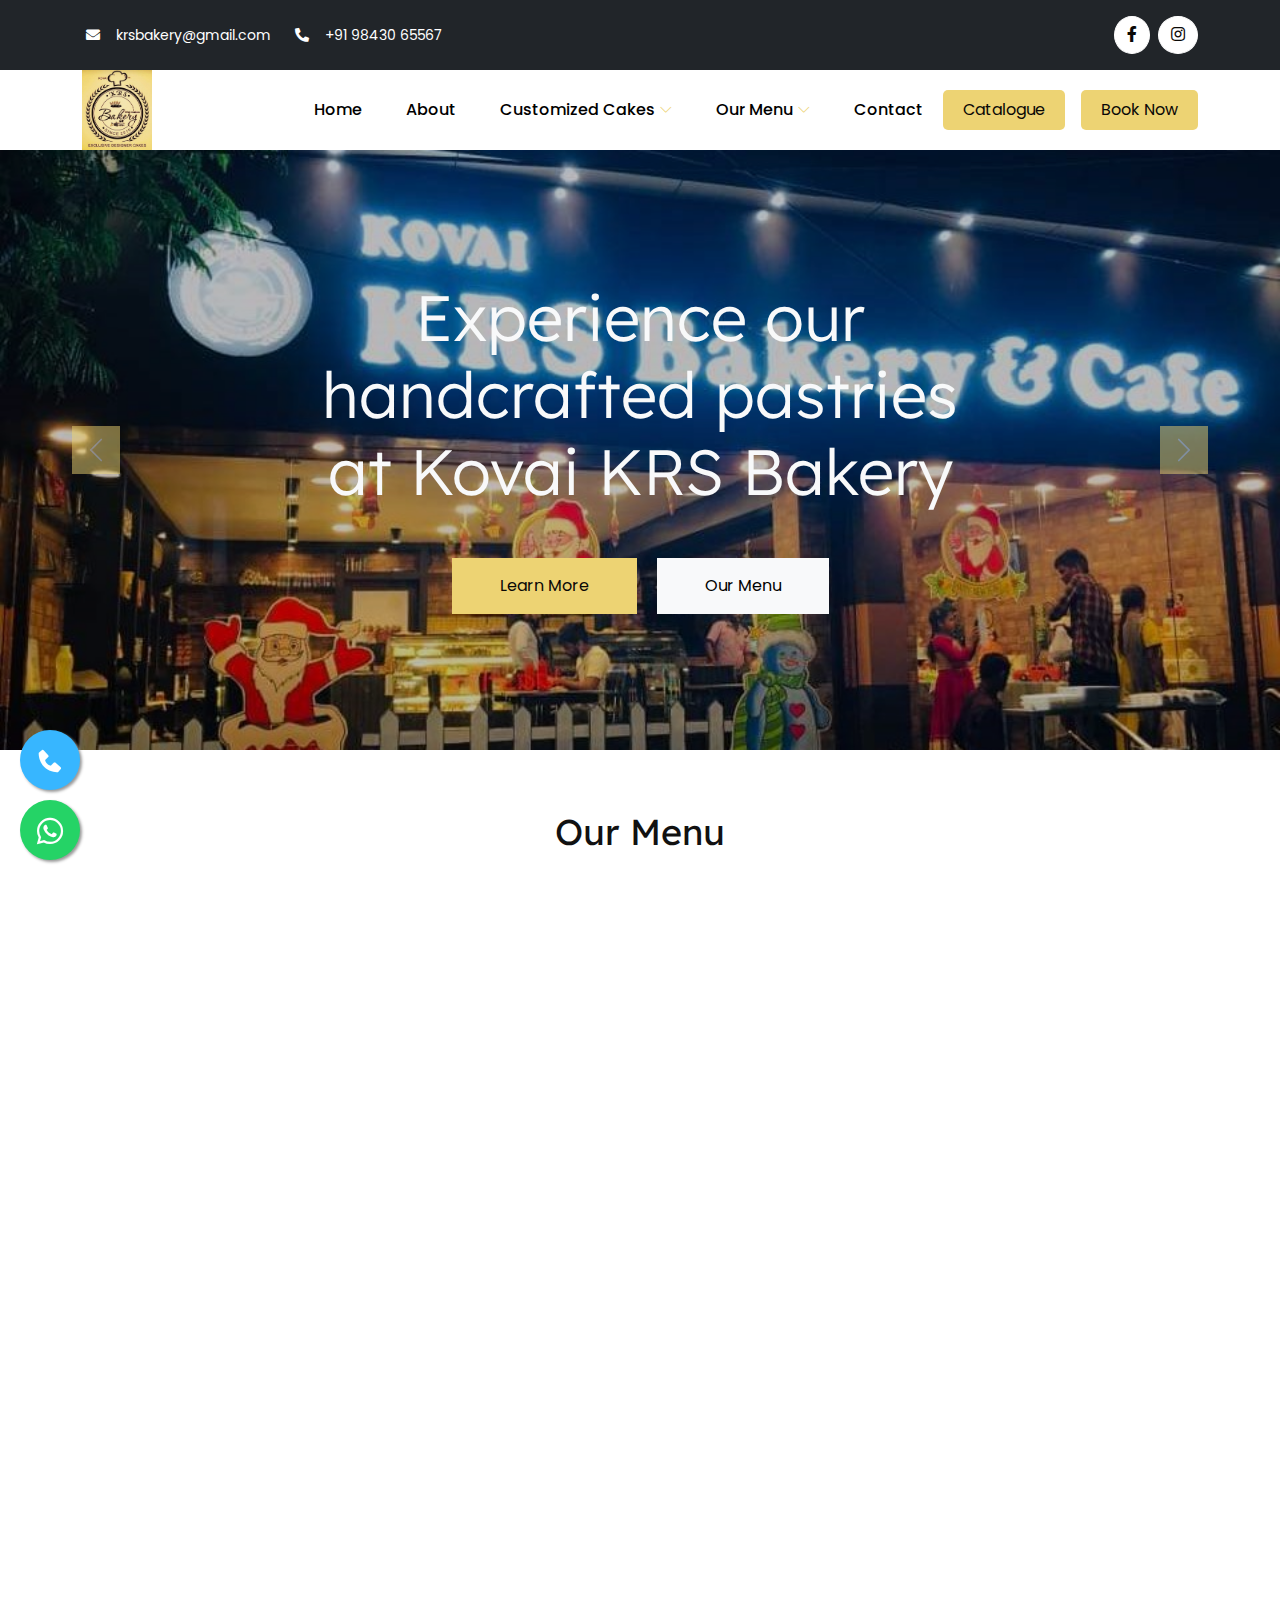
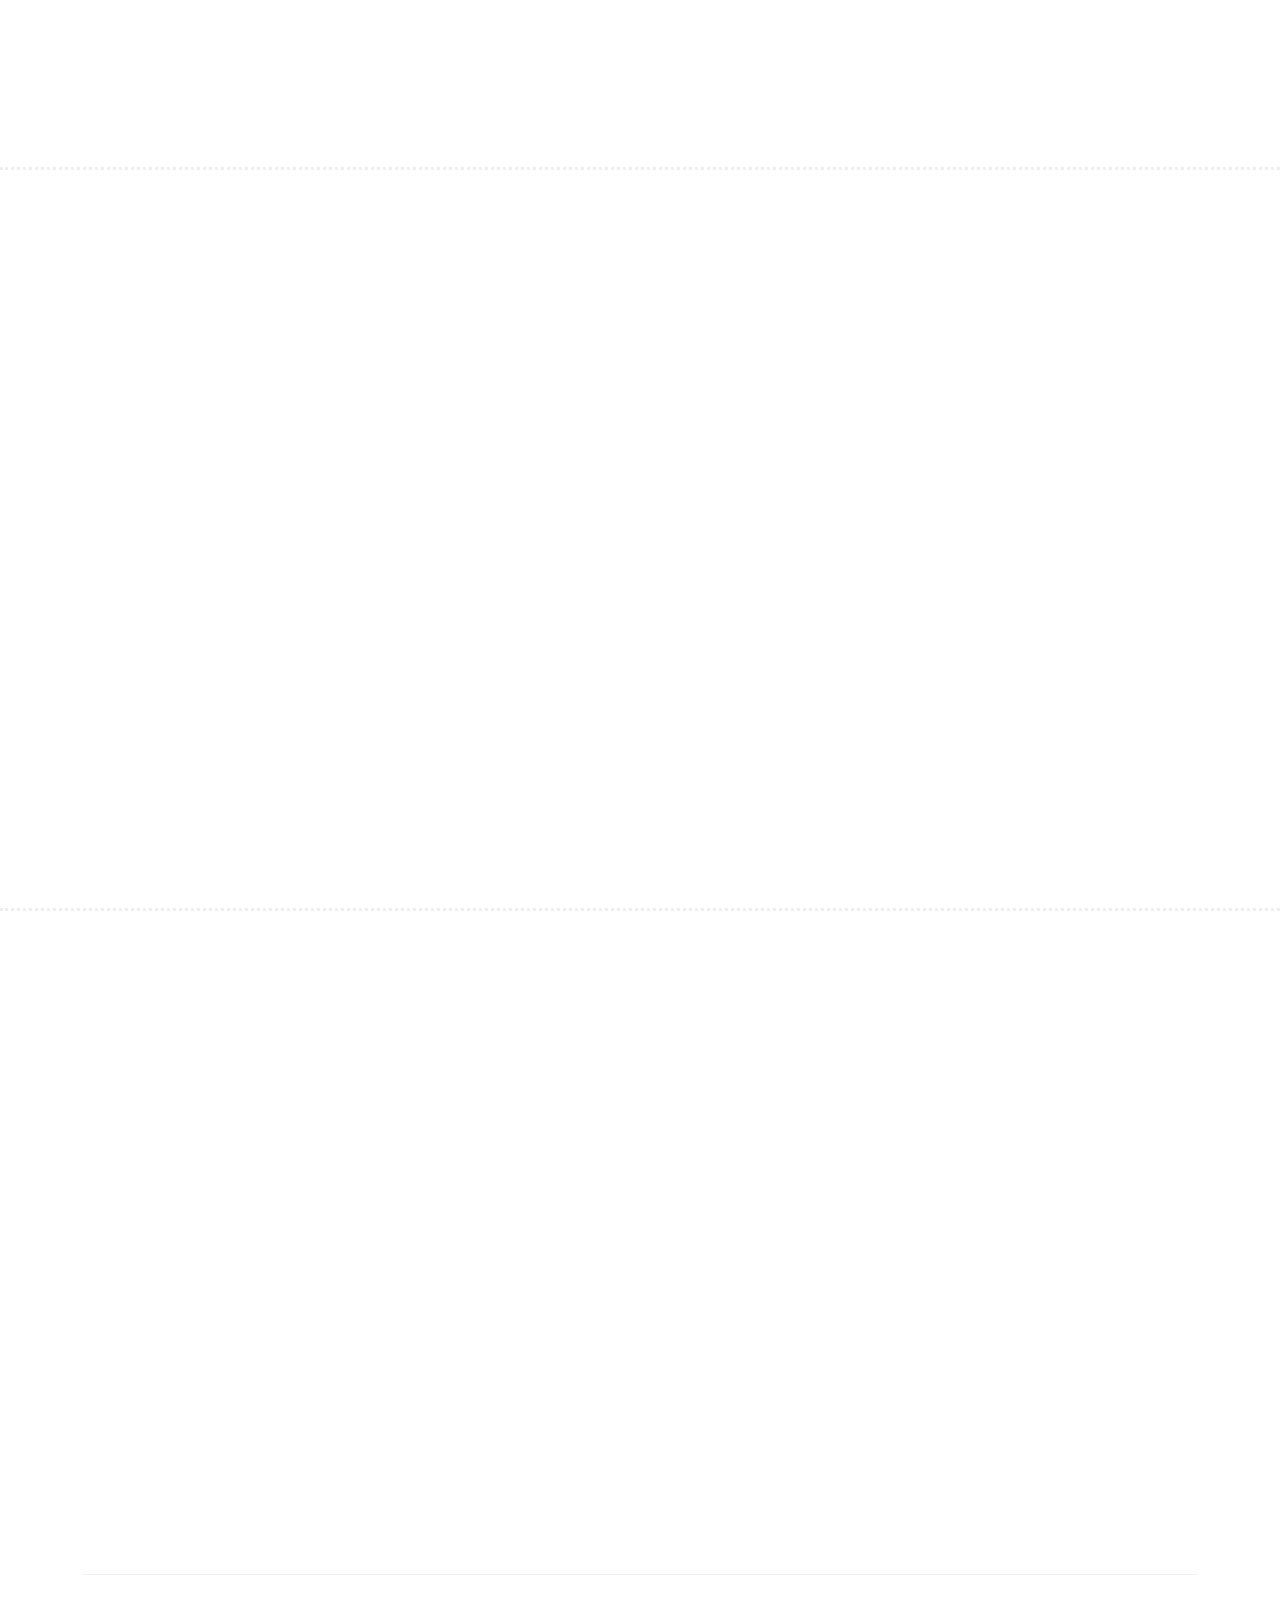
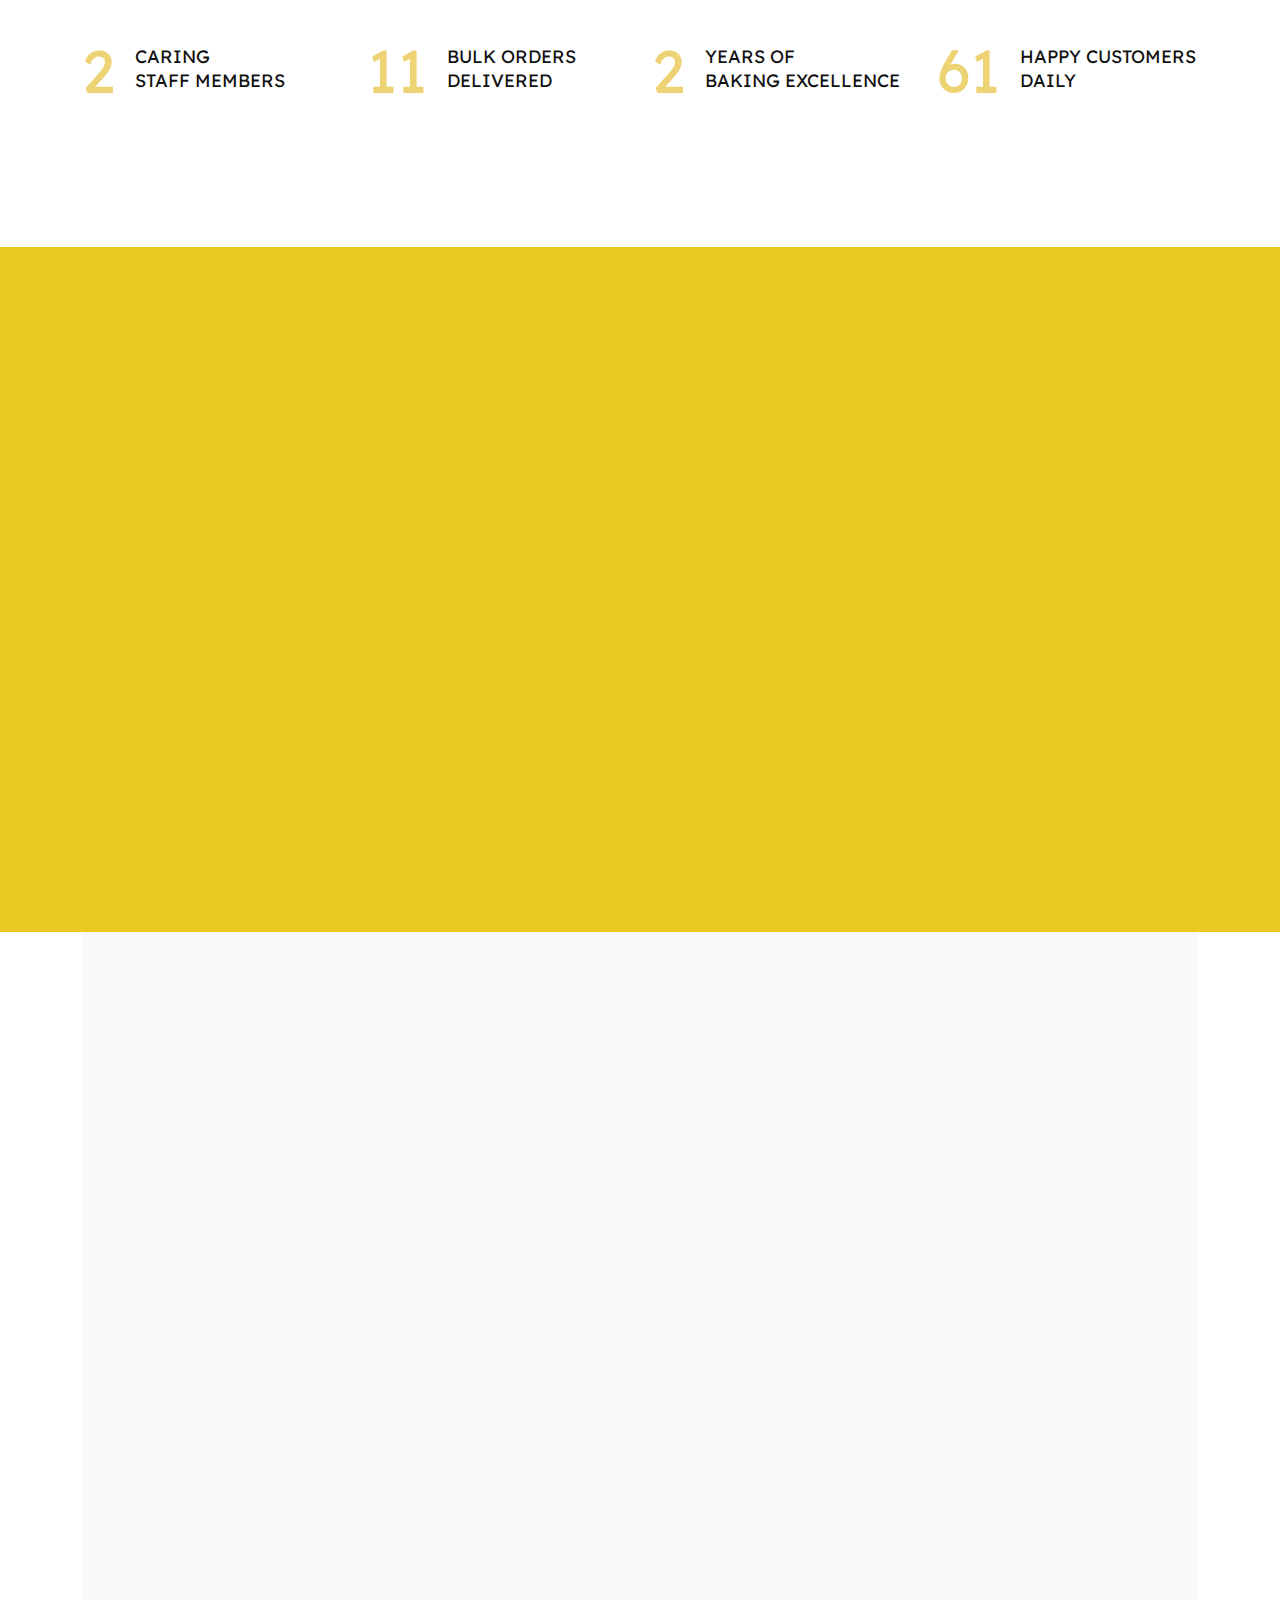
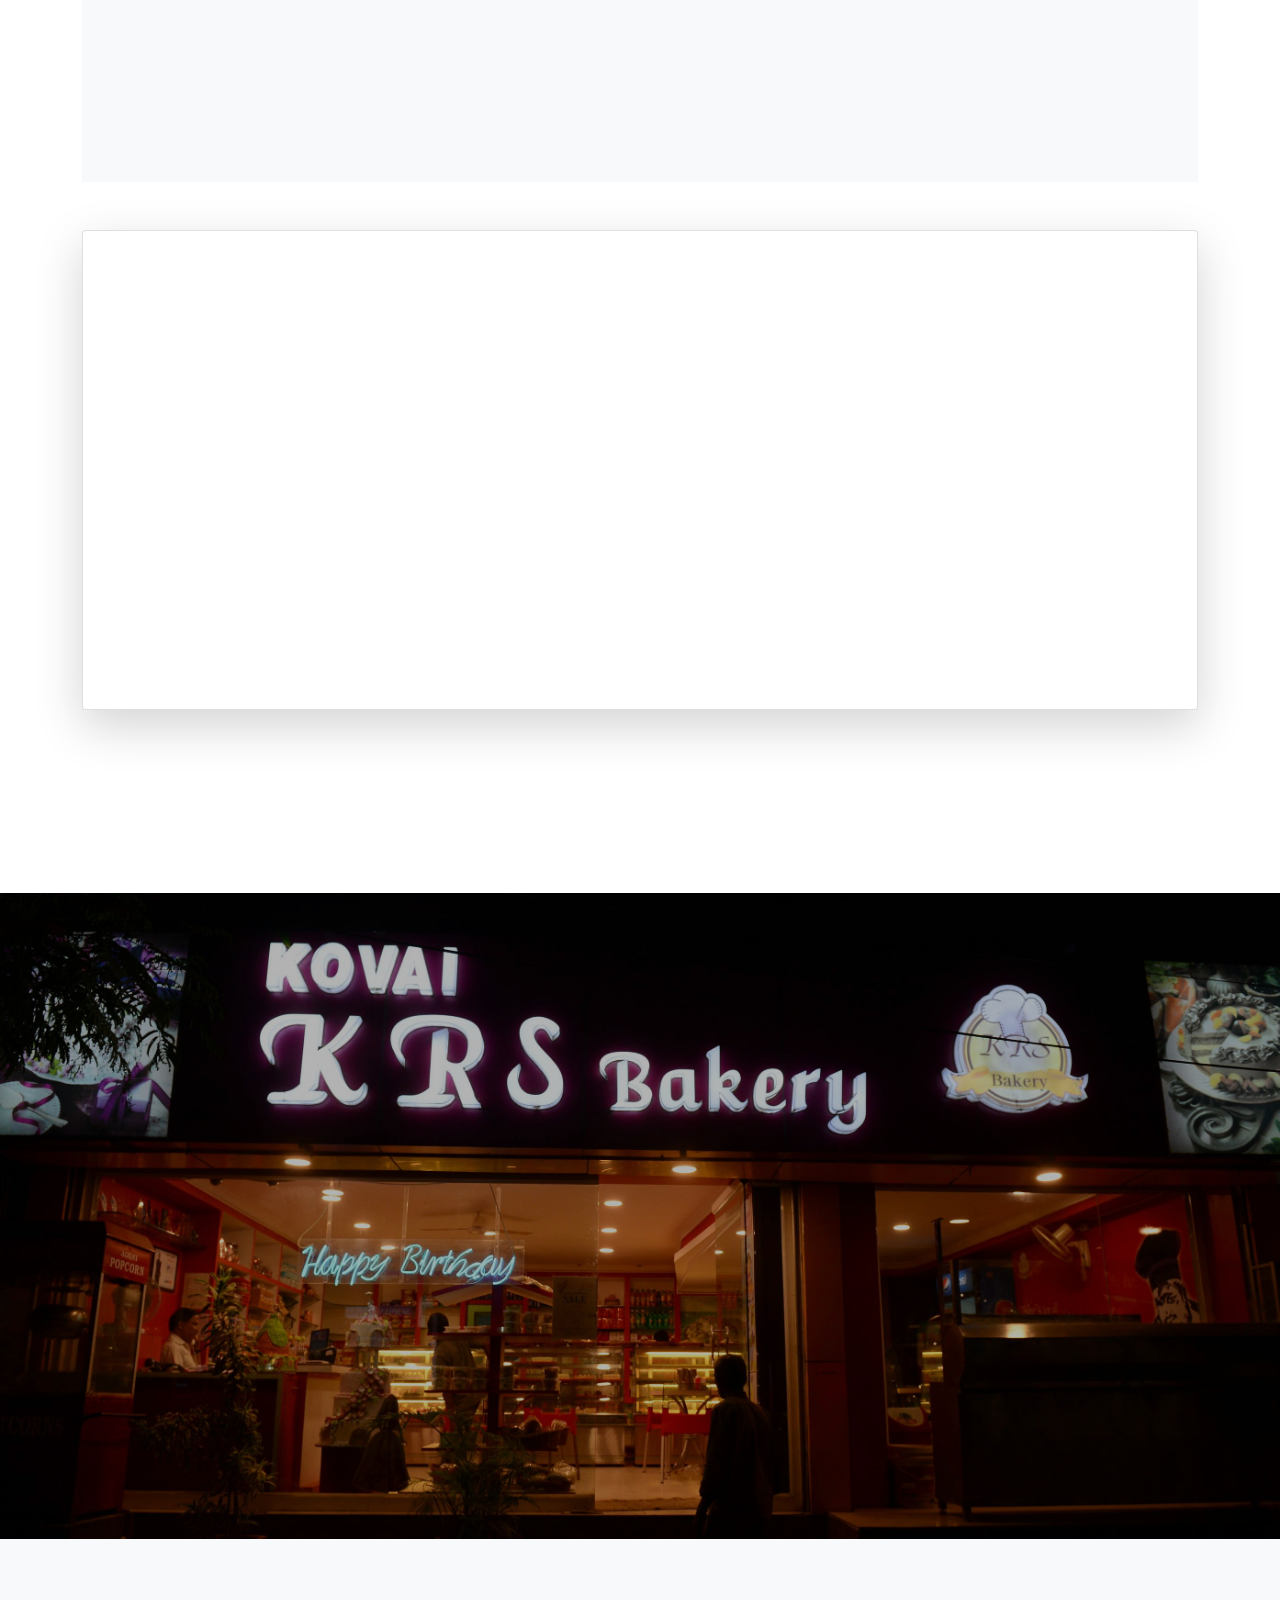
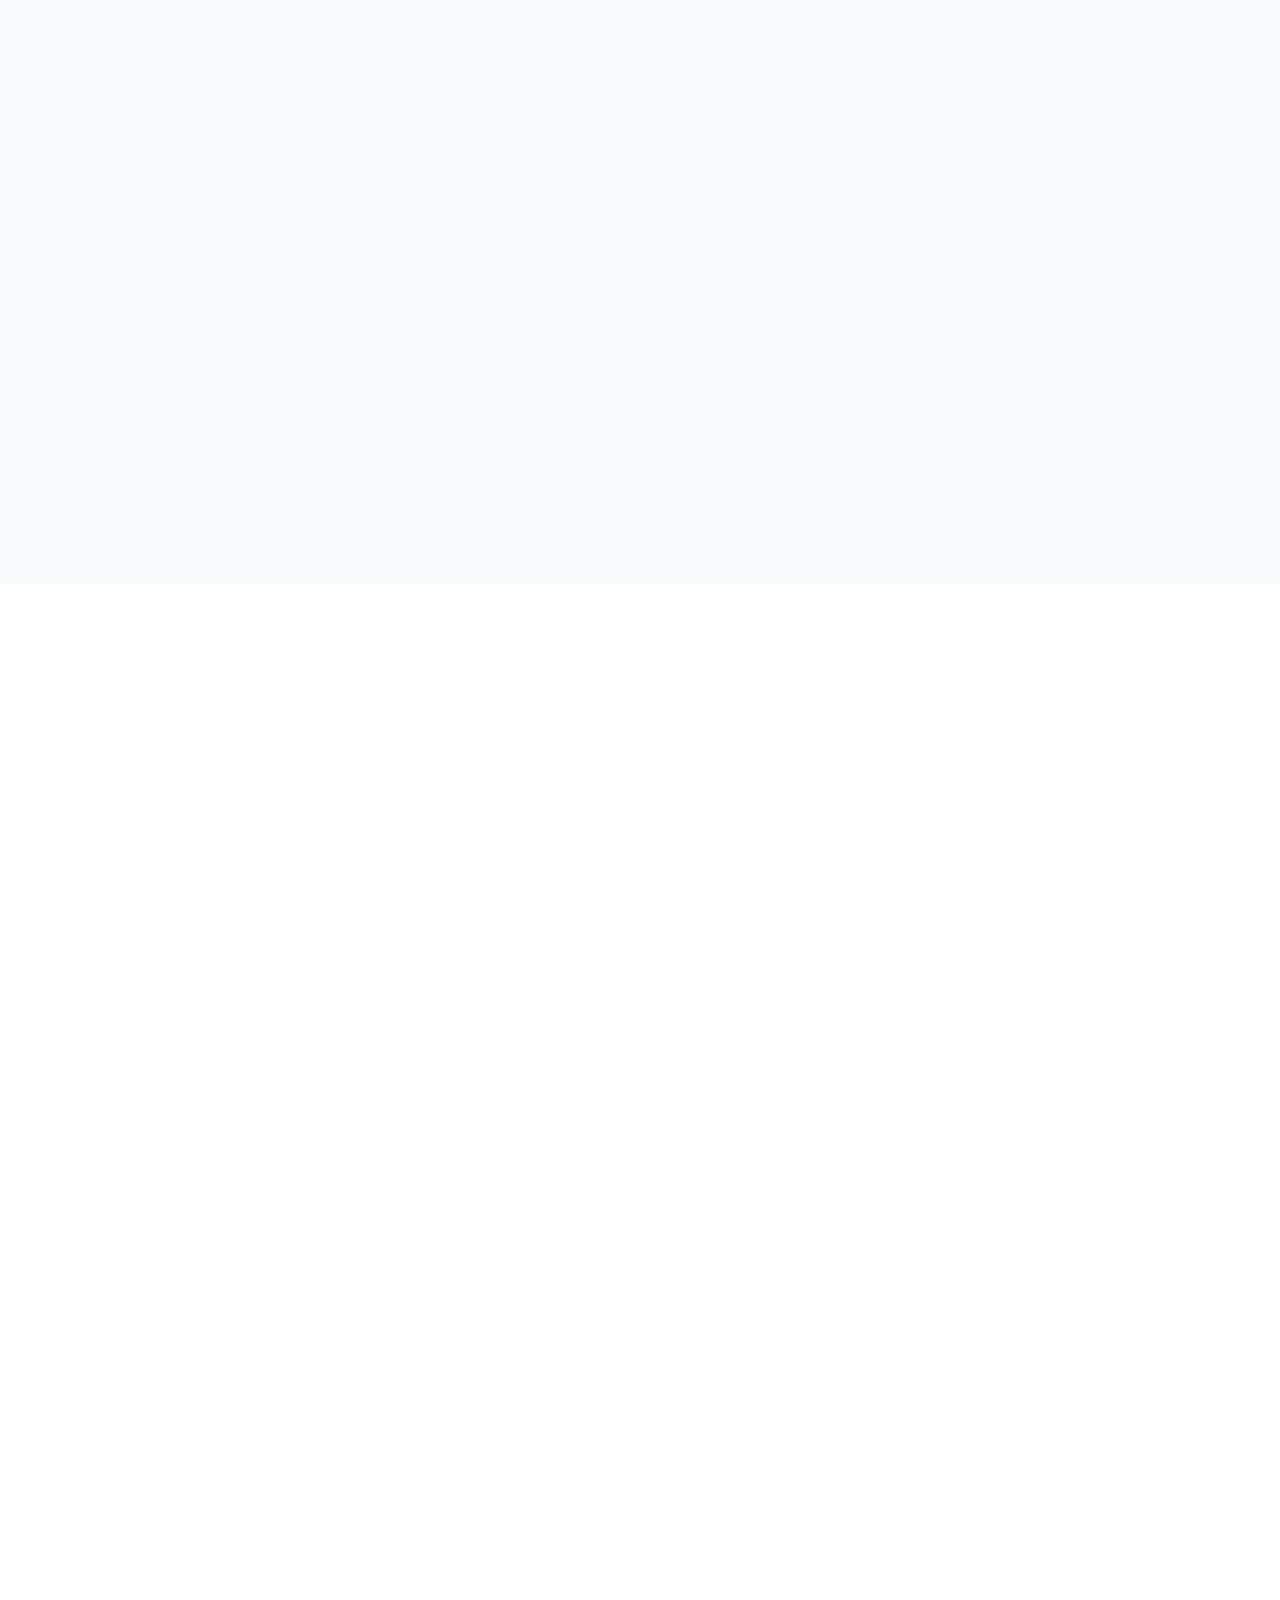
<file: index.html>
<!DOCTYPE html>
<html lang="en" dir="ltr">

<head>
    <!-- Required meta tags -->
    <meta charset="utf-8">
    <meta name="viewport" content="width=device-width, initial-scale=1">

    <meta name="description" content="Welcome to Kovai KRS Bakery! We specialize in freshly baked goods including cakes, pastries, bread, and a variety of confectionery items. Visit us for delightful treats!">
    <meta name="keywords" content="Kovai KRS Bakery, bakery, cakes, pastries, bread, confectionery">
    
    <!-- Twitter Meta Tags -->
    <meta name="twitter:card" content="summary_large_image">
    <meta name="twitter:site" content="@Kovai KRS Bakery">
    <meta name="twitter:title" content="Kovai KRS Bakery">
    <meta name="twitter:description" content="Your destination for delicious baked goods in Kovaikrs.">
    <meta name="twitter:image" content="URL_TO_IMAGE">

    <!-- Open Graph Meta Tags -->
    <meta property="og:title" content="Kovai KRS Bakery">
    <meta property="og:description" content="Your destination for delicious baked goods in Kovaikrs.">
    <meta property="og:image" content="URL_TO_IMAGE">
    <meta property="og:url" content="URL_TO_YOUR_WEBSITE">
    <meta property="og:type" content="website">
    <meta property="og:site_name" content="Kovai KRS Bakery">


    <!-- Favicon -->
    <link rel="icon" type="image/x-icon" href="img/image/favicon.jpg">

    <!-- Google Web Fonts -->
    <link rel="preconnect" href="https://fonts.googleapis.com">
    <link rel="preconnect" href="https://fonts.gstatic.com" crossorigin>
    <link href="https://fonts.googleapis.com/css2?family=Montserrat:wght@400;500&family=Roboto:wght@500;700&display=swap" rel="stylesheet">
    <link rel="stylesheet" href="https://fonts.googleapis.com/css?family=Sofia|Lato|Lexend">

    <!-- Icon Font Stylesheet -->
    <link rel="stylesheet" href="https://cdnjs.cloudflare.com/ajax/libs/font-awesome/5.10.0/css/all.min.css">
    <link rel="stylesheet" href="https://cdn.jsdelivr.net/npm/bootstrap-icons@1.4.1/font/bootstrap-icons.css">
    <link rel='stylesheet' href='https://unpkg.com/boxicons@2.1.1/css/boxicons.min.css'>

    <!-- Assets -->
    <link rel="stylesheet" href="css/bootstrap.min.css">
    <link rel="stylesheet" href="assets/animate/animate.min.css">
    <link rel="stylesheet" href="assets/owlcarousel/assets/owl.carousel.min.css">
    <link rel="stylesheet" href="assets/slick/slick.css">
    <link rel="stylesheet" href="assets/slick/slick-theme.css">
    <link rel="stylesheet" href="assets/fancybox/jquery.fancybox.min.css">
    <link rel="stylesheet" href="assets/aos/aos.css">
    <!-- <link rel="stylesheet" href="fonts/font-awesome.css"> -->

    <!-- Main CSS -->
    <link rel="stylesheet" href="css/main.css">
    <link rel="stylesheet" href="css/style.css">

    <title>Kovai KRS Bakery</title>
</head>

<body data-bs-spy="scroll" data-bs-target=".navbar" data-bs-offset="70">

    <!-- Spinner Start -->
    <div id="spinner" class="show bg-white position-fixed translate-middle w-100 vh-100 top-50 start-50 d-flex align-items-center justify-content-center">
        <div class="spinner-border" role="status" style="width: 3rem; height: 3rem;"></div>
    </div>
    <!-- Spinner End -->


    <!-- Topbar Start -->
    <div class="container-fluid bg-dark text-white d-none d-lg-flex topbar">
        <div class="container py-3">
            <div class="d-flex align-items-center">
                <small class="ms-1"><i class="fa fa-envelope me-3"></i><a href="mailto:krsbakery@gmail.com" style="color: white;">krsbakery@gmail.com</a></small>
                <small class="ms-4"><i class="fa fa-phone-alt me-3"></i><a href="tel:9843065567" style="color: white;">+91 98430 65567</a></small>
                <div class="ms-auto d-flex align-items-center">
                    <div class="ms-3 d-flex icons">
                        <a class="btn btn-sm-square btn-light rounded-circle ms-2" href="https://www.facebook.com/Kovaikrsbakery/" target="_blank"><i class="fab fa-facebook-f"></i></a>
                        <a class="btn btn-sm-square btn-light rounded-circle ms-2" href="https://www.instagram.com/kovaikrsbakery_Cafe/?fbclid=IwAR3kAcokjD2tUyKXKA3lb8CYMRSa4kd89tRUgijAXA7vuMQEYRpwDJ4PLMg" target="_blank"><i class="fab fa-instagram"></i></a>
                        <!-- <a class="btn btn-sm-square btn-light rounded-circle ms-2" href="" target="_blank"><i class="fab fa-twitter"></i></a>
                        <a class="btn btn-sm-square btn-light rounded-circle ms-2" href="" target="_blank"><i class="fab fa-youtube"></i></a> -->
                    </div>
                </div>
            </div>
        </div>
    </div>
    <!-- Topbar End -->


    <!-- Main Header Start -->
    <div class="sticky-top">
        <div class="main-header-area" style="height: 80px;">
            <div class="classy-nav-container breakpoint-off">
                <div class="container">
                    <nav class="classy-navbar justify-content-between" id="robertoNav">

                        <a class="nav-brand" href="index.html"><img src="img/image/logo.jpg" alt=""></a>

                        <div class="classy-navbar-toggler">
                            <span class="navbarToggler"><span></span><span></span><span></span></span>
                        </div>

                        <div class="classy-menu">
                            <div class="classycloseIcon">
                                <div class="cross-wrap"><span class="top"></span><span class="bottom"></span></div>
                            </div>
                            <div class="classynav">
                                <ul id="nav">
                                    <li><a href="index.html">Home</a></li>
                                    <li><a href="#about">About</a></li>
                                    <li><a href="#cakes">Customized Cakes</a>
                                        <ul class="dropdown dropdown-laptop">
                                            <li><a href="birthday-cakes.html">Birthday Cakes</a></li>
                                            <li><a href="wedding-cakes.html">Wedding Cakes</a></li>
                                            <li><a href="anniversary-cakes.html">Anniversary Cakes</a></li>
                                            <li><a href="baby-shower-cakes.html">Baby Shower Cakes</a></li>
                                            <li><a href="special-occasion-cakes.html">Special Occasion Cakes</a></li>
                                        </ul>
                                    </li>
                                    <li><a href="#menu">Our Menu</a>
                                        <ul class="dropdown dropdown-laptop">
                                            <li><a href="cakes.html">Cakes</a></li>
                                            <li><a href="pastries.html">Pastries</a></li>
                                            <li><a href="burgers-and-sandwiches.html">Burgers and Sandwiches</a></li>
                                            <li><a href="snacks.html">Snacks</a></li>
                                            <li><a href="desserts.html">Desserts</a></li>
                                            <li><a href="milkshakes.html">Milkshakes</a></li>
                                            <li><a href="cold-beverages.html">Cold Beverages</a></li>
                                        </ul>
                                    </li>
                                    <li><a href="#contact">Contact</a></li>
                                </ul>

                                <!-- Book Now -->
                                
                                <div class="book-now-btn me-lg-3 ml-3 ml-lg-5">
                                    <a href="https://wa.me/c/917708065567">Catalogue</a>
                                </div>

                                <div class="book-now-btn ml-3 ml-lg-5">
                                    <a href="#" data-bs-toggle="modal" data-bs-target="#exampleModal">Book Now</a>
                                </div>


                            </div>
                            <!-- Nav End -->
                        </div>
                    </nav>
                </div>
            </div>
        </div>
    </div>
    <!-- Header Area End -->


    <!-- Carousel Start -->
    <div class="container-fluid p-0 wow fadeIn" data-wow-delay="0.1s">
        <div id="header-carousel" class="carousel slide" data-bs-ride="carousel">
            <div class="carousel-inner">
                <div class="carousel-item active">
                    <img class="w-100" src="img/image/slide-1.jpg" alt="Image">
                    <div class="carousel-caption">
                        <div class="container">
                            <div class="row justify-content-center">
                                <div class="col-lg-7">
                                    <h1 class="display-3 text-light mb-5 animated slideInDown">Experience our handcrafted pastries at Kovai KRS Bakery</h1>
                                    <a href="#learn-more" class="button_hover btn-brand slide-btn py-sm-3 px-sm-5">Learn More</a>
                                    <a href="#menu" class="button_hover btn-light slide-btn py-sm-3 px-sm-5 ms-3">Our Menu</a>
                                </div>
                            </div>
                        </div>
                    </div>
                </div>
                <div class="carousel-item">
                    <img class="w-100" src="img/image/slide-2.jpg" alt="Image">
                    <div class="carousel-caption">
                        <div class="container">
                            <div class="row justify-content-center">
                                <div class="col-lg-7">
                                    <h1 class="display-3 text-light mb-5 animated slideInDown">Discover our innovative takes on classic recipes at Kovai KRS Bakery</h1>
                                    <a href="#" class="button_hover btn-brand slide-btn py-sm-3 px-sm-5" data-bs-toggle="modal" data-bs-target="#exampleModal">Book Now</a>
                                    <a href="#about" class="button_hover btn-light slide-btn py-sm-3 px-sm-5 ms-3">About Us</a>
                                </div>
                            </div>
                        </div>
                    </div>
                </div>
                <div class="carousel-item">
                    <img class="w-100" src="img/image/slide-3.jpg" alt="Image">
                    <div class="carousel-caption">
                        <div class="container">
                            <div class="row justify-content-center">
                                <div class="col-lg-7">
                                    <h1 class="display-3 text-light mb-5 animated slideInDown">Explore our delectable range of cakes and confections at Kovai KRS Bakery</h1>
                                    <a href="https://www.zomato.com/coimbatore/kovai-k-r-s-bakery-rs-puram" class="button_hover btn-brand slide-btn py-sm-3 px-sm-5" target="_blank">Order in Zomato</a>
                                    <a href="#contact" class="button_hover btn-light slide-btn py-sm-3 px-sm-5 ms-3">Contact Us</a>
                                </div>
                            </div>
                        </div>
                    </div>
                </div>
            </div>
            <button class="carousel-control-prev" type="button" data-bs-target="#header-carousel"
                data-bs-slide="prev">
                <span class="carousel-control-prev-icon" aria-hidden="true"></span>
                <span class="visually-hidden">Previous</span>
            </button>
            <button class="carousel-control-next" type="button" data-bs-target="#header-carousel"
                data-bs-slide="next">
                <span class="carousel-control-next-icon" aria-hidden="true"></span>
                <span class="visually-hidden">Next</span>
            </button>
        </div>
    </div>
    <!-- Carousel End -->


    <div class="main-banner" id="menu">
        <div class="container">
            <h2 class="section-title text-center mb-5 wow bounceInDown" data-wow-duration="1.5s" data-wow-delay="0.1s">Our Menu</h2>
            <div class="row">
                <div class="col-lg-4 right-content wow bounceInDown" data-wow-duration="1.5s" data-wow-delay="0.1s">
                    <div class="right-first-image">
                        <div class="thumb">
                            <div class="inner-content">
                                <h4>Cakes</h4>
                                <div class="main-border-button">
                                    <a href="cakes.html">Discover More</a>
                                </div>
                            </div>
                            <div class="box-img" style="background: linear-gradient(rgba(0, 0, 0, 0.50), rgba(0, 0, 0, 0.50)), url(imgs/img72.webp);background-size: cover;background-position: center;background-repeat: no-repeat;"></div>
                        </div>
                    </div>
                </div>
                <div class="col-lg-4 right-content wow bounceInDown" data-wow-duration="1.5s" data-wow-delay="0.1s">
                    <div class="right-first-image">
                        <div class="thumb">
                            <div class="inner-content">
                                <h4>Pastries</h4>
                                <div class="main-border-button">
                                    <a href="pastries.html">Discover More</a>
                                </div>
                            </div>
                            <div class="box-img" style="background: linear-gradient(rgba(0, 0, 0, 0.50), rgba(0, 0, 0, 0.50)), url(imgs/img42.JPG);background-size: cover;background-position: center;background-repeat: no-repeat;"></div>
                        </div>
                    </div>
                </div>
                <div class="col-lg-4 right-content wow bounceInDown" data-wow-duration="1.5s" data-wow-delay="0.1s">
                    <div class="right-first-image">
                        <div class="thumb">
                            <div class="inner-content">
                                <h4>Burgers And Sandwiches</h4>
                                <div class="main-border-button">
                                    <a href="burgers-and-sandwiches.html">Discover More</a>
                                </div>
                            </div>
                            <div class="box-img" style="background: linear-gradient(rgba(0, 0, 0, 0.50), rgba(0, 0, 0, 0.50)), url(imgs/img172.jpg);background-size: cover;background-position: center;background-repeat: no-repeat;"></div>
                        </div>
                    </div>
                </div>
                <div class="col-lg-4 right-content wow bounceInDown" data-wow-duration="1.5s" data-wow-delay="0.1s">
                    <div class="right-first-image">
                        <div class="thumb">
                            <div class="inner-content">
                                <h4>Snacks</h4>
                                <div class="main-border-button">
                                    <a href="snacks.html">Discover More</a>
                                </div>
                            </div>
                            <div class="box-img" style="background: linear-gradient(rgba(0, 0, 0, 0.50), rgba(0, 0, 0, 0.50)), url(imgs/img178.jpg);background-size: cover;background-position: center;background-repeat: no-repeat;"></div>
                        </div>
                    </div>
                </div>
                <div class="col-lg-4 right-content wow bounceInDown" data-wow-duration="1.5s" data-wow-delay="0.1s">
                    <div class="right-first-image">
                        <div class="thumb">
                            <div class="inner-content">
                                <h4>Desserts</h4>
                                <div class="main-border-button">
                                    <a href="desserts.html">Discover More</a>
                                </div>
                            </div>
                            <div class="box-img" style="background: linear-gradient(rgba(0, 0, 0, 0.50), rgba(0, 0, 0, 0.50)), url(imgs/img19.JPG);background-size: cover;background-position: center;background-repeat: no-repeat;"></div>
                        </div>
                    </div>
                </div>
                <div class="col-lg-4 right-content wow bounceInDown" data-wow-duration="1.5s" data-wow-delay="0.1s">
                    <div class="right-first-image">
                        <div class="thumb">
                            <div class="inner-content">
                                <h4>Milkshakes</h4>
                                <div class="main-border-button">
                                    <a href="milkshakes.html">Discover More</a>
                                </div>
                            </div>
                            <div class="box-img" style="background: linear-gradient(rgba(0, 0, 0, 0.50), rgba(0, 0, 0, 0.50)), url(imgs/img169.jpg);background-size: cover;background-position: center;background-repeat: no-repeat;"></div>
                        </div>
                    </div>
                </div>
                <div class="col-lg-4 right-content wow bounceInDown" data-wow-duration="1.5s" data-wow-delay="0.1s">
                    <div class="right-first-image">
                        <div class="thumb">
                            <div class="inner-content">
                                <h4>Cold Beverages</h4>
                                <div class="main-border-button">
                                    <a href="cold-beverages.html">Discover More</a>
                                </div>
                            </div>
                            <div class="box-img" style="background: linear-gradient(rgba(0, 0, 0, 0.50), rgba(0, 0, 0, 0.50)), url(imgs/img164.jpg);background-size: cover;background-position: center;background-repeat: no-repeat;"></div>
                        </div>
                    </div>
                </div>
            </div>
        </div>
    </div>



    <div class="main-banner" id="cakes">
        <div class="container">
            <h2 class="section-title text-center mb-5 wow bounceInDown" data-wow-duration="1.5s" data-wow-delay="0.1s">Customized Cakes</h2>
            <div class="row">
                <div class="col-lg-4 right-content wow bounceInDown" data-wow-duration="1.5s" data-wow-delay="0.1s">
                    <div class="right-first-image">
                        <div class="thumb">
                            <div class="inner-content">
                                <h4>Birthday Cakes</h4>
                                <div class="main-border-button">
                                    <a href="birthday-cakes.html">Discover More</a>
                                </div>
                            </div>
                            <div class="box-img" style="background: linear-gradient(rgba(0, 0, 0, 0.50), rgba(0, 0, 0, 0.50)), url(imgs/img103.jpg);background-size: cover;background-position: center;background-repeat: no-repeat;"></div>
                        </div>
                    </div>
                </div>
                <div class="col-lg-4 right-content wow bounceInDown" data-wow-duration="1.5s" data-wow-delay="0.1s">
                    <div class="right-first-image">
                        <div class="thumb">
                            <div class="inner-content">
                                <h4>Wedding Cakes</h4>
                                <div class="main-border-button">
                                    <a href="wedding-cakes.html">Discover More</a>
                                </div>
                            </div>
                            <div class="box-img" style="background: linear-gradient(rgba(0, 0, 0, 0.50), rgba(0, 0, 0, 0.50)), url(imgs/img105.jpg);background-size: cover;background-position: center;background-repeat: no-repeat;"></div>
                        </div>
                    </div>
                </div>
                <div class="col-lg-4 right-content wow bounceInDown" data-wow-duration="1.5s" data-wow-delay="0.1s">
                    <div class="right-first-image">
                        <div class="thumb">
                            <div class="inner-content">
                                <h4>Anniversary Cakes</h4>
                                <div class="main-border-button">
                                    <a href="anniversary-cakes.html">Discover More</a>
                                </div>
                            </div>
                            <div class="box-img" style="background: linear-gradient(rgba(0, 0, 0, 0.50), rgba(0, 0, 0, 0.50)), url(imgs/img104.jpg);background-size: cover;background-position: center;background-repeat: no-repeat;"></div>
                        </div>
                    </div>
                </div>
                <div class="col-lg-4 right-content wow bounceInDown" data-wow-duration="1.5s" data-wow-delay="0.1s">
                    <div class="right-first-image">
                        <div class="thumb">
                            <div class="inner-content">
                                <h4>Baby Shower Cakes</h4>
                                <div class="main-border-button">
                                    <a href="baby-shower-cakes.html">Discover More</a>
                                </div>
                            </div>
                            <div class="box-img" style="background: linear-gradient(rgba(0, 0, 0, 0.50), rgba(0, 0, 0, 0.50)), url(imgs/img106.jpg);background-size: cover;background-position: center;background-repeat: no-repeat;"></div>
                        </div>
                    </div>
                </div>
                <div class="col-lg-4 right-content wow bounceInDown" data-wow-duration="1.5s" data-wow-delay="0.1s">
                    <div class="right-first-image">
                        <div class="thumb">
                            <div class="inner-content">
                                <h4>Special Occasion Cakes</h4>
                                <div class="main-border-button">
                                    <a href="special-occasion-cakes.html">Discover More</a>
                                </div>
                            </div>
                            <div class="box-img" style="background: linear-gradient(rgba(0, 0, 0, 0.50), rgba(0, 0, 0, 0.50)), url(imgs/img107.jpg);background-size: cover;background-position: center;background-repeat: no-repeat;"></div>
                        </div>
                    </div>
                </div>
            </div>
        </div>
    </div>


    <!-- <section class="section" id="men">
        <div class="container" id="menu">
            <div class="row">
                <div class="col-lg-6">
                    <div class="section-heading">
                        <h2>Our Menu</h2>
                    </div>
                </div>
            </div>
        </div>
        <div class="container">
            <div class="row mb-5">
                <div class="col-lg-12">
                    <h3 class="mb-3 clr-red">Cakes</h3>
                    <div class="men-item-carousel">
                        <div class="owl-men-item owl-carousel">
                            <div class="item">
                                <div class="thumb">
                                    <div class="hover-content">
                                        <ul>
                                            <li><a href="birthday-cakes.html"><i class="bi bi-hand-index-thumb-fill"></i></a></li>
                                            <li><a href="https://api.whatsapp.com/send?phone=9843065567&text=I'd like to Order." target="_blank"><i class="bi bi-telephone-forward-fill"></i></a></li>
                                        </ul>
                                    </div>
                                    <img src="img/image/cake-1.jpg" alt="">
                                </div>
                                <div class="down-content">
                                    <h4>Birthday Cakes</h4>
                                    <span>100 ₹</span>
                                    <ul class="stars">
                                        <li><i class="fa fa-star"></i></li>
                                        <li><i class="fa fa-star"></i></li>
                                        <li><i class="fa fa-star"></i></li>
                                        <li><i class="fa fa-star"></i></li>
                                        <li><i class="fa fa-star"></i></li>
                                    </ul>
                                </div>
                            </div>
                            <div class="item">
                                <div class="thumb">
                                    <div class="hover-content">
                                        <ul>
                                            <li><a href="wedding-cakes.html"><i class="bi bi-hand-index-thumb-fill"></i></a></li>
                                            <li><a href="https://api.whatsapp.com/send?phone=9843065567&text=I'd like to Order." target="_blank"><i class="bi bi-telephone-forward-fill"></i></a></li>
                                        </ul>
                                    </div>
                                    <img src="img/image/cake-2.jpg" alt="">
                                </div>
                                <div class="down-content">
                                    <h4>Wedding Cakes</h4>
                                    <span>100 ₹</span>
                                    <ul class="stars">
                                        <li><i class="fa fa-star"></i></li>
                                        <li><i class="fa fa-star"></i></li>
                                        <li><i class="fa fa-star"></i></li>
                                        <li><i class="fa fa-star"></i></li>
                                        <li><i class="fa fa-star"></i></li>
                                    </ul>
                                </div>
                            </div>
                            <div class="item">
                                <div class="thumb">
                                    <div class="hover-content">
                                        <ul>
                                            <li><a href="children-cakes.html"><i class="bi bi-hand-index-thumb-fill"></i></a></li>
                                            <li><a href="https://api.whatsapp.com/send?phone=9843065567&text=I'd like to Order." target="_blank"><i class="bi bi-telephone-forward-fill"></i></a></li>
                                        </ul>
                                    </div>
                                    <img src="img/image/cake-3.jpg" alt="">
                                </div>
                                <div class="down-content">
                                    <h4>Children Cakes</h4>
                                    <span>100 ₹</span>
                                    <ul class="stars">
                                        <li><i class="fa fa-star"></i></li>
                                        <li><i class="fa fa-star"></i></li>
                                        <li><i class="fa fa-star"></i></li>
                                        <li><i class="fa fa-star"></i></li>
                                        <li><i class="fa fa-star"></i></li>
                                    </ul>
                                </div>
                            </div>
                            <div class="item">
                                <div class="thumb">
                                    <div class="hover-content">
                                        <ul>
                                            <li><a href="heart-cakes.html"><i class="bi bi-hand-index-thumb-fill"></i></a></li>
                                            <li><a href="https://api.whatsapp.com/send?phone=9843065567&text=I'd like to Order." target="_blank"><i class="bi bi-telephone-forward-fill"></i></a></li>
                                        </ul>
                                    </div>
                                    <img src="img/image/cake-4.jpg" alt="">
                                </div>
                                <div class="down-content">
                                    <h4>Heart Cakes</h4>
                                    <span>100 ₹</span>
                                    <ul class="stars">
                                        <li><i class="fa fa-star"></i></li>
                                        <li><i class="fa fa-star"></i></li>
                                        <li><i class="fa fa-star"></i></li>
                                        <li><i class="fa fa-star"></i></li>
                                        <li><i class="fa fa-star"></i></li>
                                    </ul>
                                </div>
                            </div>
                        </div>
                    </div>
                </div>
            </div>

            <div class="row mb-5">
                <div class="col-lg-12">
                    <h3 class="mb-3 clr-red">Snacks</h3>
                    <div class="men-item-carousel">
                        <div class="owl-men-item owl-carousel">
                            <div class="item">
                                <div class="thumb">
                                    <div class="hover-content">
                                        <ul>
                                            <li><a href="snacks-to-go.html"><i class="bi bi-hand-index-thumb-fill"></i></a></li>
                                            <li><a href="https://api.whatsapp.com/send?phone=9843065567&text=I'd like to Order." target="_blank"><i class="bi bi-telephone-forward-fill"></i></a></li>
                                        </ul>
                                    </div>
                                    <img src="img/image/ITALIAN.jpg" alt="">
                                </div>
                                <div class="down-content">
                                    <h4>Snacks To Go</h4>
                                    <span>100 ₹</span>
                                    <ul class="stars">
                                        <li><i class="fa fa-star"></i></li>
                                        <li><i class="fa fa-star"></i></li>
                                        <li><i class="fa fa-star"></i></li>
                                        <li><i class="fa fa-star"></i></li>
                                        <li><i class="fa fa-star"></i></li>
                                    </ul>
                                </div>
                            </div>
                            <div class="item">
                                <div class="thumb">
                                    <div class="hover-content">
                                        <ul>
                                            <li><a href="sandwich.html"><i class="bi bi-hand-index-thumb-fill"></i></a></li>
                                            <li><a href="https://api.whatsapp.com/send?phone=9843065567&text=I'd like to Order." target="_blank"><i class="bi bi-telephone-forward-fill"></i></a></li>
                                        </ul>
                                    </div>
                                    <img src="img/image/SANDWICH.jpg" alt="">
                                </div>
                                <div class="down-content">
                                    <h4>Sandwich's</h4>
                                    <span>100 ₹</span>
                                    <ul class="stars">
                                        <li><i class="fa fa-star"></i></li>
                                        <li><i class="fa fa-star"></i></li>
                                        <li><i class="fa fa-star"></i></li>
                                        <li><i class="fa fa-star"></i></li>
                                        <li><i class="fa fa-star"></i></li>
                                    </ul>
                                </div>
                            </div>
                            <div class="item">
                                <div class="thumb">
                                    <div class="hover-content">
                                        <ul>
                                            <li><a href="pizza.html"><i class="bi bi-hand-index-thumb-fill"></i></a></li>
                                            <li><a href="https://api.whatsapp.com/send?phone=9843065567&text=I'd like to Order." target="_blank"><i class="bi bi-telephone-forward-fill"></i></a></li>
                                        </ul>
                                    </div>
                                    <img src="img/image/PIZZA.jpg" alt="">
                                </div>
                                <div class="down-content">
                                    <h4>Pizza'S</h4>
                                    <span>100 ₹</span>
                                    <ul class="stars">
                                        <li><i class="fa fa-star"></i></li>
                                        <li><i class="fa fa-star"></i></li>
                                        <li><i class="fa fa-star"></i></li>
                                        <li><i class="fa fa-star"></i></li>
                                        <li><i class="fa fa-star"></i></li>
                                    </ul>
                                </div>
                            </div>
                            <div class="item">
                                <div class="thumb">
                                    <div class="hover-content">
                                        <ul>
                                            <li><a href="burger.html"><i class="bi bi-hand-index-thumb-fill"></i></a></li>
                                            <li><a href="https://api.whatsapp.com/send?phone=9843065567&text=I'd like to Order." target="_blank"><i class="bi bi-telephone-forward-fill"></i></a></li>
                                        </ul>
                                    </div>
                                    <img src="img/image/BURGER.avif" alt="">
                                </div>
                                <div class="down-content">
                                    <h4>Burger's</h4>
                                    <span>100 ₹</span>
                                    <ul class="stars">
                                        <li><i class="fa fa-star"></i></li>
                                        <li><i class="fa fa-star"></i></li>
                                        <li><i class="fa fa-star"></i></li>
                                        <li><i class="fa fa-star"></i></li>
                                        <li><i class="fa fa-star"></i></li>
                                    </ul>
                                </div>
                            </div>
                        </div>
                    </div>
                </div>
            </div>

        </div>
    </section> -->


    <section class="new py-5" id="learn-more">
        <div class="container">
  
          <div class="row gy-4">

            <div class="col-md-4 wow bounceInDown" data-wow-duration="1s" data-wow-delay=".1s">
                <div class="new-item position-relative">
                  <div class="icon">
                    <i class="bi bi-cart4"></i>
                  </div>
                  <h3>Convenient Online Ordering</h3>
                  <p>Experience hassle-free ordering with our intuitive online platform. Browse through our extensive menu of delectable treats, select your favorites, and place your order with just a few clicks. Enjoy the convenience of scheduling your pickup or delivery time at your convenience, ensuring your cravings are satisfied without any delay.</p>
                </div>
            </div>

            <div class="col-md-4 wow bounceInDown" data-wow-duration="1s" data-wow-delay=".3s">
                <div class="new-item position-relative">
                  <div class="icon">
                    <i class="bi bi-house"></i>
                  </div>
                  <h3>Efficient Home Delivery</h3>
                  <p>Sit back and relax as we bring the bakery to your doorstep with our efficient home delivery service. Simply place your order through WhatsApp or by calling us at 9843065567, and our dedicated team will ensure your order is prepared with care and delivered to you fresh and on time. With our commitment to safe transport, you can trust us to handle your treats with the utmost care from our oven to your home.</p>
                </div>
            </div>

            <div class="col-md-4 wow bounceInDown" data-wow-duration="1s" data-wow-delay=".5s">
                <div class="new-item position-relative">
                  <div class="icon">
                    <i class="bi bi-truck"></i>
                  </div>
                  <h3>Safe Transport Guaranteed</h3>
                  <p>At Kovai KRS Bakery, we prioritize the safety and quality of our products during transport. Rest assured that your orders are handled with the highest standards of hygiene and care to ensure they reach you in perfect condition. Whether you choose pickup or home delivery, you can count on us to take every precaution necessary to maintain the freshness and integrity of your baked goods.</p>
                </div>
            </div>

          </div>
  
        </div>
    </section>


    <div class="container mb-5">
        <div class="counter__content">
            <div class="row">
                <div class="col-lg-3 col-md-6 col-sm-6">
                    <div class="counter__item">
                        <div class="counter__item__number">
                            <h2 class="count">12</h2>
                        </div>
                        <div class="counter__item__text">
                            <h5>Caring<br /> Staff Members</h5>
                        </div>
                    </div>
                </div>
                <div class="col-lg-3 col-md-6 col-sm-6">
                    <div class="counter__item">
                        <div class="counter__item__number">
                            <h2 class="count">85</h2>
                        </div>
                        <div class="counter__item__text">
                            <h5>Bulk Orders<br /> Delivered</h5>
                        </div>
                    </div>
                </div>
                <div class="col-lg-3 col-md-6 col-sm-6">
                    <div class="counter__item">
                        <div class="counter__item__number">
                            <h2 class="count">10</h2>
                        </div>
                        <div class="counter__item__text">
                            <h5>Years of<br /> Baking Excellence</h5>
                        </div>
                    </div>
                </div>
                <div class="col-lg-3 col-md-6 col-sm-6">
                    <div class="counter__item">
                        <div class="counter__item__number">
                            <h2 class="count">500</h2>
                        </div>
                        <div class="counter__item__text">
                            <h5>Happy Customers<br /> Daily</h5>
                        </div>
                    </div>
                </div>
            </div>
        </div>
    </div>


    <div class="service_section layout_padding" id="about">
        <div class="container">
            <header class="section-header text-center wow bounceInDown" data-wow-duration="1.5s" data-wow-delay="0.1s">
                <h3 class="s-one">About Us</h3>
            </header>
        </div>
        <div class="service_section_2">
           <div class="container">
              <div class="row">
                 <div class="col-md-6 wow bounceInDown" data-wow-duration="1.5s" data-wow-delay="0.1s">
                    <div class="about_img"><img src="img/image/cta.jpg"></div>
                 </div>
                 <div class="col-md-6 wow bounceInDown" data-wow-duration="1.5s" data-wow-delay="0.3s">
                    <div class="about_taital_main">
                       <div class="yoga_taital">About Kovai KRS Bakery</div>
                       <p class="about_text">At Kovai KRS Bakery, our journey began with a simple dream - to bring joy through the art of baking. Founded [insert year], we started as a small family-owned bakery in [insert location], driven by a passion for creating delectable treats. Over the years, our commitment to quality and innovation has allowed us to grow into a beloved destination for pastry lovers far and wide.</p>
                       <p class="about_text">As a proud member of the community, we believe in giving back and supporting causes that matter. Whether through charitable donations, local events, or partnerships with other businesses, we are committed to making a positive difference in the lives of those around us. At Kovai KRS Bakery, we believe that together, we can create a sweeter world for all.</p>
                       <div class="read_bt"><a href="#first-details">Read More</a></div>
                    </div>
                 </div>
              </div>
           </div>
        </div>
     </div>

     <div class="classes_section mb-5" id="first-details">
        <div class="container">
           <div class="classes_border bg-light">
              <div class="row">
                 <div class="col-md-12 wow bounceInDown" data-wow-duration="1.5s" data-wow-delay="0.1s">
                    <h1 class="classes_taital">Quality Above All</h1>
                    <p class="classes_text mt-3">At the heart of our bakery is a commitment to quality that permeates everything we do. From sourcing the freshest ingredients to employing skilled artisans, we prioritize excellence at every step of the baking process. Our dedication to quality assurance ensures that every product that bears the Kovai KRS Bakery name is a testament to our unwavering standards.</p>
                 </div>
              </div>
              <div class="classes_section_2">
                 <div class="row">
                    <div class="col-md-6 wow bounceInDown" data-wow-duration="1.5s" data-wow-delay="0.1s">
                       <div class="classes_img"><img src="img/image/about-1.jpg" style="object-fit: cover;" height="206px" width="206px"></div>
                       <h3 class="astanga_taital mt-4">Our Mission</h3>
                       <p class="astanga_text">Our mission at Kovai KRS Bakery is to delight our customers with irresistible flavors and impeccable service. We strive to exceed expectations by crafting each product with the finest ingredients and the utmost care. From classic favorites to unique creations, our goal is to evoke smiles and create memorable moments for every customer who walks through our doors.</p>
                    </div>
                    <div class="col-md-6 wow bounceInDown" data-wow-duration="1.5s" data-wow-delay="0.3s">
                       <div class="classes_img"><img src="img/image/about-2.jpg" style="object-fit: cover;" height="206px" width="206px"></div>
                       <h3 class="astanga_taital mt-4">Our Vision</h3>
                       <p class="astanga_text">At Kovai KRS Bakery, we envision a world where the simple pleasure of savoring a delicious pastry brings people together. We aspire to be a beacon of creativity and hospitality in our community, continuously innovating to surprise and delight our customers. With a focus on sustainability and social responsibility, we aim to leave a positive impact on both our environment and the lives of those we serve.</p>
                    </div>
                 </div>
              </div>
           </div>
        </div>
     </div>


    <section class="pb-5 pt-8 mt-5" id="zomato">

        <div class="container">
            <div class="row">
                <div class="col-12">
                    <div class="card card-span mb-3 shadow-lg">
                    <div class="card-body py-0">
                        <div class="row justify-content-center">
                        <div class="col-md-5 col-xl-7 col-xxl-8 g-0 order-0 order-md-1 wow bounceInDown" data-wow-duration="1s" data-wow-delay=".1s"><img class="img-fluid w-100 fit-cover h-100 rounded-top rounded-md-end rounded-md-top-0" src="img/image/zomato.png" alt="..." /></div>
                        <div class="col-md-7 col-xl-5 col-xxl-4 p-4 p-lg-5 wow bounceInDown" data-wow-duration="1s" data-wow-delay=".3s">
                            <h1 class="card-title mt-xl-5 mb-4">Order in <span style="color: #e23744;">Zomato</span></h1>
                            <p>Place your order seamlessly through the Zomato app and have it delivered to your doorstep.</p>
                            <div class="d-grid bottom-0"><a class="btn btn-lg mt-xl-6" href="https://www.zomato.com/coimbatore/kovai-k-r-s-bakery-rs-puram" target="_blank" style="background-color: #e23744;color: white;">PROCEED TO ORDER<i class="fas fa-chevron-right ms-2"></i></a></div>
                        </div>
                        </div>
                    </div>
                    </div>
                </div>
            </div>
        </div>

    </section>


    <!-- <section class="py-0 mb-5">

        <div class="container">
            <div class="row">
                <div class="col-12">
                    <div class="card card-span mb-3 shadow-lg">
                    <div class="card-body py-0">
                        <div class="row justify-content-center">
                        <div class="col-md-5 col-xl-7 col-xxl-8 g-0 order-md-0 wow bounceInDown" data-wow-duration="1s" data-wow-delay=".1s"><img class="img-fluid w-100 fit-cover h-100 rounded-top rounded-md-start rounded-md-top-0" src="img/image/swiggy.png" alt="..." /></div>
                        <div class="col-md-7 col-xl-5 col-xxl-4 p-4 p-lg-5 wow bounceInDown" data-wow-duration="1s" data-wow-delay=".3s">
                            <h1 class="card-title mt-xl-5 mb-4">Order in <span style="color: #fd6a00;">Swiggy</span></h1>
                            <p>Enjoy the convenience of Swiggy's food delivery service to get your hands on our authentic fish curry meal.</p>
                            <div class="d-grid bottom-0"><a class="btn btn-lg mt-xl-6" href="https://www.swiggy.com/restaurants/meensatti-kuzhambu-10th-cross-main-road-vadavalli-coimbatore-690609" target="_blank" style="background-color: #fd6a00;color: white;">PROCEED TO ORDER<i class="fas fa-chevron-right ms-2"></i></a></div>
                        </div>
                        </div>
                    </div>
                    </div>
                </div>
            </div>
        </div>

    </section> -->


    <div class="col-lg-12 text-center my-auto pb-5 wow bounceInDown" data-wow-duration="1.5s" data-wow-delay="0.3s">
        <a href="https://wa.me/c/917708065567" class="button_hover btn-brand slide-btn rounded-pill py-3 px-5 mt-2">Catalogue</a>
    </div>

    <!-- Call To Action Start -->
    <div class="container-fluid py-5 call-to-action">
        <div class="container">
            <div class="row g-4">
                <div class="col-lg-6 wow bounceInDown" data-wow-duration="1.5s" data-wow-delay="0.1s">
                    <img src="img/image/cta-2.jpg" class="img-fluid w-100 rounded-circle p-5" alt="">
                </div>
                <div class="col-lg-6 my-auto wow bounceInDown" data-wow-duration="1.5s" data-wow-delay="0.3s">
                    <div class="text-start mt-4">
                        <h3 class="pb-4 text-white">Don't Hesitate to contact us for more help.</h3>
                    </div>
                    <a href="tel:9843065567" class="button_hover btn-brand slide-btn rounded-pill py-3 px-5 mt-2">Connect With Us</a>
                </div>
            </div> 
        </div>
    </div>
    <!-- Call To Action End -->


    <section class="ftco-section bg-light py-5" id="contact">
        <div class="container">
            <div class="row justify-content-center">
                <div class="col-md-12">
                    <div class="wrapper px-md-4">
                        <div class="row no-gutters mb-5">
                            <div class="col-md-7 wow bounceInDown" data-wow-duration="1.5s" data-wow-delay="0.1s">
                                <div class="contact-wrap w-100 p-md-5 p-4">
                                    <h3 class="mb-4">Contact Us</h3>
                                    <form action="contact.php" method="POST" id="contactForm" name="contactForm" class="contactForm">
                                        <div class="row">
                                            <div class="col-md-6 mb-3">
                                                <div class="form-group">
                                                    <label class="label" for="name">Your Name</label>
                                                    <input type="text" class="form-control" name="name" id="name" placeholder="Name" required>
                                                </div>
                                            </div>
                                            <div class="col-md-6 mb-3"> 
                                                <div class="form-group">
                                                    <label class="label" for="email">Email Address</label>
                                                    <input type="email" class="form-control" name="email" id="email" placeholder="Email" required>
                                                </div>
                                            </div>
                                            <div class="col-md-12 mb-3">
                                                <div class="form-group">
                                                    <label class="label" for="subject">Phone Number</label>
                                                    <input type="text" class="form-control" name="phone" id="subject" placeholder="Phone" required>
                                                </div>
                                            </div>
                                            <div class="col-md-12 mb-3">
                                                <div class="form-group">
                                                    <label class="label" for="#">Message</label>
                                                    <textarea name="comments" class="form-control" id="message" cols="30" rows="4" placeholder="Message" required></textarea>
                                                </div>
                                            </div>
                                            <div class="col-md-12 mb-3">
                                                <div class="form-group">
                                                    <input type="submit" value="Send Message" class="button_hover theme_btn_two">
                                                    <div class="submitting"></div>
                                                </div>
                                            </div>
                                        </div>
                                    </form>
                                </div>
                            </div>
                            <div class="col-md-5 d-flex align-items-stretch ml-auto wow bounceInDown" data-wow-duration="1.5s" data-wow-delay="0.3s">
                                <div class="bg-white p-3 p-md-5">
                                    <h3 class="heading-39291">Get In Touch With Us</h3>
                                    <p>Thank you for interest in our service.Please reach us form below Phone or e-mail and we will get back to you promptly regarding your request.</p>
                                    <ul class="list-unstyled footer-link">
                                      <li class="d-block mb-3">
                                        <span class="d-block text-black small text-uppercase font-weight-bold">Address:</span>
                                        <span>Coimbatore, Tamil Nadu, India.</span></li>
                                      <li class="d-block mb-3"><span class="d-block text-black small text-uppercase font-weight-bold">Phone:</span><span>+91 98430 65567</span><br><span>+91 91598 22022</span><br><span>+91 91598 33033</span></li>
                                      <li class="d-block mb-3"><span class="d-block text-black small text-uppercase font-weight-bold">Email:</span><span>krsbakery@gmail.com</span></li>
                                    </ul>
                                  </div>
                            </div>
                        </div>
                    </div>
                </div>
            </div>
        </div>
    </section>

    <div class="col-12 wow bounceInDown" data-wow-duration="1s" data-wow-delay=".1s">
        <iframe class="position-relative rounded w-100 h-100"
            src="https://www.google.com/maps/embed?pb=!1m18!1m12!1m3!1d3916.3888207975783!2d76.94883497480842!3d11.009426189153906!2m3!1f0!2f0!3f0!3m2!1i1024!2i768!4f13.1!3m3!1m2!1s0x3ba8591c495aab4f%3A0x6a4ff6593d70b417!2sKovai%20KRS%20Bakery!5e0!3m2!1sen!2sin!4v1708414337865!5m2!1sen!2sin"
            frameborder="0" style="min-height: 450px; border:0;" allowfullscreen="" aria-hidden="false"
            tabindex="0"></iframe>
    </div>

    <!-- Footer Start -->
    <div class="container-fluid footer pt-5 wow fadeIn" data-wow-delay="0.1s" id="home">
        <div class="container py-5">
            <div class="row g-5">
                <div class="col-lg-5 col-md-6">
                    <h4 class="mb-4 footer-head">Kovai KRS Bakery</h4>
                    <p class="footer-color">At Kovai KRS Bakery, our journey began with a simple dream - to bring joy through the art of baking. Founded [insert year], we started as a small family-owned bakery in [insert location], driven by a passion for creating delectable treats. Over the years, our commitment to quality and innovation has allowed us to grow into a beloved destination for pastry lovers far and wide.</p>
                </div>
                <div class="col-lg-3 col-md-6">
                    <h4 class="mb-4 footer-head">Quick Links</h4>
                    <a class="btn btn-link" href="index.html">Home</a>
                    <a class="btn btn-link" href="#about">About Us</a>
                    <a class="btn btn-link" href="#cakes">Customized Cakes</a>
                    <a class="btn btn-link" href="#menu">Our Menu</a>
                    <a class="btn btn-link" href="#contact">Contact Us</a>
                </div>
                <div class="col-lg-4 col-md-6">
                    <h4 class="mb-4 footer-head">Address</h4>
                    <p class="mb-2 footer-color"><i class="fa fa-map-marker-alt me-3"></i>69, East Lokamanya Street,<br> &nbsp;&nbsp;&nbsp;&nbsp;&nbsp;&nbsp; RS Puram , Coimbatore,<br> &nbsp;&nbsp;&nbsp;&nbsp;&nbsp;&nbsp; Tamilnadu - 641002.</p>
                    <p class="mb-2 footer-color"><i class="fa fa-phone-alt me-3"></i>+91 98430 65567</p>
                    <p class="mb-2 footer-color"><i class="fa fa-phone-alt me-3"></i>+91 91598 22022</p>
                    <p class="mb-2 footer-color"><i class="fa fa-phone-alt me-3"></i>+91 91598 33033</p>
                    <p class="mb-2 footer-color"><i class="fa fa-envelope me-3"></i>krsbakery@gmail.com</p>
                    <div class="d-flex pt-2">
                        <a class="btn btn-outline-light btn-social" href="https://www.facebook.com/Kovaikrsbakery/" style="border-radius: 100px;" target="_blank"><i class="fab fa-facebook-f"></i></a>
                        <a class="btn btn-outline-light btn-social" href="https://www.instagram.com/kovaikrsbakery_Cafe/?fbclid=IwAR3kAcokjD2tUyKXKA3lb8CYMRSa4kd89tRUgijAXA7vuMQEYRpwDJ4PLMg" style="border-radius: 100px;" target="_blank"><i class="fab fa-instagram"></i></a>
                        <!-- <a class="btn btn-outline-light btn-social" href="" style="border-radius: 100px;"><i class="fab fa-twitter"></i></a>
                        <a class="btn btn-outline-light btn-social" href="" style="border-radius: 100px;"><i class="fab fa-youtube"></i></a> -->
                    </div>
                </div>
            </div>
        </div>
        <div class="container">
            <div class="copyright">
                <div class="row">
                    <div class="col-md-12 text-center mb-3 mb-md-0 footer-color">
                        &copy; Copyright 2024 <a class="border-bottom" href="index.html">Kovai KRS Bakery</a> , All Right Reserved. <a class="border-bottom" href="https://lizyweb.com" target="_blank">Website Designed By Lizyweb.</a>
                    </div>
                </div>
            </div>
        </div>
    </div>
    <!-- Footer End -->


    <!-- Modal -->
    <div class="modal fade" id="exampleModal" tabindex="-1" aria-labelledby="exampleModalLabel" 
    aria-hidden="true" style="font-family: Cambria, Cochin, Georgia, Times, 'Times New Roman', serif;">
        <div class="modal-dialog modal-dialog-centered modal-md">
            <div class="modal-content">
                <div class="modal-body">
                    <div class="container-fluid">
                        <div class="row">
                            <div class="col-lg-12" style="display: flex;align-items: center;justify-content: center;">
                                <form class="col-12 row g-3" action="contact.php" name="contactform" 
                                method="post">
                                    <div>
                                        <h4 class="text-center" style="font-family: Cambria, Cochin, Georgia, Times, 'Times New Roman', serif;">Contact Us</h4>
                                    </div>
                                    <div class="col-lg-12">
                                        <label for="userName" class="form-label" style="color: black;">Name</label>
                                        <input type="text" name="name" class="form-control" 
                                        placeholder="Name" id="userName"
                                            aria-describedby="emailHelp" style="background-color: #f6f7fb;border: 1px solid #f6f7fb;" required>
                                    </div>
                                    <div class="col-lg-12">
                                        <label for="userName" class="form-label" style="color: black;">Phone</label>
                                        <input type="text" name="phone" class="form-control" 
                                        placeholder="Phone" id="userName"
                                            aria-describedby="emailHelp" style="background-color: #f6f7fb;border: 1px solid #f6f7fb;" required>
                                    </div>
                                    <div class="col-12">
                                        <label for="userName" class="form-label" style="color: black;">Email</label>
                                        <input type="email" name="email" class="form-control" 
                                        placeholder="Email"
                                            id="userName" aria-describedby="emailHelp" style="background-color: #f6f7fb;border: 1px solid #f6f7fb;" required>
                                    </div>
                                        <div class="col-12">
                                        <label for="exampleInputEmail1" class="form-label" style="color: black;">Message</label>
                                        <textarea name="comments" placeholder="Enter Your Message"
                                            class="form-control" id="" rows="2" style="background-color: #f6f7fb;border: 1px solid #f6f7fb;" required></textarea>
                                    </div>
                                    <div class="col-12">
                                        <button type="submit" style="background-color: #fc7341;color: white;border: 1px solid #fc7341;padding: 8px 20px;border-radius: 3px;">Submit</button>
                                    </div>
                                </form>
                            </div>
                        </div>
                    </div>
                </div>
            </div>
        </div>
    </div>

    <!-- Back to Top -->
    <a href="#" class="btn btn-lg btn-lg-square rounded back-to-top" style="background-color: #37b6ff;color: white;" data-aos="zoom-in"><i class="bi bi-arrow-up"></i></a>

    <!-- Float Icons -->
    <a href="tel:9843065567" class="float">
        <i class='bx bxs-phone my-float'></i>
    </a>
    <a href="https://api.whatsapp.com/send?phone=9843065567&text=I am interested in your services." class="float-2" target="_blank">
        <i class='fab fa-whatsapp my-float'></i>
    </a>

    <!-- Template Main JS File -->
    <script src="js/main.js"></script>
    <script src="js/index.js"></script>
    <script src="js/jquery.min.js"></script>
    <script src="js/bootstrap.bundle.min.js"></script>
    <script src="js/bootstrap.min.js"></script>
    <script src="assets/wow/wow.min.js"></script>
    <script src="assets/owlcarousel/owl.carousel.min.js"></script>
    <script src="assets/slick/slick.min.js"></script>
    <script src="assets/slick/slick-animation.min.js"></script>
    <script src="assets/fancybox/jquery.fancybox.min.js"></script>
    <script src="assets/aos/aos.js"></script>
    <script src="js/roberto.bundle.js"></script>
    <script>
        (function ($) {
            "use strict";
            
            // Initiate the wowjs
            new WOW().init();
            
        })(jQuery);
    </script>
    <script>
        // Back to top button
        $(window).scroll(function () {
            if ($(this).scrollTop() > 100) {
                $('.back-to-top').fadeIn('slow');
            } else {
                $('.back-to-top').fadeOut('slow');
            }
            });
            $('.back-to-top').click(function () {
            $('html, body').animate({scrollTop: 0}, 1500, 'easeInOutExpo');
            return false;
        });
    </script>
    <script>
        // Animation on scroll
        window.addEventListener('load', () => {
            AOS.init({
            duration: 1000,
            easing: 'ease-in-out',
            once: true,
            mirror: false
            })
        });
    </script>
</body>
</html>
</file>
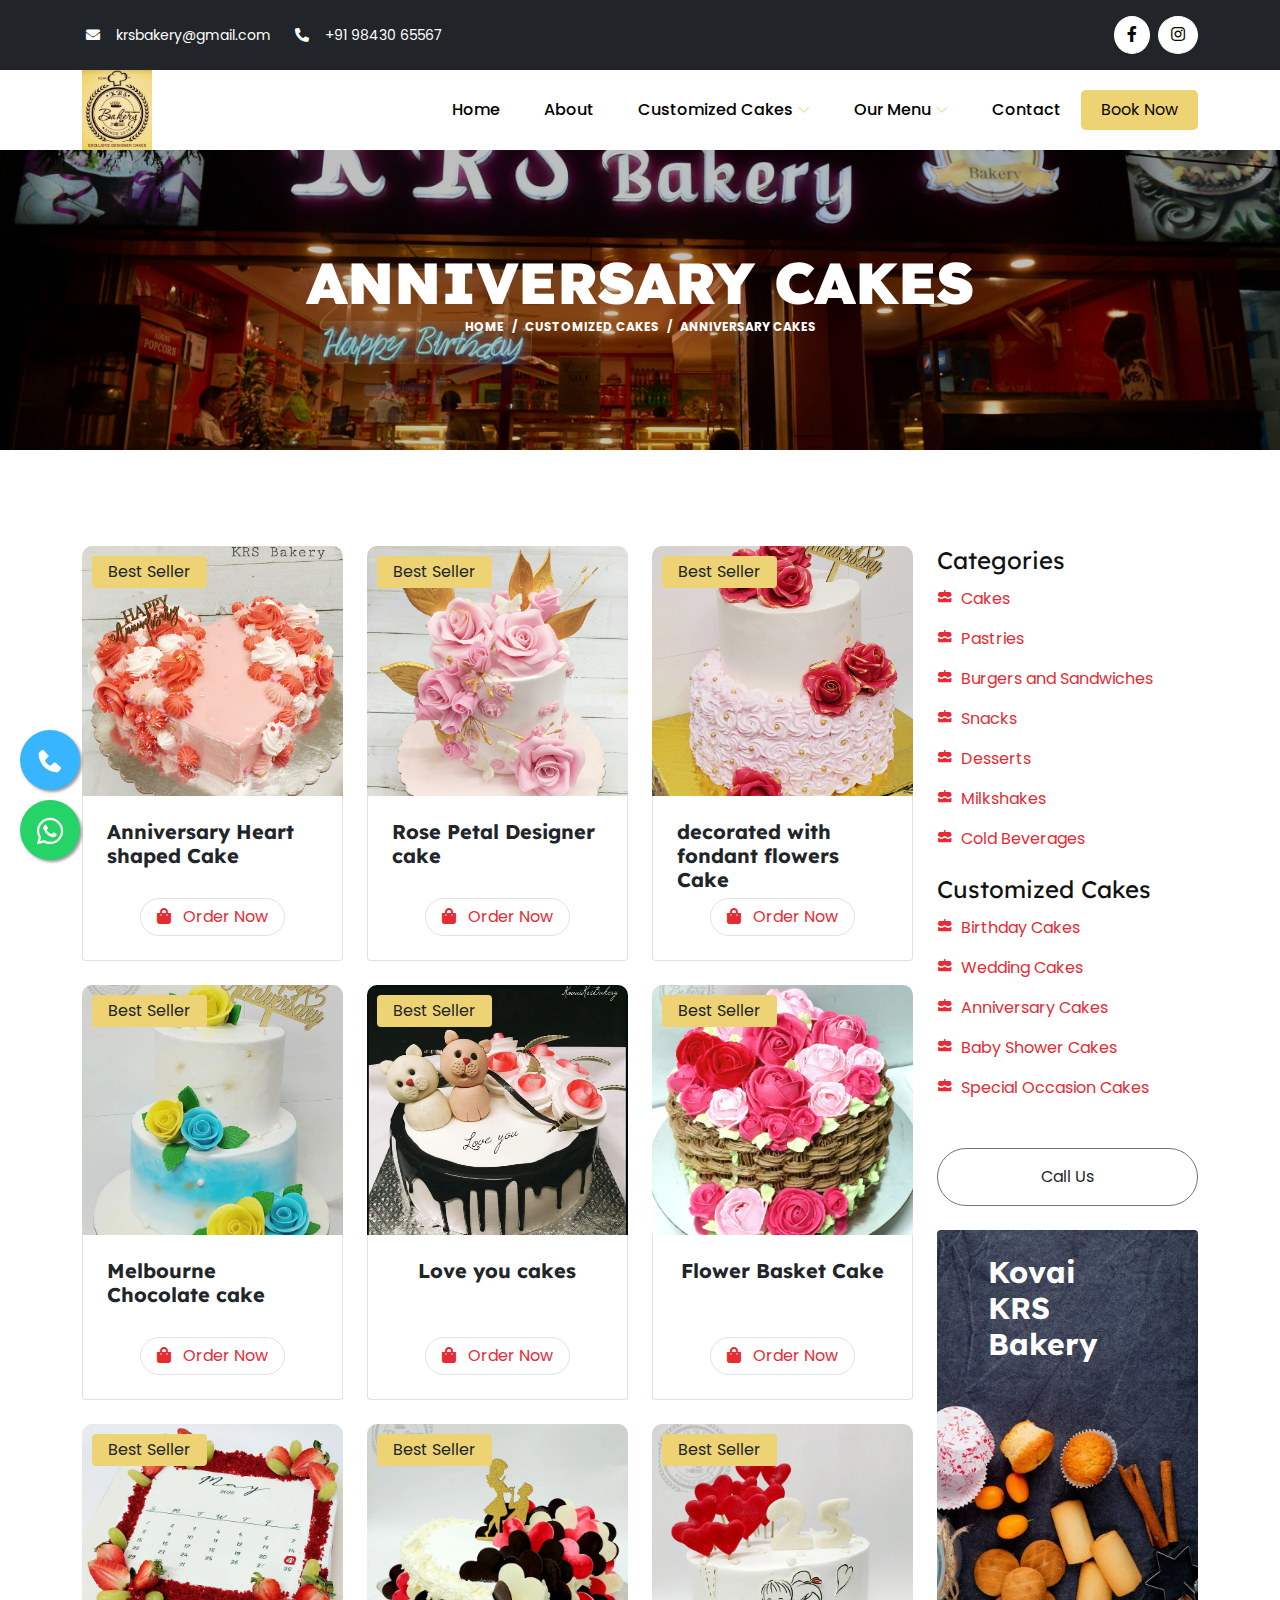
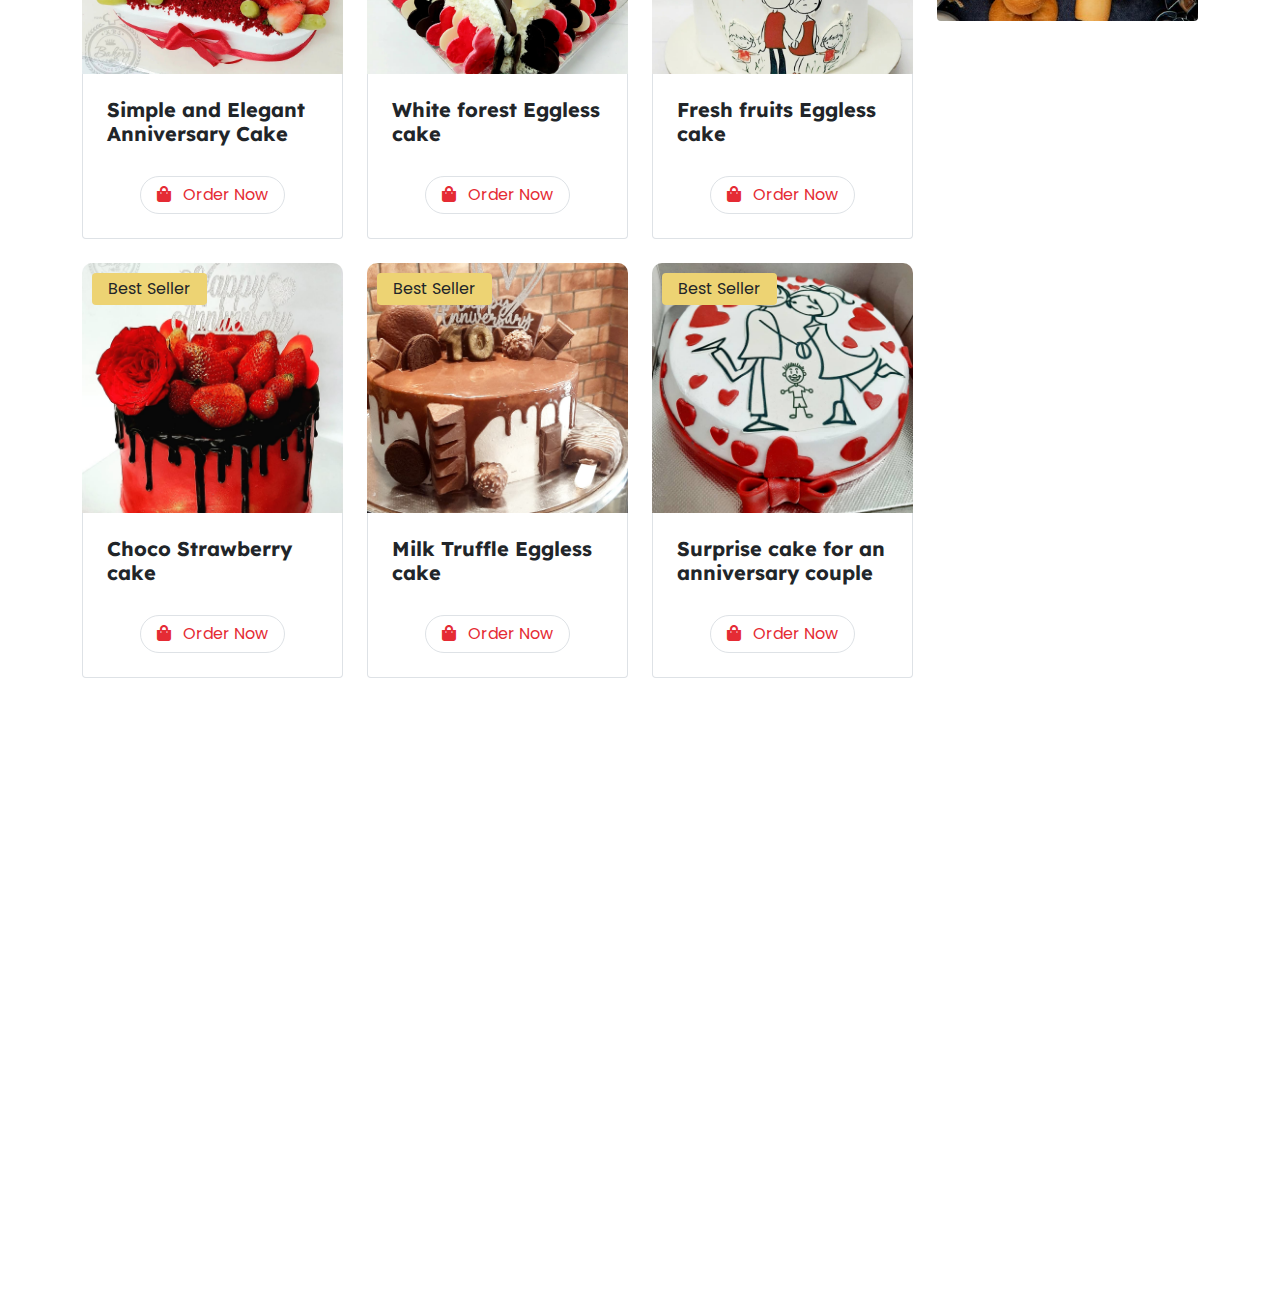
<file: anniversary-cakes.html>
<!DOCTYPE html>
<html lang="en" dir="ltr">

<head>
    <!-- Required meta tags -->
    <meta charset="utf-8">
    <meta name="viewport" content="width=device-width, initial-scale=1">

    <meta name="description" content="Explore our delicious range of anniversary cakes at Kovai KRS Bakery. We offer a variety of flavors and designs to make your special day memorable. Order now!">
    <meta name="keywords" content="Anniversary Cakes, celebration cakes, custom cakes, special occasion cakes, wedding anniversary cakes, Kovai KRS Bakery">

    <!-- Twitter Meta Tags -->
    <meta name="twitter:card" content="summary_large_image">
    <meta name="twitter:site" content="@Kovai KRS Bakery">
    <meta name="twitter:title" content="Kovai KRS Bakery">
    <meta name="twitter:description" content="Your destination for delicious baked goods in Kovaikrs.">
    <meta name="twitter:image" content="URL_TO_IMAGE">

    <!-- Open Graph Meta Tags -->
    <meta property="og:title" content="Kovai KRS Bakery">
    <meta property="og:description" content="Your destination for delicious baked goods in Kovaikrs.">
    <meta property="og:image" content="URL_TO_IMAGE">
    <meta property="og:url" content="URL_TO_YOUR_WEBSITE">
    <meta property="og:type" content="website">
    <meta property="og:site_name" content="Kovai KRS Bakery">


    <!-- Favicon -->
    <link rel="icon" type="image/x-icon" href="img/image/favicon.jpg">

    <!-- Google Web Fonts -->
    <link rel="preconnect" href="https://fonts.googleapis.com">
    <link rel="preconnect" href="https://fonts.gstatic.com" crossorigin>
    <link href="https://fonts.googleapis.com/css2?family=Montserrat:wght@400;500&family=Roboto:wght@500;700&display=swap" rel="stylesheet">
    <link rel="stylesheet" href="https://fonts.googleapis.com/css?family=Sofia|Lato|Lexend">

    <!-- Icon Font Stylesheet -->
    <link rel="stylesheet" href="https://cdnjs.cloudflare.com/ajax/libs/font-awesome/5.10.0/css/all.min.css">
    <link rel="stylesheet" href="https://cdn.jsdelivr.net/npm/bootstrap-icons@1.4.1/font/bootstrap-icons.css">
    <link rel='stylesheet' href='https://unpkg.com/boxicons@2.1.1/css/boxicons.min.css'>

    <!-- Assets -->
    <link rel="stylesheet" href="css/bootstrap.min.css">
    <link rel="stylesheet" href="assets/animate/animate.min.css">
    <link rel="stylesheet" href="assets/owlcarousel/assets/owl.carousel.min.css">
    <link rel="stylesheet" href="assets/slick/slick.css">
    <link rel="stylesheet" href="assets/slick/slick-theme.css">
    <link rel="stylesheet" href="assets/fancybox/jquery.fancybox.min.css">
    <link rel="stylesheet" href="assets/aos/aos.css">

    <!-- Main CSS -->
    <link rel="stylesheet" href="css/main.css">
    <link rel="stylesheet" href="css/style.css">

    <title>Anniversary Cakes - Kovai KRS Bakery</title>
</head>

<body data-bs-spy="scroll" data-bs-target=".navbar" data-bs-offset="70">

    <!-- Spinner Start -->
    <div id="spinner" class="show bg-white position-fixed translate-middle w-100 vh-100 top-50 start-50 d-flex align-items-center justify-content-center">
        <div class="spinner-border" role="status" style="width: 3rem; height: 3rem;"></div>
    </div>
    <!-- Spinner End -->


    <!-- Topbar Start -->
    <div class="container-fluid bg-dark text-white d-none d-lg-flex topbar">
        <div class="container py-3">
            <div class="d-flex align-items-center">
                <small class="ms-1"><i class="fa fa-envelope me-3"></i><a href="mailto:krsbakery@gmail.com" style="color: white;">krsbakery@gmail.com</a></small>
                <small class="ms-4"><i class="fa fa-phone-alt me-3"></i><a href="tel:9843065567" style="color: white;">+91 98430 65567</a></small>
                <div class="ms-auto d-flex align-items-center">
                    <div class="ms-3 d-flex icons">
                        <a class="btn btn-sm-square btn-light rounded-circle ms-2" href="https://www.facebook.com/Kovaikrsbakery/" target="_blank"><i class="fab fa-facebook-f"></i></a>
                        <a class="btn btn-sm-square btn-light rounded-circle ms-2" href="https://www.instagram.com/kovaikrsbakery_Cafe/?fbclid=IwAR3kAcokjD2tUyKXKA3lb8CYMRSa4kd89tRUgijAXA7vuMQEYRpwDJ4PLMg" target="_blank"><i class="fab fa-instagram"></i></a>
                        <!-- <a class="btn btn-sm-square btn-light rounded-circle ms-2" href="" target="_blank"><i class="fab fa-twitter"></i></a>
                        <a class="btn btn-sm-square btn-light rounded-circle ms-2" href="" target="_blank"><i class="fab fa-youtube"></i></a> -->
                    </div>
                </div>
            </div>
        </div>
    </div>
    <!-- Topbar End -->


    <!-- Main Header Start -->
    <div class="sticky-top">
        <div class="main-header-area" style="height: 80px;">
            <div class="classy-nav-container breakpoint-off">
                <div class="container">
                    <nav class="classy-navbar justify-content-between" id="robertoNav">

                        <a class="nav-brand" href="index.html"><img src="img/image/logo.jpg" alt=""></a>

                        <div class="classy-navbar-toggler">
                            <span class="navbarToggler"><span></span><span></span><span></span></span>
                        </div>

                        <div class="classy-menu">
                            <div class="classycloseIcon">
                                <div class="cross-wrap"><span class="top"></span><span class="bottom"></span></div>
                            </div>
                            <div class="classynav">
                                <ul id="nav">
                                    <li><a href="index.html">Home</a></li>
                                    <li><a href="index.html#about">About</a></li>
                                    <li><a href="index.html#cakes">Customized Cakes</a>
                                        <ul class="dropdown dropdown-laptop">
                                            <li><a href="birthday-cakes.html">Birthday Cakes</a></li>
                                            <li><a href="wedding-cakes.html">Wedding Cakes</a></li>
                                            <li><a href="anniversary-cakes.html">Anniversary Cakes</a></li>
                                            <li><a href="baby-shower-cakes.html">Baby Shower Cakes</a></li>
                                            <li><a href="special-occasion-cakes.html">Special Occasion Cakes</a></li>
                                        </ul>
                                    </li>
                                    <li><a href="index.html#menu">Our Menu</a>
                                        <ul class="dropdown dropdown-laptop">
                                            <li><a href="cakes.html">Cakes</a></li>
                                            <li><a href="pastries.html">Pastries</a></li>
                                            <li><a href="burgers-and-sandwiches.html">Burgers and Sandwiches</a></li>
                                            <li><a href="snacks.html">Snacks</a></li>
                                            <li><a href="desserts.html">Desserts</a></li>
                                            <li><a href="milkshakes.html">Milkshakes</a></li>
                                            <li><a href="cold-beverages.html">Cold Beverages</a></li>
                                        </ul>
                                    </li>
                                    <li><a href="index.html#contact">Contact</a></li>
                                </ul>

                                <!-- Book Now -->
                                <div class="book-now-btn ml-3 ml-lg-5">
                                    <a href="#" data-bs-toggle="modal" data-bs-target="#exampleModal">Book Now</a>
                                </div>

                            </div>
                            <!-- Nav End -->
                        </div>
                    </nav>
                </div>
            </div>
        </div>
    </div>
    <!-- Header Area End -->


    <!--PATH-->
    <div id="banner-area" class="banner-area">
        <div class="banner-text">
            <div class="container">
                <div class="row">
                    <div class="col-lg-12">
                        <div class="banner-heading">
                        <h1 class="banner-title">Anniversary Cakes</h1>
                        <nav aria-label="breadcrumb">
                            <ol class="breadcrumb justify-content-center">
                                <li class="breadcrumb-item"><a href="index.html">Home</a></li>
                                <li class="breadcrumb-item"><a href="#cakes">Customized Cakes</a></li>
                                <li class="breadcrumb-item active" aria-current="page">Anniversary Cakes</li>
                            </ol>
                        </nav>
                        </div>
                    </div>
                </div>
            </div>
        </div>
    </div>


    <!-- Fruits Shop Start-->
    <div class="container-fluid fruite py-5">
        <div class="container py-5">
            <div class="row g-4">
                <div class="col-lg-12">
                    <div class="row g-4">
                        <div class="col-lg-9">
                            <div class="row g-4 justify-content-center">
                                <div class="col-md-6 col-lg-6 col-xl-4">
                                    <div class="rounded position-relative fruite-item">
                                        <div class="fruite-img">
                                            <img src="imgs/img104.jpg" class="img-fluid w-100 rounded-top" alt="">
                                        </div>
                                        <div class="text-dark background-brand px-3 py-1 rounded position-absolute" style="top: 10px; left: 10px;">Best Seller</div>
                                        <div class="name-detail p-4 border border-top-0 rounded-bottom">
                                            <h4 class="text-dark fs-5 fw-bold">Anniversary Heart shaped Cake</h4>
                                            <!-- <p class="fs-5 fw-bold clr-red">90 ₹</p> -->
                                            <a href="https://api.whatsapp.com/send?phone=9843065567&text=I'd like to Order a Anniversary Heart shaped Cake." target="_blank" class="btn border rounded-pill px-3 clr-red"><i class="fa fa-shopping-bag me-2 clr-red"></i> Order Now</a>
                                        </div>
                                    </div>
                                </div>
                                <div class="col-md-6 col-lg-6 col-xl-4">
                                    <div class="rounded position-relative fruite-item">
                                        <div class="fruite-img">
                                            <img src="imgs/img130.jpg" class="img-fluid w-100 rounded-top" alt="">
                                        </div>
                                        <div class="text-dark background-brand px-3 py-1 rounded position-absolute" style="top: 10px; left: 10px;">Best Seller</div>
                                        <div class="name-detail p-4 border border-top-0 rounded-bottom">
                                            <h4 class="text-dark fs-5 fw-bold">Rose Petal Designer cake</h4>
                                            <!-- <p class="fs-5 fw-bold clr-red">99 ₹</p> -->
                                            <a href="https://api.whatsapp.com/send?phone=9843065567&text=I'd like to Order a Rose Petal Designer cake." target="_blank" class="btn border rounded-pill px-3 clr-red"><i class="fa fa-shopping-bag me-2 clr-red"></i> Order Now</a>
                                        </div>
                                    </div>
                                </div>
                                <div class="col-md-6 col-lg-6 col-xl-4">
                                    <div class="rounded position-relative fruite-item">
                                        <div class="fruite-img">
                                            <img src="imgs/img131.jpg" class="img-fluid w-100 rounded-top" alt="">
                                        </div>
                                        <div class="text-dark background-brand px-3 py-1 rounded position-absolute" style="top: 10px; left: 10px;">Best Seller</div>
                                        <div class="name-detail p-4 border border-top-0 rounded-bottom">
                                            <h4 class="text-dark fs-5 fw-bold">decorated with fondant flowers Cake</h4>
                                            <!-- <p class="fs-5 fw-bold clr-red">130 ₹</p> -->
                                            <a href="https://api.whatsapp.com/send?phone=9843065567&text=I'd like to Order a decorated with fondant flowers Cake." target="_blank" class="btn border rounded-pill px-3 clr-red"><i class="fa fa-shopping-bag me-2 clr-red"></i> Order Now</a>
                                        </div>
                                    </div>
                                </div>
                                <div class="col-md-6 col-lg-6 col-xl-4">
                                    <div class="rounded position-relative fruite-item">
                                        <div class="fruite-img">
                                            <img src="imgs/img132.jpg" class="img-fluid w-100 rounded-top" alt="">
                                        </div>
                                        <div class="text-dark background-brand px-3 py-1 rounded position-absolute" style="top: 10px; left: 10px;">Best Seller</div>
                                        <div class="name-detail p-4 border border-top-0 rounded-bottom">
                                            <h4 class="text-dark fs-5 fw-bold">Melbourne Chocolate cake</h4>
                                            <!-- <p class="fs-5 fw-bold clr-red">130 ₹</p> -->
                                            <a href="https://api.whatsapp.com/send?phone=9843065567&text=I'd like to Order a Melbourne Chocolate cake." target="_blank" class="btn border rounded-pill px-3 clr-red"><i class="fa fa-shopping-bag me-2 clr-red"></i> Order Now</a>
                                        </div>
                                    </div>
                                </div>
                                <div class="col-md-6 col-lg-6 col-xl-4">
                                    <div class="rounded position-relative fruite-item">
                                        <div class="fruite-img">
                                            <img src="imgs/img133.jpg" class="img-fluid w-100 rounded-top" alt="">
                                        </div>
                                        <div class="text-dark background-brand px-3 py-1 rounded position-absolute" style="top: 10px; left: 10px;">Best Seller</div>
                                        <div class="name-detail p-4 border border-top-0 rounded-bottom">
                                            <h4 class="text-dark fs-5 fw-bold">Love you cakes</h4>
                                            <!-- <p class="fs-5 fw-bold clr-red">180 ₹</p> -->
                                            <a href="https://api.whatsapp.com/send?phone=9843065567&text=I'd like to Order a Love you cakes." target="_blank" class="btn border rounded-pill px-3 clr-red"><i class="fa fa-shopping-bag me-2 clr-red"></i> Order Now</a>
                                        </div>
                                    </div>
                                </div>
                                <div class="col-md-6 col-lg-6 col-xl-4">
                                    <div class="rounded position-relative fruite-item">
                                        <div class="fruite-img">
                                            <img src="imgs/img134.jpg" class="img-fluid w-100 rounded-top" alt="">
                                        </div>
                                        <div class="text-dark background-brand px-3 py-1 rounded position-absolute" style="top: 10px; left: 10px;">Best Seller</div>
                                        <div class="name-detail p-4 border border-top-0 rounded-bottom">
                                            <h4 class="text-dark fs-5 fw-bold">Flower Basket Cake</h4>
                                            <!-- <p class="fs-5 fw-bold clr-red">180 ₹</p> -->
                                            <a href="https://api.whatsapp.com/send?phone=9843065567&text=I'd like to Order a Flower Basket Cake." target="_blank" class="btn border rounded-pill px-3 clr-red"><i class="fa fa-shopping-bag me-2 clr-red"></i> Order Now</a>
                                        </div>
                                    </div>
                                </div>
                                <div class="col-md-6 col-lg-6 col-xl-4">
                                    <div class="rounded position-relative fruite-item">
                                        <div class="fruite-img">
                                            <img src="imgs/img135.jpg" class="img-fluid w-100 rounded-top" alt="">
                                        </div>
                                        <div class="text-dark background-brand px-3 py-1 rounded position-absolute" style="top: 10px; left: 10px;">Best Seller</div>
                                        <div class="name-detail p-4 border border-top-0 rounded-bottom">
                                            <h4 class="text-dark fs-5 fw-bold">Simple and Elegant Anniversary Cake</h4>
                                            <!-- <p class="fs-5 fw-bold clr-red">180 ₹</p> -->
                                            <a href="https://api.whatsapp.com/send?phone=9843065567&text=I'd like to Order a Simple and Elegant Anniversary Cake." target="_blank" class="btn border rounded-pill px-3 clr-red"><i class="fa fa-shopping-bag me-2 clr-red"></i> Order Now</a>
                                        </div>
                                    </div>
                                </div>
                                <div class="col-md-6 col-lg-6 col-xl-4">
                                    <div class="rounded position-relative fruite-item">
                                        <div class="fruite-img">
                                            <img src="imgs/img136.jpg" class="img-fluid w-100 rounded-top" alt="">
                                        </div>
                                        <div class="text-dark background-brand px-3 py-1 rounded position-absolute" style="top: 10px; left: 10px;">Best Seller</div>
                                        <div class="name-detail p-4 border border-top-0 rounded-bottom">
                                            <h4 class="text-dark fs-5 fw-bold">White forest Eggless cake</h4>
                                            <!-- <p class="fs-5 fw-bold clr-red">40 ₹</p> -->
                                            <a href="https://api.whatsapp.com/send?phone=9843065567&text=I'd like to Order a White forest Eggless cake." target="_blank" class="btn border rounded-pill px-3 clr-red"><i class="fa fa-shopping-bag me-2 clr-red"></i> Order Now</a>
                                        </div>
                                    </div>
                                </div>
                                <div class="col-md-6 col-lg-6 col-xl-4">
                                    <div class="rounded position-relative fruite-item">
                                        <div class="fruite-img">
                                            <img src="imgs/img137.jpg" class="img-fluid w-100 rounded-top" alt="">
                                        </div>
                                        <div class="text-dark background-brand px-3 py-1 rounded position-absolute" style="top: 10px; left: 10px;">Best Seller</div>
                                        <div class="name-detail p-4 border border-top-0 rounded-bottom">
                                            <h4 class="text-dark fs-5 fw-bold">Fresh fruits Eggless cake</h4>
                                            <!-- <p class="fs-5 fw-bold clr-red">40 ₹</p> -->
                                            <a href="https://api.whatsapp.com/send?phone=9843065567&text=I'd like to Order a Fresh fruits Eggless cake." target="_blank" class="btn border rounded-pill px-3 clr-red"><i class="fa fa-shopping-bag me-2 clr-red"></i> Order Now</a>
                                        </div>
                                    </div>
                                </div>
                                <div class="col-md-6 col-lg-6 col-xl-4">
                                    <div class="rounded position-relative fruite-item">
                                        <div class="fruite-img">
                                            <img src="imgs/img138.jpg" class="img-fluid w-100 rounded-top" alt="">
                                        </div>
                                        <div class="text-dark background-brand px-3 py-1 rounded position-absolute" style="top: 10px; left: 10px;">Best Seller</div>
                                        <div class="name-detail p-4 border border-top-0 rounded-bottom">
                                            <h4 class="text-dark fs-5 fw-bold">Choco Strawberry cake</h4>
                                            <!-- <p class="fs-5 fw-bold clr-red">40 ₹</p> -->
                                            <a href="https://api.whatsapp.com/send?phone=9843065567&text=I'd like to Order a Choco Strawberry cake." target="_blank" class="btn border rounded-pill px-3 clr-red"><i class="fa fa-shopping-bag me-2 clr-red"></i> Order Now</a>
                                        </div>
                                    </div>
                                </div>
                                <div class="col-md-6 col-lg-6 col-xl-4">
                                    <div class="rounded position-relative fruite-item">
                                        <div class="fruite-img">
                                            <img src="imgs/img139.jpg" class="img-fluid w-100 rounded-top" alt="">
                                        </div>
                                        <div class="text-dark background-brand px-3 py-1 rounded position-absolute" style="top: 10px; left: 10px;">Best Seller</div>
                                        <div class="name-detail p-4 border border-top-0 rounded-bottom">
                                            <h4 class="text-dark fs-5 fw-bold">Milk Truffle Eggless cake</h4>
                                            <!-- <p class="fs-5 fw-bold clr-red">40 ₹</p> -->
                                            <a href="https://api.whatsapp.com/send?phone=9843065567&text=I'd like to Order a Milk Truffle Eggless cake." target="_blank" class="btn border rounded-pill px-3 clr-red"><i class="fa fa-shopping-bag me-2 clr-red"></i> Order Now</a>
                                        </div>
                                    </div>
                                </div>
                                <div class="col-md-6 col-lg-6 col-xl-4">
                                    <div class="rounded position-relative fruite-item">
                                        <div class="fruite-img">
                                            <img src="imgs/img140.jpg" class="img-fluid w-100 rounded-top" alt="">
                                        </div>
                                        <div class="text-dark background-brand px-3 py-1 rounded position-absolute" style="top: 10px; left: 10px;">Best Seller</div>
                                        <div class="name-detail p-4 border border-top-0 rounded-bottom">
                                            <h4 class="text-dark fs-5 fw-bold">Surprise cake for an anniversary couple</h4>
                                            <!-- <p class="fs-5 fw-bold clr-red">40 ₹</p> -->
                                            <a href="https://api.whatsapp.com/send?phone=9843065567&text=I'd like to Order a Surprise cake for an anniversary couple." target="_blank" class="btn border rounded-pill px-3 clr-red"><i class="fa fa-shopping-bag me-2 clr-red"></i> Order Now</a>
                                        </div>
                                    </div>
                                </div>
                                <!-- <div class="col-12">
                                    <div class="pagination d-flex justify-content-center mt-5">
                                        <a href="#" class="rounded">&laquo;</a>
                                        <a href="birthday-cakes.html" class="active rounded">1</a>
                                        <a href="#" class="rounded">2</a>
                                        <a href="#" class="rounded">3</a>
                                        <a href="#" class="rounded">&raquo;</a>
                                    </div>
                                </div> -->
                            </div>
                        </div>
                        <div class="col-lg-3">
                            <div class="row g-4">
                                <div class="col-lg-12">
                                    <div class="mb-3">
                                        <h4 class="mb-1">Categories</h4>
                                        <ul class="list-unstyled fruite-categorie mb-3">
                                            <li>
                                                <div class="d-flex justify-content-between fruite-name">
                                                    <a href="cakes.html"><i class='bx bxs-cake me-2'></i></i>Cakes</a>
                                                </div>
                                            </li>
                                            <li>
                                                <div class="d-flex justify-content-between fruite-name">
                                                    <a href="pastries.html"><i class='bx bxs-cake me-2'></i></i>Pastries</a>
                                                </div>
                                            </li>
                                            <li>
                                                <div class="d-flex justify-content-between fruite-name">
                                                    <a href="burgers-and-sandwiches.html"><i class='bx bxs-cake me-2'></i></i>Burgers and Sandwiches</a>
                                                </div>
                                            </li>
                                            <li>
                                                <div class="d-flex justify-content-between fruite-name">
                                                    <a href="snacks.html"><i class='bx bxs-cake me-2'></i></i>Snacks</a>
                                                </div>
                                            </li>
                                            <li>
                                                <div class="d-flex justify-content-between fruite-name">
                                                    <a href="desserts.html"><i class='bx bxs-cake me-2'></i></i>Desserts</a>
                                                </div>
                                            </li>
                                            <li>
                                                <div class="d-flex justify-content-between fruite-name">
                                                    <a href="milkshakes.html"><i class='bx bxs-cake me-2'></i></i>Milkshakes</a>
                                                </div>
                                            </li>
                                            <li>
                                                <div class="d-flex justify-content-between fruite-name">
                                                    <a href="cold-beverages.html"><i class='bx bxs-cake me-2'></i></i>Cold Beverages</a>
                                                </div>
                                            </li>
                                        </ul>
                                        <h4 class="mb-1">Customized Cakes</h4>
                                        <ul class="list-unstyled fruite-categorie">
                                            <li>
                                                <div class="d-flex justify-content-between fruite-name">
                                                    <a href="birthday-cakes.html"><i class='bx bxs-cake me-2'></i></i>Birthday Cakes</a>
                                                </div>
                                            </li>
                                            <li>
                                                <div class="d-flex justify-content-between fruite-name">
                                                    <a href="wedding-cakes.html"><i class='bx bxs-cake me-2'></i></i>Wedding Cakes</a>
                                                </div>
                                            </li>
                                            <li>
                                                <div class="d-flex justify-content-between fruite-name">
                                                    <a href="anniversary-cakes.html"><i class='bx bxs-cake me-2'></i></i>Anniversary Cakes</a>
                                                </div>
                                            </li>
                                            <li>
                                                <div class="d-flex justify-content-between fruite-name">
                                                    <a href="baby-shower-cakes.html"><i class='bx bxs-cake me-2'></i></i>Baby Shower Cakes</a>
                                                </div>
                                            </li>
                                            <li>
                                                <div class="d-flex justify-content-between fruite-name">
                                                    <a href="special-occasion-cakes.html"><i class='bx bxs-cake me-2'></i></i>Special Occasion Cakes</a>
                                                </div>
                                            </li>
                                        </ul>
                                    </div>
                                </div>
                                <div class="col-lg-12">
                                    <div class="d-flex justify-content-center">
                                        <a href="tel:9843065567" class="btn button_hover border border-secondary px-4 py-3 rounded-pill w-100">Call Us</a>
                                    </div>
                                </div>
                                <div class="col-lg-12">
                                    <div class="position-relative">
                                        <img src="img/image/bak.jpg" class="img-fluid w-100 rounded" alt="">
                                        <div class="position-absolute" style="top: 20%; right: 100px; transform: translateY(-50%);">
                                            <h3 class="fw-bold text-white">Kovai <br> KRS <br> Bakery</h3>
                                        </div>
                                    </div>
                                </div>
                            </div>
                        </div>
                    </div>
                </div>
            </div>
        </div>
    </div>
    <!-- Fruits Shop End-->


    <!-- Footer Start -->
    <div class="container-fluid footer pt-5 wow fadeIn" data-wow-delay="0.1s" id="home">
        <div class="container py-5">
            <div class="row g-5">
                <div class="col-lg-5 col-md-6">
                    <h4 class="mb-4 footer-head">Kovai KRS Bakery</h4>
                    <p class="footer-color">At Kovai KRS Bakery, our journey began with a simple dream - to bring joy through the art of baking. Founded [insert year], we started as a small family-owned bakery in [insert location], driven by a passion for creating delectable treats. Over the years, our commitment to quality and innovation has allowed us to grow into a beloved destination for pastry lovers far and wide.</p>
                </div>
                <div class="col-lg-3 col-md-6">
                    <h4 class="mb-4 footer-head">Quick Links</h4>
                    <a class="btn btn-link" href="index.html">Home</a>
                    <a class="btn btn-link" href="index.html#about">About Us</a>
                    <a class="btn btn-link" href="index.html#cakes">Customized Cakes</a>
                    <a class="btn btn-link" href="index.html#menu">Our Menu</a>
                    <a class="btn btn-link" href="index.html#contact">Contact Us</a>
                </div>
                <div class="col-lg-4 col-md-6">
                    <h4 class="mb-4 footer-head">Address</h4>
                    <p class="mb-2 footer-color"><i class="fa fa-map-marker-alt me-3"></i>69, East Lokamanya Street,<br> &nbsp;&nbsp;&nbsp;&nbsp;&nbsp;&nbsp; RS Puram , Coimbatore,<br> &nbsp;&nbsp;&nbsp;&nbsp;&nbsp;&nbsp; Tamilnadu - 641002.</p>
                    <p class="mb-2 footer-color"><i class="fa fa-phone-alt me-3"></i>+91 98430 65567</p>
                    <p class="mb-2 footer-color"><i class="fa fa-phone-alt me-3"></i>+91 91598 22022</p>
                    <p class="mb-2 footer-color"><i class="fa fa-phone-alt me-3"></i>+91 91598 33033</p>
                    <p class="mb-2 footer-color"><i class="fa fa-envelope me-3"></i>krsbakery@gmail.com</p>
                    <div class="d-flex pt-2">
                        <a class="btn btn-outline-light btn-social" href="https://www.facebook.com/Kovaikrsbakery/" style="border-radius: 100px;" target="_blank"><i class="fab fa-facebook-f"></i></a>
                        <a class="btn btn-outline-light btn-social" href="https://www.instagram.com/kovaikrsbakery_Cafe/?fbclid=IwAR3kAcokjD2tUyKXKA3lb8CYMRSa4kd89tRUgijAXA7vuMQEYRpwDJ4PLMg" style="border-radius: 100px;" target="_blank"><i class="fab fa-instagram"></i></a>
                        <!-- <a class="btn btn-outline-light btn-social" href="" style="border-radius: 100px;"><i class="fab fa-twitter"></i></a>
                        <a class="btn btn-outline-light btn-social" href="" style="border-radius: 100px;"><i class="fab fa-youtube"></i></a> -->
                    </div>
                </div>
            </div>
        </div>
        <div class="container">
            <div class="copyright">
                <div class="row">
                    <div class="col-md-12 text-center mb-3 mb-md-0 footer-color">
                        &copy; Copyright 2024 <a class="border-bottom" href="index.html">Kovai KRS Bakery</a> , All Right Reserved. <a class="border-bottom" href="https://lizyweb.com" target="_blank">Website Designed By Lizyweb.</a>
                    </div>
                </div>
            </div>
        </div>
    </div>
    <!-- Footer End -->


    <!-- Modal -->
    <div class="modal fade" id="exampleModal" tabindex="-1" aria-labelledby="exampleModalLabel" 
    aria-hidden="true" style="font-family: Cambria, Cochin, Georgia, Times, 'Times New Roman', serif;">
        <div class="modal-dialog modal-dialog-centered modal-md">
            <div class="modal-content">
                <div class="modal-body">
                    <div class="container-fluid">
                        <div class="row">
                            <div class="col-lg-12" style="display: flex;align-items: center;justify-content: center;">
                                <form class="col-12 row g-3" action="contact.php" name="contactform" 
                                method="post">
                                    <div>
                                        <h4 class="text-center" style="font-family: Cambria, Cochin, Georgia, Times, 'Times New Roman', serif;">Contact Us</h4>
                                    </div>
                                    <div class="col-lg-12">
                                        <label for="userName" class="form-label" style="color: black;">Name</label>
                                        <input type="text" name="name" class="form-control" 
                                        placeholder="Name" id="userName"
                                            aria-describedby="emailHelp" style="background-color: #f6f7fb;border: 1px solid #f6f7fb;" required>
                                    </div>
                                    <div class="col-lg-12">
                                        <label for="userName" class="form-label" style="color: black;">Phone</label>
                                        <input type="text" name="phone" class="form-control" 
                                        placeholder="Phone" id="userName"
                                            aria-describedby="emailHelp" style="background-color: #f6f7fb;border: 1px solid #f6f7fb;" required>
                                    </div>
                                    <div class="col-12">
                                        <label for="userName" class="form-label" style="color: black;">Email</label>
                                        <input type="email" name="email" class="form-control" 
                                        placeholder="Email"
                                            id="userName" aria-describedby="emailHelp" style="background-color: #f6f7fb;border: 1px solid #f6f7fb;" required>
                                    </div>
                                        <div class="col-12">
                                        <label for="exampleInputEmail1" class="form-label" style="color: black;">Message</label>
                                        <textarea name="comments" placeholder="Enter Your Message"
                                            class="form-control" id="" rows="2" style="background-color: #f6f7fb;border: 1px solid #f6f7fb;" required></textarea>
                                    </div>
                                    <div class="col-12">
                                        <button type="submit" style="background-color: #fc7341;color: white;border: 1px solid #fc7341;padding: 8px 20px;border-radius: 3px;">Submit</button>
                                    </div>
                                </form>
                            </div>
                        </div>
                    </div>
                </div>
            </div>
        </div>
    </div>

    <!-- Back to Top -->
    <a href="#" class="btn btn-lg btn-lg-square rounded back-to-top" style="background-color: #37b6ff;color: white;" data-aos="zoom-in"><i class="bi bi-arrow-up"></i></a>

    <!-- Float Icons -->
    <a href="tel:9843065567" class="float">
        <i class='bx bxs-phone my-float'></i>
    </a>
    <a href="https://api.whatsapp.com/send?phone=9843065567&text=I am interested in your services." class="float-2" target="_blank">
        <i class='fab fa-whatsapp my-float'></i>
    </a>

    <!-- Template Main JS File -->
    <script src="js/main.js"></script>
    <script src="js/index.js"></script>
    <script src="js/jquery.min.js"></script>
    <script src="js/bootstrap.bundle.min.js"></script>
    <script src="js/bootstrap.min.js"></script>
    <script src="assets/wow/wow.min.js"></script>
    <script src="assets/owlcarousel/owl.carousel.min.js"></script>
    <script src="assets/slick/slick.min.js"></script>
    <script src="assets/slick/slick-animation.min.js"></script>
    <script src="assets/fancybox/jquery.fancybox.min.js"></script>
    <script src="assets/aos/aos.js"></script>
    <script src="js/roberto.bundle.js"></script>
    <script>
        (function ($) {
            "use strict";
            
            // Initiate the wowjs
            new WOW().init();
            
        })(jQuery);
    </script>
    <script>
        // Back to top button
        $(window).scroll(function () {
            if ($(this).scrollTop() > 100) {
                $('.back-to-top').fadeIn('slow');
            } else {
                $('.back-to-top').fadeOut('slow');
            }
            });
            $('.back-to-top').click(function () {
            $('html, body').animate({scrollTop: 0}, 1500, 'easeInOutExpo');
            return false;
        });
    </script>
    <script>
        // Animation on scroll
        window.addEventListener('load', () => {
            AOS.init({
            duration: 1000,
            easing: 'ease-in-out',
            once: true,
            mirror: false
            })
        });
    </script>
</body>
</html>
</file>
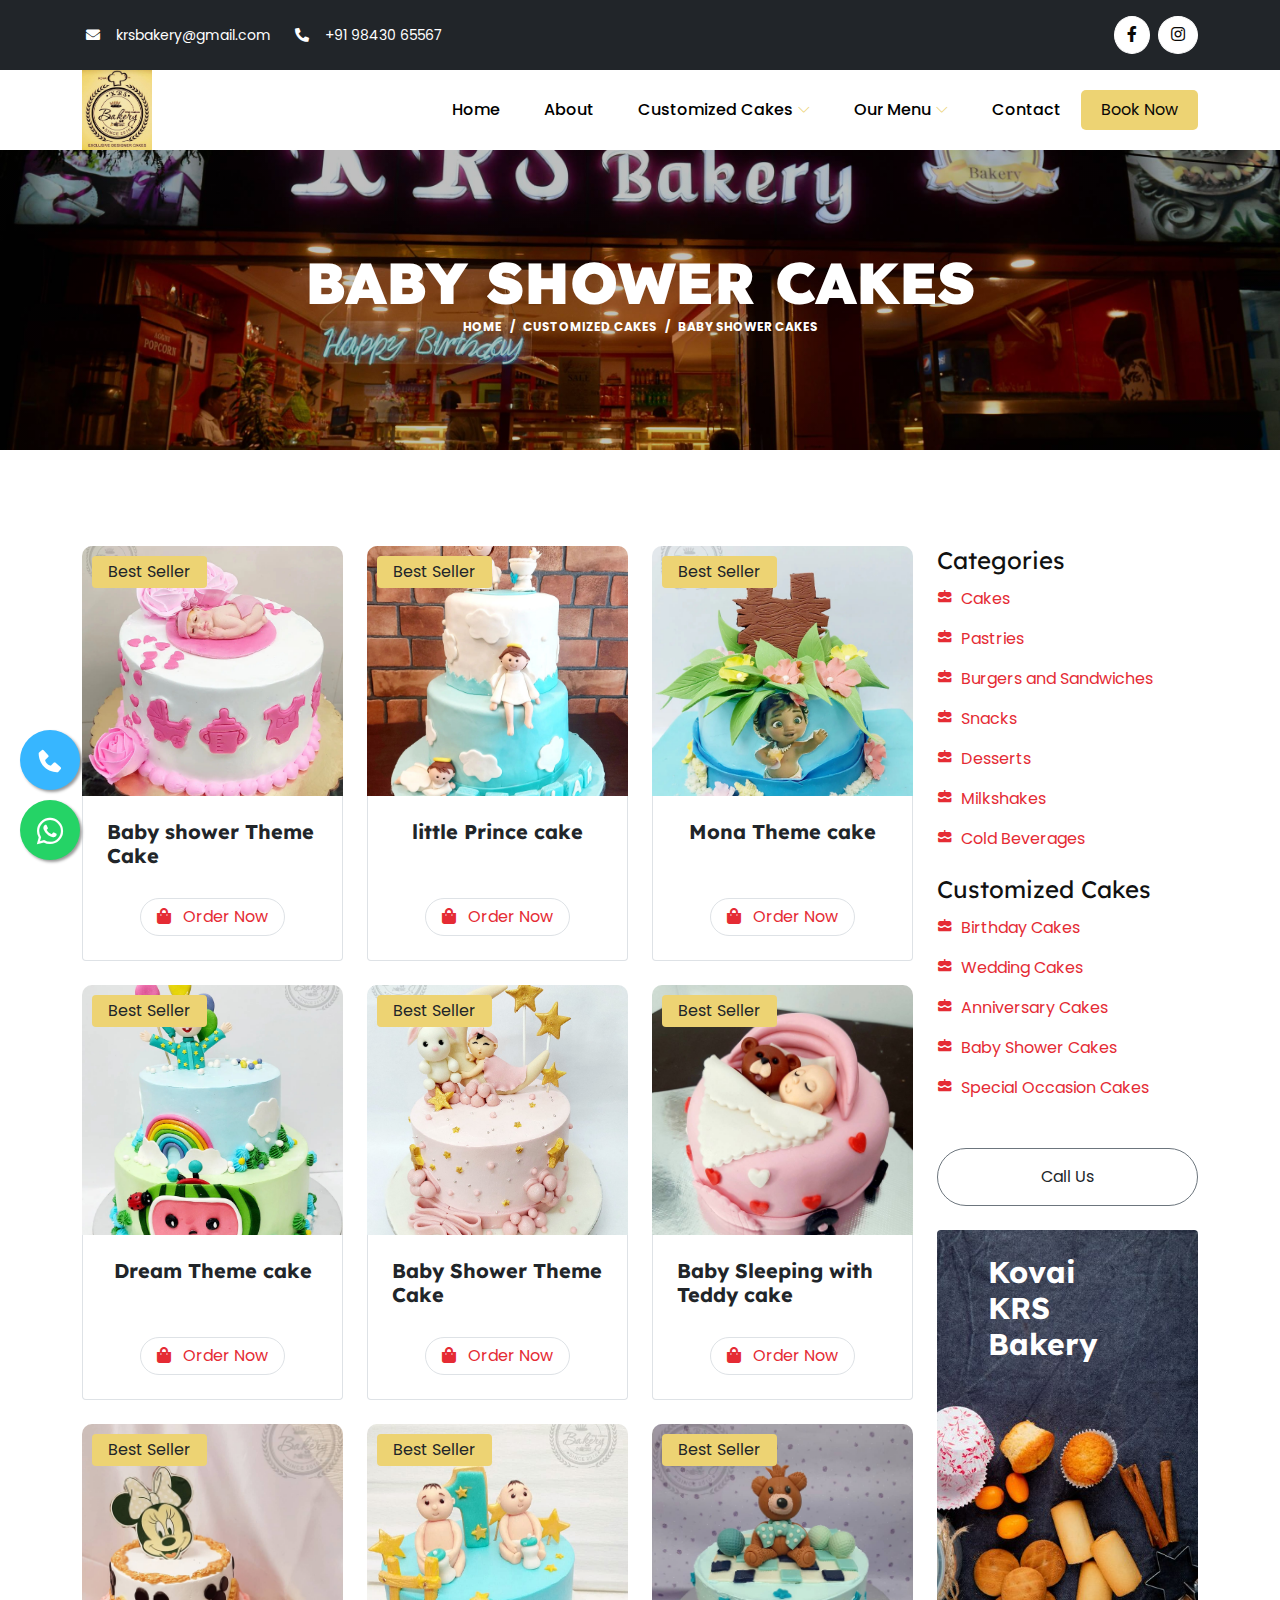
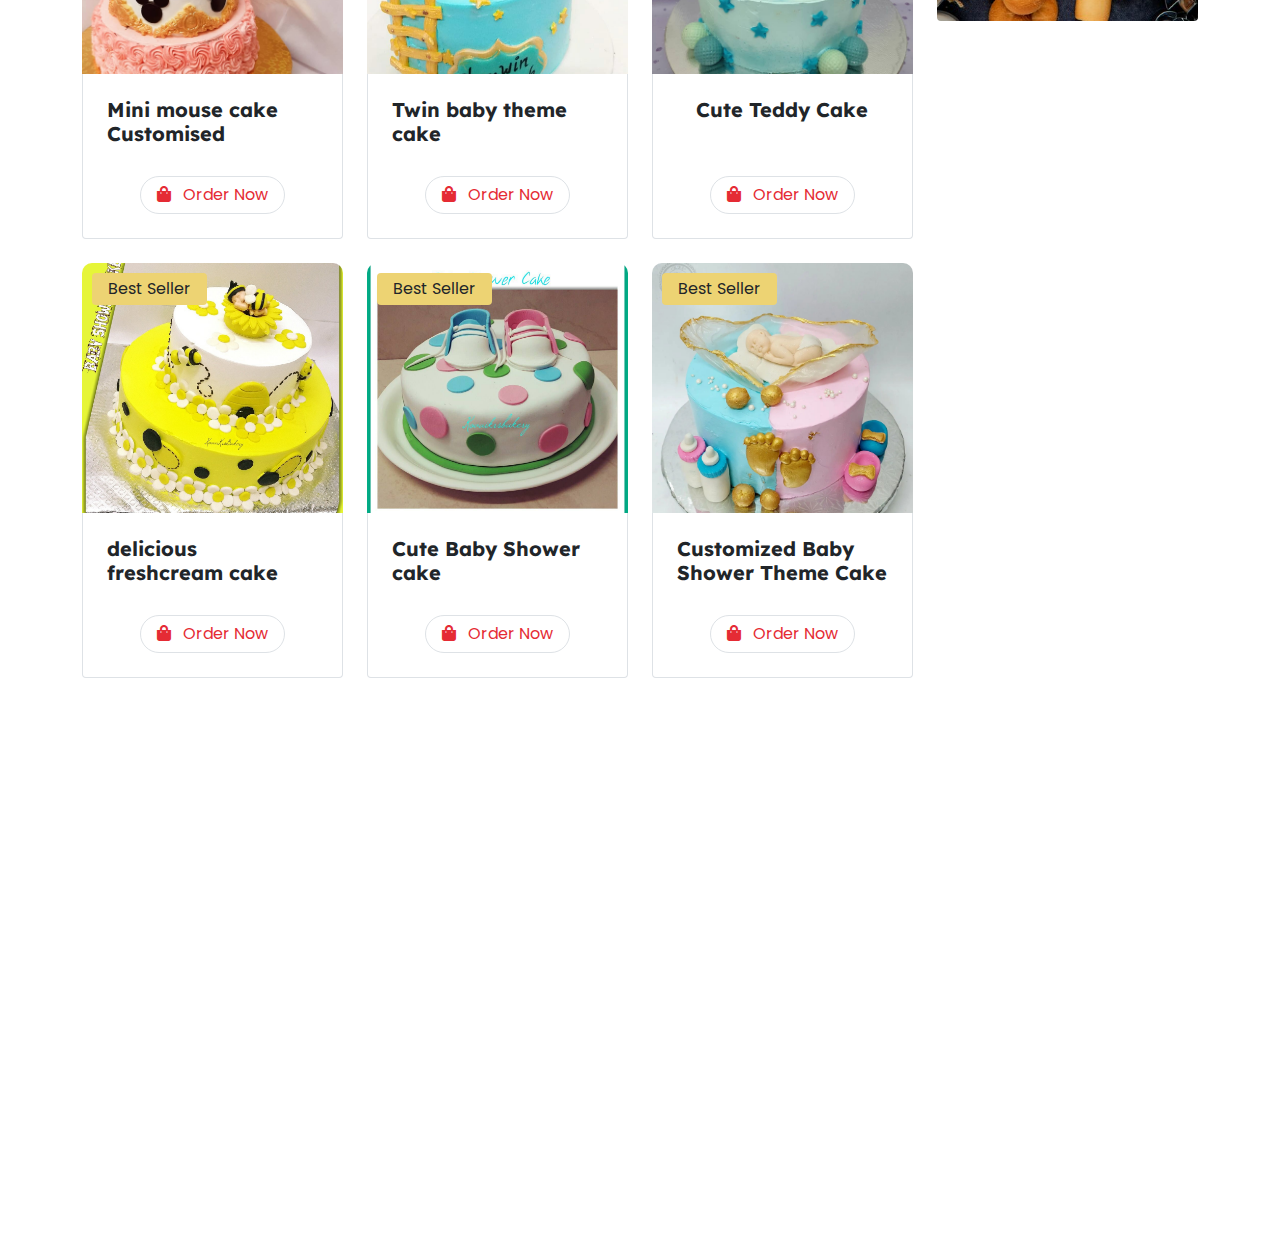
<file: baby-shower-cakes.html>
<!DOCTYPE html>
<html lang="en" dir="ltr">

<head>
    <!-- Required meta tags -->
    <meta charset="utf-8">
    <meta name="viewport" content="width=device-width, initial-scale=1">

    <meta name="description" content="Find the perfect baby shower cakes and desserts at Kovai KRS Bakery. Our specialty cakes are custom-made to celebrate this special occasion.">
    <meta name="keywords" content="baby shower cakes, baby shower desserts, specialty cakes, custom cakes, bakery, Kovai KRS Bakery">
    
    <!-- Twitter Meta Tags -->
    <meta name="twitter:card" content="summary_large_image">
    <meta name="twitter:site" content="@Kovai KRS Bakery">
    <meta name="twitter:title" content="Kovai KRS Bakery">
    <meta name="twitter:description" content="Your destination for delicious baked goods in Kovaikrs.">
    <meta name="twitter:image" content="URL_TO_IMAGE">

    <!-- Open Graph Meta Tags -->
    <meta property="og:title" content="Kovai KRS Bakery">
    <meta property="og:description" content="Your destination for delicious baked goods in Kovaikrs.">
    <meta property="og:image" content="URL_TO_IMAGE">
    <meta property="og:url" content="URL_TO_YOUR_WEBSITE">
    <meta property="og:type" content="website">
    <meta property="og:site_name" content="Kovai KRS Bakery">


    <!-- Favicon -->
    <link rel="icon" type="image/x-icon" href="img/image/favicon.jpg">

    <!-- Google Web Fonts -->
    <link rel="preconnect" href="https://fonts.googleapis.com">
    <link rel="preconnect" href="https://fonts.gstatic.com" crossorigin>
    <link href="https://fonts.googleapis.com/css2?family=Montserrat:wght@400;500&family=Roboto:wght@500;700&display=swap" rel="stylesheet">
    <link rel="stylesheet" href="https://fonts.googleapis.com/css?family=Sofia|Lato|Lexend">

    <!-- Icon Font Stylesheet -->
    <link rel="stylesheet" href="https://cdnjs.cloudflare.com/ajax/libs/font-awesome/5.10.0/css/all.min.css">
    <link rel="stylesheet" href="https://cdn.jsdelivr.net/npm/bootstrap-icons@1.4.1/font/bootstrap-icons.css">
    <link rel='stylesheet' href='https://unpkg.com/boxicons@2.1.1/css/boxicons.min.css'>

    <!-- Assets -->
    <link rel="stylesheet" href="css/bootstrap.min.css">
    <link rel="stylesheet" href="assets/animate/animate.min.css">
    <link rel="stylesheet" href="assets/owlcarousel/assets/owl.carousel.min.css">
    <link rel="stylesheet" href="assets/slick/slick.css">
    <link rel="stylesheet" href="assets/slick/slick-theme.css">
    <link rel="stylesheet" href="assets/fancybox/jquery.fancybox.min.css">
    <link rel="stylesheet" href="assets/aos/aos.css">

    <!-- Main CSS -->
    <link rel="stylesheet" href="css/main.css">
    <link rel="stylesheet" href="css/style.css">

    <title>Baby Shower Cakes - Kovai KRS Bakery</title>
</head>

<body data-bs-spy="scroll" data-bs-target=".navbar" data-bs-offset="70">

    <!-- Spinner Start -->
    <div id="spinner" class="show bg-white position-fixed translate-middle w-100 vh-100 top-50 start-50 d-flex align-items-center justify-content-center">
        <div class="spinner-border" role="status" style="width: 3rem; height: 3rem;"></div>
    </div>
    <!-- Spinner End -->


    <!-- Topbar Start -->
    <div class="container-fluid bg-dark text-white d-none d-lg-flex topbar">
        <div class="container py-3">
            <div class="d-flex align-items-center">
                <small class="ms-1"><i class="fa fa-envelope me-3"></i><a href="mailto:krsbakery@gmail.com" style="color: white;">krsbakery@gmail.com</a></small>
                <small class="ms-4"><i class="fa fa-phone-alt me-3"></i><a href="tel:9843065567" style="color: white;">+91 98430 65567</a></small>
                <div class="ms-auto d-flex align-items-center">
                    <div class="ms-3 d-flex icons">
                        <a class="btn btn-sm-square btn-light rounded-circle ms-2" href="https://www.facebook.com/Kovaikrsbakery/" target="_blank"><i class="fab fa-facebook-f"></i></a>
                        <a class="btn btn-sm-square btn-light rounded-circle ms-2" href="https://www.instagram.com/kovaikrsbakery_Cafe/?fbclid=IwAR3kAcokjD2tUyKXKA3lb8CYMRSa4kd89tRUgijAXA7vuMQEYRpwDJ4PLMg" target="_blank"><i class="fab fa-instagram"></i></a>
                        <!-- <a class="btn btn-sm-square btn-light rounded-circle ms-2" href="" target="_blank"><i class="fab fa-twitter"></i></a>
                        <a class="btn btn-sm-square btn-light rounded-circle ms-2" href="" target="_blank"><i class="fab fa-youtube"></i></a> -->
                    </div>
                </div>
            </div>
        </div>
    </div>
    <!-- Topbar End -->


    <!-- Main Header Start -->
    <div class="sticky-top">
        <div class="main-header-area" style="height: 80px;">
            <div class="classy-nav-container breakpoint-off">
                <div class="container">
                    <nav class="classy-navbar justify-content-between" id="robertoNav">

                        <a class="nav-brand" href="index.html"><img src="img/image/logo.jpg" alt=""></a>

                        <div class="classy-navbar-toggler">
                            <span class="navbarToggler"><span></span><span></span><span></span></span>
                        </div>

                        <div class="classy-menu">
                            <div class="classycloseIcon">
                                <div class="cross-wrap"><span class="top"></span><span class="bottom"></span></div>
                            </div>
                            <div class="classynav">
                                <ul id="nav">
                                    <li><a href="index.html">Home</a></li>
                                    <li><a href="index.html#about">About</a></li>
                                    <li><a href="index.html#cakes">Customized Cakes</a>
                                        <ul class="dropdown dropdown-laptop">
                                            <li><a href="birthday-cakes.html">Birthday Cakes</a></li>
                                            <li><a href="wedding-cakes.html">Wedding Cakes</a></li>
                                            <li><a href="anniversary-cakes.html">Anniversary Cakes</a></li>
                                            <li><a href="baby-shower-cakes.html">Baby Shower Cakes</a></li>
                                            <li><a href="special-occasion-cakes.html">Special Occasion Cakes</a></li>
                                        </ul>
                                    </li>
                                    <li><a href="index.html#menu">Our Menu</a>
                                        <ul class="dropdown dropdown-laptop">
                                            <li><a href="cakes.html">Cakes</a></li>
                                            <li><a href="pastries.html">Pastries</a></li>
                                            <li><a href="burgers-and-sandwiches.html">Burgers and Sandwiches</a></li>
                                            <li><a href="snacks.html">Snacks</a></li>
                                            <li><a href="desserts.html">Desserts</a></li>
                                            <li><a href="milkshakes.html">Milkshakes</a></li>
                                            <li><a href="cold-beverages.html">Cold Beverages</a></li>
                                        </ul>
                                    </li>
                                    <li><a href="index.html#contact">Contact</a></li>
                                </ul>

                                <!-- Book Now -->
                                <div class="book-now-btn ml-3 ml-lg-5">
                                    <a href="#" data-bs-toggle="modal" data-bs-target="#exampleModal">Book Now</a>
                                </div>

                            </div>
                            <!-- Nav End -->
                        </div>
                    </nav>
                </div>
            </div>
        </div>
    </div>
    <!-- Header Area End -->


    <!--PATH-->
    <div id="banner-area" class="banner-area">
        <div class="banner-text">
            <div class="container">
                <div class="row">
                    <div class="col-lg-12">
                        <div class="banner-heading">
                        <h1 class="banner-title">Baby Shower Cakes</h1>
                        <nav aria-label="breadcrumb">
                            <ol class="breadcrumb justify-content-center">
                                <li class="breadcrumb-item"><a href="index.html">Home</a></li>
                                <li class="breadcrumb-item"><a href="#cakes">Customized Cakes</a></li>
                                <li class="breadcrumb-item active" aria-current="page">Baby Shower Cakes</li>
                            </ol>
                        </nav>
                        </div>
                    </div>
                </div>
            </div>
        </div>
    </div>


    <!-- Fruits Shop Start-->
    <div class="container-fluid fruite py-5">
        <div class="container py-5">
            <div class="row g-4">
                <div class="col-lg-12">
                    <div class="row g-4">
                        <div class="col-lg-9">
                            <div class="row g-4 justify-content-center">
                                <div class="col-md-6 col-lg-6 col-xl-4">
                                    <div class="rounded position-relative fruite-item">
                                        <div class="fruite-img">
                                            <img src="imgs/img106.jpg" class="img-fluid w-100 rounded-top" alt="">
                                        </div>
                                        <div class="text-dark background-brand px-3 py-1 rounded position-absolute" style="top: 10px; left: 10px;">Best Seller</div>
                                        <div class="name-detail p-4 border border-top-0 rounded-bottom">
                                            <h4 class="text-dark fs-5 fw-bold">Baby shower Theme Cake</h4>
                                            <!-- <p class="fs-5 fw-bold clr-red">90 ₹</p> -->
                                            <a href="https://api.whatsapp.com/send?phone=9843065567&text=I'd like to Order a Baby shower Theme Cake." target="_blank" class="btn border rounded-pill px-3 clr-red"><i class="fa fa-shopping-bag me-2 clr-red"></i> Order Now</a>
                                        </div>
                                    </div>
                                </div>
                                <div class="col-md-6 col-lg-6 col-xl-4">
                                    <div class="rounded position-relative fruite-item">
                                        <div class="fruite-img">
                                            <img src="imgs/img141.jpg" class="img-fluid w-100 rounded-top" alt="">
                                        </div>
                                        <div class="text-dark background-brand px-3 py-1 rounded position-absolute" style="top: 10px; left: 10px;">Best Seller</div>
                                        <div class="name-detail p-4 border border-top-0 rounded-bottom">
                                            <h4 class="text-dark fs-5 fw-bold">little Prince cake</h4>
                                            <!-- <p class="fs-5 fw-bold clr-red">99 ₹</p> -->
                                            <a href="https://api.whatsapp.com/send?phone=9843065567&text=I'd like to Order a little Prince cake." target="_blank" class="btn border rounded-pill px-3 clr-red"><i class="fa fa-shopping-bag me-2 clr-red"></i> Order Now</a>
                                        </div>
                                    </div>
                                </div>
                                <div class="col-md-6 col-lg-6 col-xl-4">
                                    <div class="rounded position-relative fruite-item">
                                        <div class="fruite-img">
                                            <img src="imgs/img142.jpg" class="img-fluid w-100 rounded-top" alt="">
                                        </div>
                                        <div class="text-dark background-brand px-3 py-1 rounded position-absolute" style="top: 10px; left: 10px;">Best Seller</div>
                                        <div class="name-detail p-4 border border-top-0 rounded-bottom">
                                            <h4 class="text-dark fs-5 fw-bold">Mona Theme cake</h4>
                                            <!-- <p class="fs-5 fw-bold clr-red">130 ₹</p> -->
                                            <a href="https://api.whatsapp.com/send?phone=9843065567&text=I'd like to Order a Mona Theme cake." target="_blank" class="btn border rounded-pill px-3 clr-red"><i class="fa fa-shopping-bag me-2 clr-red"></i> Order Now</a>
                                        </div>
                                    </div>
                                </div>
                                <div class="col-md-6 col-lg-6 col-xl-4">
                                    <div class="rounded position-relative fruite-item">
                                        <div class="fruite-img">
                                            <img src="imgs/img143.jpg" class="img-fluid w-100 rounded-top" alt="">
                                        </div>
                                        <div class="text-dark background-brand px-3 py-1 rounded position-absolute" style="top: 10px; left: 10px;">Best Seller</div>
                                        <div class="name-detail p-4 border border-top-0 rounded-bottom">
                                            <h4 class="text-dark fs-5 fw-bold">Dream Theme cake</h4>
                                            <!-- <p class="fs-5 fw-bold clr-red">130 ₹</p> -->
                                            <a href="https://api.whatsapp.com/send?phone=9843065567&text=I'd like to Order a Dream Theme cake." target="_blank" class="btn border rounded-pill px-3 clr-red"><i class="fa fa-shopping-bag me-2 clr-red"></i> Order Now</a>
                                        </div>
                                    </div>
                                </div>
                                <div class="col-md-6 col-lg-6 col-xl-4">
                                    <div class="rounded position-relative fruite-item">
                                        <div class="fruite-img">
                                            <img src="imgs/img144.jpg" class="img-fluid w-100 rounded-top" alt="">
                                        </div>
                                        <div class="text-dark background-brand px-3 py-1 rounded position-absolute" style="top: 10px; left: 10px;">Best Seller</div>
                                        <div class="name-detail p-4 border border-top-0 rounded-bottom">
                                            <h4 class="text-dark fs-5 fw-bold">Baby Shower Theme Cake</h4>
                                            <!-- <p class="fs-5 fw-bold clr-red">180 ₹</p> -->
                                            <a href="https://api.whatsapp.com/send?phone=9843065567&text=I'd like to Order a Baby Shower Theme Cake." target="_blank" class="btn border rounded-pill px-3 clr-red"><i class="fa fa-shopping-bag me-2 clr-red"></i> Order Now</a>
                                        </div>
                                    </div>
                                </div>
                                <div class="col-md-6 col-lg-6 col-xl-4">
                                    <div class="rounded position-relative fruite-item">
                                        <div class="fruite-img">
                                            <img src="imgs/img145.jpg" class="img-fluid w-100 rounded-top" alt="">
                                        </div>
                                        <div class="text-dark background-brand px-3 py-1 rounded position-absolute" style="top: 10px; left: 10px;">Best Seller</div>
                                        <div class="name-detail p-4 border border-top-0 rounded-bottom">
                                            <h4 class="text-dark fs-5 fw-bold">Baby Sleeping with Teddy cake</h4>
                                            <!-- <p class="fs-5 fw-bold clr-red">180 ₹</p> -->
                                            <a href="https://api.whatsapp.com/send?phone=9843065567&text=I'd like to Order a Harliqueen berry cake." target="_blank" class="btn border rounded-pill px-3 clr-red"><i class="fa fa-shopping-bag me-2 clr-red"></i> Order Now</a>
                                        </div>
                                    </div>
                                </div>
                                <div class="col-md-6 col-lg-6 col-xl-4">
                                    <div class="rounded position-relative fruite-item">
                                        <div class="fruite-img">
                                            <img src="imgs/img146.jpg" class="img-fluid w-100 rounded-top" alt="">
                                        </div>
                                        <div class="text-dark background-brand px-3 py-1 rounded position-absolute" style="top: 10px; left: 10px;">Best Seller</div>
                                        <div class="name-detail p-4 border border-top-0 rounded-bottom">
                                            <h4 class="text-dark fs-5 fw-bold">Mini mouse cake Customised</h4>
                                            <!-- <p class="fs-5 fw-bold clr-red">180 ₹</p> -->
                                            <a href="https://api.whatsapp.com/send?phone=9843065567&text=I'd like to Order a Party Theme cake." target="_blank" class="btn border rounded-pill px-3 clr-red"><i class="fa fa-shopping-bag me-2 clr-red"></i> Order Now</a>
                                        </div>
                                    </div>
                                </div>
                                <div class="col-md-6 col-lg-6 col-xl-4">
                                    <div class="rounded position-relative fruite-item">
                                        <div class="fruite-img">
                                            <img src="imgs/img147.jpg" class="img-fluid w-100 rounded-top" alt="">
                                        </div>
                                        <div class="text-dark background-brand px-3 py-1 rounded position-absolute" style="top: 10px; left: 10px;">Best Seller</div>
                                        <div class="name-detail p-4 border border-top-0 rounded-bottom">
                                            <h4 class="text-dark fs-5 fw-bold">Twin baby theme cake</h4>
                                            <!-- <p class="fs-5 fw-bold clr-red">40 ₹</p> -->
                                            <a href="https://api.whatsapp.com/send?phone=9843065567&text=I'd like to Order a Twin baby theme cake." target="_blank" class="btn border rounded-pill px-3 clr-red"><i class="fa fa-shopping-bag me-2 clr-red"></i> Order Now</a>
                                        </div>
                                    </div>
                                </div>
                                <div class="col-md-6 col-lg-6 col-xl-4">
                                    <div class="rounded position-relative fruite-item">
                                        <div class="fruite-img">
                                            <img src="imgs/img148.jpg" class="img-fluid w-100 rounded-top" alt="">
                                        </div>
                                        <div class="text-dark background-brand px-3 py-1 rounded position-absolute" style="top: 10px; left: 10px;">Best Seller</div>
                                        <div class="name-detail p-4 border border-top-0 rounded-bottom">
                                            <h4 class="text-dark fs-5 fw-bold">Cute Teddy Cake</h4>
                                            <!-- <p class="fs-5 fw-bold clr-red">40 ₹</p> -->
                                            <a href="https://api.whatsapp.com/send?phone=9843065567&text=I'd like to Order a Cute Teddy Cake." target="_blank" class="btn border rounded-pill px-3 clr-red"><i class="fa fa-shopping-bag me-2 clr-red"></i> Order Now</a>
                                        </div>
                                    </div>
                                </div>
                                <div class="col-md-6 col-lg-6 col-xl-4">
                                    <div class="rounded position-relative fruite-item">
                                        <div class="fruite-img">
                                            <img src="imgs/img149.jpg" class="img-fluid w-100 rounded-top" alt="">
                                        </div>
                                        <div class="text-dark background-brand px-3 py-1 rounded position-absolute" style="top: 10px; left: 10px;">Best Seller</div>
                                        <div class="name-detail p-4 border border-top-0 rounded-bottom">
                                            <h4 class="text-dark fs-5 fw-bold">delicious freshcream cake</h4>
                                            <!-- <p class="fs-5 fw-bold clr-red">40 ₹</p> -->
                                            <a href="https://api.whatsapp.com/send?phone=9843065567&text=I'd like to Order a delicious freshcream cake." target="_blank" class="btn border rounded-pill px-3 clr-red"><i class="fa fa-shopping-bag me-2 clr-red"></i> Order Now</a>
                                        </div>
                                    </div>
                                </div>
                                <div class="col-md-6 col-lg-6 col-xl-4">
                                    <div class="rounded position-relative fruite-item">
                                        <div class="fruite-img">
                                            <img src="imgs/img150.jpg" class="img-fluid w-100 rounded-top" alt="">
                                        </div>
                                        <div class="text-dark background-brand px-3 py-1 rounded position-absolute" style="top: 10px; left: 10px;">Best Seller</div>
                                        <div class="name-detail p-4 border border-top-0 rounded-bottom">
                                            <h4 class="text-dark fs-5 fw-bold">Cute Baby Shower cake</h4>
                                            <!-- <p class="fs-5 fw-bold clr-red">40 ₹</p> -->
                                            <a href="https://api.whatsapp.com/send?phone=9843065567&text=I'd like to Order a Cute Baby Shower cake." target="_blank" class="btn border rounded-pill px-3 clr-red"><i class="fa fa-shopping-bag me-2 clr-red"></i> Order Now</a>
                                        </div>
                                    </div>
                                </div>
                                <div class="col-md-6 col-lg-6 col-xl-4">
                                    <div class="rounded position-relative fruite-item">
                                        <div class="fruite-img">
                                            <img src="imgs/img156.jpg" class="img-fluid w-100 rounded-top" alt="">
                                        </div>
                                        <div class="text-dark background-brand px-3 py-1 rounded position-absolute" style="top: 10px; left: 10px;">Best Seller</div>
                                        <div class="name-detail p-4 border border-top-0 rounded-bottom">
                                            <h4 class="text-dark fs-5 fw-bold">Customized Baby Shower Theme Cake</h4>
                                            <!-- <p class="fs-5 fw-bold clr-red">40 ₹</p> -->
                                            <a href="https://api.whatsapp.com/send?phone=9843065567&text=I'd like to Order a Customized Baby Shower Theme Cake." target="_blank" class="btn border rounded-pill px-3 clr-red"><i class="fa fa-shopping-bag me-2 clr-red"></i> Order Now</a>
                                        </div>
                                    </div>
                                </div>
                                <!-- <div class="col-12">
                                    <div class="pagination d-flex justify-content-center mt-5">
                                        <a href="#" class="rounded">&laquo;</a>
                                        <a href="birthday-cakes.html" class="active rounded">1</a>
                                        <a href="#" class="rounded">2</a>
                                        <a href="#" class="rounded">3</a>
                                        <a href="#" class="rounded">&raquo;</a>
                                    </div>
                                </div> -->
                            </div>
                        </div>
                        <div class="col-lg-3">
                            <div class="row g-4">
                                <div class="col-lg-12">
                                    <div class="mb-3">
                                        <h4 class="mb-1">Categories</h4>
                                        <ul class="list-unstyled fruite-categorie mb-3">
                                            <li>
                                                <div class="d-flex justify-content-between fruite-name">
                                                    <a href="cakes.html"><i class='bx bxs-cake me-2'></i></i>Cakes</a>
                                                </div>
                                            </li>
                                            <li>
                                                <div class="d-flex justify-content-between fruite-name">
                                                    <a href="pastries.html"><i class='bx bxs-cake me-2'></i></i>Pastries</a>
                                                </div>
                                            </li>
                                            <li>
                                                <div class="d-flex justify-content-between fruite-name">
                                                    <a href="burgers-and-sandwiches.html"><i class='bx bxs-cake me-2'></i></i>Burgers and Sandwiches</a>
                                                </div>
                                            </li>
                                            <li>
                                                <div class="d-flex justify-content-between fruite-name">
                                                    <a href="snacks.html"><i class='bx bxs-cake me-2'></i></i>Snacks</a>
                                                </div>
                                            </li>
                                            <li>
                                                <div class="d-flex justify-content-between fruite-name">
                                                    <a href="desserts.html"><i class='bx bxs-cake me-2'></i></i>Desserts</a>
                                                </div>
                                            </li>
                                            <li>
                                                <div class="d-flex justify-content-between fruite-name">
                                                    <a href="milkshakes.html"><i class='bx bxs-cake me-2'></i></i>Milkshakes</a>
                                                </div>
                                            </li>
                                            <li>
                                                <div class="d-flex justify-content-between fruite-name">
                                                    <a href="cold-beverages.html"><i class='bx bxs-cake me-2'></i></i>Cold Beverages</a>
                                                </div>
                                            </li>
                                        </ul>
                                        <h4 class="mb-1">Customized Cakes</h4>
                                        <ul class="list-unstyled fruite-categorie">
                                            <li>
                                                <div class="d-flex justify-content-between fruite-name">
                                                    <a href="birthday-cakes.html"><i class='bx bxs-cake me-2'></i></i>Birthday Cakes</a>
                                                </div>
                                            </li>
                                            <li>
                                                <div class="d-flex justify-content-between fruite-name">
                                                    <a href="wedding-cakes.html"><i class='bx bxs-cake me-2'></i></i>Wedding Cakes</a>
                                                </div>
                                            </li>
                                            <li>
                                                <div class="d-flex justify-content-between fruite-name">
                                                    <a href="anniversary-cakes.html"><i class='bx bxs-cake me-2'></i></i>Anniversary Cakes</a>
                                                </div>
                                            </li>
                                            <li>
                                                <div class="d-flex justify-content-between fruite-name">
                                                    <a href="baby-shower-cakes.html"><i class='bx bxs-cake me-2'></i></i>Baby Shower Cakes</a>
                                                </div>
                                            </li>
                                            <li>
                                                <div class="d-flex justify-content-between fruite-name">
                                                    <a href="special-occasion-cakes.html"><i class='bx bxs-cake me-2'></i></i>Special Occasion Cakes</a>
                                                </div>
                                            </li>
                                        </ul>
                                    </div>
                                </div>
                                <div class="col-lg-12">
                                    <div class="d-flex justify-content-center">
                                        <a href="tel:9843065567" class="btn button_hover border border-secondary px-4 py-3 rounded-pill w-100">Call Us</a>
                                    </div>
                                </div>
                                <div class="col-lg-12">
                                    <div class="position-relative">
                                        <img src="img/image/bak.jpg" class="img-fluid w-100 rounded" alt="">
                                        <div class="position-absolute" style="top: 20%; right: 100px; transform: translateY(-50%);">
                                            <h3 class="fw-bold text-white">Kovai <br> KRS <br> Bakery</h3>
                                        </div>
                                    </div>
                                </div>
                            </div>
                        </div>
                    </div>
                </div>
            </div>
        </div>
    </div>
    <!-- Fruits Shop End-->


    <!-- Footer Start -->
    <div class="container-fluid footer pt-5 wow fadeIn" data-wow-delay="0.1s" id="home">
        <div class="container py-5">
            <div class="row g-5">
                <div class="col-lg-5 col-md-6">
                    <h4 class="mb-4 footer-head">Kovai KRS Bakery</h4>
                    <p class="footer-color">At Kovai KRS Bakery, our journey began with a simple dream - to bring joy through the art of baking. Founded [insert year], we started as a small family-owned bakery in [insert location], driven by a passion for creating delectable treats. Over the years, our commitment to quality and innovation has allowed us to grow into a beloved destination for pastry lovers far and wide.</p>
                </div>
                <div class="col-lg-3 col-md-6">
                    <h4 class="mb-4 footer-head">Quick Links</h4>
                    <a class="btn btn-link" href="index.html">Home</a>
                    <a class="btn btn-link" href="index.html#about">About Us</a>
                    <a class="btn btn-link" href="index.html#cakes">Customized Cakes</a>
                    <a class="btn btn-link" href="index.html#menu">Our Menu</a>
                    <a class="btn btn-link" href="index.html#contact">Contact Us</a>
                </div>
                <div class="col-lg-4 col-md-6">
                    <h4 class="mb-4 footer-head">Address</h4>
                    <p class="mb-2 footer-color"><i class="fa fa-map-marker-alt me-3"></i>69, East Lokamanya Street,<br> &nbsp;&nbsp;&nbsp;&nbsp;&nbsp;&nbsp; RS Puram , Coimbatore,<br> &nbsp;&nbsp;&nbsp;&nbsp;&nbsp;&nbsp; Tamilnadu - 641002.</p>
                    <p class="mb-2 footer-color"><i class="fa fa-phone-alt me-3"></i>+91 98430 65567</p>
                    <p class="mb-2 footer-color"><i class="fa fa-envelope me-3"></i>krsbakery@gmail.com</p>
                    <div class="d-flex pt-2">
                        <a class="btn btn-outline-light btn-social" href="https://www.facebook.com/Kovaikrsbakery/" style="border-radius: 100px;" target="_blank"><i class="fab fa-facebook-f"></i></a>
                        <a class="btn btn-outline-light btn-social" href="https://www.instagram.com/kovaikrsbakery_Cafe/?fbclid=IwAR3kAcokjD2tUyKXKA3lb8CYMRSa4kd89tRUgijAXA7vuMQEYRpwDJ4PLMg" style="border-radius: 100px;" target="_blank"><i class="fab fa-instagram"></i></a>
                        <!-- <a class="btn btn-outline-light btn-social" href="" style="border-radius: 100px;"><i class="fab fa-twitter"></i></a>
                        <a class="btn btn-outline-light btn-social" href="" style="border-radius: 100px;"><i class="fab fa-youtube"></i></a> -->
                    </div>
                </div>
            </div>
        </div>
        <div class="container">
            <div class="copyright">
                <div class="row">
                    <div class="col-md-12 text-center mb-3 mb-md-0 footer-color">
                        &copy; Copyright 2024 <a class="border-bottom" href="index.html">Kovai KRS Bakery</a> , All Right Reserved. <a class="border-bottom" href="https://lizyweb.com" target="_blank">Website Designed By Lizyweb.</a>
                    </div>
                </div>
            </div>
        </div>
    </div>
    <!-- Footer End -->


    <!-- Modal -->
    <div class="modal fade" id="exampleModal" tabindex="-1" aria-labelledby="exampleModalLabel" 
    aria-hidden="true" style="font-family: Cambria, Cochin, Georgia, Times, 'Times New Roman', serif;">
        <div class="modal-dialog modal-dialog-centered modal-md">
            <div class="modal-content">
                <div class="modal-body">
                    <div class="container-fluid">
                        <div class="row">
                            <div class="col-lg-12" style="display: flex;align-items: center;justify-content: center;">
                                <form class="col-12 row g-3" action="contact.php" name="contactform" 
                                method="post">
                                    <div>
                                        <h4 class="text-center" style="font-family: Cambria, Cochin, Georgia, Times, 'Times New Roman', serif;">Contact Us</h4>
                                    </div>
                                    <div class="col-lg-12">
                                        <label for="userName" class="form-label" style="color: black;">Name</label>
                                        <input type="text" name="name" class="form-control" 
                                        placeholder="Name" id="userName"
                                            aria-describedby="emailHelp" style="background-color: #f6f7fb;border: 1px solid #f6f7fb;" required>
                                    </div>
                                    <div class="col-lg-12">
                                        <label for="userName" class="form-label" style="color: black;">Phone</label>
                                        <input type="text" name="phone" class="form-control" 
                                        placeholder="Phone" id="userName"
                                            aria-describedby="emailHelp" style="background-color: #f6f7fb;border: 1px solid #f6f7fb;" required>
                                    </div>
                                    <div class="col-12">
                                        <label for="userName" class="form-label" style="color: black;">Email</label>
                                        <input type="email" name="email" class="form-control" 
                                        placeholder="Email"
                                            id="userName" aria-describedby="emailHelp" style="background-color: #f6f7fb;border: 1px solid #f6f7fb;" required>
                                    </div>
                                        <div class="col-12">
                                        <label for="exampleInputEmail1" class="form-label" style="color: black;">Message</label>
                                        <textarea name="comments" placeholder="Enter Your Message"
                                            class="form-control" id="" rows="2" style="background-color: #f6f7fb;border: 1px solid #f6f7fb;" required></textarea>
                                    </div>
                                    <div class="col-12">
                                        <button type="submit" style="background-color: #fc7341;color: white;border: 1px solid #fc7341;padding: 8px 20px;border-radius: 3px;">Submit</button>
                                    </div>
                                </form>
                            </div>
                        </div>
                    </div>
                </div>
            </div>
        </div>
    </div>

    <!-- Back to Top -->
    <a href="#" class="btn btn-lg btn-lg-square rounded back-to-top" style="background-color: #37b6ff;color: white;" data-aos="zoom-in"><i class="bi bi-arrow-up"></i></a>

    <!-- Float Icons -->
    <a href="tel:9843065567" class="float">
        <i class='bx bxs-phone my-float'></i>
    </a>
    <a href="https://api.whatsapp.com/send?phone=9843065567&text=I am interested in your services." class="float-2" target="_blank">
        <i class='fab fa-whatsapp my-float'></i>
    </a>

    <!-- Template Main JS File -->
    <script src="js/main.js"></script>
    <script src="js/index.js"></script>
    <script src="js/jquery.min.js"></script>
    <script src="js/bootstrap.bundle.min.js"></script>
    <script src="js/bootstrap.min.js"></script>
    <script src="assets/wow/wow.min.js"></script>
    <script src="assets/owlcarousel/owl.carousel.min.js"></script>
    <script src="assets/slick/slick.min.js"></script>
    <script src="assets/slick/slick-animation.min.js"></script>
    <script src="assets/fancybox/jquery.fancybox.min.js"></script>
    <script src="assets/aos/aos.js"></script>
    <script src="js/roberto.bundle.js"></script>
    <script>
        (function ($) {
            "use strict";
            
            // Initiate the wowjs
            new WOW().init();
            
        })(jQuery);
    </script>
    <script>
        // Back to top button
        $(window).scroll(function () {
            if ($(this).scrollTop() > 100) {
                $('.back-to-top').fadeIn('slow');
            } else {
                $('.back-to-top').fadeOut('slow');
            }
            });
            $('.back-to-top').click(function () {
            $('html, body').animate({scrollTop: 0}, 1500, 'easeInOutExpo');
            return false;
        });
    </script>
    <script>
        // Animation on scroll
        window.addEventListener('load', () => {
            AOS.init({
            duration: 1000,
            easing: 'ease-in-out',
            once: true,
            mirror: false
            })
        });
    </script>
</body>
</html>
</file>
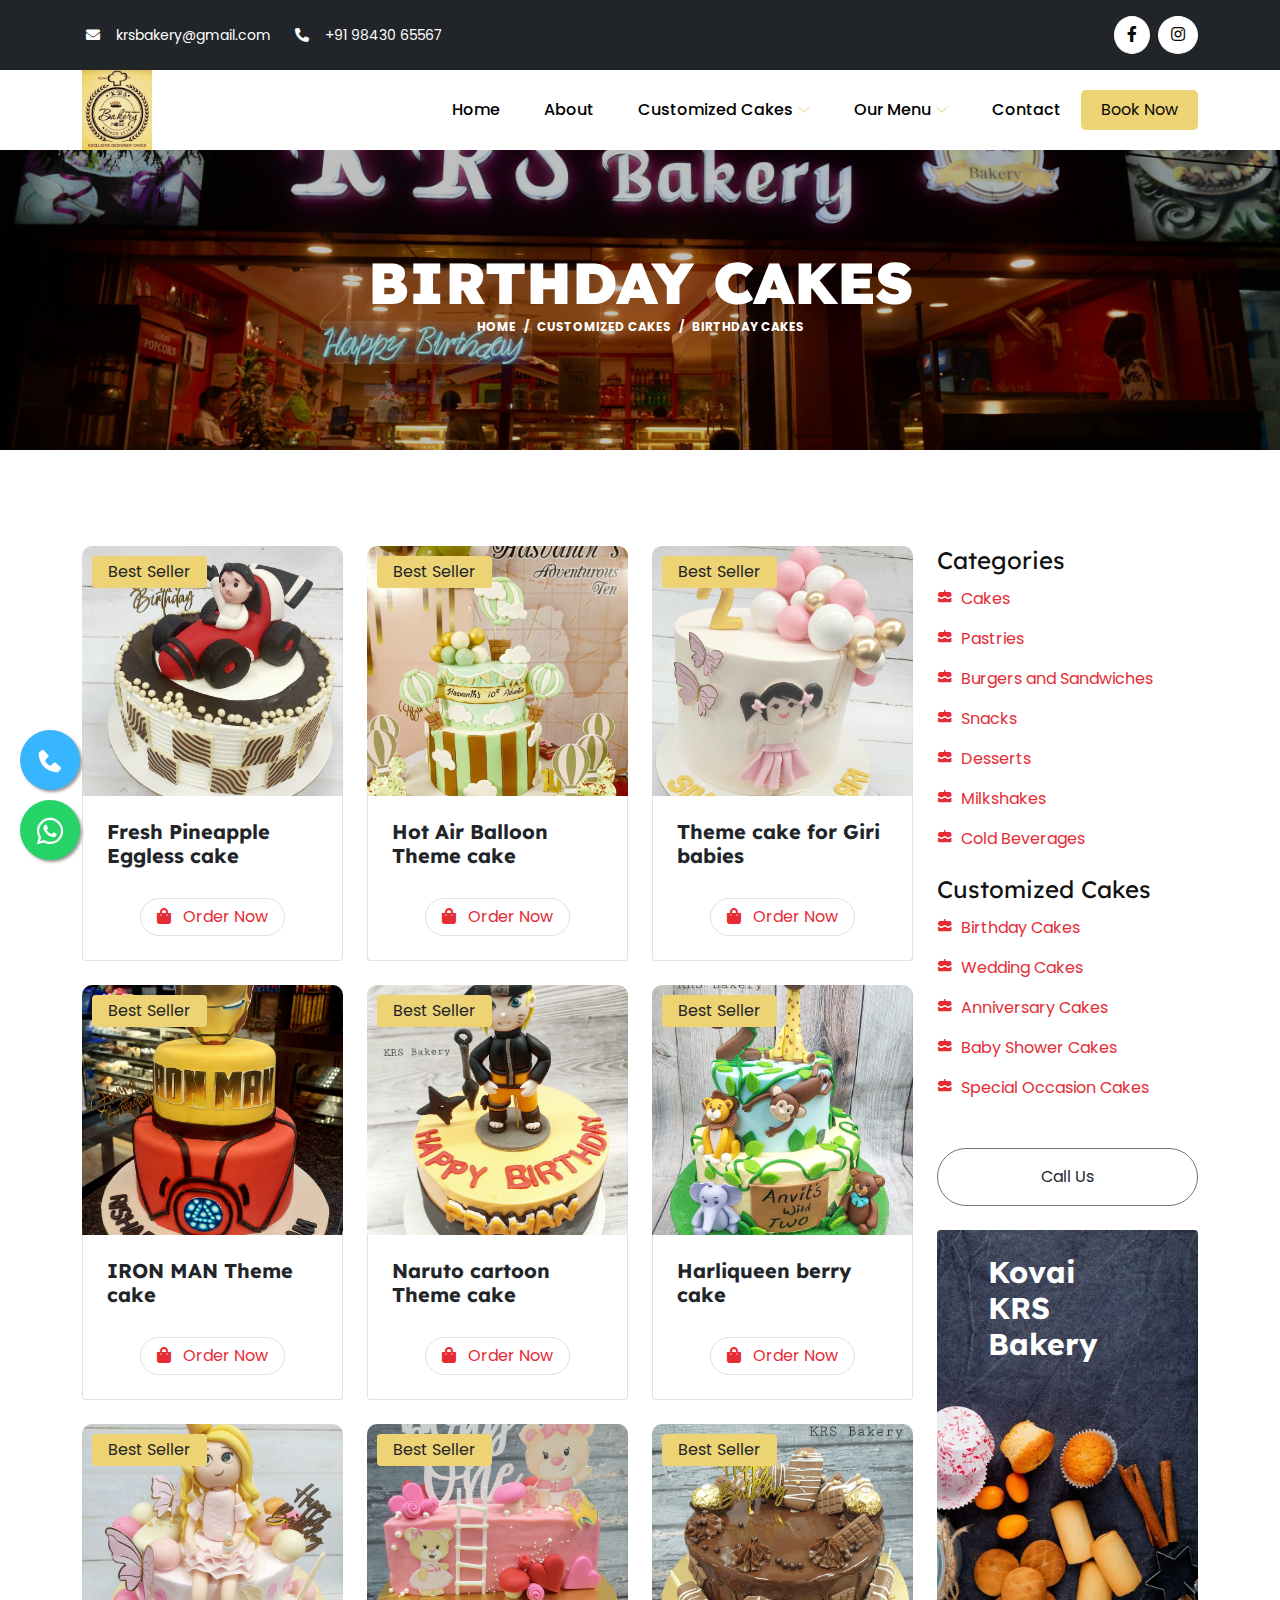
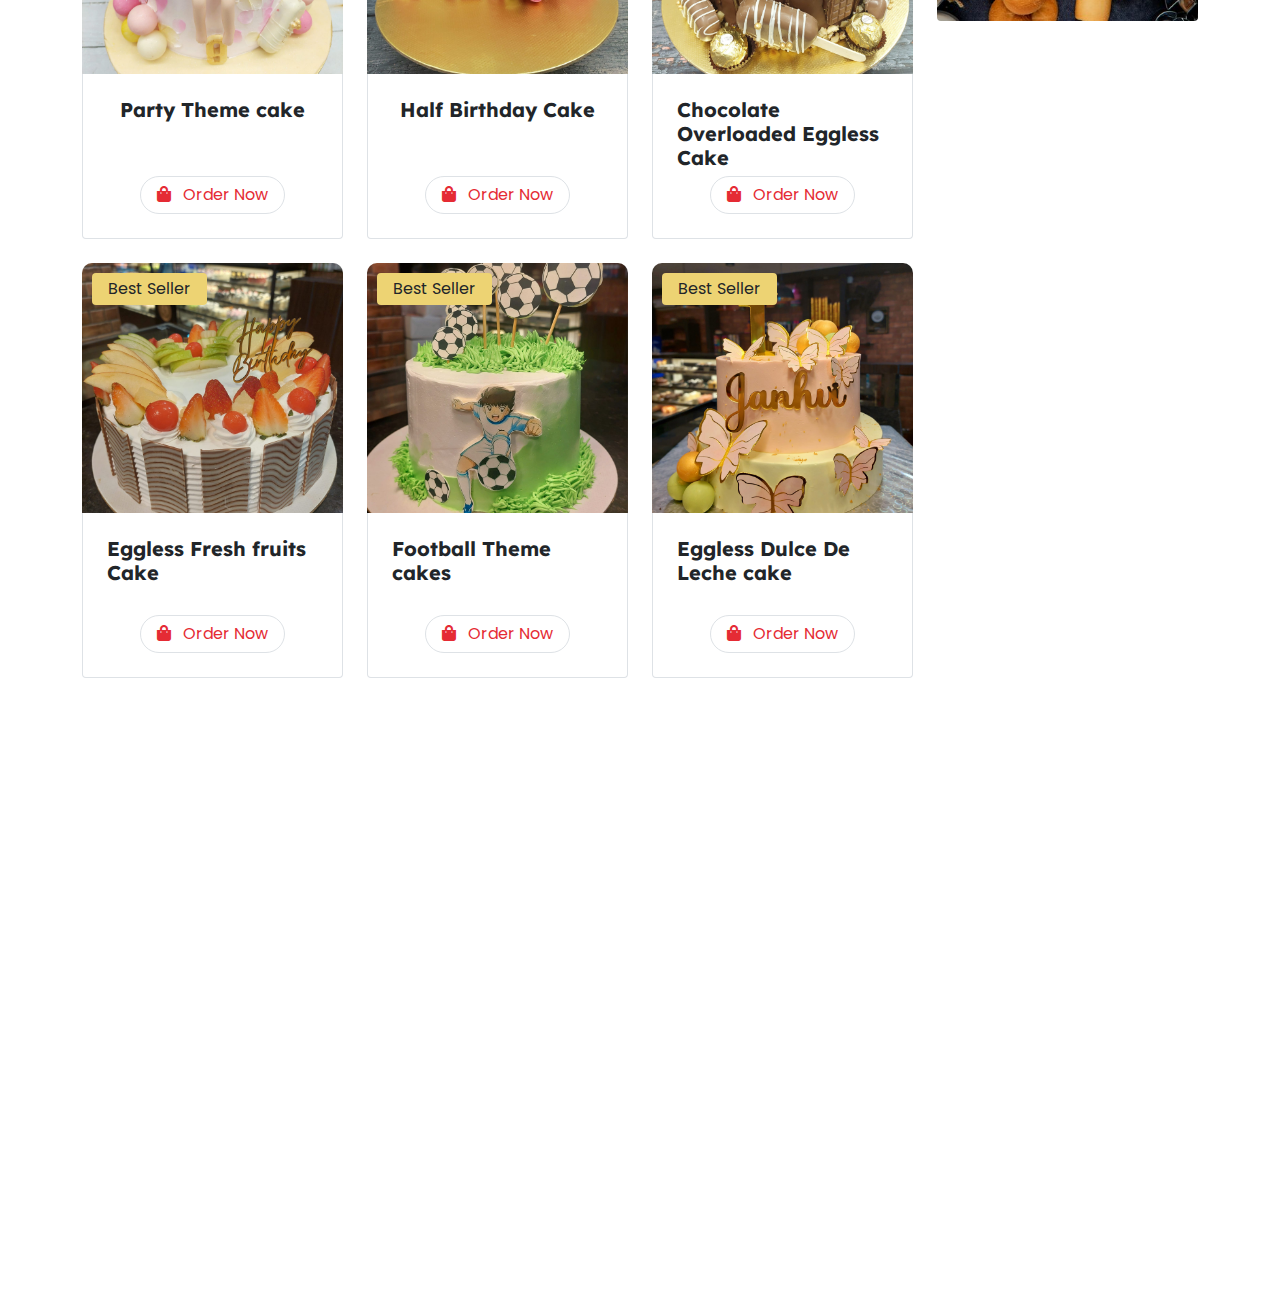
<file: birthday-cakes.html>
<!DOCTYPE html>
<html lang="en" dir="ltr">

<head>
    <!-- Required meta tags -->
    <meta charset="utf-8">
    <meta name="viewport" content="width=device-width, initial-scale=1">

    <meta name="description" content="Explore our delicious range of birthday cakes at Kovai KRS Bakery. From classic designs to custom creations, we have the perfect cake for your special celebration. Order now!">
    <meta name="keywords" content="Birthday Cakes, Kovai KRS Bakery, Celebration Cakes, Custom Cakes">
    
    <!-- Twitter Meta Tags -->
    <meta name="twitter:card" content="summary_large_image">
    <meta name="twitter:site" content="@Kovai KRS Bakery">
    <meta name="twitter:title" content="Kovai KRS Bakery">
    <meta name="twitter:description" content="Your destination for delicious baked goods in Kovaikrs.">
    <meta name="twitter:image" content="URL_TO_IMAGE">

    <!-- Open Graph Meta Tags -->
    <meta property="og:title" content="Kovai KRS Bakery">
    <meta property="og:description" content="Your destination for delicious baked goods in Kovaikrs.">
    <meta property="og:image" content="URL_TO_IMAGE">
    <meta property="og:url" content="URL_TO_YOUR_WEBSITE">
    <meta property="og:type" content="website">
    <meta property="og:site_name" content="Kovai KRS Bakery">


    <!-- Favicon -->
    <link rel="icon" type="image/x-icon" href="img/image/favicon.jpg">

    <!-- Google Web Fonts -->
    <link rel="preconnect" href="https://fonts.googleapis.com">
    <link rel="preconnect" href="https://fonts.gstatic.com" crossorigin>
    <link href="https://fonts.googleapis.com/css2?family=Montserrat:wght@400;500&family=Roboto:wght@500;700&display=swap" rel="stylesheet">
    <link rel="stylesheet" href="https://fonts.googleapis.com/css?family=Sofia|Lato|Lexend">

    <!-- Icon Font Stylesheet -->
    <link rel="stylesheet" href="https://cdnjs.cloudflare.com/ajax/libs/font-awesome/5.10.0/css/all.min.css">
    <link rel="stylesheet" href="https://cdn.jsdelivr.net/npm/bootstrap-icons@1.4.1/font/bootstrap-icons.css">
    <link rel='stylesheet' href='https://unpkg.com/boxicons@2.1.1/css/boxicons.min.css'>

    <!-- Assets -->
    <link rel="stylesheet" href="css/bootstrap.min.css">
    <link rel="stylesheet" href="assets/animate/animate.min.css">
    <link rel="stylesheet" href="assets/owlcarousel/assets/owl.carousel.min.css">
    <link rel="stylesheet" href="assets/slick/slick.css">
    <link rel="stylesheet" href="assets/slick/slick-theme.css">
    <link rel="stylesheet" href="assets/fancybox/jquery.fancybox.min.css">
    <link rel="stylesheet" href="assets/aos/aos.css">

    <!-- Main CSS -->
    <link rel="stylesheet" href="css/main.css">
    <link rel="stylesheet" href="css/style.css">

    <title>Birthday Cakes - Kovai KRS Bakery</title>
</head>

<body data-bs-spy="scroll" data-bs-target=".navbar" data-bs-offset="70">

    <!-- Spinner Start -->
    <div id="spinner" class="show bg-white position-fixed translate-middle w-100 vh-100 top-50 start-50 d-flex align-items-center justify-content-center">
        <div class="spinner-border" role="status" style="width: 3rem; height: 3rem;"></div>
    </div>
    <!-- Spinner End -->


    <!-- Topbar Start -->
    <div class="container-fluid bg-dark text-white d-none d-lg-flex topbar">
        <div class="container py-3">
            <div class="d-flex align-items-center">
                <small class="ms-1"><i class="fa fa-envelope me-3"></i><a href="mailto:krsbakery@gmail.com" style="color: white;">krsbakery@gmail.com</a></small>
                <small class="ms-4"><i class="fa fa-phone-alt me-3"></i><a href="tel:9843065567" style="color: white;">+91 98430 65567</a></small>
                <div class="ms-auto d-flex align-items-center">
                    <div class="ms-3 d-flex icons">
                        <a class="btn btn-sm-square btn-light rounded-circle ms-2" href="https://www.facebook.com/Kovaikrsbakery/" target="_blank"><i class="fab fa-facebook-f"></i></a>
                        <a class="btn btn-sm-square btn-light rounded-circle ms-2" href="https://www.instagram.com/kovaikrsbakery_Cafe/?fbclid=IwAR3kAcokjD2tUyKXKA3lb8CYMRSa4kd89tRUgijAXA7vuMQEYRpwDJ4PLMg" target="_blank"><i class="fab fa-instagram"></i></a>
                        <!-- <a class="btn btn-sm-square btn-light rounded-circle ms-2" href="" target="_blank"><i class="fab fa-twitter"></i></a>
                        <a class="btn btn-sm-square btn-light rounded-circle ms-2" href="" target="_blank"><i class="fab fa-youtube"></i></a> -->
                    </div>
                </div>
            </div>
        </div>
    </div>
    <!-- Topbar End -->


    <!-- Main Header Start -->
    <div class="sticky-top">
        <div class="main-header-area" style="height: 80px;">
            <div class="classy-nav-container breakpoint-off">
                <div class="container">
                    <nav class="classy-navbar justify-content-between" id="robertoNav">

                        <a class="nav-brand" href="index.html"><img src="img/image/logo.jpg" alt=""></a>

                        <div class="classy-navbar-toggler">
                            <span class="navbarToggler"><span></span><span></span><span></span></span>
                        </div>

                        <div class="classy-menu">
                            <div class="classycloseIcon">
                                <div class="cross-wrap"><span class="top"></span><span class="bottom"></span></div>
                            </div>
                            <div class="classynav">
                                <ul id="nav">
                                    <li><a href="index.html">Home</a></li>
                                    <li><a href="index.html#about">About</a></li>
                                    <li><a href="index.html#cakes">Customized Cakes</a>
                                        <ul class="dropdown dropdown-laptop">
                                            <li><a href="birthday-cakes.html">Birthday Cakes</a></li>
                                            <li><a href="wedding-cakes.html">Wedding Cakes</a></li>
                                            <li><a href="anniversary-cakes.html">Anniversary Cakes</a></li>
                                            <li><a href="baby-shower-cakes.html">Baby Shower Cakes</a></li>
                                            <li><a href="special-occasion-cakes.html">Special Occasion Cakes</a></li>
                                        </ul>
                                    </li>
                                    <li><a href="index.html#menu">Our Menu</a>
                                        <ul class="dropdown dropdown-laptop">
                                            <li><a href="cakes.html">Cakes</a></li>
                                            <li><a href="pastries.html">Pastries</a></li>
                                            <li><a href="burgers-and-sandwiches.html">Burgers and Sandwiches</a></li>
                                            <li><a href="snacks.html">Snacks</a></li>
                                            <li><a href="desserts.html">Desserts</a></li>
                                            <li><a href="milkshakes.html">Milkshakes</a></li>
                                            <li><a href="cold-beverages.html">Cold Beverages</a></li>
                                        </ul>
                                    </li>
                                    <li><a href="index.html#contact">Contact</a></li>
                                </ul>

                                <!-- Book Now -->
                                <div class="book-now-btn ml-3 ml-lg-5">
                                    <a href="#" data-bs-toggle="modal" data-bs-target="#exampleModal">Book Now</a>
                                </div>

                            </div>
                            <!-- Nav End -->
                        </div>
                    </nav>
                </div>
            </div>
        </div>
    </div>
    <!-- Header Area End -->


    <!--PATH-->
    <div id="banner-area" class="banner-area">
        <div class="banner-text">
            <div class="container">
                <div class="row">
                    <div class="col-lg-12">
                        <div class="banner-heading">
                        <h1 class="banner-title">Birthday Cakes</h1>
                        <nav aria-label="breadcrumb">
                            <ol class="breadcrumb justify-content-center">
                                <li class="breadcrumb-item"><a href="index.html">Home</a></li>
                                <li class="breadcrumb-item"><a href="#cakes">Customized Cakes</a></li>
                                <li class="breadcrumb-item active" aria-current="page">Birthday Cakes</li>
                            </ol>
                        </nav>
                        </div>
                    </div>
                </div>
            </div>
        </div>
    </div>


    <!-- Fruits Shop Start-->
    <div class="container-fluid fruite py-5">
        <div class="container py-5">
            <div class="row g-4">
                <div class="col-lg-12">
                    <div class="row g-4">
                        <div class="col-lg-9">
                            <div class="row g-4 justify-content-center">
                                <div class="col-md-6 col-lg-6 col-xl-4">
                                    <div class="rounded position-relative fruite-item">
                                        <div class="fruite-img">
                                            <img src="imgs/img103.jpg" class="img-fluid w-100 rounded-top" alt="">
                                        </div>
                                        <div class="text-dark background-brand px-3 py-1 rounded position-absolute" style="top: 10px; left: 10px;">Best Seller</div>
                                        <div class="name-detail p-4 border border-top-0 rounded-bottom">
                                            <h4 class="text-dark fs-5 fw-bold">Fresh Pineapple Eggless cake</h4>
                                            <!-- <p class="fs-5 fw-bold clr-red">90 ₹</p> -->
                                            <a href="https://api.whatsapp.com/send?phone=9843065567&text=I'd like to Order a Fresh Pineapple Eggless cake." target="_blank" class="btn border rounded-pill px-3 clr-red"><i class="fa fa-shopping-bag me-2 clr-red"></i> Order Now</a>
                                        </div>
                                    </div>
                                </div>
                                <div class="col-md-6 col-lg-6 col-xl-4">
                                    <div class="rounded position-relative fruite-item">
                                        <div class="fruite-img">
                                            <img src="imgs/img108.jpg" class="img-fluid w-100 rounded-top" alt="">
                                        </div>
                                        <div class="text-dark background-brand px-3 py-1 rounded position-absolute" style="top: 10px; left: 10px;">Best Seller</div>
                                        <div class="name-detail p-4 border border-top-0 rounded-bottom">
                                            <h4 class="text-dark fs-5 fw-bold">Hot Air Balloon Theme cake</h4>
                                            <!-- <p class="fs-5 fw-bold clr-red">99 ₹</p> -->
                                            <a href="https://api.whatsapp.com/send?phone=9843065567&text=I'd like to Order a Hot Air Balloon Theme cake." target="_blank" class="btn border rounded-pill px-3 clr-red"><i class="fa fa-shopping-bag me-2 clr-red"></i> Order Now</a>
                                        </div>
                                    </div>
                                </div>
                                <div class="col-md-6 col-lg-6 col-xl-4">
                                    <div class="rounded position-relative fruite-item">
                                        <div class="fruite-img">
                                            <img src="imgs/img109.jpg" class="img-fluid w-100 rounded-top" alt="">
                                        </div>
                                        <div class="text-dark background-brand px-3 py-1 rounded position-absolute" style="top: 10px; left: 10px;">Best Seller</div>
                                        <div class="name-detail p-4 border border-top-0 rounded-bottom">
                                            <h4 class="text-dark fs-5 fw-bold">Theme cake for Giri babies</h4>
                                            <!-- <p class="fs-5 fw-bold clr-red">130 ₹</p> -->
                                            <a href="https://api.whatsapp.com/send?phone=9843065567&text=I'd like to Order a Theme cake for Giri babies." target="_blank" class="btn border rounded-pill px-3 clr-red"><i class="fa fa-shopping-bag me-2 clr-red"></i> Order Now</a>
                                        </div>
                                    </div>
                                </div>
                                <div class="col-md-6 col-lg-6 col-xl-4">
                                    <div class="rounded position-relative fruite-item">
                                        <div class="fruite-img">
                                            <img src="imgs/img110.jpg" class="img-fluid w-100 rounded-top" alt="">
                                        </div>
                                        <div class="text-dark background-brand px-3 py-1 rounded position-absolute" style="top: 10px; left: 10px;">Best Seller</div>
                                        <div class="name-detail p-4 border border-top-0 rounded-bottom">
                                            <h4 class="text-dark fs-5 fw-bold">IRON MAN Theme cake</h4>
                                            <!-- <p class="fs-5 fw-bold clr-red">130 ₹</p> -->
                                            <a href="https://api.whatsapp.com/send?phone=9843065567&text=I'd like to Order a IRON MAN Theme cake." target="_blank" class="btn border rounded-pill px-3 clr-red"><i class="fa fa-shopping-bag me-2 clr-red"></i> Order Now</a>
                                        </div>
                                    </div>
                                </div>
                                <div class="col-md-6 col-lg-6 col-xl-4">
                                    <div class="rounded position-relative fruite-item">
                                        <div class="fruite-img">
                                            <img src="imgs/img111.jpg" class="img-fluid w-100 rounded-top" alt="">
                                        </div>
                                        <div class="text-dark background-brand px-3 py-1 rounded position-absolute" style="top: 10px; left: 10px;">Best Seller</div>
                                        <div class="name-detail p-4 border border-top-0 rounded-bottom">
                                            <h4 class="text-dark fs-5 fw-bold">Naruto cartoon Theme cake</h4>
                                            <!-- <p class="fs-5 fw-bold clr-red">180 ₹</p> -->
                                            <a href="https://api.whatsapp.com/send?phone=9843065567&text=I'd like to Order a Naruto cartoon Theme cake." target="_blank" class="btn border rounded-pill px-3 clr-red"><i class="fa fa-shopping-bag me-2 clr-red"></i> Order Now</a>
                                        </div>
                                    </div>
                                </div>
                                <div class="col-md-6 col-lg-6 col-xl-4">
                                    <div class="rounded position-relative fruite-item">
                                        <div class="fruite-img">
                                            <img src="imgs/img112.jpg" class="img-fluid w-100 rounded-top" alt="">
                                        </div>
                                        <div class="text-dark background-brand px-3 py-1 rounded position-absolute" style="top: 10px; left: 10px;">Best Seller</div>
                                        <div class="name-detail p-4 border border-top-0 rounded-bottom">
                                            <h4 class="text-dark fs-5 fw-bold">Harliqueen berry cake</h4>
                                            <!-- <p class="fs-5 fw-bold clr-red">180 ₹</p> -->
                                            <a href="https://api.whatsapp.com/send?phone=9843065567&text=I'd like to Order a Harliqueen berry cake." target="_blank" class="btn border rounded-pill px-3 clr-red"><i class="fa fa-shopping-bag me-2 clr-red"></i> Order Now</a>
                                        </div>
                                    </div>
                                </div>
                                <div class="col-md-6 col-lg-6 col-xl-4">
                                    <div class="rounded position-relative fruite-item">
                                        <div class="fruite-img">
                                            <img src="imgs/img113.jpg" class="img-fluid w-100 rounded-top" alt="">
                                        </div>
                                        <div class="text-dark background-brand px-3 py-1 rounded position-absolute" style="top: 10px; left: 10px;">Best Seller</div>
                                        <div class="name-detail p-4 border border-top-0 rounded-bottom">
                                            <h4 class="text-dark fs-5 fw-bold">Party Theme cake</h4>
                                            <!-- <p class="fs-5 fw-bold clr-red">180 ₹</p> -->
                                            <a href="https://api.whatsapp.com/send?phone=9843065567&text=I'd like to Order a Party Theme cake." target="_blank" class="btn border rounded-pill px-3 clr-red"><i class="fa fa-shopping-bag me-2 clr-red"></i> Order Now</a>
                                        </div>
                                    </div>
                                </div>
                                <div class="col-md-6 col-lg-6 col-xl-4">
                                    <div class="rounded position-relative fruite-item">
                                        <div class="fruite-img">
                                            <img src="imgs/img114.jpg" class="img-fluid w-100 rounded-top" alt="">
                                        </div>
                                        <div class="text-dark background-brand px-3 py-1 rounded position-absolute" style="top: 10px; left: 10px;">Best Seller</div>
                                        <div class="name-detail p-4 border border-top-0 rounded-bottom">
                                            <h4 class="text-dark fs-5 fw-bold">Half Birthday Cake</h4>
                                            <!-- <p class="fs-5 fw-bold clr-red">40 ₹</p> -->
                                            <a href="https://api.whatsapp.com/send?phone=9843065567&text=I'd like to Order a Half Birthday Cake." target="_blank" class="btn border rounded-pill px-3 clr-red"><i class="fa fa-shopping-bag me-2 clr-red"></i> Order Now</a>
                                        </div>
                                    </div>
                                </div>
                                <div class="col-md-6 col-lg-6 col-xl-4">
                                    <div class="rounded position-relative fruite-item">
                                        <div class="fruite-img">
                                            <img src="imgs/img115.jpg" class="img-fluid w-100 rounded-top" alt="">
                                        </div>
                                        <div class="text-dark background-brand px-3 py-1 rounded position-absolute" style="top: 10px; left: 10px;">Best Seller</div>
                                        <div class="name-detail p-4 border border-top-0 rounded-bottom">
                                            <h4 class="text-dark fs-5 fw-bold">Chocolate Overloaded Eggless Cake</h4>
                                            <!-- <p class="fs-5 fw-bold clr-red">40 ₹</p> -->
                                            <a href="https://api.whatsapp.com/send?phone=9843065567&text=I'd like to Order a Chocolate Overloaded Eggless Cake." target="_blank" class="btn border rounded-pill px-3 clr-red"><i class="fa fa-shopping-bag me-2 clr-red"></i> Order Now</a>
                                        </div>
                                    </div>
                                </div>
                                <div class="col-md-6 col-lg-6 col-xl-4">
                                    <div class="rounded position-relative fruite-item">
                                        <div class="fruite-img">
                                            <img src="imgs/img116.jpg" class="img-fluid w-100 rounded-top" alt="">
                                        </div>
                                        <div class="text-dark background-brand px-3 py-1 rounded position-absolute" style="top: 10px; left: 10px;">Best Seller</div>
                                        <div class="name-detail p-4 border border-top-0 rounded-bottom">
                                            <h4 class="text-dark fs-5 fw-bold">Eggless Fresh fruits Cake</h4>
                                            <!-- <p class="fs-5 fw-bold clr-red">40 ₹</p> -->
                                            <a href="https://api.whatsapp.com/send?phone=9843065567&text=I'd like to Order a Eggless Fresh fruits Cake." target="_blank" class="btn border rounded-pill px-3 clr-red"><i class="fa fa-shopping-bag me-2 clr-red"></i> Order Now</a>
                                        </div>
                                    </div>
                                </div>
                                <div class="col-md-6 col-lg-6 col-xl-4">
                                    <div class="rounded position-relative fruite-item">
                                        <div class="fruite-img">
                                            <img src="imgs/img117.jpg" class="img-fluid w-100 rounded-top" alt="">
                                        </div>
                                        <div class="text-dark background-brand px-3 py-1 rounded position-absolute" style="top: 10px; left: 10px;">Best Seller</div>
                                        <div class="name-detail p-4 border border-top-0 rounded-bottom">
                                            <h4 class="text-dark fs-5 fw-bold">Football Theme cakes</h4>
                                            <!-- <p class="fs-5 fw-bold clr-red">40 ₹</p> -->
                                            <a href="https://api.whatsapp.com/send?phone=9843065567&text=I'd like to Order a Football Theme cakes." target="_blank" class="btn border rounded-pill px-3 clr-red"><i class="fa fa-shopping-bag me-2 clr-red"></i> Order Now</a>
                                        </div>
                                    </div>
                                </div>
                                <div class="col-md-6 col-lg-6 col-xl-4">
                                    <div class="rounded position-relative fruite-item">
                                        <div class="fruite-img">
                                            <img src="imgs/img118.jpg" class="img-fluid w-100 rounded-top" alt="">
                                        </div>
                                        <div class="text-dark background-brand px-3 py-1 rounded position-absolute" style="top: 10px; left: 10px;">Best Seller</div>
                                        <div class="name-detail p-4 border border-top-0 rounded-bottom">
                                            <h4 class="text-dark fs-5 fw-bold">Eggless Dulce De Leche cake</h4>
                                            <!-- <p class="fs-5 fw-bold clr-red">40 ₹</p> -->
                                            <a href="https://api.whatsapp.com/send?phone=9843065567&text=I'd like to Order a Eggless Dulce De Leche cake." target="_blank" class="btn border rounded-pill px-3 clr-red"><i class="fa fa-shopping-bag me-2 clr-red"></i> Order Now</a>
                                        </div>
                                    </div>
                                </div>
                                <!-- <div class="col-12">
                                    <div class="pagination d-flex justify-content-center mt-5">
                                        <a href="#" class="rounded">&laquo;</a>
                                        <a href="birthday-cakes.html" class="active rounded">1</a>
                                        <a href="#" class="rounded">2</a>
                                        <a href="#" class="rounded">3</a>
                                        <a href="#" class="rounded">&raquo;</a>
                                    </div>
                                </div> -->
                            </div>
                        </div>
                        <div class="col-lg-3">
                            <div class="row g-4">
                                <div class="col-lg-12">
                                    <div class="mb-3">
                                        <h4 class="mb-1">Categories</h4>
                                        <ul class="list-unstyled fruite-categorie mb-3">
                                            <li>
                                                <div class="d-flex justify-content-between fruite-name">
                                                    <a href="cakes.html"><i class='bx bxs-cake me-2'></i></i>Cakes</a>
                                                </div>
                                            </li>
                                            <li>
                                                <div class="d-flex justify-content-between fruite-name">
                                                    <a href="pastries.html"><i class='bx bxs-cake me-2'></i></i>Pastries</a>
                                                </div>
                                            </li>
                                            <li>
                                                <div class="d-flex justify-content-between fruite-name">
                                                    <a href="burgers-and-sandwiches.html"><i class='bx bxs-cake me-2'></i></i>Burgers and Sandwiches</a>
                                                </div>
                                            </li>
                                            <li>
                                                <div class="d-flex justify-content-between fruite-name">
                                                    <a href="snacks.html"><i class='bx bxs-cake me-2'></i></i>Snacks</a>
                                                </div>
                                            </li>
                                            <li>
                                                <div class="d-flex justify-content-between fruite-name">
                                                    <a href="desserts.html"><i class='bx bxs-cake me-2'></i></i>Desserts</a>
                                                </div>
                                            </li>
                                            <li>
                                                <div class="d-flex justify-content-between fruite-name">
                                                    <a href="milkshakes.html"><i class='bx bxs-cake me-2'></i></i>Milkshakes</a>
                                                </div>
                                            </li>
                                            <li>
                                                <div class="d-flex justify-content-between fruite-name">
                                                    <a href="cold-beverages.html"><i class='bx bxs-cake me-2'></i></i>Cold Beverages</a>
                                                </div>
                                            </li>
                                        </ul>
                                        <h4 class="mb-1">Customized Cakes</h4>
                                        <ul class="list-unstyled fruite-categorie">
                                            <li>
                                                <div class="d-flex justify-content-between fruite-name">
                                                    <a href="birthday-cakes.html"><i class='bx bxs-cake me-2'></i></i>Birthday Cakes</a>
                                                </div>
                                            </li>
                                            <li>
                                                <div class="d-flex justify-content-between fruite-name">
                                                    <a href="wedding-cakes.html"><i class='bx bxs-cake me-2'></i></i>Wedding Cakes</a>
                                                </div>
                                            </li>
                                            <li>
                                                <div class="d-flex justify-content-between fruite-name">
                                                    <a href="anniversary-cakes.html"><i class='bx bxs-cake me-2'></i></i>Anniversary Cakes</a>
                                                </div>
                                            </li>
                                            <li>
                                                <div class="d-flex justify-content-between fruite-name">
                                                    <a href="baby-shower-cakes.html"><i class='bx bxs-cake me-2'></i></i>Baby Shower Cakes</a>
                                                </div>
                                            </li>
                                            <li>
                                                <div class="d-flex justify-content-between fruite-name">
                                                    <a href="special-occasion-cakes.html"><i class='bx bxs-cake me-2'></i></i>Special Occasion Cakes</a>
                                                </div>
                                            </li>
                                        </ul>
                                    </div>
                                </div>
                                <div class="col-lg-12">
                                    <div class="d-flex justify-content-center">
                                        <a href="tel:9843065567" class="btn button_hover border border-secondary px-4 py-3 rounded-pill w-100">Call Us</a>
                                    </div>
                                </div>
                                <div class="col-lg-12">
                                    <div class="position-relative">
                                        <img src="img/image/bak.jpg" class="img-fluid w-100 rounded" alt="">
                                        <div class="position-absolute" style="top: 20%; right: 100px; transform: translateY(-50%);">
                                            <h3 class="fw-bold text-white">Kovai <br> KRS <br> Bakery</h3>
                                        </div>
                                    </div>
                                </div>
                            </div>
                        </div>
                    </div>
                </div>
            </div>
        </div>
    </div>
    <!-- Fruits Shop End-->


    <!-- Footer Start -->
    <div class="container-fluid footer pt-5 wow fadeIn" data-wow-delay="0.1s" id="home">
        <div class="container py-5">
            <div class="row g-5">
                <div class="col-lg-5 col-md-6">
                    <h4 class="mb-4 footer-head">Kovai KRS Bakery</h4>
                    <p class="footer-color">At Kovai KRS Bakery, our journey began with a simple dream - to bring joy through the art of baking. Founded [insert year], we started as a small family-owned bakery in [insert location], driven by a passion for creating delectable treats. Over the years, our commitment to quality and innovation has allowed us to grow into a beloved destination for pastry lovers far and wide.</p>
                </div>
                <div class="col-lg-3 col-md-6">
                    <h4 class="mb-4 footer-head">Quick Links</h4>
                    <a class="btn btn-link" href="index.html">Home</a>
                    <a class="btn btn-link" href="index.html#about">About Us</a>
                    <a class="btn btn-link" href="index.html#cakes">Customized Cakes</a>
                    <a class="btn btn-link" href="index.html#menu">Our Menu</a>
                    <a class="btn btn-link" href="index.html#contact">Contact Us</a>
                </div>
                <div class="col-lg-4 col-md-6">
                    <h4 class="mb-4 footer-head">Address</h4>
                    <p class="mb-2 footer-color"><i class="fa fa-map-marker-alt me-3"></i>69, East Lokamanya Street,<br> &nbsp;&nbsp;&nbsp;&nbsp;&nbsp;&nbsp; RS Puram , Coimbatore,<br> &nbsp;&nbsp;&nbsp;&nbsp;&nbsp;&nbsp; Tamilnadu - 641002.</p>
                    <p class="mb-2 footer-color"><i class="fa fa-phone-alt me-3"></i>+91 98430 65567</p>
                    <p class="mb-2 footer-color"><i class="fa fa-phone-alt me-3"></i>+91 91598 22022</p>
                    <p class="mb-2 footer-color"><i class="fa fa-phone-alt me-3"></i>+91 91598 33033</p>
                    <p class="mb-2 footer-color"><i class="fa fa-envelope me-3"></i>krsbakery@gmail.com</p>
                    <div class="d-flex pt-2">
                        <a class="btn btn-outline-light btn-social" href="https://www.facebook.com/Kovaikrsbakery/" style="border-radius: 100px;" target="_blank"><i class="fab fa-facebook-f"></i></a>
                        <a class="btn btn-outline-light btn-social" href="https://www.instagram.com/kovaikrsbakery_Cafe/?fbclid=IwAR3kAcokjD2tUyKXKA3lb8CYMRSa4kd89tRUgijAXA7vuMQEYRpwDJ4PLMg" style="border-radius: 100px;" target="_blank"><i class="fab fa-instagram"></i></a>
                        <!-- <a class="btn btn-outline-light btn-social" href="" style="border-radius: 100px;"><i class="fab fa-twitter"></i></a>
                        <a class="btn btn-outline-light btn-social" href="" style="border-radius: 100px;"><i class="fab fa-youtube"></i></a> -->
                    </div>
                </div>
            </div>
        </div>
        <div class="container">
            <div class="copyright">
                <div class="row">
                    <div class="col-md-12 text-center mb-3 mb-md-0 footer-color">
                        &copy; Copyright 2024 <a class="border-bottom" href="index.html">Kovai KRS Bakery</a> , All Right Reserved. <a class="border-bottom" href="https://lizyweb.com" target="_blank">Website Designed By Lizyweb.</a>
                    </div>
                </div>
            </div>
        </div>
    </div>
    <!-- Footer End -->


    <!-- Modal -->
    <div class="modal fade" id="exampleModal" tabindex="-1" aria-labelledby="exampleModalLabel" 
    aria-hidden="true" style="font-family: Cambria, Cochin, Georgia, Times, 'Times New Roman', serif;">
        <div class="modal-dialog modal-dialog-centered modal-md">
            <div class="modal-content">
                <div class="modal-body">
                    <div class="container-fluid">
                        <div class="row">
                            <div class="col-lg-12" style="display: flex;align-items: center;justify-content: center;">
                                <form class="col-12 row g-3" action="contact.php" name="contactform" 
                                method="post">
                                    <div>
                                        <h4 class="text-center" style="font-family: Cambria, Cochin, Georgia, Times, 'Times New Roman', serif;">Contact Us</h4>
                                    </div>
                                    <div class="col-lg-12">
                                        <label for="userName" class="form-label" style="color: black;">Name</label>
                                        <input type="text" name="name" class="form-control" 
                                        placeholder="Name" id="userName"
                                            aria-describedby="emailHelp" style="background-color: #f6f7fb;border: 1px solid #f6f7fb;" required>
                                    </div>
                                    <div class="col-lg-12">
                                        <label for="userName" class="form-label" style="color: black;">Phone</label>
                                        <input type="text" name="phone" class="form-control" 
                                        placeholder="Phone" id="userName"
                                            aria-describedby="emailHelp" style="background-color: #f6f7fb;border: 1px solid #f6f7fb;" required>
                                    </div>
                                    <div class="col-12">
                                        <label for="userName" class="form-label" style="color: black;">Email</label>
                                        <input type="email" name="email" class="form-control" 
                                        placeholder="Email"
                                            id="userName" aria-describedby="emailHelp" style="background-color: #f6f7fb;border: 1px solid #f6f7fb;" required>
                                    </div>
                                        <div class="col-12">
                                        <label for="exampleInputEmail1" class="form-label" style="color: black;">Message</label>
                                        <textarea name="comments" placeholder="Enter Your Message"
                                            class="form-control" id="" rows="2" style="background-color: #f6f7fb;border: 1px solid #f6f7fb;" required></textarea>
                                    </div>
                                    <div class="col-12">
                                        <button type="submit" style="background-color: #fc7341;color: white;border: 1px solid #fc7341;padding: 8px 20px;border-radius: 3px;">Submit</button>
                                    </div>
                                </form>
                            </div>
                        </div>
                    </div>
                </div>
            </div>
        </div>
    </div>

    <!-- Back to Top -->
    <a href="#" class="btn btn-lg btn-lg-square rounded back-to-top" style="background-color: #37b6ff;color: white;" data-aos="zoom-in"><i class="bi bi-arrow-up"></i></a>

    <!-- Float Icons -->
    <a href="tel:9843065567" class="float">
        <i class='bx bxs-phone my-float'></i>
    </a>
    <a href="https://api.whatsapp.com/send?phone=9843065567&text=I am interested in your services." class="float-2" target="_blank">
        <i class='fab fa-whatsapp my-float'></i>
    </a>

    <!-- Template Main JS File -->
    <script src="js/main.js"></script>
    <script src="js/index.js"></script>
    <script src="js/jquery.min.js"></script>
    <script src="js/bootstrap.bundle.min.js"></script>
    <script src="js/bootstrap.min.js"></script>
    <script src="assets/wow/wow.min.js"></script>
    <script src="assets/owlcarousel/owl.carousel.min.js"></script>
    <script src="assets/slick/slick.min.js"></script>
    <script src="assets/slick/slick-animation.min.js"></script>
    <script src="assets/fancybox/jquery.fancybox.min.js"></script>
    <script src="assets/aos/aos.js"></script>
    <script src="js/roberto.bundle.js"></script>
    <script>
        (function ($) {
            "use strict";
            
            // Initiate the wowjs
            new WOW().init();
            
        })(jQuery);
    </script>
    <script>
        // Back to top button
        $(window).scroll(function () {
            if ($(this).scrollTop() > 100) {
                $('.back-to-top').fadeIn('slow');
            } else {
                $('.back-to-top').fadeOut('slow');
            }
            });
            $('.back-to-top').click(function () {
            $('html, body').animate({scrollTop: 0}, 1500, 'easeInOutExpo');
            return false;
        });
    </script>
    <script>
        // Animation on scroll
        window.addEventListener('load', () => {
            AOS.init({
            duration: 1000,
            easing: 'ease-in-out',
            once: true,
            mirror: false
            })
        });
    </script>
</body>
</html>
</file>
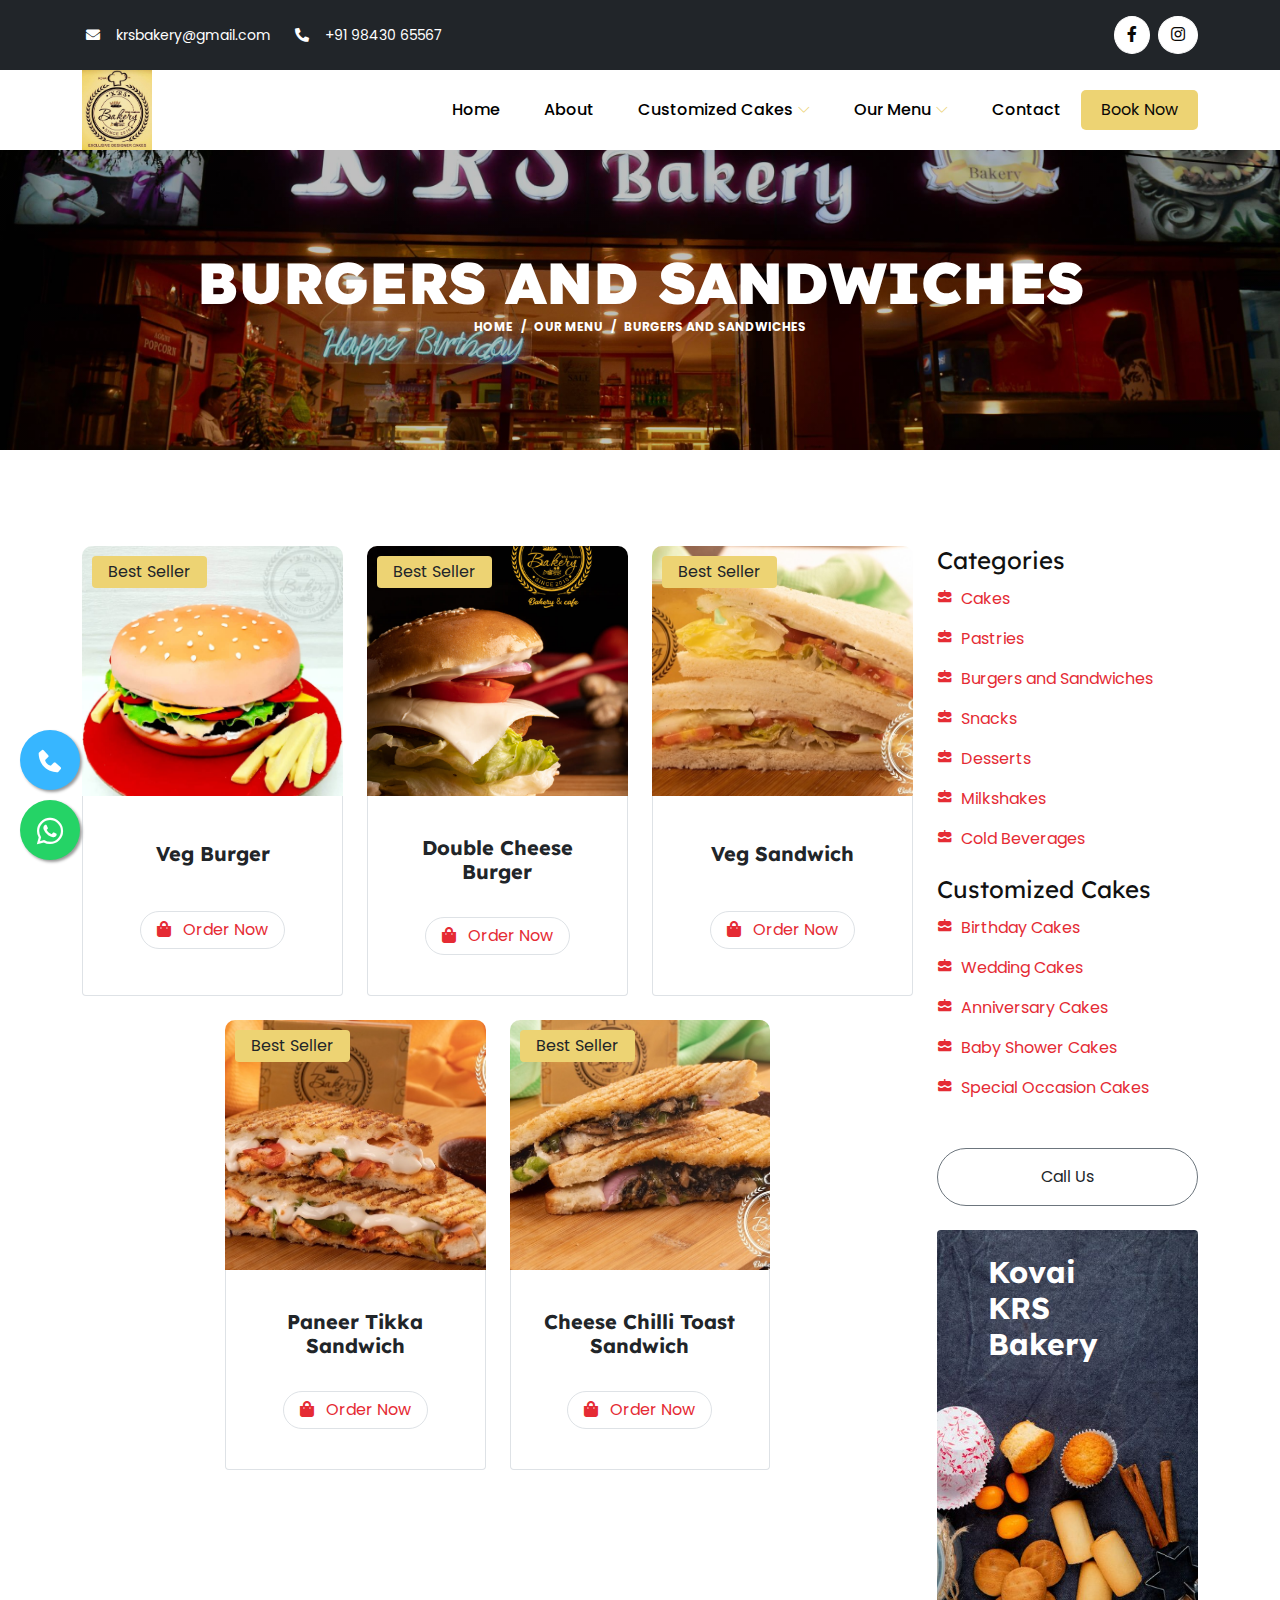
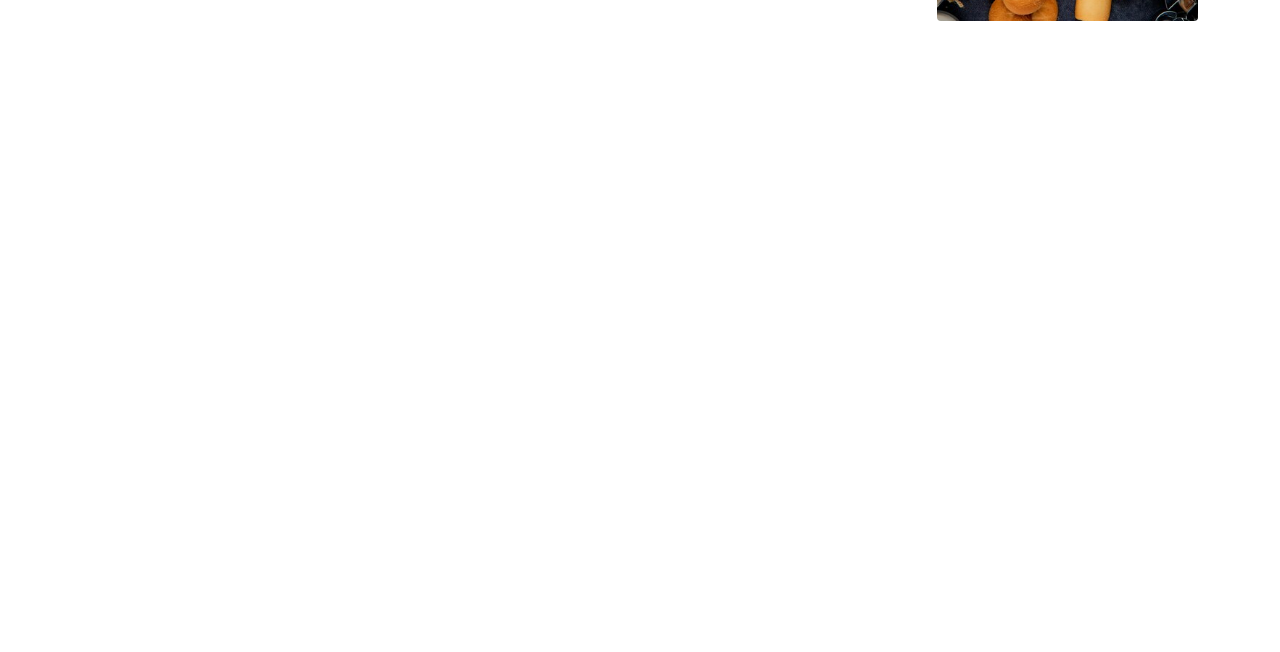
<file: burgers-and-sandwiches.html>
<!DOCTYPE html>
<html lang="en" dir="ltr">

<head>
    <!-- Required meta tags -->
    <meta charset="utf-8">
    <meta name="viewport" content="width=device-width, initial-scale=1">

    <meta name="description" content="Explore delicious burgers and sandwiches at Kovai KRS Bakery. Our menu offers a variety of options made with fresh ingredients. Visit us today!">
    <meta name="keywords" content="burgers, sandwiches, Kovai KRS Bakery, bakery, food, fast food, restaurant, lunch, dinner">

    <!-- Twitter Meta Tags -->
    <meta name="twitter:card" content="summary_large_image">
    <meta name="twitter:site" content="@Kovai KRS Bakery">
    <meta name="twitter:title" content="Kovai KRS Bakery">
    <meta name="twitter:description" content="Your destination for delicious baked goods in Kovaikrs.">
    <meta name="twitter:image" content="URL_TO_IMAGE">

    <!-- Open Graph Meta Tags -->
    <meta property="og:title" content="Kovai KRS Bakery">
    <meta property="og:description" content="Your destination for delicious baked goods in Kovaikrs.">
    <meta property="og:image" content="URL_TO_IMAGE">
    <meta property="og:url" content="URL_TO_YOUR_WEBSITE">
    <meta property="og:type" content="website">
    <meta property="og:site_name" content="Kovai KRS Bakery">


    <!-- Favicon -->
    <link rel="icon" type="image/x-icon" href="img/image/favicon.jpg">

    <!-- Google Web Fonts -->
    <link rel="preconnect" href="https://fonts.googleapis.com">
    <link rel="preconnect" href="https://fonts.gstatic.com" crossorigin>
    <link href="https://fonts.googleapis.com/css2?family=Montserrat:wght@400;500&family=Roboto:wght@500;700&display=swap" rel="stylesheet">
    <link rel="stylesheet" href="https://fonts.googleapis.com/css?family=Sofia|Lato|Lexend">

    <!-- Icon Font Stylesheet -->
    <link rel="stylesheet" href="https://cdnjs.cloudflare.com/ajax/libs/font-awesome/5.10.0/css/all.min.css">
    <link rel="stylesheet" href="https://cdn.jsdelivr.net/npm/bootstrap-icons@1.4.1/font/bootstrap-icons.css">
    <link rel='stylesheet' href='https://unpkg.com/boxicons@2.1.1/css/boxicons.min.css'>

    <!-- Assets -->
    <link rel="stylesheet" href="css/bootstrap.min.css">
    <link rel="stylesheet" href="assets/animate/animate.min.css">
    <link rel="stylesheet" href="assets/owlcarousel/assets/owl.carousel.min.css">
    <link rel="stylesheet" href="assets/slick/slick.css">
    <link rel="stylesheet" href="assets/slick/slick-theme.css">
    <link rel="stylesheet" href="assets/fancybox/jquery.fancybox.min.css">
    <link rel="stylesheet" href="assets/aos/aos.css">

    <!-- Main CSS -->
    <link rel="stylesheet" href="css/main.css">
    <link rel="stylesheet" href="css/style.css">

    <title>Burgers and Sandwiches - Kovai KRS Bakery</title>
</head>

<body data-bs-spy="scroll" data-bs-target=".navbar" data-bs-offset="70">

    <!-- Spinner Start -->
    <div id="spinner" class="show bg-white position-fixed translate-middle w-100 vh-100 top-50 start-50 d-flex align-items-center justify-content-center">
        <div class="spinner-border" role="status" style="width: 3rem; height: 3rem;"></div>
    </div>
    <!-- Spinner End -->


    <!-- Topbar Start -->
    <div class="container-fluid bg-dark text-white d-none d-lg-flex topbar">
        <div class="container py-3">
            <div class="d-flex align-items-center">
                <small class="ms-1"><i class="fa fa-envelope me-3"></i><a href="mailto:krsbakery@gmail.com" style="color: white;">krsbakery@gmail.com</a></small>
                <small class="ms-4"><i class="fa fa-phone-alt me-3"></i><a href="tel:9843065567" style="color: white;">+91 98430 65567</a></small>
                <div class="ms-auto d-flex align-items-center">
                    <div class="ms-3 d-flex icons">
                        <a class="btn btn-sm-square btn-light rounded-circle ms-2" href="https://www.facebook.com/Kovaikrsbakery/" target="_blank"><i class="fab fa-facebook-f"></i></a>
                        <a class="btn btn-sm-square btn-light rounded-circle ms-2" href="https://www.instagram.com/kovaikrsbakery_Cafe/?fbclid=IwAR3kAcokjD2tUyKXKA3lb8CYMRSa4kd89tRUgijAXA7vuMQEYRpwDJ4PLMg" target="_blank"><i class="fab fa-instagram"></i></a>
                        <!-- <a class="btn btn-sm-square btn-light rounded-circle ms-2" href="" target="_blank"><i class="fab fa-twitter"></i></a>
                        <a class="btn btn-sm-square btn-light rounded-circle ms-2" href="" target="_blank"><i class="fab fa-youtube"></i></a> -->
                    </div>
                </div>
            </div>
        </div>
    </div>
    <!-- Topbar End -->


    <!-- Main Header Start -->
    <div class="sticky-top">
        <div class="main-header-area" style="height: 80px;">
            <div class="classy-nav-container breakpoint-off">
                <div class="container">
                    <nav class="classy-navbar justify-content-between" id="robertoNav">

                        <a class="nav-brand" href="index.html"><img src="img/image/logo.jpg" alt=""></a>

                        <div class="classy-navbar-toggler">
                            <span class="navbarToggler"><span></span><span></span><span></span></span>
                        </div>

                        <div class="classy-menu">
                            <div class="classycloseIcon">
                                <div class="cross-wrap"><span class="top"></span><span class="bottom"></span></div>
                            </div>
                            <div class="classynav">
                                <ul id="nav">
                                    <li><a href="index.html">Home</a></li>
                                    <li><a href="index.html#about">About</a></li>
                                    <li><a href="index.html#cakes">Customized Cakes</a>
                                        <ul class="dropdown dropdown-laptop">
                                            <li><a href="birthday-cakes.html">Birthday Cakes</a></li>
                                            <li><a href="wedding-cakes.html">Wedding Cakes</a></li>
                                            <li><a href="anniversary-cakes.html">Anniversary Cakes</a></li>
                                            <li><a href="baby-shower-cakes.html">Baby Shower Cakes</a></li>
                                            <li><a href="special-occasion-cakes.html">Special Occasion Cakes</a></li>
                                        </ul>
                                    </li>
                                    <li><a href="index.html#menu">Our Menu</a>
                                        <ul class="dropdown dropdown-laptop">
                                            <li><a href="cakes.html">Cakes</a></li>
                                            <li><a href="pastries.html">Pastries</a></li>
                                            <li><a href="burgers-and-sandwiches.html">Burgers and Sandwiches</a></li>
                                            <li><a href="snacks.html">Snacks</a></li>
                                            <li><a href="desserts.html">Desserts</a></li>
                                            <li><a href="milkshakes.html">Milkshakes</a></li>
                                            <li><a href="cold-beverages.html">Cold Beverages</a></li>
                                        </ul>
                                    </li>
                                    <li><a href="index.html#contact">Contact</a></li>
                                </ul>

                                <!-- Book Now -->
                                <div class="book-now-btn ml-3 ml-lg-5">
                                    <a href="#" data-bs-toggle="modal" data-bs-target="#exampleModal">Book Now</a>
                                </div>

                            </div>
                            <!-- Nav End -->
                        </div>
                    </nav>
                </div>
            </div>
        </div>
    </div>
    <!-- Header Area End -->


    <!--PATH-->
    <div id="banner-area" class="banner-area">
        <div class="banner-text">
            <div class="container">
                <div class="row">
                    <div class="col-lg-12">
                        <div class="banner-heading">
                        <h1 class="banner-title">Burgers and Sandwiches</h1>
                        <nav aria-label="breadcrumb">
                            <ol class="breadcrumb justify-content-center">
                                <li class="breadcrumb-item"><a href="index.html">Home</a></li>
                                <li class="breadcrumb-item"><a href="#menu">Our Menu</a></li>
                                <li class="breadcrumb-item active" aria-current="page">Burgers and Sandwiches</li>
                            </ol>
                        </nav>
                        </div>
                    </div>
                </div>
            </div>
        </div>
    </div>


    <!-- Fruits Shop Start-->
    <div class="container-fluid fruite py-5">
        <div class="container py-5">
            <div class="row g-4">
                <div class="col-lg-12">
                    <div class="row g-4">
                        <div class="col-lg-9">
                            <div class="row g-4 justify-content-center">
                                <div class="col-md-6 col-lg-6 col-xl-4">
                                    <div class="rounded position-relative fruite-item">
                                        <div class="fruite-img">
                                            <img src="imgs/img172.jpg" class="img-fluid w-100 rounded-top" alt="">
                                        </div>
                                        <div class="text-dark background-brand px-3 py-1 rounded position-absolute" style="top: 10px; left: 10px;">Best Seller</div>
                                        <div class="name-details p-4 border border-top-0 rounded-bottom">
                                            <h4 class="text-dark fs-5 fw-bold">Veg Burger</h4>
                                            <!-- <p class="fs-5 fw-bold clr-red"><span>Starts From</span> 130 ₹</p> -->
                                            <a href="https://api.whatsapp.com/send?phone=9843065567&text=I'd like to Order a Veg Burger." target="_blank" class="btn border rounded-pill px-3 clr-red"><i class="fa fa-shopping-bag me-2 clr-red"></i> Order Now</a>
                                        </div>
                                    </div>
                                </div>
                                <!-- <div class="col-md-6 col-lg-6 col-xl-4">
                                    <div class="rounded position-relative fruite-item">
                                        <div class="fruite-img">
                                            <img src="imgs/img32.JPG" class="img-fluid w-100 rounded-top" alt="">
                                        </div>
                                        <div class="text-dark background-brand px-3 py-1 rounded position-absolute" style="top: 10px; left: 10px;">Best Seller</div>
                                        <div class="name-details p-4 border border-top-0 rounded-bottom">
                                            <h4 class="text-dark fs-5 fw-bold">Paneer Tikka Burger</h4>
                                            <p class="fs-5 fw-bold clr-red"><span>Starts From</span> 170 ₹</p>
                                            <a href="https://api.whatsapp.com/send?phone=9843065567&text=I'd like to Order a Paneer Tikka Burger." target="_blank" class="btn border rounded-pill px-3 clr-red"><i class="fa fa-shopping-bag me-2 clr-red"></i> Order Now</a>
                                        </div>
                                    </div>
                                </div> -->
                                <div class="col-md-6 col-lg-6 col-xl-4">
                                    <div class="rounded position-relative fruite-item">
                                        <div class="fruite-img">
                                            <img src="imgs/img173.jpg" class="img-fluid w-100 rounded-top" alt="">
                                        </div>
                                        <div class="text-dark background-brand px-3 py-1 rounded position-absolute" style="top: 10px; left: 10px;">Best Seller</div>
                                        <div class="name-details p-4 border border-top-0 rounded-bottom">
                                            <h4 class="text-dark fs-5 fw-bold">Double Cheese Burger</h4>
                                            <!-- <p class="fs-5 fw-bold clr-red"><span>Starts From</span> 199 ₹</p> -->
                                            <a href="https://api.whatsapp.com/send?phone=9843065567&text=I'd like to Order a Double Cheese Burger." target="_blank" class="btn border rounded-pill px-3 clr-red"><i class="fa fa-shopping-bag me-2 clr-red"></i> Order Now</a>
                                        </div>
                                    </div>
                                </div>
                                <div class="col-md-6 col-lg-6 col-xl-4">
                                    <div class="rounded position-relative fruite-item">
                                        <div class="fruite-img">
                                            <img src="imgs/img175.jpg" class="img-fluid w-100 rounded-top" alt="">
                                        </div>
                                        <div class="text-dark background-brand px-3 py-1 rounded position-absolute" style="top: 10px; left: 10px;">Best Seller</div>
                                        <div class="name-details p-4 border border-top-0 rounded-bottom">
                                            <h4 class="text-dark fs-5 fw-bold">Veg Sandwich</h4>
                                            <!-- <p class="fs-5 fw-bold clr-red"><span>Starts From</span> 130 ₹</p> -->
                                            <a href="https://api.whatsapp.com/send?phone=9843065567&text=I'd like to Order a Veg Sandwich." target="_blank" class="btn border rounded-pill px-3 clr-red"><i class="fa fa-shopping-bag me-2 clr-red"></i> Order Now</a>
                                        </div>
                                    </div>
                                </div>
                                <div class="col-md-6 col-lg-6 col-xl-4">
                                    <div class="rounded position-relative fruite-item">
                                        <div class="fruite-img">
                                            <img src="imgs/img174.jpg" class="img-fluid w-100 rounded-top" alt="">
                                        </div>
                                        <div class="text-dark background-brand px-3 py-1 rounded position-absolute" style="top: 10px; left: 10px;">Best Seller</div>
                                        <div class="name-details p-4 border border-top-0 rounded-bottom">
                                            <h4 class="text-dark fs-5 fw-bold">Paneer Tikka Sandwich</h4>
                                            <!-- <p class="fs-5 fw-bold clr-red"><span>Starts From</span> 155 ₹</p> -->
                                            <a href="https://api.whatsapp.com/send?phone=9843065567&text=I'd like to Order a Paneer Tikka Sandwich." target="_blank" class="btn border rounded-pill px-3 clr-red"><i class="fa fa-shopping-bag me-2 clr-red"></i> Order Now</a>
                                        </div>
                                    </div>
                                </div>
                                <div class="col-md-6 col-lg-6 col-xl-4">
                                    <div class="rounded position-relative fruite-item">
                                        <div class="fruite-img">
                                            <img src="imgs/img176.jpg" class="img-fluid w-100 rounded-top" alt="">
                                        </div>
                                        <div class="text-dark background-brand px-3 py-1 rounded position-absolute" style="top: 10px; left: 10px;">Best Seller</div>
                                        <div class="name-details p-4 border border-top-0 rounded-bottom">
                                            <h4 class="text-dark fs-5 fw-bold">Cheese Chilli Toast Sandwich</h4>
                                            <!-- <p class="fs-5 fw-bold clr-red"><span>Starts From</span> 155 ₹</p> -->
                                            <a href="https://api.whatsapp.com/send?phone=9843065567&text=I'd like to Order a Cheese Chilli Toast Sandwich." target="_blank" class="btn border rounded-pill px-3 clr-red"><i class="fa fa-shopping-bag me-2 clr-red"></i> Order Now</a>
                                        </div>
                                    </div>
                                </div>
                                <!-- <div class="col-12">
                                    <div class="pagination d-flex justify-content-center mt-5">
                                        <a href="#" class="rounded">&laquo;</a>
                                        <a href="birthday-cakes.html" class="active rounded">1</a>
                                        <a href="#" class="rounded">2</a>
                                        <a href="#" class="rounded">3</a>
                                        <a href="#" class="rounded">&raquo;</a>
                                    </div>
                                </div> -->
                            </div>
                        </div>
                        <div class="col-lg-3">
                            <div class="row g-4">
                                <div class="col-lg-12">
                                    <div class="mb-3">
                                        <h4 class="mb-1">Categories</h4>
                                        <ul class="list-unstyled fruite-categorie mb-3">
                                            <li>
                                                <div class="d-flex justify-content-between fruite-name">
                                                    <a href="cakes.html"><i class='bx bxs-cake me-2'></i></i>Cakes</a>
                                                </div>
                                            </li>
                                            <li>
                                                <div class="d-flex justify-content-between fruite-name">
                                                    <a href="pastries.html"><i class='bx bxs-cake me-2'></i></i>Pastries</a>
                                                </div>
                                            </li>
                                            <li>
                                                <div class="d-flex justify-content-between fruite-name">
                                                    <a href="burgers-and-sandwiches.html"><i class='bx bxs-cake me-2'></i></i>Burgers and Sandwiches</a>
                                                </div>
                                            </li>
                                            <li>
                                                <div class="d-flex justify-content-between fruite-name">
                                                    <a href="snacks.html"><i class='bx bxs-cake me-2'></i></i>Snacks</a>
                                                </div>
                                            </li>
                                            <li>
                                                <div class="d-flex justify-content-between fruite-name">
                                                    <a href="desserts.html"><i class='bx bxs-cake me-2'></i></i>Desserts</a>
                                                </div>
                                            </li>
                                            <li>
                                                <div class="d-flex justify-content-between fruite-name">
                                                    <a href="milkshakes.html"><i class='bx bxs-cake me-2'></i></i>Milkshakes</a>
                                                </div>
                                            </li>
                                            <li>
                                                <div class="d-flex justify-content-between fruite-name">
                                                    <a href="cold-beverages.html"><i class='bx bxs-cake me-2'></i></i>Cold Beverages</a>
                                                </div>
                                            </li>
                                        </ul>
                                        <h4 class="mb-1">Customized Cakes</h4>
                                        <ul class="list-unstyled fruite-categorie">
                                            <li>
                                                <div class="d-flex justify-content-between fruite-name">
                                                    <a href="birthday-cakes.html"><i class='bx bxs-cake me-2'></i></i>Birthday Cakes</a>
                                                </div>
                                            </li>
                                            <li>
                                                <div class="d-flex justify-content-between fruite-name">
                                                    <a href="wedding-cakes.html"><i class='bx bxs-cake me-2'></i></i>Wedding Cakes</a>
                                                </div>
                                            </li>
                                            <li>
                                                <div class="d-flex justify-content-between fruite-name">
                                                    <a href="anniversary-cakes.html"><i class='bx bxs-cake me-2'></i></i>Anniversary Cakes</a>
                                                </div>
                                            </li>
                                            <li>
                                                <div class="d-flex justify-content-between fruite-name">
                                                    <a href="baby-shower-cakes.html"><i class='bx bxs-cake me-2'></i></i>Baby Shower Cakes</a>
                                                </div>
                                            </li>
                                            <li>
                                                <div class="d-flex justify-content-between fruite-name">
                                                    <a href="special-occasion-cakes.html"><i class='bx bxs-cake me-2'></i></i>Special Occasion Cakes</a>
                                                </div>
                                            </li>
                                        </ul>
                                    </div>
                                </div>
                                <div class="col-lg-12">
                                    <div class="d-flex justify-content-center">
                                        <a href="tel:9843065567" class="btn button_hover border border-secondary px-4 py-3 rounded-pill w-100">Call Us</a>
                                    </div>
                                </div>
                                <div class="col-lg-12">
                                    <div class="position-relative">
                                        <img src="img/image/bak.jpg" class="img-fluid w-100 rounded" alt="">
                                        <div class="position-absolute" style="top: 20%; right: 100px; transform: translateY(-50%);">
                                            <h3 class="fw-bold text-white">Kovai <br> KRS <br> Bakery</h3>
                                        </div>
                                    </div>
                                </div>
                            </div>
                        </div>
                    </div>
                </div>
            </div>
        </div>
    </div>
    <!-- Fruits Shop End-->


    <!-- Footer Start -->
    <div class="container-fluid footer pt-5 wow fadeIn" data-wow-delay="0.1s" id="home">
        <div class="container py-5">
            <div class="row g-5">
                <div class="col-lg-5 col-md-6">
                    <h4 class="mb-4 footer-head">Kovai KRS Bakery</h4>
                    <p class="footer-color">At Kovai KRS Bakery, our journey began with a simple dream - to bring joy through the art of baking. Founded [insert year], we started as a small family-owned bakery in [insert location], driven by a passion for creating delectable treats. Over the years, our commitment to quality and innovation has allowed us to grow into a beloved destination for pastry lovers far and wide.</p>
                </div>
                <div class="col-lg-3 col-md-6">
                    <h4 class="mb-4 footer-head">Quick Links</h4>
                    <a class="btn btn-link" href="index.html">Home</a>
                    <a class="btn btn-link" href="index.html#about">About Us</a>
                    <a class="btn btn-link" href="index.html#cakes">Customized Cakes</a>
                    <a class="btn btn-link" href="index.html#menu">Our Menu</a>
                    <a class="btn btn-link" href="index.html#contact">Contact Us</a>
                </div>
                <div class="col-lg-4 col-md-6">
                    <h4 class="mb-4 footer-head">Address</h4>
                    <p class="mb-2 footer-color"><i class="fa fa-map-marker-alt me-3"></i>69, East Lokamanya Street,<br> &nbsp;&nbsp;&nbsp;&nbsp;&nbsp;&nbsp; RS Puram , Coimbatore,<br> &nbsp;&nbsp;&nbsp;&nbsp;&nbsp;&nbsp; Tamilnadu - 641002.</p>
                    <p class="mb-2 footer-color"><i class="fa fa-phone-alt me-3"></i>+91 98430 65567</p>
                    <p class="mb-2 footer-color"><i class="fa fa-phone-alt me-3"></i>+91 91598 22022</p>
                    <p class="mb-2 footer-color"><i class="fa fa-phone-alt me-3"></i>+91 91598 33033</p>
                    <p class="mb-2 footer-color"><i class="fa fa-envelope me-3"></i>krsbakery@gmail.com</p>
                    <div class="d-flex pt-2">
                        <a class="btn btn-outline-light btn-social" href="https://www.facebook.com/Kovaikrsbakery/" style="border-radius: 100px;" target="_blank"><i class="fab fa-facebook-f"></i></a>
                        <a class="btn btn-outline-light btn-social" href="https://www.instagram.com/kovaikrsbakery_Cafe/?fbclid=IwAR3kAcokjD2tUyKXKA3lb8CYMRSa4kd89tRUgijAXA7vuMQEYRpwDJ4PLMg" style="border-radius: 100px;" target="_blank"><i class="fab fa-instagram"></i></a>
                        <!-- <a class="btn btn-outline-light btn-social" href="" style="border-radius: 100px;"><i class="fab fa-twitter"></i></a>
                        <a class="btn btn-outline-light btn-social" href="" style="border-radius: 100px;"><i class="fab fa-youtube"></i></a> -->
                    </div>
                </div>
            </div>
        </div>
        <div class="container">
            <div class="copyright">
                <div class="row">
                    <div class="col-md-12 text-center mb-3 mb-md-0 footer-color">
                        &copy; Copyright 2024 <a class="border-bottom" href="index.html">Kovai KRS Bakery</a> , All Right Reserved. <a class="border-bottom" href="https://lizyweb.com" target="_blank">Website Designed By Lizyweb.</a>
                    </div>
                </div>
            </div>
        </div>
    </div>
    <!-- Footer End -->


    <!-- Modal -->
    <div class="modal fade" id="exampleModal" tabindex="-1" aria-labelledby="exampleModalLabel" 
    aria-hidden="true" style="font-family: Cambria, Cochin, Georgia, Times, 'Times New Roman', serif;">
        <div class="modal-dialog modal-dialog-centered modal-md">
            <div class="modal-content">
                <div class="modal-body">
                    <div class="container-fluid">
                        <div class="row">
                            <div class="col-lg-12" style="display: flex;align-items: center;justify-content: center;">
                                <form class="col-12 row g-3" action="contact.php" name="contactform" 
                                method="post">
                                    <div>
                                        <h4 class="text-center" style="font-family: Cambria, Cochin, Georgia, Times, 'Times New Roman', serif;">Contact Us</h4>
                                    </div>
                                    <div class="col-lg-12">
                                        <label for="userName" class="form-label" style="color: black;">Name</label>
                                        <input type="text" name="name" class="form-control" 
                                        placeholder="Name" id="userName"
                                            aria-describedby="emailHelp" style="background-color: #f6f7fb;border: 1px solid #f6f7fb;" required>
                                    </div>
                                    <div class="col-lg-12">
                                        <label for="userName" class="form-label" style="color: black;">Phone</label>
                                        <input type="text" name="phone" class="form-control" 
                                        placeholder="Phone" id="userName"
                                            aria-describedby="emailHelp" style="background-color: #f6f7fb;border: 1px solid #f6f7fb;" required>
                                    </div>
                                    <div class="col-12">
                                        <label for="userName" class="form-label" style="color: black;">Email</label>
                                        <input type="email" name="email" class="form-control" 
                                        placeholder="Email"
                                            id="userName" aria-describedby="emailHelp" style="background-color: #f6f7fb;border: 1px solid #f6f7fb;" required>
                                    </div>
                                        <div class="col-12">
                                        <label for="exampleInputEmail1" class="form-label" style="color: black;">Message</label>
                                        <textarea name="comments" placeholder="Enter Your Message"
                                            class="form-control" id="" rows="2" style="background-color: #f6f7fb;border: 1px solid #f6f7fb;" required></textarea>
                                    </div>
                                    <div class="col-12">
                                        <button type="submit" style="background-color: #fc7341;color: white;border: 1px solid #fc7341;padding: 8px 20px;border-radius: 3px;">Submit</button>
                                    </div>
                                </form>
                            </div>
                        </div>
                    </div>
                </div>
            </div>
        </div>
    </div>

    <!-- Back to Top -->
    <a href="#" class="btn btn-lg btn-lg-square rounded back-to-top" style="background-color: #37b6ff;color: white;" data-aos="zoom-in"><i class="bi bi-arrow-up"></i></a>

    <!-- Float Icons -->
    <a href="tel:9843065567" class="float">
        <i class='bx bxs-phone my-float'></i>
    </a>
    <a href="https://api.whatsapp.com/send?phone=9843065567&text=I am interested in your services." class="float-2" target="_blank">
        <i class='fab fa-whatsapp my-float'></i>
    </a>

    <!-- Template Main JS File -->
    <script src="js/main.js"></script>
    <script src="js/index.js"></script>
    <script src="js/jquery.min.js"></script>
    <script src="js/bootstrap.bundle.min.js"></script>
    <script src="js/bootstrap.min.js"></script>
    <script src="assets/wow/wow.min.js"></script>
    <script src="assets/owlcarousel/owl.carousel.min.js"></script>
    <script src="assets/slick/slick.min.js"></script>
    <script src="assets/slick/slick-animation.min.js"></script>
    <script src="assets/fancybox/jquery.fancybox.min.js"></script>
    <script src="assets/aos/aos.js"></script>
    <script src="js/roberto.bundle.js"></script>
    <script>
        (function ($) {
            "use strict";
            
            // Initiate the wowjs
            new WOW().init();
            
        })(jQuery);
    </script>
    <script>
        // Back to top button
        $(window).scroll(function () {
            if ($(this).scrollTop() > 100) {
                $('.back-to-top').fadeIn('slow');
            } else {
                $('.back-to-top').fadeOut('slow');
            }
            });
            $('.back-to-top').click(function () {
            $('html, body').animate({scrollTop: 0}, 1500, 'easeInOutExpo');
            return false;
        });
    </script>
    <script>
        // Animation on scroll
        window.addEventListener('load', () => {
            AOS.init({
            duration: 1000,
            easing: 'ease-in-out',
            once: true,
            mirror: false
            })
        });
    </script>
</body>
</html>
</file>
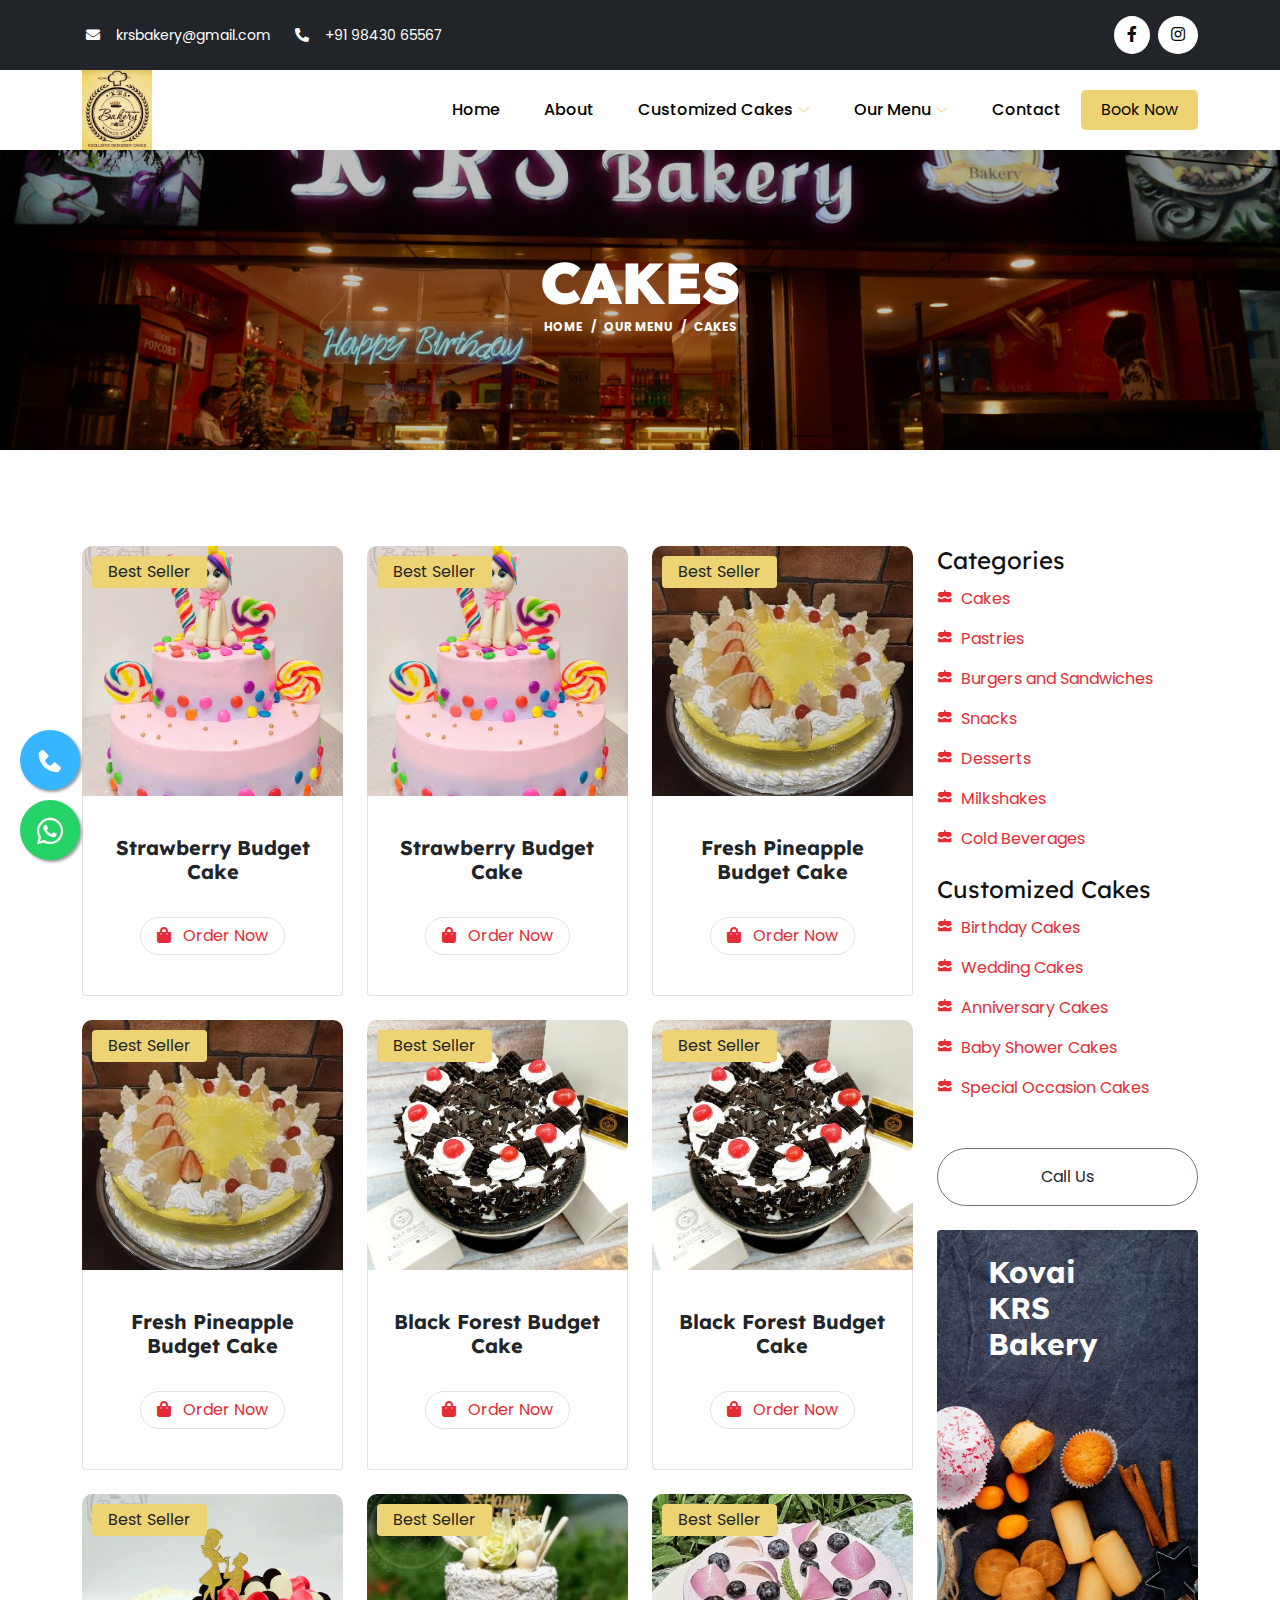
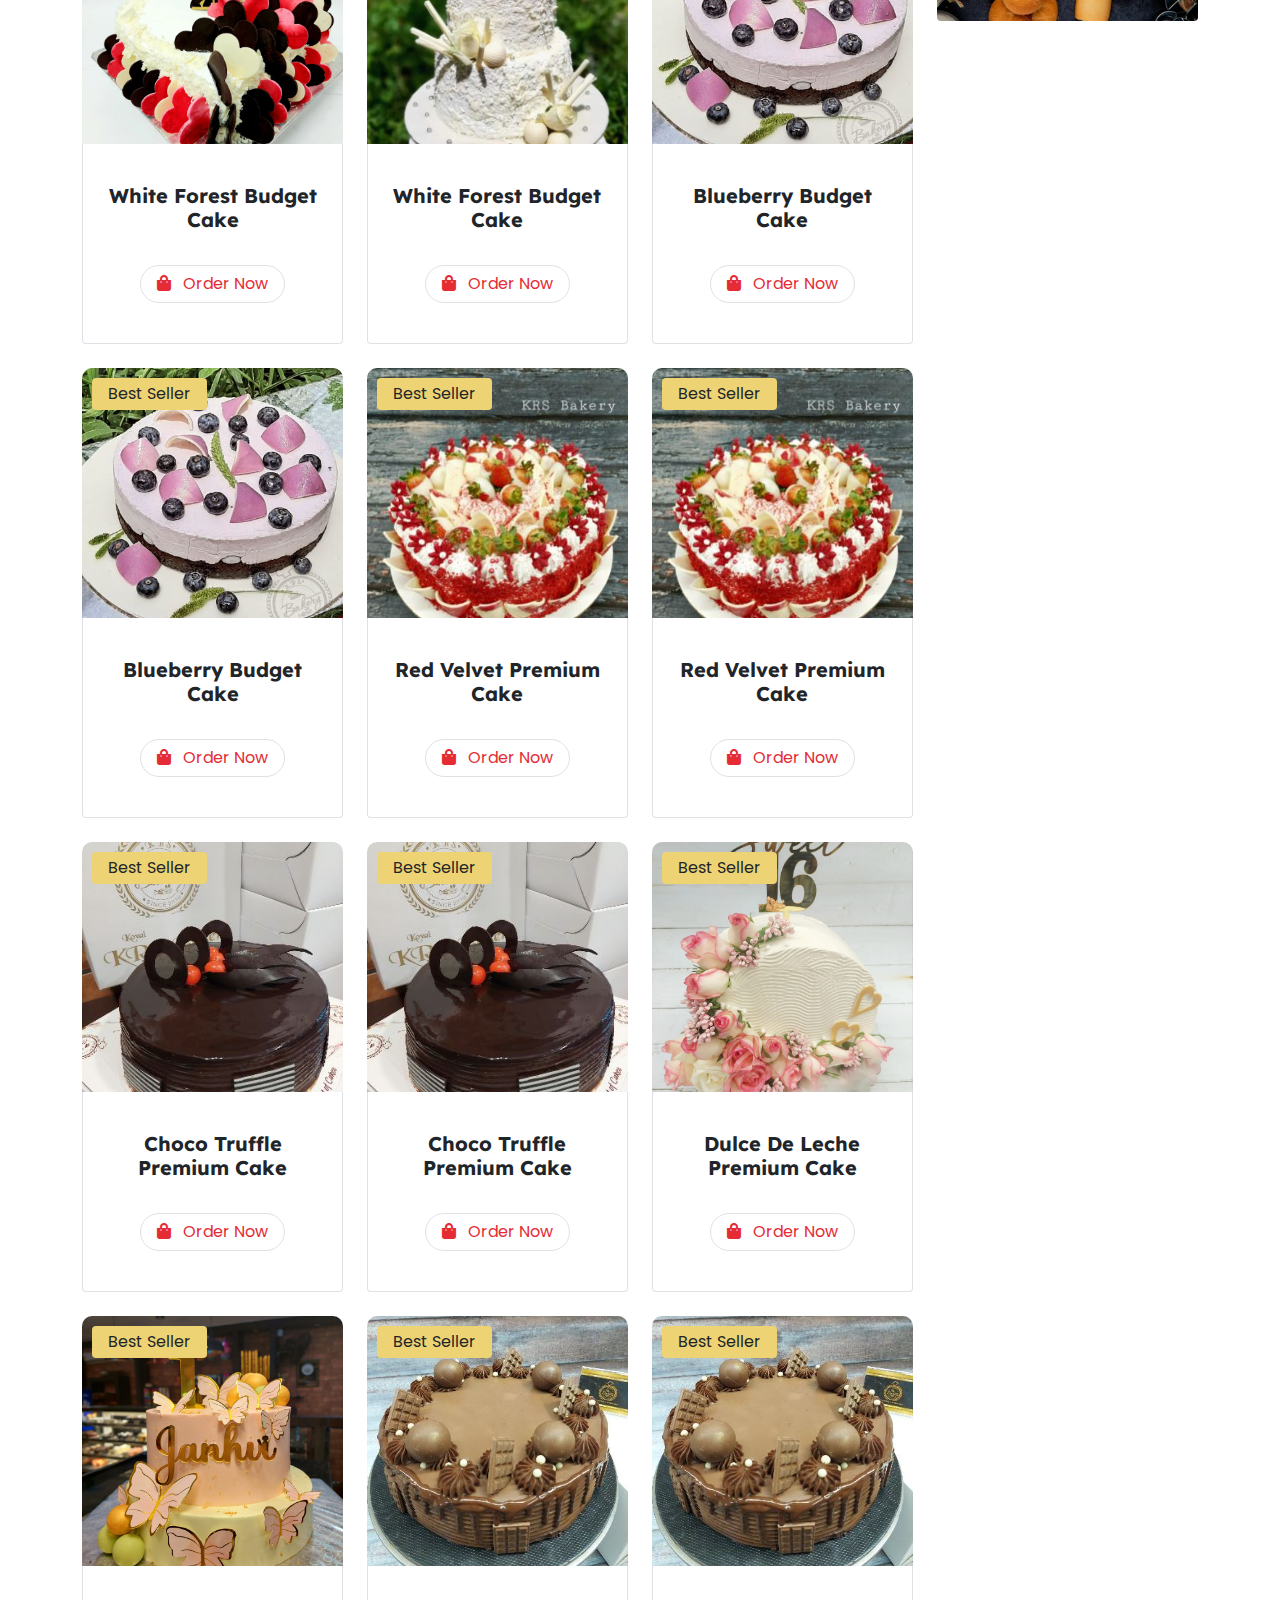
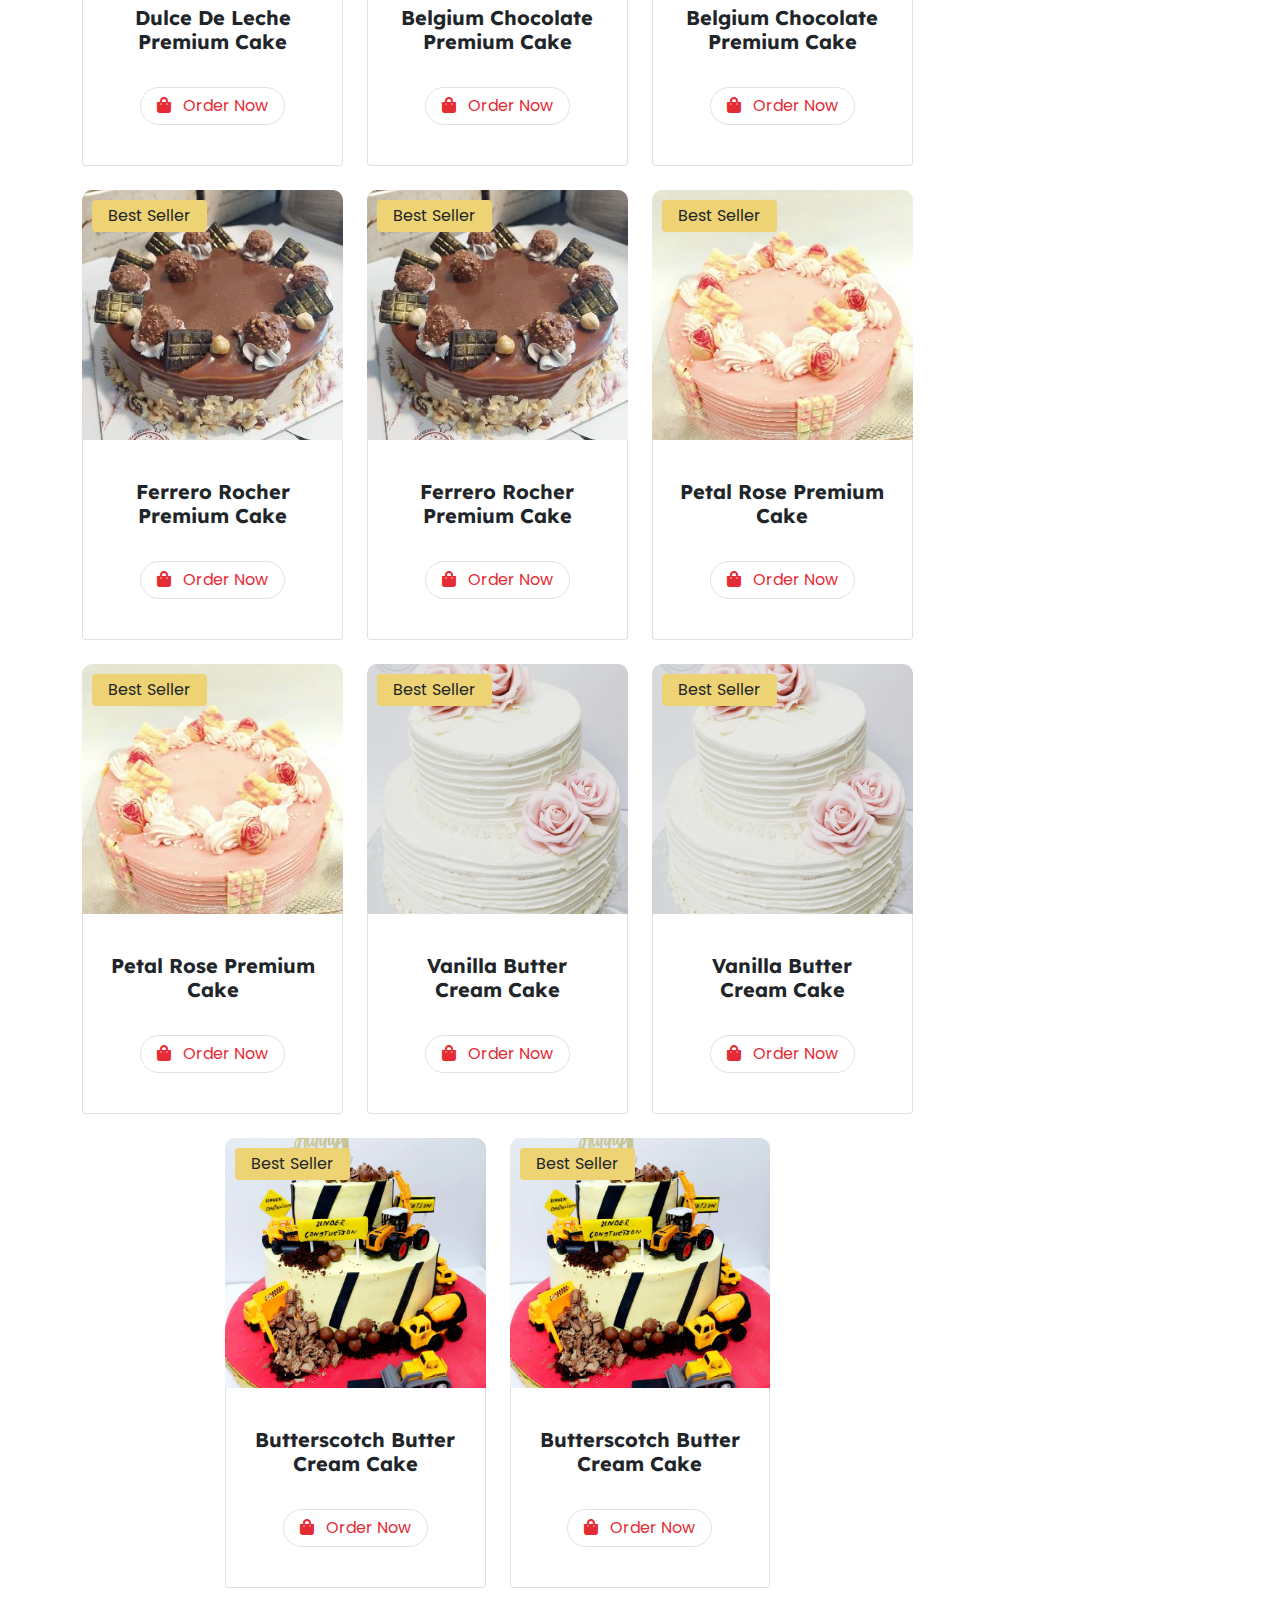
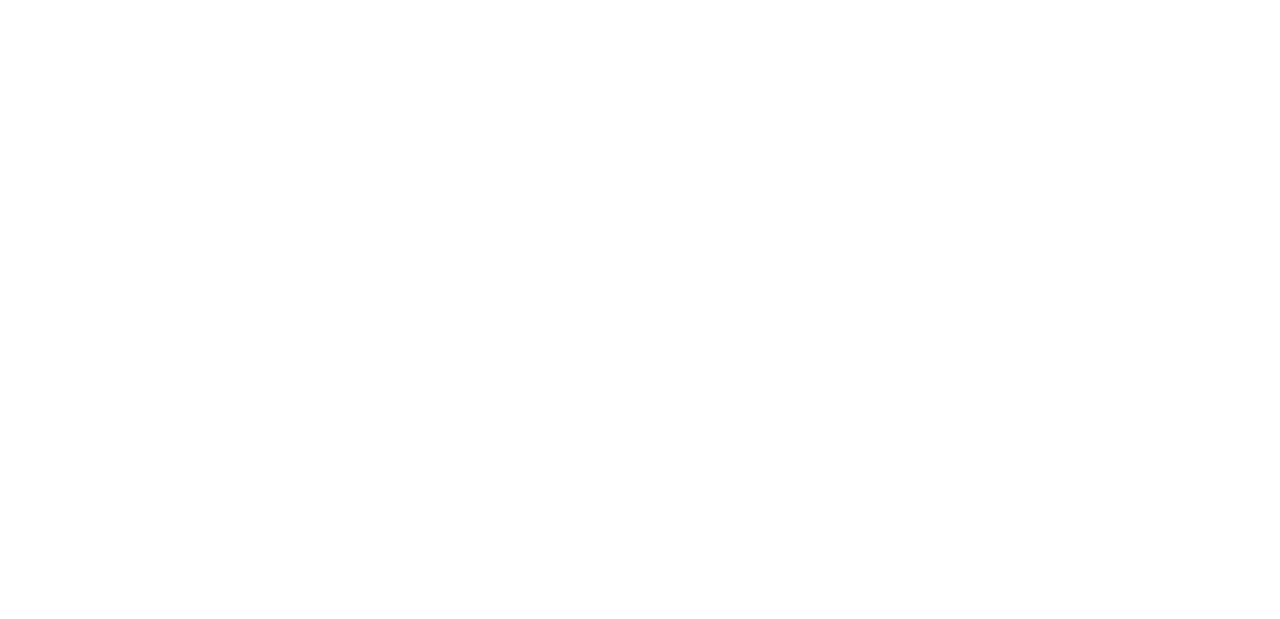
<file: cakes.html>
<!DOCTYPE html>
<html lang="en" dir="ltr">

<head>
    <!-- Required meta tags -->
    <meta charset="utf-8">
    <meta name="viewport" content="width=device-width, initial-scale=1">

    <meta name="description" content="Welcome to Kovai KRS Bakery! We offer a wide range of delicious cakes for all occasions. From classic flavors to custom designs, our cakes are baked fresh with love. Order now for delivery or pickup.">
    <meta name="keywords" content="cakes, bakery, Kovai KRS Bakery, birthday cakes, wedding cakes, custom cakes, celebration cakes, dessert, baked goods">
   
    <!-- Twitter Meta Tags -->
    <meta name="twitter:card" content="summary_large_image">
    <meta name="twitter:site" content="@Kovai KRS Bakery">
    <meta name="twitter:title" content="Kovai KRS Bakery">
    <meta name="twitter:description" content="Your destination for delicious baked goods in Kovaikrs.">
    <meta name="twitter:image" content="URL_TO_IMAGE">

    <!-- Open Graph Meta Tags -->
    <meta property="og:title" content="Kovai KRS Bakery">
    <meta property="og:description" content="Your destination for delicious baked goods in Kovaikrs.">
    <meta property="og:image" content="URL_TO_IMAGE">
    <meta property="og:url" content="URL_TO_YOUR_WEBSITE">
    <meta property="og:type" content="website">
    <meta property="og:site_name" content="Kovai KRS Bakery">


    <!-- Favicon -->
    <link rel="icon" type="image/x-icon" href="img/image/favicon.jpg">

    <!-- Google Web Fonts -->
    <link rel="preconnect" href="https://fonts.googleapis.com">
    <link rel="preconnect" href="https://fonts.gstatic.com" crossorigin>
    <link href="https://fonts.googleapis.com/css2?family=Montserrat:wght@400;500&family=Roboto:wght@500;700&display=swap" rel="stylesheet">
    <link rel="stylesheet" href="https://fonts.googleapis.com/css?family=Sofia|Lato|Lexend">

    <!-- Icon Font Stylesheet -->
    <link rel="stylesheet" href="https://cdnjs.cloudflare.com/ajax/libs/font-awesome/5.10.0/css/all.min.css">
    <link rel="stylesheet" href="https://cdn.jsdelivr.net/npm/bootstrap-icons@1.4.1/font/bootstrap-icons.css">
    <link rel='stylesheet' href='https://unpkg.com/boxicons@2.1.1/css/boxicons.min.css'>

    <!-- Assets -->
    <link rel="stylesheet" href="css/bootstrap.min.css">
    <link rel="stylesheet" href="assets/animate/animate.min.css">
    <link rel="stylesheet" href="assets/owlcarousel/assets/owl.carousel.min.css">
    <link rel="stylesheet" href="assets/slick/slick.css">
    <link rel="stylesheet" href="assets/slick/slick-theme.css">
    <link rel="stylesheet" href="assets/fancybox/jquery.fancybox.min.css">
    <link rel="stylesheet" href="assets/aos/aos.css">

    <!-- Main CSS -->
    <link rel="stylesheet" href="css/main.css">
    <link rel="stylesheet" href="css/style.css">

    <title>CAKES - Kovai KRS Bakery</title>
</head>

<body data-bs-spy="scroll" data-bs-target=".navbar" data-bs-offset="70">

    <!-- Spinner Start -->
    <div id="spinner" class="show bg-white position-fixed translate-middle w-100 vh-100 top-50 start-50 d-flex align-items-center justify-content-center">
        <div class="spinner-border" role="status" style="width: 3rem; height: 3rem;"></div>
    </div>
    <!-- Spinner End -->


    <!-- Topbar Start -->
    <div class="container-fluid bg-dark text-white d-none d-lg-flex topbar">
        <div class="container py-3">
            <div class="d-flex align-items-center">
                <small class="ms-1"><i class="fa fa-envelope me-3"></i><a href="mailto:krsbakery@gmail.com" style="color: white;">krsbakery@gmail.com</a></small>
                <small class="ms-4"><i class="fa fa-phone-alt me-3"></i><a href="tel:9843065567" style="color: white;">+91 98430 65567</a></small>
                <div class="ms-auto d-flex align-items-center">
                    <div class="ms-3 d-flex icons">
                        <a class="btn btn-sm-square btn-light rounded-circle ms-2" href="https://www.facebook.com/Kovaikrsbakery/" target="_blank"><i class="fab fa-facebook-f"></i></a>
                        <a class="btn btn-sm-square btn-light rounded-circle ms-2" href="https://www.instagram.com/kovaikrsbakery_Cafe/?fbclid=IwAR3kAcokjD2tUyKXKA3lb8CYMRSa4kd89tRUgijAXA7vuMQEYRpwDJ4PLMg" target="_blank"><i class="fab fa-instagram"></i></a>
                        <!-- <a class="btn btn-sm-square btn-light rounded-circle ms-2" href="" target="_blank"><i class="fab fa-twitter"></i></a>
                        <a class="btn btn-sm-square btn-light rounded-circle ms-2" href="" target="_blank"><i class="fab fa-youtube"></i></a> -->
                    </div>
                </div>
            </div>
        </div>
    </div>
    <!-- Topbar End -->


    <!-- Main Header Start -->
    <div class="sticky-top">
        <div class="main-header-area" style="height: 80px;">
            <div class="classy-nav-container breakpoint-off">
                <div class="container">
                    <nav class="classy-navbar justify-content-between" id="robertoNav">

                        <a class="nav-brand" href="index.html"><img src="img/image/logo.jpg" alt=""></a>

                        <div class="classy-navbar-toggler">
                            <span class="navbarToggler"><span></span><span></span><span></span></span>
                        </div>

                        <div class="classy-menu">
                            <div class="classycloseIcon">
                                <div class="cross-wrap"><span class="top"></span><span class="bottom"></span></div>
                            </div>
                            <div class="classynav">
                                <ul id="nav">
                                    <li><a href="index.html">Home</a></li>
                                    <li><a href="index.html#about">About</a></li>
                                    <li><a href="index.html#cakes">Customized Cakes</a>
                                        <ul class="dropdown dropdown-laptop">
                                            <li><a href="birthday-cakes.html">Birthday Cakes</a></li>
                                            <li><a href="wedding-cakes.html">Wedding Cakes</a></li>
                                            <li><a href="anniversary-cakes.html">Anniversary Cakes</a></li>
                                            <li><a href="baby-shower-cakes.html">Baby Shower Cakes</a></li>
                                            <li><a href="special-occasion-cakes.html">Special Occasion Cakes</a></li>
                                        </ul>
                                    </li>
                                    <li><a href="index.html#menu">Our Menu</a>
                                        <ul class="dropdown dropdown-laptop">
                                            <li><a href="cakes.html">Cakes</a></li>
                                            <li><a href="pastries.html">Pastries</a></li>
                                            <li><a href="burgers-and-sandwiches.html">Burgers and Sandwiches</a></li>
                                            <li><a href="snacks.html">Snacks</a></li>
                                            <li><a href="desserts.html">Desserts</a></li>
                                            <li><a href="milkshakes.html">Milkshakes</a></li>
                                            <li><a href="cold-beverages.html">Cold Beverages</a></li>
                                        </ul>
                                    </li>
                                    <li><a href="index.html#contact">Contact</a></li>
                                </ul>

                                <!-- Book Now -->
                                <div class="book-now-btn ml-3 ml-lg-5">
                                    <a href="#" data-bs-toggle="modal" data-bs-target="#exampleModal">Book Now</a>
                                </div>

                            </div>
                            <!-- Nav End -->
                        </div>
                    </nav>
                </div>
            </div>
        </div>
    </div>
    <!-- Header Area End -->


    <!--PATH-->
    <div id="banner-area" class="banner-area">
        <div class="banner-text">
            <div class="container">
                <div class="row">
                    <div class="col-lg-12">
                        <div class="banner-heading">
                        <h1 class="banner-title">Cakes</h1>
                        <nav aria-label="breadcrumb">
                            <ol class="breadcrumb justify-content-center">
                                <li class="breadcrumb-item"><a href="index.html">Home</a></li>
                                <li class="breadcrumb-item"><a href="#menu">Our Menu</a></li>
                                <li class="breadcrumb-item active" aria-current="page">Cakes</li>
                            </ol>
                        </nav>
                        </div>
                    </div>
                </div>
            </div>
        </div>
    </div>


    <!-- Fruits Shop Start-->
    <div class="container-fluid fruite py-5">
        <div class="container py-5">
            <div class="row g-4">
                <div class="col-lg-12">
                    <div class="row g-4">
                        <div class="col-lg-9">
                            <div class="row g-4 justify-content-center">
                                <div class="col-md-6 col-lg-6 col-xl-4">
                                    <div class="rounded position-relative fruite-item">
                                        <div class="fruite-img">
                                            <img src="imgs/fresh-strawberry.jpg" class="img-fluid w-100 rounded-top" alt="">
                                        </div>
                                        <div class="text-dark background-brand px-3 py-1 rounded position-absolute" style="top: 10px; left: 10px;">Best Seller</div>
                                        <div class="name-details p-4 border border-top-0 rounded-bottom">
                                            <h4 class="text-dark fs-5 fw-bold">Strawberry Budget Cake</h4>
                                            <!-- <p class="fs-5 fw-bold clr-red"><span>Starts From</span> 500 ₹</p> -->
                                            <a href="https://api.whatsapp.com/send?phone=9843065567&text=I'd like to Order a Strawberry Budget Cake." target="_blank" class="btn border rounded-pill px-3 clr-red"><i class="fa fa-shopping-bag me-2 clr-red"></i> Order Now</a>
                                        </div>
                                    </div>
                                </div>
                                <div class="col-md-6 col-lg-6 col-xl-4">
                                    <div class="rounded position-relative fruite-item">
                                        <div class="fruite-img">
                                            <img src="imgs/fresh-strawberry.jpg" class="img-fluid w-100 rounded-top" alt="">
                                        </div>
                                        <div class="text-dark background-brand px-3 py-1 rounded position-absolute" style="top: 10px; left: 10px;">Best Seller</div>
                                        <div class="name-details p-4 border border-top-0 rounded-bottom">
                                            <h4 class="text-dark fs-5 fw-bold">Strawberry Budget Cake</h4>
                                            <!-- <p class="fs-5 fw-bold clr-red"><span>Starts From</span> 900 ₹</p> -->
                                            <a href="https://api.whatsapp.com/send?phone=9843065567&text=I'd like to Order a Strawberry Budget Cake." target="_blank" class="btn border rounded-pill px-3 clr-red"><i class="fa fa-shopping-bag me-2 clr-red"></i> Order Now</a>
                                        </div>
                                    </div>
                                </div>
                                <div class="col-md-6 col-lg-6 col-xl-4">
                                    <div class="rounded position-relative fruite-item">
                                        <div class="fruite-img">
                                            <img src="imgs/fresh-pinapple.JPG" class="img-fluid w-100 rounded-top" alt="">
                                        </div>
                                        <div class="text-dark background-brand px-3 py-1 rounded position-absolute" style="top: 10px; left: 10px;">Best Seller</div>
                                        <div class="name-details p-4 border border-top-0 rounded-bottom">
                                            <h4 class="text-dark fs-5 fw-bold">Fresh Pineapple Budget Cake</h4>
                                            <!-- <p class="fs-5 fw-bold clr-red"><span>Starts From</span> 1000 ₹</p> -->
                                            <a href="https://api.whatsapp.com/send?phone=9843065567&text=I'd like to Order a Fresh Pineapple Budget Cake." target="_blank" class="btn border rounded-pill px-3 clr-red"><i class="fa fa-shopping-bag me-2 clr-red"></i> Order Now</a>
                                        </div>
                                    </div>
                                </div>
                                <div class="col-md-6 col-lg-6 col-xl-4">
                                    <div class="rounded position-relative fruite-item">
                                        <div class="fruite-img">
                                            <img src="imgs/fresh-pinapple.JPG" class="img-fluid w-100 rounded-top" alt="">
                                        </div>
                                        <div class="text-dark background-brand px-3 py-1 rounded position-absolute" style="top: 10px; left: 10px;">Best Seller</div>
                                        <div class="name-details p-4 border border-top-0 rounded-bottom">
                                            <h4 class="text-dark fs-5 fw-bold">Fresh Pineapple Budget Cake</h4>
                                            <!-- <p class="fs-5 fw-bold clr-red"><span>Starts From</span> 1900 ₹</p> -->
                                            <a href="https://api.whatsapp.com/send?phone=9843065567&text=I'd like to Order a Fresh Pineapple Budget Cake." target="_blank" class="btn border rounded-pill px-3 clr-red"><i class="fa fa-shopping-bag me-2 clr-red"></i> Order Now</a>
                                        </div>
                                    </div>
                                </div>
                                <div class="col-md-6 col-lg-6 col-xl-4">
                                    <div class="rounded position-relative fruite-item">
                                        <div class="fruite-img">
                                            <img src="imgs/black-forest.JPG" class="img-fluid w-100 rounded-top" alt="">
                                        </div>
                                        <div class="text-dark background-brand px-3 py-1 rounded position-absolute" style="top: 10px; left: 10px;">Best Seller</div>
                                        <div class="name-details p-4 border border-top-0 rounded-bottom">
                                            <h4 class="text-dark fs-5 fw-bold">Black Forest Budget Cake</h4>
                                            <!-- <p class="fs-5 fw-bold clr-red"><span>Starts From</span> 850 ₹</p> -->
                                            <a href="https://api.whatsapp.com/send?phone=9843065567&text=I'd like to Order a Black Forest Budget Cake." target="_blank" class="btn border rounded-pill px-3 clr-red"><i class="fa fa-shopping-bag me-2 clr-red"></i> Order Now</a>
                                        </div>
                                    </div>
                                </div>
                                <div class="col-md-6 col-lg-6 col-xl-4">
                                    <div class="rounded position-relative fruite-item">
                                        <div class="fruite-img">
                                            <img src="imgs/black-forest.JPG" class="img-fluid w-100 rounded-top" alt="">
                                        </div>
                                        <div class="text-dark background-brand px-3 py-1 rounded position-absolute" style="top: 10px; left: 10px;">Best Seller</div>
                                        <div class="name-details p-4 border border-top-0 rounded-bottom">
                                            <h4 class="text-dark fs-5 fw-bold">Black Forest Budget Cake</h4>
                                            <!-- <p class="fs-5 fw-bold clr-red"><span>Starts From</span> 1100 ₹</p> -->
                                            <a href="https://api.whatsapp.com/send?phone=9843065567&text=I'd like to Order a Black Forest Budget Cake." target="_blank" class="btn border rounded-pill px-3 clr-red"><i class="fa fa-shopping-bag me-2 clr-red"></i> Order Now</a>
                                        </div>
                                    </div>
                                </div>
                                <div class="col-md-6 col-lg-6 col-xl-4">
                                    <div class="rounded position-relative fruite-item">
                                        <div class="fruite-img">
                                            <img src="imgs/white-forest1.jpg" class="img-fluid w-100 rounded-top" alt="">
                                        </div>
                                        <div class="text-dark background-brand px-3 py-1 rounded position-absolute" style="top: 10px; left: 10px;">Best Seller</div>
                                        <div class="name-details p-4 border border-top-0 rounded-bottom">
                                            <h4 class="text-dark fs-5 fw-bold">White Forest Budget Cake</h4>
                                            <!-- <p class="fs-5 fw-bold clr-red"><span>Starts From</span> 650 ₹</p> -->
                                            <a href="https://api.whatsapp.com/send?phone=9843065567&text=I'd like to Order a White Forest Budget Cake." target="_blank" class="btn border rounded-pill px-3 clr-red"><i class="fa fa-shopping-bag me-2 clr-red"></i> Order Now</a>
                                        </div>
                                    </div>
                                </div>
                                <div class="col-md-6 col-lg-6 col-xl-4">
                                    <div class="rounded position-relative fruite-item">
                                        <div class="fruite-img">
                                            <img src="imgs/white-forest.jpg" class="img-fluid w-100 rounded-top" alt="">
                                        </div>
                                        <div class="text-dark background-brand px-3 py-1 rounded position-absolute" style="top: 10px; left: 10px;">Best Seller</div>
                                        <div class="name-details p-4 border border-top-0 rounded-bottom">
                                            <h4 class="text-dark fs-5 fw-bold">White Forest Budget Cake</h4>
                                            <!-- <p class="fs-5 fw-bold clr-red"><span>Starts From</span> 1200 ₹</p> -->
                                            <a href="https://api.whatsapp.com/send?phone=9843065567&text=I'd like to Order a White Forest Budget Cake." target="_blank" class="btn border rounded-pill px-3 clr-red"><i class="fa fa-shopping-bag me-2 clr-red"></i> Order Now</a>
                                        </div>
                                    </div>
                                </div>
                                <!-- <div class="col-md-6 col-lg-6 col-xl-4">
                                    <div class="rounded position-relative fruite-item">
                                        <div class="fruite-img">
                                            <img src="imgs/img75.avif" class="img-fluid w-100 rounded-top" alt="">
                                        </div>
                                        <div class="text-dark background-brand px-3 py-1 rounded position-absolute" style="top: 10px; left: 10px;">Best Seller</div>
                                        <div class="name-details p-4 border border-top-0 rounded-bottom">
                                            <h4 class="text-dark fs-5 fw-bold">German Forest Budget Cake [500 grams]</h4>
                                            <p class="fs-5 fw-bold clr-red"><span>Starts From</span> 650 ₹</p>
                                            <a href="https://api.whatsapp.com/send?phone=9843065567&text=I'd like to Order a German Forest Budget Cake [500 grams]." target="_blank" class="btn border rounded-pill px-3 clr-red"><i class="fa fa-shopping-bag me-2 clr-red"></i> Order Now</a>
                                        </div>
                                    </div>
                                </div>
                                <div class="col-md-6 col-lg-6 col-xl-4">
                                    <div class="rounded position-relative fruite-item">
                                        <div class="fruite-img">
                                            <img src="imgs/img76.webp" class="img-fluid w-100 rounded-top" alt="">
                                        </div>
                                        <div class="text-dark background-brand px-3 py-1 rounded position-absolute" style="top: 10px; left: 10px;">Best Seller</div>
                                        <div class="name-details p-4 border border-top-0 rounded-bottom">
                                            <h4 class="text-dark fs-5 fw-bold">German Forest Budget Cake [1 kg]</h4>
                                            <p class="fs-5 fw-bold clr-red"><span>Starts From</span> 1200 ₹</p>
                                            <a href="https://api.whatsapp.com/send?phone=9843065567&text=I'd like to Order a German Forest Budget Cake [1 kg]." target="_blank" class="btn border rounded-pill px-3 clr-red"><i class="fa fa-shopping-bag me-2 clr-red"></i> Order Now</a>
                                        </div>
                                    </div>
                                </div> -->
                                <!-- <div class="col-md-6 col-lg-6 col-xl-4">
                                    <div class="rounded position-relative fruite-item">
                                        <div class="fruite-img">
                                            <img src="imgs/img77.jpg" class="img-fluid w-100 rounded-top" alt="">
                                        </div>
                                        <div class="text-dark background-brand px-3 py-1 rounded position-absolute" style="top: 10px; left: 10px;">Best Seller</div>
                                        <div class="name-details p-4 border border-top-0 rounded-bottom">
                                            <h4 class="text-dark fs-5 fw-bold">Caramel Scotch Budget Cake [500 grams]</h4>
                                            <p class="fs-5 fw-bold clr-red"><span>Starts From</span> 650 ₹</p>
                                            <a href="https://api.whatsapp.com/send?phone=9843065567&text=I'd like to Order a Caramel Scotch Budget Cake [500 grams]." target="_blank" class="btn border rounded-pill px-3 clr-red"><i class="fa fa-shopping-bag me-2 clr-red"></i> Order Now</a>
                                        </div>
                                    </div>
                                </div>
                                <div class="col-md-6 col-lg-6 col-xl-4">
                                    <div class="rounded position-relative fruite-item">
                                        <div class="fruite-img">
                                            <img src="imgs/img78.png" class="img-fluid w-100 rounded-top" alt="">
                                        </div>
                                        <div class="text-dark background-brand px-3 py-1 rounded position-absolute" style="top: 10px; left: 10px;">Best Seller</div>
                                        <div class="name-details p-4 border border-top-0 rounded-bottom">
                                            <h4 class="text-dark fs-5 fw-bold">Caramel Scotch Budget Cake [1 kg]</h4>
                                            <p class="fs-5 fw-bold clr-red"><span>Starts From</span> 1200 ₹</p>
                                            <a href="https://api.whatsapp.com/send?phone=9843065567&text=I'd like to Order a Caramel Scotch Budget Cake [1 kg]." target="_blank" class="btn border rounded-pill px-3 clr-red"><i class="fa fa-shopping-bag me-2 clr-red"></i> Order Now</a>
                                        </div>
                                    </div>
                                </div> -->
                                <div class="col-md-6 col-lg-6 col-xl-4">
                                    <div class="rounded position-relative fruite-item">
                                        <div class="fruite-img">
                                            <img src="imgs/blueberry.JPG" class="img-fluid w-100 rounded-top" alt="">
                                        </div>
                                        <div class="text-dark background-brand px-3 py-1 rounded position-absolute" style="top: 10px; left: 10px;">Best Seller</div>
                                        <div class="name-details p-4 border border-top-0 rounded-bottom">
                                            <h4 class="text-dark fs-5 fw-bold">Blueberry Budget Cake</h4>
                                            <!-- <p class="fs-5 fw-bold clr-red"><span>Starts From</span> 650 ₹</p> -->
                                            <a href="https://api.whatsapp.com/send?phone=9843065567&text=I'd like to Order a Blueberry Budget Cake." target="_blank" class="btn border rounded-pill px-3 clr-red"><i class="fa fa-shopping-bag me-2 clr-red"></i> Order Now</a>
                                        </div>
                                    </div>
                                </div>
                                <div class="col-md-6 col-lg-6 col-xl-4">
                                    <div class="rounded position-relative fruite-item">
                                        <div class="fruite-img">
                                            <img src="imgs/blueberry.JPG" class="img-fluid w-100 rounded-top" alt="">
                                        </div>
                                        <div class="text-dark background-brand px-3 py-1 rounded position-absolute" style="top: 10px; left: 10px;">Best Seller</div>
                                        <div class="name-details p-4 border border-top-0 rounded-bottom">
                                            <h4 class="text-dark fs-5 fw-bold">Blueberry Budget Cake</h4>
                                            <!-- <p class="fs-5 fw-bold clr-red"><span>Starts From</span> 1200 ₹</p> -->
                                            <a href="https://api.whatsapp.com/send?phone=9843065567&text=I'd like to Order a Blueberry Budget Cake." target="_blank" class="btn border rounded-pill px-3 clr-red"><i class="fa fa-shopping-bag me-2 clr-red"></i> Order Now</a>
                                        </div>
                                    </div>
                                </div>
                                <div class="col-md-6 col-lg-6 col-xl-4">
                                    <div class="rounded position-relative fruite-item">
                                        <div class="fruite-img">
                                            <img src="imgs/red-velvet.JPG" class="img-fluid w-100 rounded-top" alt="">
                                        </div>
                                        <div class="text-dark background-brand px-3 py-1 rounded position-absolute" style="top: 10px; left: 10px;">Best Seller</div>
                                        <div class="name-details p-4 border border-top-0 rounded-bottom">
                                            <h4 class="text-dark fs-5 fw-bold">Red Velvet Premium Cake</h4>
                                            <!-- <p class="fs-5 fw-bold clr-red"><span>Starts From</span> 780 ₹</p> -->
                                            <a href="https://api.whatsapp.com/send?phone=9843065567&text=I'd like to Order a Red Velvet Premium Cake." target="_blank" class="btn border rounded-pill px-3 clr-red"><i class="fa fa-shopping-bag me-2 clr-red"></i> Order Now</a>
                                        </div>
                                    </div>
                                </div>
                                <div class="col-md-6 col-lg-6 col-xl-4">
                                    <div class="rounded position-relative fruite-item">
                                        <div class="fruite-img">
                                            <img src="imgs/red-velvet.JPG" class="img-fluid w-100 rounded-top" alt="">
                                        </div>
                                        <div class="text-dark background-brand px-3 py-1 rounded position-absolute" style="top: 10px; left: 10px;">Best Seller</div>
                                        <div class="name-details p-4 border border-top-0 rounded-bottom">
                                            <h4 class="text-dark fs-5 fw-bold">Red Velvet Premium Cake</h4>
                                            <!-- <p class="fs-5 fw-bold clr-red"><span>Starts From</span> 1500 ₹</p> -->
                                            <a href="https://api.whatsapp.com/send?phone=9843065567&text=I'd like to Order a Red Velvet Premium Cake." target="_blank" class="btn border rounded-pill px-3 clr-red"><i class="fa fa-shopping-bag me-2 clr-red"></i> Order Now</a>
                                        </div>
                                    </div>
                                </div>
                                <div class="col-md-6 col-lg-6 col-xl-4">
                                    <div class="rounded position-relative fruite-item">
                                        <div class="fruite-img">
                                            <img src="imgs/choco-truffle.JPG" class="img-fluid w-100 rounded-top" alt="">
                                        </div>
                                        <div class="text-dark background-brand px-3 py-1 rounded position-absolute" style="top: 10px; left: 10px;">Best Seller</div>
                                        <div class="name-details p-4 border border-top-0 rounded-bottom">
                                            <h4 class="text-dark fs-5 fw-bold">Choco Truffle Premium Cake</h4>
                                            <!-- <p class="fs-5 fw-bold clr-red"><span>Starts From</span> 750 ₹</p> -->
                                            <a href="https://api.whatsapp.com/send?phone=9843065567&text=I'd like to Order a Choco Truffle Premium Cake." target="_blank" class="btn border rounded-pill px-3 clr-red"><i class="fa fa-shopping-bag me-2 clr-red"></i> Order Now</a>
                                        </div>
                                    </div>
                                </div>
                                <div class="col-md-6 col-lg-6 col-xl-4">
                                    <div class="rounded position-relative fruite-item">
                                        <div class="fruite-img">
                                            <img src="imgs/choco-truffle.JPG" class="img-fluid w-100 rounded-top" alt="">
                                        </div>
                                        <div class="text-dark background-brand px-3 py-1 rounded position-absolute" style="top: 10px; left: 10px;">Best Seller</div>
                                        <div class="name-details p-4 border border-top-0 rounded-bottom">
                                            <h4 class="text-dark fs-5 fw-bold">Choco Truffle Premium Cake</h4>
                                            <!-- <p class="fs-5 fw-bold clr-red"><span>Starts From</span> 1500 ₹</p> -->
                                            <a href="https://api.whatsapp.com/send?phone=9843065567&text=I'd like to Order a Choco Truffle Premium Cake." target="_blank" class="btn border rounded-pill px-3 clr-red"><i class="fa fa-shopping-bag me-2 clr-red"></i> Order Now</a>
                                        </div>
                                    </div>
                                </div>
                                <div class="col-md-6 col-lg-6 col-xl-4">
                                    <div class="rounded position-relative fruite-item">
                                        <div class="fruite-img">
                                            <img src="imgs/dulce-de-leche.jpg" class="img-fluid w-100 rounded-top" alt="">
                                        </div>
                                        <div class="text-dark background-brand px-3 py-1 rounded position-absolute" style="top: 10px; left: 10px;">Best Seller</div>
                                        <div class="name-details p-4 border border-top-0 rounded-bottom">
                                            <h4 class="text-dark fs-5 fw-bold">Dulce De Leche Premium Cake</h4>
                                            <!-- <p class="fs-5 fw-bold clr-red"><span>Starts From</span> 845 ₹</p> -->
                                            <a href="https://api.whatsapp.com/send?phone=9843065567&text=I'd like to Order a Dulce De Leche Premium Cake." target="_blank" class="btn border rounded-pill px-3 clr-red"><i class="fa fa-shopping-bag me-2 clr-red"></i> Order Now</a>
                                        </div>
                                    </div>
                                </div>
                                <div class="col-md-6 col-lg-6 col-xl-4">
                                    <div class="rounded position-relative fruite-item">
                                        <div class="fruite-img">
                                            <img src="imgs/dulce-de-leche1.jpg" class="img-fluid w-100 rounded-top" alt="">
                                        </div>
                                        <div class="text-dark background-brand px-3 py-1 rounded position-absolute" style="top: 10px; left: 10px;">Best Seller</div>
                                        <div class="name-details p-4 border border-top-0 rounded-bottom">
                                            <h4 class="text-dark fs-5 fw-bold">Dulce De Leche Premium Cake</h4>
                                            <!-- <p class="fs-5 fw-bold clr-red"><span>Starts From</span> 1600 ₹</p> -->
                                            <a href="https://api.whatsapp.com/send?phone=9843065567&text=I'd like to Order a Dulce De Leche Premium Cake." target="_blank" class="btn border rounded-pill px-3 clr-red"><i class="fa fa-shopping-bag me-2 clr-red"></i> Order Now</a>
                                        </div>
                                    </div>
                                </div>
                                <div class="col-md-6 col-lg-6 col-xl-4">
                                    <div class="rounded position-relative fruite-item">
                                        <div class="fruite-img">
                                            <img src="imgs/belgium.JPG" class="img-fluid w-100 rounded-top" alt="">
                                        </div>
                                        <div class="text-dark background-brand px-3 py-1 rounded position-absolute" style="top: 10px; left: 10px;">Best Seller</div>
                                        <div class="name-details p-4 border border-top-0 rounded-bottom">
                                            <h4 class="text-dark fs-5 fw-bold">Belgium Chocolate Premium Cake</h4>
                                            <!-- <p class="fs-5 fw-bold clr-red"><span>Starts From</span> 1000 ₹</p> -->
                                            <a href="https://api.whatsapp.com/send?phone=9843065567&text=I'd like to Order a Belgium Chocolate Premium Cake." target="_blank" class="btn border rounded-pill px-3 clr-red"><i class="fa fa-shopping-bag me-2 clr-red"></i> Order Now</a>
                                        </div>
                                    </div>
                                </div>
                                <div class="col-md-6 col-lg-6 col-xl-4">
                                    <div class="rounded position-relative fruite-item">
                                        <div class="fruite-img">
                                            <img src="imgs/belgium.JPG" class="img-fluid w-100 rounded-top" alt="">
                                        </div>
                                        <div class="text-dark background-brand px-3 py-1 rounded position-absolute" style="top: 10px; left: 10px;">Best Seller</div>
                                        <div class="name-details p-4 border border-top-0 rounded-bottom">
                                            <h4 class="text-dark fs-5 fw-bold">Belgium Chocolate Premium Cake</h4>
                                            <!-- <p class="fs-5 fw-bold clr-red"><span>Starts From</span> 1900 ₹</p> -->
                                            <a href="https://api.whatsapp.com/send?phone=9843065567&text=I'd like to Order a Belgium Chocolate Premium Cake." target="_blank" class="btn border rounded-pill px-3 clr-red"><i class="fa fa-shopping-bag me-2 clr-red"></i> Order Now</a>
                                        </div>
                                    </div>
                                </div>
                                <div class="col-md-6 col-lg-6 col-xl-4">
                                    <div class="rounded position-relative fruite-item">
                                        <div class="fruite-img">
                                            <img src="imgs/ferriro-rich.JPG" class="img-fluid w-100 rounded-top" alt="">
                                        </div>
                                        <div class="text-dark background-brand px-3 py-1 rounded position-absolute" style="top: 10px; left: 10px;">Best Seller</div>
                                        <div class="name-details p-4 border border-top-0 rounded-bottom">
                                            <h4 class="text-dark fs-5 fw-bold">Ferrero Rocher Premium Cake</h4>
                                            <!-- <p class="fs-5 fw-bold clr-red"><span>Starts From</span> 1040 ₹</p> -->
                                            <a href="https://api.whatsapp.com/send?phone=9843065567&text=I'd like to Order a Ferrero Rocher Premium Cake." target="_blank" class="btn border rounded-pill px-3 clr-red"><i class="fa fa-shopping-bag me-2 clr-red"></i> Order Now</a>
                                        </div>
                                    </div>
                                </div>
                                <div class="col-md-6 col-lg-6 col-xl-4">
                                    <div class="rounded position-relative fruite-item">
                                        <div class="fruite-img">
                                            <img src="imgs/ferriro-rich.JPG" class="img-fluid w-100 rounded-top" alt="">
                                        </div>
                                        <div class="text-dark background-brand px-3 py-1 rounded position-absolute" style="top: 10px; left: 10px;">Best Seller</div>
                                        <div class="name-details p-4 border border-top-0 rounded-bottom">
                                            <h4 class="text-dark fs-5 fw-bold">Ferrero Rocher Premium Cake</h4>
                                            <!-- <p class="fs-5 fw-bold clr-red"><span>Starts From</span> 1900 ₹</p> -->
                                            <a href="https://api.whatsapp.com/send?phone=9843065567&text=I'd like to Order a Ferrero Rocher Premium Cake." target="_blank" class="btn border rounded-pill px-3 clr-red"><i class="fa fa-shopping-bag me-2 clr-red"></i> Order Now</a>
                                        </div>
                                    </div>
                                </div>
                                <div class="col-md-6 col-lg-6 col-xl-4">
                                    <div class="rounded position-relative fruite-item">
                                        <div class="fruite-img">
                                            <img src="imgs/petal-rose.JPG" class="img-fluid w-100 rounded-top" alt="">
                                        </div>
                                        <div class="text-dark background-brand px-3 py-1 rounded position-absolute" style="top: 10px; left: 10px;">Best Seller</div>
                                        <div class="name-details p-4 border border-top-0 rounded-bottom">
                                            <h4 class="text-dark fs-5 fw-bold">Petal Rose Premium Cake</h4>
                                            <!-- <p class="fs-5 fw-bold clr-red"><span>Starts From</span> 1040 ₹</p> -->
                                            <a href="https://api.whatsapp.com/send?phone=9843065567&text=I'd like to Order a Petal Rose Premium Cake." target="_blank" class="btn border rounded-pill px-3 clr-red"><i class="fa fa-shopping-bag me-2 clr-red"></i> Order Now</a>
                                        </div>
                                    </div>
                                </div>
                                <div class="col-md-6 col-lg-6 col-xl-4">
                                    <div class="rounded position-relative fruite-item">
                                        <div class="fruite-img">
                                            <img src="imgs/petal-rose.JPG" class="img-fluid w-100 rounded-top" alt="">
                                        </div>
                                        <div class="text-dark background-brand px-3 py-1 rounded position-absolute" style="top: 10px; left: 10px;">Best Seller</div>
                                        <div class="name-details p-4 border border-top-0 rounded-bottom">
                                            <h4 class="text-dark fs-5 fw-bold">Petal Rose Premium Cake</h4>
                                            <!-- <p class="fs-5 fw-bold clr-red"><span>Starts From</span> 1900 ₹</p> -->
                                            <a href="https://api.whatsapp.com/send?phone=9843065567&text=I'd like to Order a Petal Rose Premium Cake." target="_blank" class="btn border rounded-pill px-3 clr-red"><i class="fa fa-shopping-bag me-2 clr-red"></i> Order Now</a>
                                        </div>
                                    </div>
                                </div>
                                <div class="col-md-6 col-lg-6 col-xl-4">
                                    <div class="rounded position-relative fruite-item">
                                        <div class="fruite-img">
                                            <img src="imgs/vennila-buter-cream.jpg" class="img-fluid w-100 rounded-top" alt="">
                                        </div>
                                        <div class="text-dark background-brand px-3 py-1 rounded position-absolute" style="top: 10px; left: 10px;">Best Seller</div>
                                        <div class="name-details p-4 border border-top-0 rounded-bottom">
                                            <h4 class="text-dark fs-5 fw-bold">Vanilla Butter Cream Cake</h4>
                                            <!-- <p class="fs-5 fw-bold clr-red"><span>Starts From</span> 320 ₹</p> -->
                                            <a href="https://api.whatsapp.com/send?phone=9843065567&text=I'd like to Order a Vanilla Butter Cream Cake." target="_blank" class="btn border rounded-pill px-3 clr-red"><i class="fa fa-shopping-bag me-2 clr-red"></i> Order Now</a>
                                        </div>
                                    </div>
                                </div>
                                <div class="col-md-6 col-lg-6 col-xl-4">
                                    <div class="rounded position-relative fruite-item">
                                        <div class="fruite-img">
                                            <img src="imgs/vennila-buter-cream.jpg" class="img-fluid w-100 rounded-top" alt="">
                                        </div>
                                        <div class="text-dark background-brand px-3 py-1 rounded position-absolute" style="top: 10px; left: 10px;">Best Seller</div>
                                        <div class="name-details p-4 border border-top-0 rounded-bottom">
                                            <h4 class="text-dark fs-5 fw-bold">Vanilla Butter Cream Cake</h4>
                                            <!-- <p class="fs-5 fw-bold clr-red"><span>Starts From</span> 650 ₹</p> -->
                                            <a href="https://api.whatsapp.com/send?phone=9843065567&text=I'd like to Order a Vanilla Butter Cream Cake." target="_blank" class="btn border rounded-pill px-3 clr-red"><i class="fa fa-shopping-bag me-2 clr-red"></i> Order Now</a>
                                        </div>
                                    </div>
                                </div>
                                <!-- <div class="col-md-6 col-lg-6 col-xl-4">
                                    <div class="rounded position-relative fruite-item">
                                        <div class="fruite-img">
                                            <img src="imgs/img96.webp" class="img-fluid w-100 rounded-top" alt="">
                                        </div>
                                        <div class="text-dark background-brand px-3 py-1 rounded position-absolute" style="top: 10px; left: 10px;">Best Seller</div>
                                        <div class="name-details p-4 border border-top-0 rounded-bottom">
                                            <h4 class="text-dark fs-5 fw-bold">Strawberry Butter Cream Cake [500 grams]</h4>
                                            <p class="fs-5 fw-bold clr-red"><span>Starts From</span> 320 ₹</p>
                                            <a href="https://api.whatsapp.com/send?phone=9843065567&text=I'd like to Order a Strawberry Butter Cream Cake [500 grams]." target="_blank" class="btn border rounded-pill px-3 clr-red"><i class="fa fa-shopping-bag me-2 clr-red"></i> Order Now</a>
                                        </div>
                                    </div>
                                </div>
                                <div class="col-md-6 col-lg-6 col-xl-4">
                                    <div class="rounded position-relative fruite-item">
                                        <div class="fruite-img">
                                            <img src="imgs/img95.JPG" class="img-fluid w-100 rounded-top" alt="">
                                        </div>
                                        <div class="text-dark background-brand px-3 py-1 rounded position-absolute" style="top: 10px; left: 10px;">Best Seller</div>
                                        <div class="name-details p-4 border border-top-0 rounded-bottom">
                                            <h4 class="text-dark fs-5 fw-bold">Strawberry Butter Cream Cake [1 kg]</h4>
                                            <p class="fs-5 fw-bold clr-red"><span>Starts From</span> 650 ₹</p>
                                            <a href="https://api.whatsapp.com/send?phone=9843065567&text=I'd like to Order a Strawberry Butter Cream Cake [1 kg]." target="_blank" class="btn border rounded-pill px-3 clr-red"><i class="fa fa-shopping-bag me-2 clr-red"></i> Order Now</a>
                                        </div>
                                    </div>
                                </div> -->
                                <div class="col-md-6 col-lg-6 col-xl-4">
                                    <div class="rounded position-relative fruite-item">
                                        <div class="fruite-img">
                                            <img src="imgs/butterscotch.jpg" class="img-fluid w-100 rounded-top" alt="">
                                        </div>
                                        <div class="text-dark background-brand px-3 py-1 rounded position-absolute" style="top: 10px; left: 10px;">Best Seller</div>
                                        <div class="name-details p-4 border border-top-0 rounded-bottom">
                                            <h4 class="text-dark fs-5 fw-bold">Butterscotch Butter Cream Cake</h4>
                                            <!-- <p class="fs-5 fw-bold clr-red"><span>Starts From</span> 390 ₹</p> -->
                                            <a href="https://api.whatsapp.com/send?phone=9843065567&text=I'd like to Order a Butterscotch Butter Cream Cake." target="_blank" class="btn border rounded-pill px-3 clr-red"><i class="fa fa-shopping-bag me-2 clr-red"></i> Order Now</a>
                                        </div>
                                    </div>
                                </div>
                                <div class="col-md-6 col-lg-6 col-xl-4">
                                    <div class="rounded position-relative fruite-item">
                                        <div class="fruite-img">
                                            <img src="imgs/butterscotch.jpg" class="img-fluid w-100 rounded-top" alt="">
                                        </div>
                                        <div class="text-dark background-brand px-3 py-1 rounded position-absolute" style="top: 10px; left: 10px;">Best Seller</div>
                                        <div class="name-details p-4 border border-top-0 rounded-bottom">
                                            <h4 class="text-dark fs-5 fw-bold">Butterscotch Butter Cream Cake</h4>
                                            <!-- <p class="fs-5 fw-bold clr-red"><span>Starts From</span> 750 ₹</p> -->
                                            <a href="https://api.whatsapp.com/send?phone=9843065567&text=I'd like to Order a Butterscotch Butter Cream Cake." target="_blank" class="btn border rounded-pill px-3 clr-red"><i class="fa fa-shopping-bag me-2 clr-red"></i> Order Now</a>
                                        </div>
                                    </div>
                                </div>
                                <!-- <div class="col-md-6 col-lg-6 col-xl-4">
                                    <div class="rounded position-relative fruite-item">
                                        <div class="fruite-img">
                                            <img src="imgs/img100.webp" class="img-fluid w-100 rounded-top" alt="">
                                        </div>
                                        <div class="text-dark background-brand px-3 py-1 rounded position-absolute" style="top: 10px; left: 10px;">Best Seller</div>
                                        <div class="name-details p-4 border border-top-0 rounded-bottom">
                                            <h4 class="text-dark fs-5 fw-bold">Choco Vanilla Butter Cream Cake [500 grams]</h4>
                                            <p class="fs-5 fw-bold clr-red"><span>Starts From</span> 390 ₹</p>
                                            <a href="https://api.whatsapp.com/send?phone=9843065567&text=I'd like to Order a Choco Vanilla Butter Cream Cake [500 grams]." target="_blank" class="btn border rounded-pill px-3 clr-red"><i class="fa fa-shopping-bag me-2 clr-red"></i> Order Now</a>
                                        </div>
                                    </div>
                                </div>
                                <div class="col-md-6 col-lg-6 col-xl-4">
                                    <div class="rounded position-relative fruite-item">
                                        <div class="fruite-img">
                                            <img src="imgs/img99.webp" class="img-fluid w-100 rounded-top" alt="">
                                        </div>
                                        <div class="text-dark background-brand px-3 py-1 rounded position-absolute" style="top: 10px; left: 10px;">Best Seller</div>
                                        <div class="name-details p-4 border border-top-0 rounded-bottom">
                                            <h4 class="text-dark fs-5 fw-bold">Choco Vanilla Butter Cream Cake [1 kg]</h4>
                                            <p class="fs-5 fw-bold clr-red"><span>Starts From</span> 750 ₹</p>
                                            <a href="https://api.whatsapp.com/send?phone=9843065567&text=I'd like to Order a Choco Vanilla Butter Cream Cake [1 kg]." target="_blank" class="btn border rounded-pill px-3 clr-red"><i class="fa fa-shopping-bag me-2 clr-red"></i> Order Now</a>
                                        </div>
                                    </div>
                                </div>
                                <div class="col-md-6 col-lg-6 col-xl-4">
                                    <div class="rounded position-relative fruite-item">
                                        <div class="fruite-img">
                                            <img src="imgs/img102.JPG" class="img-fluid w-100 rounded-top" alt="">
                                        </div>
                                        <div class="text-dark background-brand px-3 py-1 rounded position-absolute" style="top: 10px; left: 10px;">Best Seller</div>
                                        <div class="name-details p-4 border border-top-0 rounded-bottom">
                                            <h4 class="text-dark fs-5 fw-bold">Chocolate Butter Cream Cake [500 grams]</h4>
                                            <p class="fs-5 fw-bold clr-red"><span>Starts From</span> 390 ₹</p>
                                            <a href="https://api.whatsapp.com/send?phone=9843065567&text=I'd like to Order a Chocolate Butter Cream Cake [500 grams]." target="_blank" class="btn border rounded-pill px-3 clr-red"><i class="fa fa-shopping-bag me-2 clr-red"></i> Order Now</a>
                                        </div>
                                    </div>
                                </div>
                                <div class="col-md-6 col-lg-6 col-xl-4">
                                    <div class="rounded position-relative fruite-item">
                                        <div class="fruite-img">
                                            <img src="imgs/img101.JPG" class="img-fluid w-100 rounded-top" alt="">
                                        </div>
                                        <div class="text-dark background-brand px-3 py-1 rounded position-absolute" style="top: 10px; left: 10px;">Best Seller</div>
                                        <div class="name-details p-4 border border-top-0 rounded-bottom">
                                            <h4 class="text-dark fs-5 fw-bold">Chocolate Butter Cream Cake [1 kg]</h4>
                                            <p class="fs-5 fw-bold clr-red"><span>Starts From</span> 750 ₹</p>
                                            <a href="https://api.whatsapp.com/send?phone=9843065567&text=I'd like to Order a Chocolate Butter Cream Cake [1 kg]." target="_blank" class="btn border rounded-pill px-3 clr-red"><i class="fa fa-shopping-bag me-2 clr-red"></i> Order Now</a>
                                        </div>
                                    </div>
                                </div> -->
                                <!-- <div class="col-12">
                                    <div class="pagination d-flex justify-content-center mt-5">
                                        <a href="#" class="rounded">&laquo;</a>
                                        <a href="birthday-cakes.html" class="active rounded">1</a>
                                        <a href="#" class="rounded">2</a>
                                        <a href="#" class="rounded">3</a>
                                        <a href="#" class="rounded">&raquo;</a>
                                    </div>
                                </div> -->
                            </div>
                        </div>
                        <div class="col-lg-3">
                            <div class="row g-4">
                                <div class="col-lg-12">
                                    <div class="mb-3">
                                        <h4 class="mb-1">Categories</h4>
                                        <ul class="list-unstyled fruite-categorie mb-3">
                                            <li>
                                                <div class="d-flex justify-content-between fruite-name">
                                                    <a href="cakes.html"><i class='bx bxs-cake me-2'></i></i>Cakes</a>
                                                </div>
                                            </li>
                                            <li>
                                                <div class="d-flex justify-content-between fruite-name">
                                                    <a href="pastries.html"><i class='bx bxs-cake me-2'></i></i>Pastries</a>
                                                </div>
                                            </li>
                                            <li>
                                                <div class="d-flex justify-content-between fruite-name">
                                                    <a href="burgers-and-sandwiches.html"><i class='bx bxs-cake me-2'></i></i>Burgers and Sandwiches</a>
                                                </div>
                                            </li>
                                            <li>
                                                <div class="d-flex justify-content-between fruite-name">
                                                    <a href="snacks.html"><i class='bx bxs-cake me-2'></i></i>Snacks</a>
                                                </div>
                                            </li>
                                            <li>
                                                <div class="d-flex justify-content-between fruite-name">
                                                    <a href="desserts.html"><i class='bx bxs-cake me-2'></i></i>Desserts</a>
                                                </div>
                                            </li>
                                            <li>
                                                <div class="d-flex justify-content-between fruite-name">
                                                    <a href="milkshakes.html"><i class='bx bxs-cake me-2'></i></i>Milkshakes</a>
                                                </div>
                                            </li>
                                            <li>
                                                <div class="d-flex justify-content-between fruite-name">
                                                    <a href="cold-beverages.html"><i class='bx bxs-cake me-2'></i></i>Cold Beverages</a>
                                                </div>
                                            </li>
                                        </ul>
                                        <h4 class="mb-1">Customized Cakes</h4>
                                        <ul class="list-unstyled fruite-categorie">
                                            <li>
                                                <div class="d-flex justify-content-between fruite-name">
                                                    <a href="birthday-cakes.html"><i class='bx bxs-cake me-2'></i></i>Birthday Cakes</a>
                                                </div>
                                            </li>
                                            <li>
                                                <div class="d-flex justify-content-between fruite-name">
                                                    <a href="wedding-cakes.html"><i class='bx bxs-cake me-2'></i></i>Wedding Cakes</a>
                                                </div>
                                            </li>
                                            <li>
                                                <div class="d-flex justify-content-between fruite-name">
                                                    <a href="anniversary-cakes.html"><i class='bx bxs-cake me-2'></i></i>Anniversary Cakes</a>
                                                </div>
                                            </li>
                                            <li>
                                                <div class="d-flex justify-content-between fruite-name">
                                                    <a href="baby-shower-cakes.html"><i class='bx bxs-cake me-2'></i></i>Baby Shower Cakes</a>
                                                </div>
                                            </li>
                                            <li>
                                                <div class="d-flex justify-content-between fruite-name">
                                                    <a href="special-occasion-cakes.html"><i class='bx bxs-cake me-2'></i></i>Special Occasion Cakes</a>
                                                </div>
                                            </li>
                                        </ul>
                                    </div>
                                </div>
                                <div class="col-lg-12">
                                    <div class="d-flex justify-content-center">
                                        <a href="tel:9843065567" class="btn button_hover border border-secondary px-4 py-3 rounded-pill w-100">Call Us</a>
                                    </div>
                                </div>
                                <div class="col-lg-12">
                                    <div class="position-relative">
                                        <img src="img/image/bak.jpg" class="img-fluid w-100 rounded" alt="">
                                        <div class="position-absolute" style="top: 20%; right: 100px; transform: translateY(-50%);">
                                            <h3 class="fw-bold text-white">Kovai <br> KRS <br> Bakery</h3>
                                        </div>
                                    </div>
                                </div>
                            </div>
                        </div>
                    </div>
                </div>
            </div>
        </div>
    </div>
    <!-- Fruits Shop End-->


    <!-- Footer Start -->
    <div class="container-fluid footer pt-5 wow fadeIn" data-wow-delay="0.1s" id="home">
        <div class="container py-5">
            <div class="row g-5">
                <div class="col-lg-5 col-md-6">
                    <h4 class="mb-4 footer-head">Kovai KRS Bakery</h4>
                    <p class="footer-color">At Kovai KRS Bakery, our journey began with a simple dream - to bring joy through the art of baking. Founded [insert year], we started as a small family-owned bakery in [insert location], driven by a passion for creating delectable treats. Over the years, our commitment to quality and innovation has allowed us to grow into a beloved destination for pastry lovers far and wide.</p>
                </div>
                <div class="col-lg-3 col-md-6">
                    <h4 class="mb-4 footer-head">Quick Links</h4>
                    <a class="btn btn-link" href="index.html">Home</a>
                    <a class="btn btn-link" href="index.html#about">About Us</a>
                    <a class="btn btn-link" href="index.html#cakes">Customized Cakes</a>
                    <a class="btn btn-link" href="index.html#menu">Our Menu</a>
                    <a class="btn btn-link" href="index.html#contact">Contact Us</a>
                </div>
                <div class="col-lg-4 col-md-6">
                    <h4 class="mb-4 footer-head">Address</h4>
                    <p class="mb-2 footer-color"><i class="fa fa-map-marker-alt me-3"></i>69, East Lokamanya Street,<br> &nbsp;&nbsp;&nbsp;&nbsp;&nbsp;&nbsp; RS Puram , Coimbatore,<br> &nbsp;&nbsp;&nbsp;&nbsp;&nbsp;&nbsp; Tamilnadu - 641002.</p>
                    <p class="mb-2 footer-color"><i class="fa fa-phone-alt me-3"></i>+91 98430 65567</p>
                    <p class="mb-2 footer-color"><i class="fa fa-phone-alt me-3"></i>+91 91598 22022</p>
                    <p class="mb-2 footer-color"><i class="fa fa-phone-alt me-3"></i>+91 91598 33033</p>
                    <p class="mb-2 footer-color"><i class="fa fa-envelope me-3"></i>krsbakery@gmail.com</p>
                    <div class="d-flex pt-2">
                        <a class="btn btn-outline-light btn-social" href="https://www.facebook.com/Kovaikrsbakery/" style="border-radius: 100px;" target="_blank"><i class="fab fa-facebook-f"></i></a>
                        <a class="btn btn-outline-light btn-social" href="https://www.instagram.com/kovaikrsbakery_Cafe/?fbclid=IwAR3kAcokjD2tUyKXKA3lb8CYMRSa4kd89tRUgijAXA7vuMQEYRpwDJ4PLMg" style="border-radius: 100px;" target="_blank"><i class="fab fa-instagram"></i></a>
                        <!-- <a class="btn btn-outline-light btn-social" href="" style="border-radius: 100px;"><i class="fab fa-twitter"></i></a>
                        <a class="btn btn-outline-light btn-social" href="" style="border-radius: 100px;"><i class="fab fa-youtube"></i></a> -->
                    </div>
                </div>
            </div>
        </div>
        <div class="container">
            <div class="copyright">
                <div class="row">
                    <div class="col-md-12 text-center mb-3 mb-md-0 footer-color">
                        &copy; Copyright 2024 <a class="border-bottom" href="index.html">Kovai KRS Bakery</a> , All Right Reserved. <a class="border-bottom" href="https://lizyweb.com" target="_blank">Website Designed By Lizyweb.</a>
                    </div>
                </div>
            </div>
        </div>
    </div>
    <!-- Footer End -->


    <!-- Modal -->
    <div class="modal fade" id="exampleModal" tabindex="-1" aria-labelledby="exampleModalLabel" 
    aria-hidden="true" style="font-family: Cambria, Cochin, Georgia, Times, 'Times New Roman', serif;">
        <div class="modal-dialog modal-dialog-centered modal-md">
            <div class="modal-content">
                <div class="modal-body">
                    <div class="container-fluid">
                        <div class="row">
                            <div class="col-lg-12" style="display: flex;align-items: center;justify-content: center;">
                                <form class="col-12 row g-3" action="contact.php" name="contactform" 
                                method="post">
                                    <div>
                                        <h4 class="text-center" style="font-family: Cambria, Cochin, Georgia, Times, 'Times New Roman', serif;">Contact Us</h4>
                                    </div>
                                    <div class="col-lg-12">
                                        <label for="userName" class="form-label" style="color: black;">Name</label>
                                        <input type="text" name="name" class="form-control" 
                                        placeholder="Name" id="userName"
                                            aria-describedby="emailHelp" style="background-color: #f6f7fb;border: 1px solid #f6f7fb;" required>
                                    </div>
                                    <div class="col-lg-12">
                                        <label for="userName" class="form-label" style="color: black;">Phone</label>
                                        <input type="text" name="phone" class="form-control" 
                                        placeholder="Phone" id="userName"
                                            aria-describedby="emailHelp" style="background-color: #f6f7fb;border: 1px solid #f6f7fb;" required>
                                    </div>
                                    <div class="col-12">
                                        <label for="userName" class="form-label" style="color: black;">Email</label>
                                        <input type="email" name="email" class="form-control" 
                                        placeholder="Email"
                                            id="userName" aria-describedby="emailHelp" style="background-color: #f6f7fb;border: 1px solid #f6f7fb;" required>
                                    </div>
                                        <div class="col-12">
                                        <label for="exampleInputEmail1" class="form-label" style="color: black;">Message</label>
                                        <textarea name="comments" placeholder="Enter Your Message"
                                            class="form-control" id="" rows="2" style="background-color: #f6f7fb;border: 1px solid #f6f7fb;" required></textarea>
                                    </div>
                                    <div class="col-12">
                                        <button type="submit" style="background-color: #fc7341;color: white;border: 1px solid #fc7341;padding: 8px 20px;border-radius: 3px;">Submit</button>
                                    </div>
                                </form>
                            </div>
                        </div>
                    </div>
                </div>
            </div>
        </div>
    </div>

    <!-- Back to Top -->
    <a href="#" class="btn btn-lg btn-lg-square rounded back-to-top" style="background-color: #37b6ff;color: white;" data-aos="zoom-in"><i class="bi bi-arrow-up"></i></a>

    <!-- Float Icons -->
    <a href="tel:9843065567" class="float">
        <i class='bx bxs-phone my-float'></i>
    </a>
    <a href="https://api.whatsapp.com/send?phone=9843065567&text=I am interested in your services." class="float-2" target="_blank">
        <i class='fab fa-whatsapp my-float'></i>
    </a>

    <!-- Template Main JS File -->
    <script src="js/main.js"></script>
    <script src="js/index.js"></script>
    <script src="js/jquery.min.js"></script>
    <script src="js/bootstrap.bundle.min.js"></script>
    <script src="js/bootstrap.min.js"></script>
    <script src="assets/wow/wow.min.js"></script>
    <script src="assets/owlcarousel/owl.carousel.min.js"></script>
    <script src="assets/slick/slick.min.js"></script>
    <script src="assets/slick/slick-animation.min.js"></script>
    <script src="assets/fancybox/jquery.fancybox.min.js"></script>
    <script src="assets/aos/aos.js"></script>
    <script src="js/roberto.bundle.js"></script>
    <script>
        (function ($) {
            "use strict";
            
            // Initiate the wowjs
            new WOW().init();
            
        })(jQuery);
    </script>
    <script>
        // Back to top button
        $(window).scroll(function () {
            if ($(this).scrollTop() > 100) {
                $('.back-to-top').fadeIn('slow');
            } else {
                $('.back-to-top').fadeOut('slow');
            }
            });
            $('.back-to-top').click(function () {
            $('html, body').animate({scrollTop: 0}, 1500, 'easeInOutExpo');
            return false;
        });
    </script>
    <script>
        // Animation on scroll
        window.addEventListener('load', () => {
            AOS.init({
            duration: 1000,
            easing: 'ease-in-out',
            once: true,
            mirror: false
            })
        });
    </script>
</body>
</html>
</file>
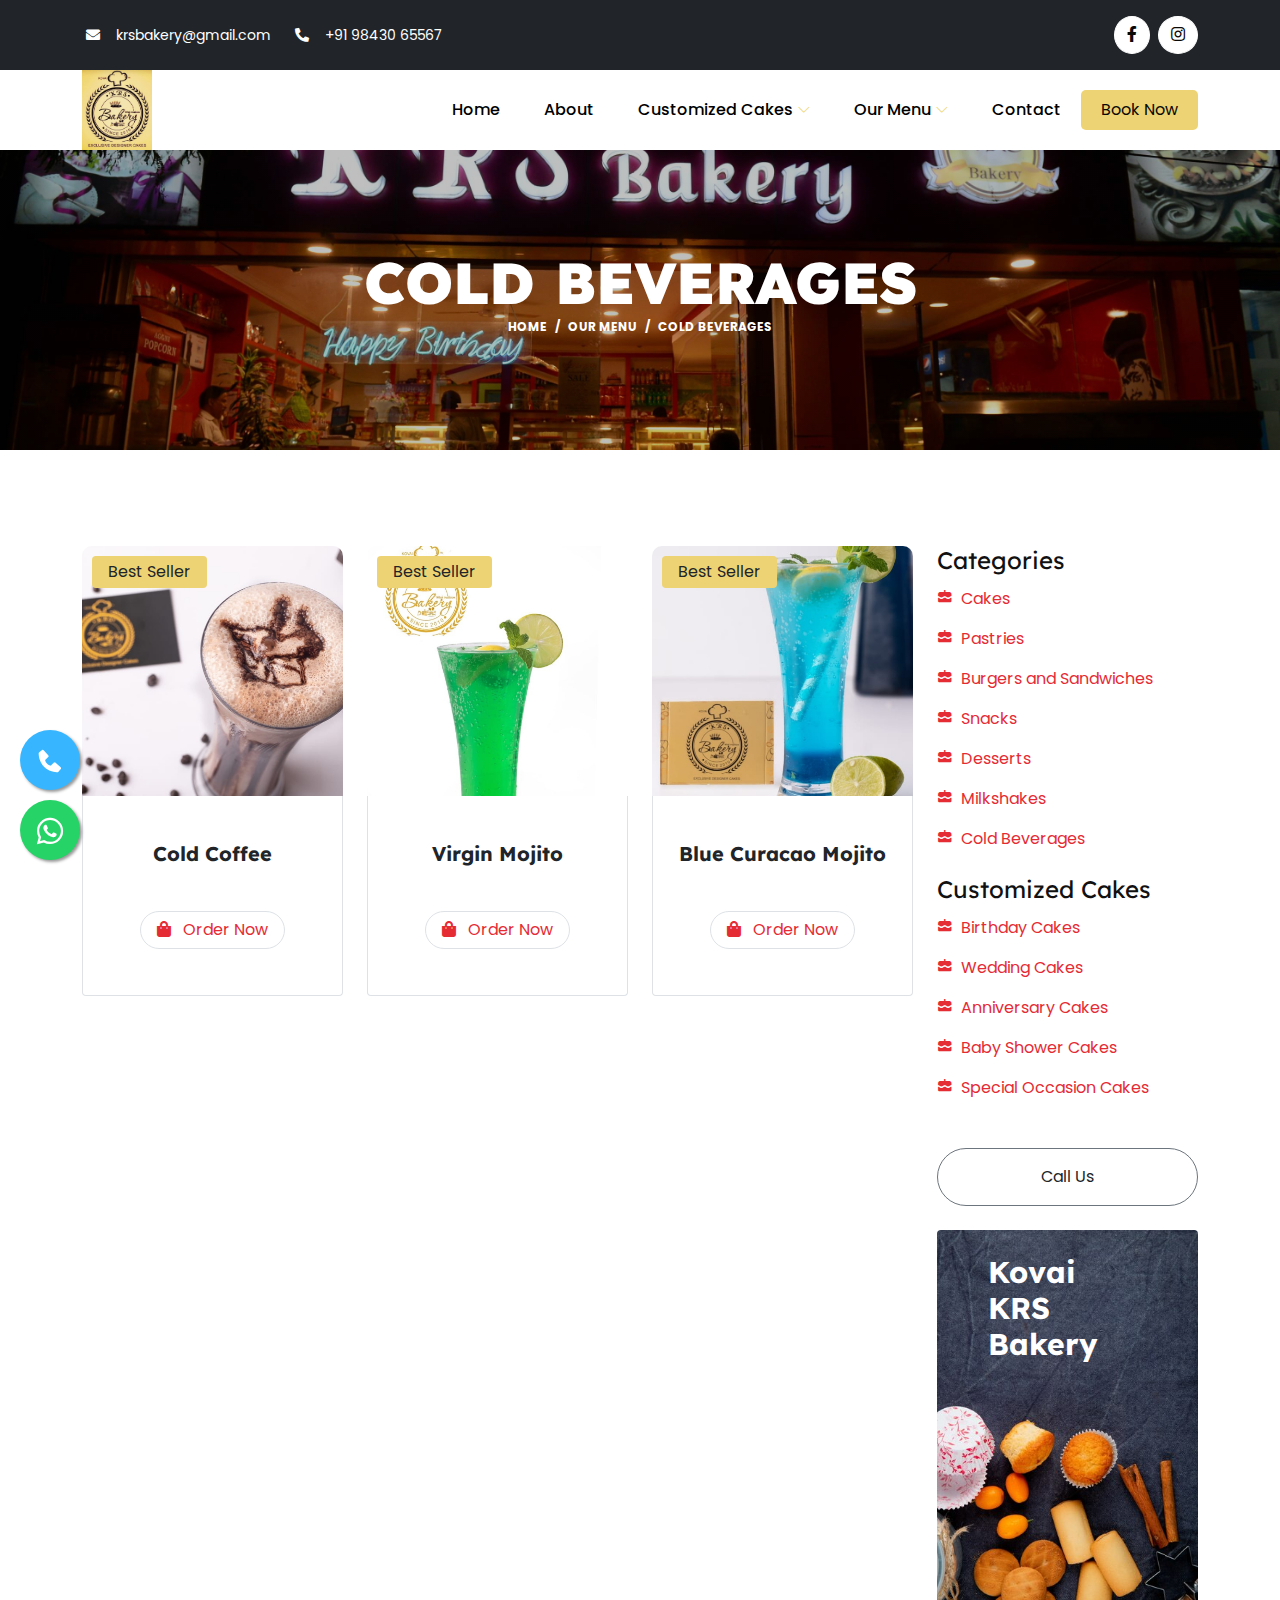
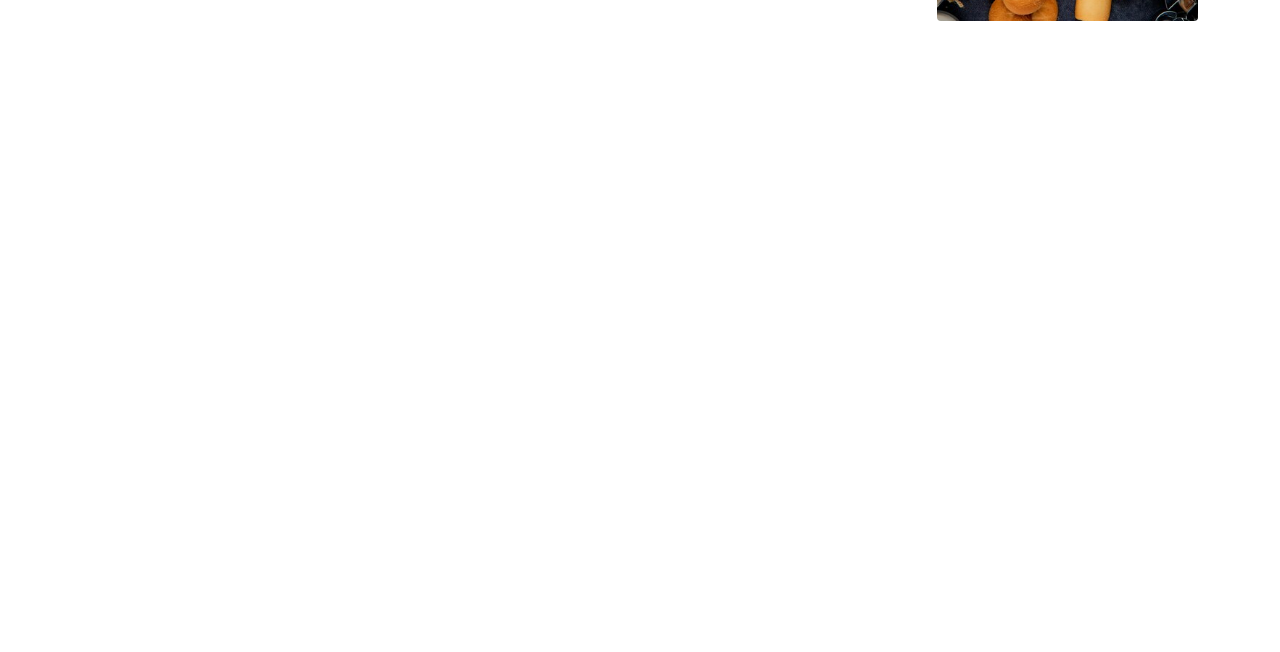
<file: cold-beverages.html>
<!DOCTYPE html>
<html lang="en" dir="ltr">

<head>
    <!-- Required meta tags -->
    <meta charset="utf-8">
    <meta name="viewport" content="width=device-width, initial-scale=1">

    <meta name="description" content="Explore our range of delicious cold beverages at Kovai KRS Bakery. From refreshing iced teas to flavorful smoothies, we offer a variety of chilled drinks to quench your thirst and satisfy your cravings. Visit us to indulge in our selection of cold beverages today.">
    <meta name="keywords" content="cold beverages, drinks, chilled drinks, refreshments, beverages, icy drinks, chilled beverages">
    
    <!-- Twitter Meta Tags -->
    <meta name="twitter:card" content="summary_large_image">
    <meta name="twitter:site" content="@Kovai KRS Bakery">
    <meta name="twitter:title" content="Kovai KRS Bakery">
    <meta name="twitter:description" content="Your destination for delicious baked goods in Kovaikrs.">
    <meta name="twitter:image" content="URL_TO_IMAGE">

    <!-- Open Graph Meta Tags -->
    <meta property="og:title" content="Kovai KRS Bakery">
    <meta property="og:description" content="Your destination for delicious baked goods in Kovaikrs.">
    <meta property="og:image" content="URL_TO_IMAGE">
    <meta property="og:url" content="URL_TO_YOUR_WEBSITE">
    <meta property="og:type" content="website">
    <meta property="og:site_name" content="Kovai KRS Bakery">


    <!-- Favicon -->
    <link rel="icon" type="image/x-icon" href="img/image/favicon.jpg">

    <!-- Google Web Fonts -->
    <link rel="preconnect" href="https://fonts.googleapis.com">
    <link rel="preconnect" href="https://fonts.gstatic.com" crossorigin>
    <link href="https://fonts.googleapis.com/css2?family=Montserrat:wght@400;500&family=Roboto:wght@500;700&display=swap" rel="stylesheet">
    <link rel="stylesheet" href="https://fonts.googleapis.com/css?family=Sofia|Lato|Lexend">

    <!-- Icon Font Stylesheet -->
    <link rel="stylesheet" href="https://cdnjs.cloudflare.com/ajax/libs/font-awesome/5.10.0/css/all.min.css">
    <link rel="stylesheet" href="https://cdn.jsdelivr.net/npm/bootstrap-icons@1.4.1/font/bootstrap-icons.css">
    <link rel='stylesheet' href='https://unpkg.com/boxicons@2.1.1/css/boxicons.min.css'>

    <!-- Assets -->
    <link rel="stylesheet" href="css/bootstrap.min.css">
    <link rel="stylesheet" href="assets/animate/animate.min.css">
    <link rel="stylesheet" href="assets/owlcarousel/assets/owl.carousel.min.css">
    <link rel="stylesheet" href="assets/slick/slick.css">
    <link rel="stylesheet" href="assets/slick/slick-theme.css">
    <link rel="stylesheet" href="assets/fancybox/jquery.fancybox.min.css">
    <link rel="stylesheet" href="assets/aos/aos.css">

    <!-- Main CSS -->
    <link rel="stylesheet" href="css/main.css">
    <link rel="stylesheet" href="css/style.css">

    <title>Cold Beverages - Kovai KRS Bakery</title>
</head>

<body data-bs-spy="scroll" data-bs-target=".navbar" data-bs-offset="70">

    <!-- Spinner Start -->
    <div id="spinner" class="show bg-white position-fixed translate-middle w-100 vh-100 top-50 start-50 d-flex align-items-center justify-content-center">
        <div class="spinner-border" role="status" style="width: 3rem; height: 3rem;"></div>
    </div>
    <!-- Spinner End -->


    <!-- Topbar Start -->
    <div class="container-fluid bg-dark text-white d-none d-lg-flex topbar">
        <div class="container py-3">
            <div class="d-flex align-items-center">
                <small class="ms-1"><i class="fa fa-envelope me-3"></i><a href="mailto:krsbakery@gmail.com" style="color: white;">krsbakery@gmail.com</a></small>
                <small class="ms-4"><i class="fa fa-phone-alt me-3"></i><a href="tel:9843065567" style="color: white;">+91 98430 65567</a></small>
                <div class="ms-auto d-flex align-items-center">
                    <div class="ms-3 d-flex icons">
                        <a class="btn btn-sm-square btn-light rounded-circle ms-2" href="https://www.facebook.com/Kovaikrsbakery/" target="_blank"><i class="fab fa-facebook-f"></i></a>
                        <a class="btn btn-sm-square btn-light rounded-circle ms-2" href="https://www.instagram.com/kovaikrsbakery_Cafe/?fbclid=IwAR3kAcokjD2tUyKXKA3lb8CYMRSa4kd89tRUgijAXA7vuMQEYRpwDJ4PLMg" target="_blank"><i class="fab fa-instagram"></i></a>
                        <!-- <a class="btn btn-sm-square btn-light rounded-circle ms-2" href="" target="_blank"><i class="fab fa-twitter"></i></a>
                        <a class="btn btn-sm-square btn-light rounded-circle ms-2" href="" target="_blank"><i class="fab fa-youtube"></i></a> -->
                    </div>
                </div>
            </div>
        </div>
    </div>
    <!-- Topbar End -->


    <!-- Main Header Start -->
    <div class="sticky-top">
        <div class="main-header-area" style="height: 80px;">
            <div class="classy-nav-container breakpoint-off">
                <div class="container">
                    <nav class="classy-navbar justify-content-between" id="robertoNav">

                        <a class="nav-brand" href="index.html"><img src="img/image/logo.jpg" alt=""></a>

                        <div class="classy-navbar-toggler">
                            <span class="navbarToggler"><span></span><span></span><span></span></span>
                        </div>

                        <div class="classy-menu">
                            <div class="classycloseIcon">
                                <div class="cross-wrap"><span class="top"></span><span class="bottom"></span></div>
                            </div>
                            <div class="classynav">
                                <ul id="nav">
                                    <li><a href="index.html">Home</a></li>
                                    <li><a href="index.html#about">About</a></li>
                                    <li><a href="index.html#cakes">Customized Cakes</a>
                                        <ul class="dropdown dropdown-laptop">
                                            <li><a href="birthday-cakes.html">Birthday Cakes</a></li>
                                            <li><a href="wedding-cakes.html">Wedding Cakes</a></li>
                                            <li><a href="anniversary-cakes.html">Anniversary Cakes</a></li>
                                            <li><a href="baby-shower-cakes.html">Baby Shower Cakes</a></li>
                                            <li><a href="special-occasion-cakes.html">Special Occasion Cakes</a></li>
                                        </ul>
                                    </li>
                                    <li><a href="index.html#menu">Our Menu</a>
                                        <ul class="dropdown dropdown-laptop">
                                            <li><a href="cakes.html">Cakes</a></li>
                                            <li><a href="pastries.html">Pastries</a></li>
                                            <li><a href="burgers-and-sandwiches.html">Burgers and Sandwiches</a></li>
                                            <li><a href="snacks.html">Snacks</a></li>
                                            <li><a href="desserts.html">Desserts</a></li>
                                            <li><a href="milkshakes.html">Milkshakes</a></li>
                                            <li><a href="cold-beverages.html">Cold Beverages</a></li>
                                        </ul>
                                    </li>
                                    <li><a href="index.html#contact">Contact</a></li>
                                </ul>

                                <!-- Book Now -->
                                <div class="book-now-btn ml-3 ml-lg-5">
                                    <a href="#" data-bs-toggle="modal" data-bs-target="#exampleModal">Book Now</a>
                                </div>

                            </div>
                            <!-- Nav End -->
                        </div>
                    </nav>
                </div>
            </div>
        </div>
    </div>
    <!-- Header Area End -->


    <!--PATH-->
    <div id="banner-area" class="banner-area">
        <div class="banner-text">
            <div class="container">
                <div class="row">
                    <div class="col-lg-12">
                        <div class="banner-heading">
                        <h1 class="banner-title">Cold Beverages</h1>
                        <nav aria-label="breadcrumb">
                            <ol class="breadcrumb justify-content-center">
                                <li class="breadcrumb-item"><a href="index.html">Home</a></li>
                                <li class="breadcrumb-item"><a href="#menu">Our Menu</a></li>
                                <li class="breadcrumb-item active" aria-current="page">Cold Beverages</li>
                            </ol>
                        </nav>
                        </div>
                    </div>
                </div>
            </div>
        </div>
    </div>


    <!-- Fruits Shop Start-->
    <div class="container-fluid fruite py-5">
        <div class="container py-5">
            <div class="row g-4">
                <div class="col-lg-12">
                    <div class="row g-4">
                        <div class="col-lg-9">
                            <div class="row g-4 justify-content-center">
                                <div class="col-md-6 col-lg-6 col-xl-4">
                                    <div class="rounded position-relative fruite-item">
                                        <div class="fruite-img">
                                            <img src="imgs/img163.jpg" class="img-fluid w-100 rounded-top" alt="">
                                        </div>
                                        <div class="text-dark background-brand px-3 py-1 rounded position-absolute" style="top: 10px; left: 10px;">Best Seller</div>
                                        <div class="name-details p-4 border border-top-0 rounded-bottom">
                                            <h4 class="text-dark fs-5 fw-bold">Cold Coffee</h4>
                                            <!-- <p class="fs-5 fw-bold clr-red"><span>Starts From</span> 169 ₹</p> -->
                                            <a href="https://api.whatsapp.com/send?phone=9843065567&text=I'd like to Order a Cold Coffee." target="_blank" class="btn border rounded-pill px-3 clr-red"><i class="fa fa-shopping-bag me-2 clr-red"></i> Order Now</a>
                                        </div>
                                    </div>
                                </div>
                                <div class="col-md-6 col-lg-6 col-xl-4">
                                    <div class="rounded position-relative fruite-item">
                                        <div class="fruite-img">
                                            <img src="imgs/img164.jpg" class="img-fluid w-100 rounded-top" alt="">
                                        </div>
                                        <div class="text-dark background-brand px-3 py-1 rounded position-absolute" style="top: 10px; left: 10px;">Best Seller</div>
                                        <div class="name-details p-4 border border-top-0 rounded-bottom">
                                            <h4 class="text-dark fs-5 fw-bold">Virgin Mojito</h4>
                                            <!-- <p class="fs-5 fw-bold clr-red"><span>Starts From</span> 155 ₹</p> -->
                                            <a href="https://api.whatsapp.com/send?phone=9843065567&text=I'd like to Order a Virgin Mojito." target="_blank" class="btn border rounded-pill px-3 clr-red"><i class="fa fa-shopping-bag me-2 clr-red"></i> Order Now</a>
                                        </div>
                                    </div>
                                </div>
                                <!-- <div class="col-md-6 col-lg-6 col-xl-4">
                                    <div class="rounded position-relative fruite-item">
                                        <div class="fruite-img">
                                            <img src="imgs/img3.jpg" class="img-fluid w-100 rounded-top" alt="">
                                        </div>
                                        <div class="text-dark background-brand px-3 py-1 rounded position-absolute" style="top: 10px; left: 10px;">Best Seller</div>
                                        <div class="name-details p-4 border border-top-0 rounded-bottom">
                                            <h4 class="text-dark fs-5 fw-bold">Green Apple Mojito</h4>
                                            <p class="fs-5 fw-bold clr-red"><span>Starts From</span> 145 ₹</p>
                                            <a href="https://api.whatsapp.com/send?phone=9843065567&text=I'd like to Order a Green Apple Mojito." target="_blank" class="btn border rounded-pill px-3 clr-red"><i class="fa fa-shopping-bag me-2 clr-red"></i> Order Now</a>
                                        </div>
                                    </div>
                                </div> -->
                                <div class="col-md-6 col-lg-6 col-xl-4">
                                    <div class="rounded position-relative fruite-item">
                                        <div class="fruite-img">
                                            <img src="imgs/img165.jpg" class="img-fluid w-100 rounded-top" alt="">
                                        </div>
                                        <div class="text-dark background-brand px-3 py-1 rounded position-absolute" style="top: 10px; left: 10px;">Best Seller</div>
                                        <div class="name-details p-4 border border-top-0 rounded-bottom">
                                            <h4 class="text-dark fs-5 fw-bold">Blue Curacao Mojito</h4>
                                            <!-- <p class="fs-5 fw-bold clr-red"><span>Starts From</span> 130 ₹</p> -->
                                            <a href="https://api.whatsapp.com/send?phone=9843065567&text=I'd like to Order a Blue Curacao Mojito." target="_blank" class="btn border rounded-pill px-3 clr-red"><i class="fa fa-shopping-bag me-2 clr-red"></i> Order Now</a>
                                        </div>
                                    </div>
                                </div>
                                <!-- <div class="col-12">
                                    <div class="pagination d-flex justify-content-center mt-5">
                                        <a href="#" class="rounded">&laquo;</a>
                                        <a href="birthday-cakes.html" class="active rounded">1</a>
                                        <a href="#" class="rounded">2</a>
                                        <a href="#" class="rounded">3</a>
                                        <a href="#" class="rounded">&raquo;</a>
                                    </div>
                                </div> -->
                            </div>
                        </div>
                        <div class="col-lg-3">
                            <div class="row g-4">
                                <div class="col-lg-12">
                                    <div class="mb-3">
                                        <h4 class="mb-1">Categories</h4>
                                        <ul class="list-unstyled fruite-categorie mb-3">
                                            <li>
                                                <div class="d-flex justify-content-between fruite-name">
                                                    <a href="cakes.html"><i class='bx bxs-cake me-2'></i></i>Cakes</a>
                                                </div>
                                            </li>
                                            <li>
                                                <div class="d-flex justify-content-between fruite-name">
                                                    <a href="pastries.html"><i class='bx bxs-cake me-2'></i></i>Pastries</a>
                                                </div>
                                            </li>
                                            <li>
                                                <div class="d-flex justify-content-between fruite-name">
                                                    <a href="burgers-and-sandwiches.html"><i class='bx bxs-cake me-2'></i></i>Burgers and Sandwiches</a>
                                                </div>
                                            </li>
                                            <li>
                                                <div class="d-flex justify-content-between fruite-name">
                                                    <a href="snacks.html"><i class='bx bxs-cake me-2'></i></i>Snacks</a>
                                                </div>
                                            </li>
                                            <li>
                                                <div class="d-flex justify-content-between fruite-name">
                                                    <a href="desserts.html"><i class='bx bxs-cake me-2'></i></i>Desserts</a>
                                                </div>
                                            </li>
                                            <li>
                                                <div class="d-flex justify-content-between fruite-name">
                                                    <a href="milkshakes.html"><i class='bx bxs-cake me-2'></i></i>Milkshakes</a>
                                                </div>
                                            </li>
                                            <li>
                                                <div class="d-flex justify-content-between fruite-name">
                                                    <a href="cold-beverages.html"><i class='bx bxs-cake me-2'></i></i>Cold Beverages</a>
                                                </div>
                                            </li>
                                        </ul>
                                        <h4 class="mb-1">Customized Cakes</h4>
                                        <ul class="list-unstyled fruite-categorie">
                                            <li>
                                                <div class="d-flex justify-content-between fruite-name">
                                                    <a href="birthday-cakes.html"><i class='bx bxs-cake me-2'></i></i>Birthday Cakes</a>
                                                </div>
                                            </li>
                                            <li>
                                                <div class="d-flex justify-content-between fruite-name">
                                                    <a href="wedding-cakes.html"><i class='bx bxs-cake me-2'></i></i>Wedding Cakes</a>
                                                </div>
                                            </li>
                                            <li>
                                                <div class="d-flex justify-content-between fruite-name">
                                                    <a href="anniversary-cakes.html"><i class='bx bxs-cake me-2'></i></i>Anniversary Cakes</a>
                                                </div>
                                            </li>
                                            <li>
                                                <div class="d-flex justify-content-between fruite-name">
                                                    <a href="baby-shower-cakes.html"><i class='bx bxs-cake me-2'></i></i>Baby Shower Cakes</a>
                                                </div>
                                            </li>
                                            <li>
                                                <div class="d-flex justify-content-between fruite-name">
                                                    <a href="special-occasion-cakes.html"><i class='bx bxs-cake me-2'></i></i>Special Occasion Cakes</a>
                                                </div>
                                            </li>
                                        </ul>
                                    </div>
                                </div>
                                <div class="col-lg-12">
                                    <div class="d-flex justify-content-center">
                                        <a href="tel:9843065567" class="btn button_hover border border-secondary px-4 py-3 rounded-pill w-100">Call Us</a>
                                    </div>
                                </div>
                                <div class="col-lg-12">
                                    <div class="position-relative">
                                        <img src="img/image/bak.jpg" class="img-fluid w-100 rounded" alt="">
                                        <div class="position-absolute" style="top: 20%; right: 100px; transform: translateY(-50%);">
                                            <h3 class="fw-bold text-white">Kovai <br> KRS <br> Bakery</h3>
                                        </div>
                                    </div>
                                </div>
                            </div>
                        </div>
                    </div>
                </div>
            </div>
        </div>
    </div>
    <!-- Fruits Shop End-->


    <!-- Footer Start -->
    <div class="container-fluid footer pt-5 wow fadeIn" data-wow-delay="0.1s" id="home">
        <div class="container py-5">
            <div class="row g-5">
                <div class="col-lg-5 col-md-6">
                    <h4 class="mb-4 footer-head">Kovai KRS Bakery</h4>
                    <p class="footer-color">At Kovai KRS Bakery, our journey began with a simple dream - to bring joy through the art of baking. Founded [insert year], we started as a small family-owned bakery in [insert location], driven by a passion for creating delectable treats. Over the years, our commitment to quality and innovation has allowed us to grow into a beloved destination for pastry lovers far and wide.</p>
                </div>
                <div class="col-lg-3 col-md-6">
                    <h4 class="mb-4 footer-head">Quick Links</h4>
                    <a class="btn btn-link" href="index.html">Home</a>
                    <a class="btn btn-link" href="index.html#about">About Us</a>
                    <a class="btn btn-link" href="index.html#cakes">Customized Cakes</a>
                    <a class="btn btn-link" href="index.html#menu">Our Menu</a>
                    <a class="btn btn-link" href="index.html#contact">Contact Us</a>
                </div>
                <div class="col-lg-4 col-md-6">
                    <h4 class="mb-4 footer-head">Address</h4>
                    <p class="mb-2 footer-color"><i class="fa fa-map-marker-alt me-3"></i>69, East Lokamanya Street,<br> &nbsp;&nbsp;&nbsp;&nbsp;&nbsp;&nbsp; RS Puram , Coimbatore,<br> &nbsp;&nbsp;&nbsp;&nbsp;&nbsp;&nbsp; Tamilnadu - 641002.</p>
                    <p class="mb-2 footer-color"><i class="fa fa-phone-alt me-3"></i>+91 98430 65567</p>
                    <p class="mb-2 footer-color"><i class="fa fa-phone-alt me-3"></i>+91 91598 22022</p>
                    <p class="mb-2 footer-color"><i class="fa fa-phone-alt me-3"></i>+91 91598 33033</p>
                    <p class="mb-2 footer-color"><i class="fa fa-envelope me-3"></i>krsbakery@gmail.com</p>
                    <div class="d-flex pt-2">
                        <a class="btn btn-outline-light btn-social" href="https://www.facebook.com/Kovaikrsbakery/" style="border-radius: 100px;" target="_blank"><i class="fab fa-facebook-f"></i></a>
                        <a class="btn btn-outline-light btn-social" href="https://www.instagram.com/kovaikrsbakery_Cafe/?fbclid=IwAR3kAcokjD2tUyKXKA3lb8CYMRSa4kd89tRUgijAXA7vuMQEYRpwDJ4PLMg" style="border-radius: 100px;" target="_blank"><i class="fab fa-instagram"></i></a>
                        <!-- <a class="btn btn-outline-light btn-social" href="" style="border-radius: 100px;"><i class="fab fa-twitter"></i></a>
                        <a class="btn btn-outline-light btn-social" href="" style="border-radius: 100px;"><i class="fab fa-youtube"></i></a> -->
                    </div>
                </div>
            </div>
        </div>
        <div class="container">
            <div class="copyright">
                <div class="row">
                    <div class="col-md-12 text-center mb-3 mb-md-0 footer-color">
                        &copy; Copyright 2024 <a class="border-bottom" href="index.html">Kovai KRS Bakery</a> , All Right Reserved. <a class="border-bottom" href="https://lizyweb.com" target="_blank">Website Designed By Lizyweb.</a>
                    </div>
                </div>
            </div>
        </div>
    </div>
    <!-- Footer End -->


    <!-- Modal -->
    <div class="modal fade" id="exampleModal" tabindex="-1" aria-labelledby="exampleModalLabel" 
    aria-hidden="true" style="font-family: Cambria, Cochin, Georgia, Times, 'Times New Roman', serif;">
        <div class="modal-dialog modal-dialog-centered modal-md">
            <div class="modal-content">
                <div class="modal-body">
                    <div class="container-fluid">
                        <div class="row">
                            <div class="col-lg-12" style="display: flex;align-items: center;justify-content: center;">
                                <form class="col-12 row g-3" action="contact.php" name="contactform" 
                                method="post">
                                    <div>
                                        <h4 class="text-center" style="font-family: Cambria, Cochin, Georgia, Times, 'Times New Roman', serif;">Contact Us</h4>
                                    </div>
                                    <div class="col-lg-12">
                                        <label for="userName" class="form-label" style="color: black;">Name</label>
                                        <input type="text" name="name" class="form-control" 
                                        placeholder="Name" id="userName"
                                            aria-describedby="emailHelp" style="background-color: #f6f7fb;border: 1px solid #f6f7fb;" required>
                                    </div>
                                    <div class="col-lg-12">
                                        <label for="userName" class="form-label" style="color: black;">Phone</label>
                                        <input type="text" name="phone" class="form-control" 
                                        placeholder="Phone" id="userName"
                                            aria-describedby="emailHelp" style="background-color: #f6f7fb;border: 1px solid #f6f7fb;" required>
                                    </div>
                                    <div class="col-12">
                                        <label for="userName" class="form-label" style="color: black;">Email</label>
                                        <input type="email" name="email" class="form-control" 
                                        placeholder="Email"
                                            id="userName" aria-describedby="emailHelp" style="background-color: #f6f7fb;border: 1px solid #f6f7fb;" required>
                                    </div>
                                        <div class="col-12">
                                        <label for="exampleInputEmail1" class="form-label" style="color: black;">Message</label>
                                        <textarea name="comments" placeholder="Enter Your Message"
                                            class="form-control" id="" rows="2" style="background-color: #f6f7fb;border: 1px solid #f6f7fb;" required></textarea>
                                    </div>
                                    <div class="col-12">
                                        <button type="submit" style="background-color: #fc7341;color: white;border: 1px solid #fc7341;padding: 8px 20px;border-radius: 3px;">Submit</button>
                                    </div>
                                </form>
                            </div>
                        </div>
                    </div>
                </div>
            </div>
        </div>
    </div>

    <!-- Back to Top -->
    <a href="#" class="btn btn-lg btn-lg-square rounded back-to-top" style="background-color: #37b6ff;color: white;" data-aos="zoom-in"><i class="bi bi-arrow-up"></i></a>

    <!-- Float Icons -->
    <a href="tel:9843065567" class="float">
        <i class='bx bxs-phone my-float'></i>
    </a>
    <a href="https://api.whatsapp.com/send?phone=9843065567&text=I am interested in your services." class="float-2" target="_blank">
        <i class='fab fa-whatsapp my-float'></i>
    </a>

    <!-- Template Main JS File -->
    <script src="js/main.js"></script>
    <script src="js/index.js"></script>
    <script src="js/jquery.min.js"></script>
    <script src="js/bootstrap.bundle.min.js"></script>
    <script src="js/bootstrap.min.js"></script>
    <script src="assets/wow/wow.min.js"></script>
    <script src="assets/owlcarousel/owl.carousel.min.js"></script>
    <script src="assets/slick/slick.min.js"></script>
    <script src="assets/slick/slick-animation.min.js"></script>
    <script src="assets/fancybox/jquery.fancybox.min.js"></script>
    <script src="assets/aos/aos.js"></script>
    <script src="js/roberto.bundle.js"></script>
    <script>
        (function ($) {
            "use strict";
            
            // Initiate the wowjs
            new WOW().init();
            
        })(jQuery);
    </script>
    <script>
        // Back to top button
        $(window).scroll(function () {
            if ($(this).scrollTop() > 100) {
                $('.back-to-top').fadeIn('slow');
            } else {
                $('.back-to-top').fadeOut('slow');
            }
            });
            $('.back-to-top').click(function () {
            $('html, body').animate({scrollTop: 0}, 1500, 'easeInOutExpo');
            return false;
        });
    </script>
    <script>
        // Animation on scroll
        window.addEventListener('load', () => {
            AOS.init({
            duration: 1000,
            easing: 'ease-in-out',
            once: true,
            mirror: false
            })
        });
    </script>
</body>
</html>
</file>
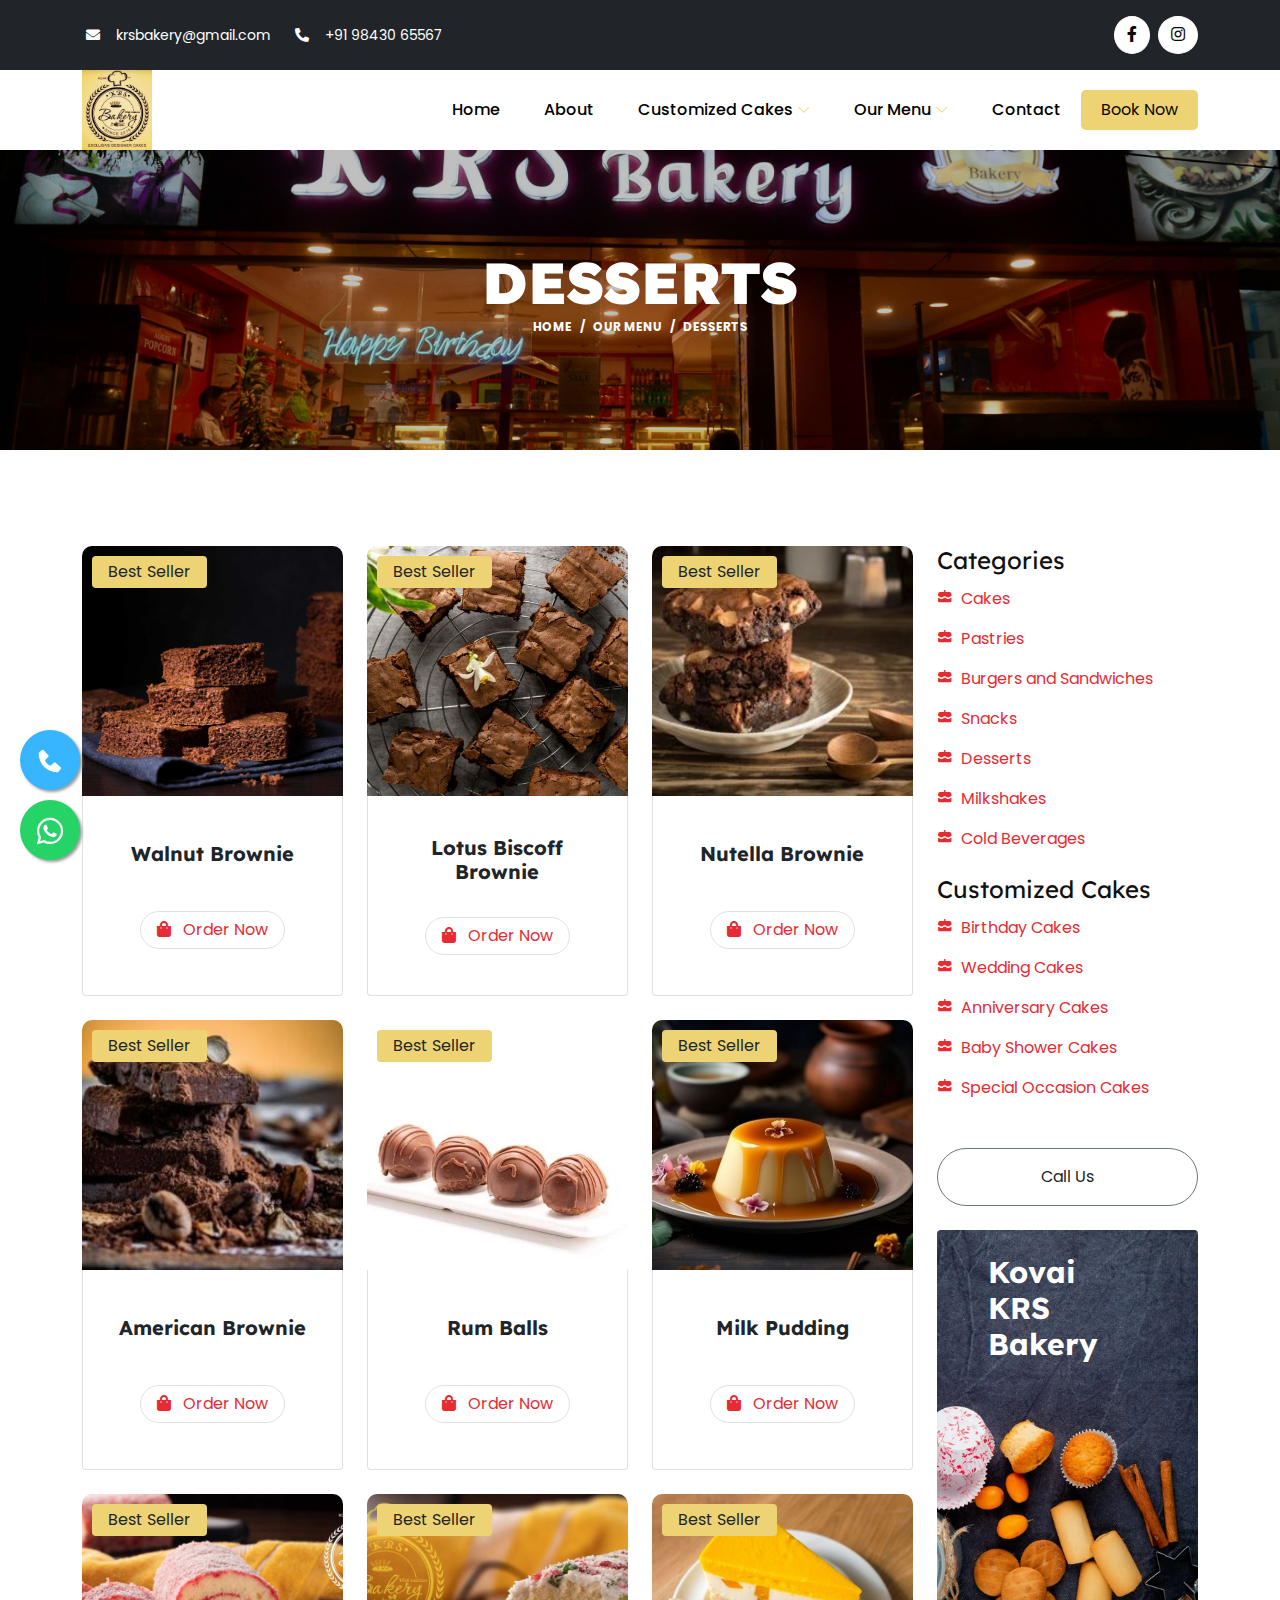
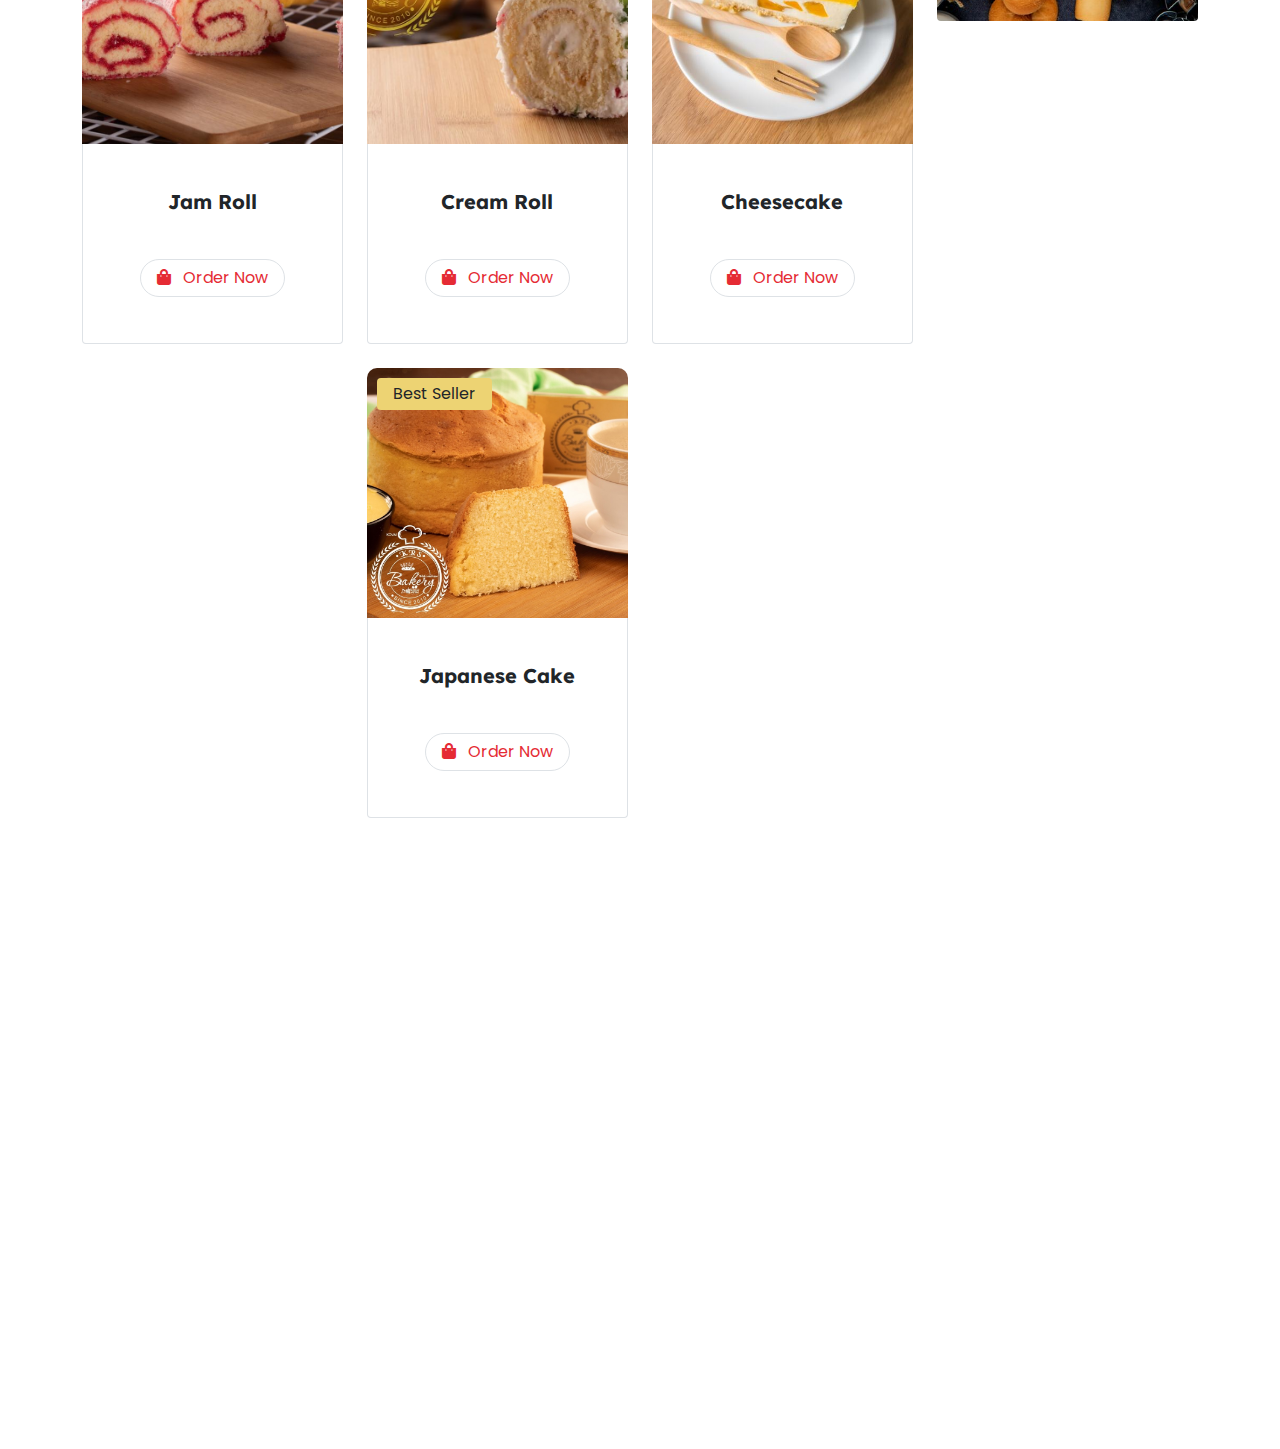
<file: desserts.html>
<!DOCTYPE html>
<html lang="en" dir="ltr">

<head>
    <!-- Required meta tags -->
    <meta charset="utf-8">
    <meta name="viewport" content="width=device-width, initial-scale=1">

    <meta name="description" content="Explore delicious desserts offered by Kovai KRS Bakery. From cakes to pastries, our desserts are made with love and the finest ingredients.">
    <meta name="keywords" content="Kovai KRS Bakery, desserts, cakes, pastries, sweet treats, bakery, confectionery">
    
    <!-- Twitter Meta Tags -->
    <meta name="twitter:card" content="summary_large_image">
    <meta name="twitter:site" content="@Kovai KRS Bakery">
    <meta name="twitter:title" content="Kovai KRS Bakery">
    <meta name="twitter:description" content="Your destination for delicious baked goods in Kovaikrs.">
    <meta name="twitter:image" content="URL_TO_IMAGE">

    <!-- Open Graph Meta Tags -->
    <meta property="og:title" content="Kovai KRS Bakery">
    <meta property="og:description" content="Your destination for delicious baked goods in Kovaikrs.">
    <meta property="og:image" content="URL_TO_IMAGE">
    <meta property="og:url" content="URL_TO_YOUR_WEBSITE">
    <meta property="og:type" content="website">
    <meta property="og:site_name" content="Kovai KRS Bakery">


    <!-- Favicon -->
    <link rel="icon" type="image/x-icon" href="img/image/favicon.jpg">

    <!-- Google Web Fonts -->
    <link rel="preconnect" href="https://fonts.googleapis.com">
    <link rel="preconnect" href="https://fonts.gstatic.com" crossorigin>
    <link href="https://fonts.googleapis.com/css2?family=Montserrat:wght@400;500&family=Roboto:wght@500;700&display=swap" rel="stylesheet">
    <link rel="stylesheet" href="https://fonts.googleapis.com/css?family=Sofia|Lato|Lexend">

    <!-- Icon Font Stylesheet -->
    <link rel="stylesheet" href="https://cdnjs.cloudflare.com/ajax/libs/font-awesome/5.10.0/css/all.min.css">
    <link rel="stylesheet" href="https://cdn.jsdelivr.net/npm/bootstrap-icons@1.4.1/font/bootstrap-icons.css">
    <link rel='stylesheet' href='https://unpkg.com/boxicons@2.1.1/css/boxicons.min.css'>

    <!-- Assets -->
    <link rel="stylesheet" href="css/bootstrap.min.css">
    <link rel="stylesheet" href="assets/animate/animate.min.css">
    <link rel="stylesheet" href="assets/owlcarousel/assets/owl.carousel.min.css">
    <link rel="stylesheet" href="assets/slick/slick.css">
    <link rel="stylesheet" href="assets/slick/slick-theme.css">
    <link rel="stylesheet" href="assets/fancybox/jquery.fancybox.min.css">
    <link rel="stylesheet" href="assets/aos/aos.css">

    <!-- Main CSS -->
    <link rel="stylesheet" href="css/main.css">
    <link rel="stylesheet" href="css/style.css">

    <title>Desserts - Kovai KRS Bakery</title>
</head>

<body data-bs-spy="scroll" data-bs-target=".navbar" data-bs-offset="70">

    <!-- Spinner Start -->
    <div id="spinner" class="show bg-white position-fixed translate-middle w-100 vh-100 top-50 start-50 d-flex align-items-center justify-content-center">
        <div class="spinner-border" role="status" style="width: 3rem; height: 3rem;"></div>
    </div>
    <!-- Spinner End -->


    <!-- Topbar Start -->
    <div class="container-fluid bg-dark text-white d-none d-lg-flex topbar">
        <div class="container py-3">
            <div class="d-flex align-items-center">
                <small class="ms-1"><i class="fa fa-envelope me-3"></i><a href="mailto:krsbakery@gmail.com" style="color: white;">krsbakery@gmail.com</a></small>
                <small class="ms-4"><i class="fa fa-phone-alt me-3"></i><a href="tel:9843065567" style="color: white;">+91 98430 65567</a></small>
                <div class="ms-auto d-flex align-items-center">
                    <div class="ms-3 d-flex icons">
                        <a class="btn btn-sm-square btn-light rounded-circle ms-2" href="https://www.facebook.com/Kovaikrsbakery/" target="_blank"><i class="fab fa-facebook-f"></i></a>
                        <a class="btn btn-sm-square btn-light rounded-circle ms-2" href="https://www.instagram.com/kovaikrsbakery_Cafe/?fbclid=IwAR3kAcokjD2tUyKXKA3lb8CYMRSa4kd89tRUgijAXA7vuMQEYRpwDJ4PLMg" target="_blank"><i class="fab fa-instagram"></i></a>
                        <!-- <a class="btn btn-sm-square btn-light rounded-circle ms-2" href="" target="_blank"><i class="fab fa-twitter"></i></a>
                        <a class="btn btn-sm-square btn-light rounded-circle ms-2" href="" target="_blank"><i class="fab fa-youtube"></i></a> -->
                    </div>
                </div>
            </div>
        </div>
    </div>
    <!-- Topbar End -->


    <!-- Main Header Start -->
    <div class="sticky-top">
        <div class="main-header-area" style="height: 80px;">
            <div class="classy-nav-container breakpoint-off">
                <div class="container">
                    <nav class="classy-navbar justify-content-between" id="robertoNav">

                        <a class="nav-brand" href="index.html"><img src="img/image/logo.jpg" alt=""></a>

                        <div class="classy-navbar-toggler">
                            <span class="navbarToggler"><span></span><span></span><span></span></span>
                        </div>

                        <div class="classy-menu">
                            <div class="classycloseIcon">
                                <div class="cross-wrap"><span class="top"></span><span class="bottom"></span></div>
                            </div>
                            <div class="classynav">
                                <ul id="nav">
                                    <li><a href="index.html">Home</a></li>
                                    <li><a href="index.html#about">About</a></li>
                                    <li><a href="index.html#cakes">Customized Cakes</a>
                                        <ul class="dropdown dropdown-laptop">
                                            <li><a href="birthday-cakes.html">Birthday Cakes</a></li>
                                            <li><a href="wedding-cakes.html">Wedding Cakes</a></li>
                                            <li><a href="anniversary-cakes.html">Anniversary Cakes</a></li>
                                            <li><a href="baby-shower-cakes.html">Baby Shower Cakes</a></li>
                                            <li><a href="special-occasion-cakes.html">Special Occasion Cakes</a></li>
                                        </ul>
                                    </li>
                                    <li><a href="index.html#menu">Our Menu</a>
                                        <ul class="dropdown dropdown-laptop">
                                            <li><a href="cakes.html">Cakes</a></li>
                                            <li><a href="pastries.html">Pastries</a></li>
                                            <li><a href="burgers-and-sandwiches.html">Burgers and Sandwiches</a></li>
                                            <li><a href="snacks.html">Snacks</a></li>
                                            <li><a href="desserts.html">Desserts</a></li>
                                            <li><a href="milkshakes.html">Milkshakes</a></li>
                                            <li><a href="cold-beverages.html">Cold Beverages</a></li>
                                        </ul>
                                    </li>
                                    <li><a href="index.html#contact">Contact</a></li>
                                </ul>

                                <!-- Book Now -->
                                <div class="book-now-btn ml-3 ml-lg-5">
                                    <a href="#" data-bs-toggle="modal" data-bs-target="#exampleModal">Book Now</a>
                                </div>

                            </div>
                            <!-- Nav End -->
                        </div>
                    </nav>
                </div>
            </div>
        </div>
    </div>
    <!-- Header Area End -->


    <!--PATH-->
    <div id="banner-area" class="banner-area">
        <div class="banner-text">
            <div class="container">
                <div class="row">
                    <div class="col-lg-12">
                        <div class="banner-heading">
                        <h1 class="banner-title">Desserts</h1>
                        <nav aria-label="breadcrumb">
                            <ol class="breadcrumb justify-content-center">
                                <li class="breadcrumb-item"><a href="index.html">Home</a></li>
                                <li class="breadcrumb-item"><a href="#menu">Our Menu</a></li>
                                <li class="breadcrumb-item active" aria-current="page">Desserts</li>
                            </ol>
                        </nav>
                        </div>
                    </div>
                </div>
            </div>
        </div>
    </div>


    <!-- Fruits Shop Start-->
    <div class="container-fluid fruite py-5">
        <div class="container py-5">
            <div class="row g-4">
                <div class="col-lg-12">
                    <div class="row g-4">
                        <div class="col-lg-9">
                            <div class="row g-4 justify-content-center">
                                <div class="col-md-6 col-lg-6 col-xl-4">
                                    <div class="rounded position-relative fruite-item">
                                        <div class="fruite-img">
                                            <img src="imgs/img30.jpg" class="img-fluid w-100 rounded-top" alt="">
                                        </div>
                                        <div class="text-dark background-brand px-3 py-1 rounded position-absolute" style="top: 10px; left: 10px;">Best Seller</div>
                                        <div class="name-details p-4 border border-top-0 rounded-bottom">
                                            <h4 class="text-dark fs-5 fw-bold">Walnut Brownie</h4>
                                            <!-- <p class="fs-5 fw-bold clr-red"><span>Starts From</span> 75 ₹</p> -->
                                            <a href="https://api.whatsapp.com/send?phone=9843065567&text=I'd like to Order a Walnut Brownie." target="_blank" class="btn border rounded-pill px-3 clr-red"><i class="fa fa-shopping-bag me-2 clr-red"></i> Order Now</a>
                                        </div>
                                    </div>
                                </div>
                                <div class="col-md-6 col-lg-6 col-xl-4">
                                    <div class="rounded position-relative fruite-item">
                                        <div class="fruite-img">
                                            <img src="imgs/img11.JPG" class="img-fluid w-100 rounded-top" alt="">
                                        </div>
                                        <div class="text-dark background-brand px-3 py-1 rounded position-absolute" style="top: 10px; left: 10px;">Best Seller</div>
                                        <div class="name-details p-4 border border-top-0 rounded-bottom">
                                            <h4 class="text-dark fs-5 fw-bold">Lotus Biscoff Brownie</h4>
                                            <!-- <p class="fs-5 fw-bold clr-red"><span>Starts From</span> 130 ₹</p> -->
                                            <a href="https://api.whatsapp.com/send?phone=9843065567&text=I'd like to Order a Lotus Biscoff Brownie." target="_blank" class="btn border rounded-pill px-3 clr-red"><i class="fa fa-shopping-bag me-2 clr-red"></i> Order Now</a>
                                        </div>
                                    </div>
                                </div>
                                <div class="col-md-6 col-lg-6 col-xl-4">
                                    <div class="rounded position-relative fruite-item">
                                        <div class="fruite-img">
                                            <img src="imgs/img12.JPG" class="img-fluid w-100 rounded-top" alt="">
                                        </div>
                                        <div class="text-dark background-brand px-3 py-1 rounded position-absolute" style="top: 10px; left: 10px;">Best Seller</div>
                                        <div class="name-details p-4 border border-top-0 rounded-bottom">
                                            <h4 class="text-dark fs-5 fw-bold">Nutella Brownie</h4>
                                            <!-- <p class="fs-5 fw-bold clr-red"><span>Starts From</span> 130 ₹</p> -->
                                            <a href="https://api.whatsapp.com/send?phone=9843065567&text=I'd like to Order a Nutella Brownie." target="_blank" class="btn border rounded-pill px-3 clr-red"><i class="fa fa-shopping-bag me-2 clr-red"></i> Order Now</a>
                                        </div>
                                    </div>
                                </div>
                                <div class="col-md-6 col-lg-6 col-xl-4">
                                    <div class="rounded position-relative fruite-item">
                                        <div class="fruite-img">
                                            <img src="imgs/img13.JPG" class="img-fluid w-100 rounded-top" alt="">
                                        </div>
                                        <div class="text-dark background-brand px-3 py-1 rounded position-absolute" style="top: 10px; left: 10px;">Best Seller</div>
                                        <div class="name-details p-4 border border-top-0 rounded-bottom">
                                            <h4 class="text-dark fs-5 fw-bold">American Brownie</h4>
                                            <!-- <p class="fs-5 fw-bold clr-red"><span>Starts From</span> 180 ₹</p> -->
                                            <a href="https://api.whatsapp.com/send?phone=9843065567&text=I'd like to Order a American Brownie." target="_blank" class="btn border rounded-pill px-3 clr-red"><i class="fa fa-shopping-bag me-2 clr-red"></i> Order Now</a>
                                        </div>
                                    </div>
                                </div>
                                <div class="col-md-6 col-lg-6 col-xl-4">
                                    <div class="rounded position-relative fruite-item">
                                        <div class="fruite-img">
                                            <img src="imgs/img191.jpg" class="img-fluid w-100 rounded-top" alt="">
                                        </div>
                                        <div class="text-dark background-brand px-3 py-1 rounded position-absolute" style="top: 10px; left: 10px;">Best Seller</div>
                                        <div class="name-details p-4 border border-top-0 rounded-bottom">
                                            <h4 class="text-dark fs-5 fw-bold">Rum Balls</h4>
                                            <!-- <p class="fs-5 fw-bold clr-red"><span>Starts From</span> 40 ₹</p> -->
                                            <a href="https://api.whatsapp.com/send?phone=9843065567&text=I'd like to Order a Rum Balls." target="_blank" class="btn border rounded-pill px-3 clr-red"><i class="fa fa-shopping-bag me-2 clr-red"></i> Order Now</a>
                                        </div>
                                    </div>
                                </div>
                                <!-- <div class="col-md-6 col-lg-6 col-xl-4">
                                    <div class="rounded position-relative fruite-item">
                                        <div class="fruite-img">
                                            <img src="imgs/img190.jpg" class="img-fluid w-100 rounded-top" alt="">
                                        </div>
                                        <div class="text-dark background-brand px-3 py-1 rounded position-absolute" style="top: 10px; left: 10px;">Best Seller</div>
                                        <div class="name-details p-4 border border-top-0 rounded-bottom">
                                            <h4 class="text-dark fs-5 fw-bold">Plum Cake [1 Piece]</h4>
                                            <p class="fs-5 fw-bold clr-red"><span>Starts From</span> 40 ₹</p>
                                            <a href="https://api.whatsapp.com/send?phone=9843065567&text=I'd like to Order a Plum Cake [1 Piece]." target="_blank" class="btn border rounded-pill px-3 clr-red"><i class="fa fa-shopping-bag me-2 clr-red"></i> Order Now</a>
                                        </div>
                                    </div>
                                </div> -->
                                <div class="col-md-6 col-lg-6 col-xl-4">
                                    <div class="rounded position-relative fruite-item">
                                        <div class="fruite-img">
                                            <img src="imgs/img16.JPG" class="img-fluid w-100 rounded-top" alt="">
                                        </div>
                                        <div class="text-dark background-brand px-3 py-1 rounded position-absolute" style="top: 10px; left: 10px;">Best Seller</div>
                                        <div class="name-details p-4 border border-top-0 rounded-bottom">
                                            <h4 class="text-dark fs-5 fw-bold">Milk Pudding</h4>
                                            <!-- <p class="fs-5 fw-bold clr-red"><span>Starts From</span> 40 ₹</p> -->
                                            <a href="https://api.whatsapp.com/send?phone=9843065567&text=I'd like to Order a Milk Pudding." target="_blank" class="btn border rounded-pill px-3 clr-red"><i class="fa fa-shopping-bag me-2 clr-red"></i> Order Now</a>
                                        </div>
                                    </div>
                                </div>
                                <div class="col-md-6 col-lg-6 col-xl-4">
                                    <div class="rounded position-relative fruite-item">
                                        <div class="fruite-img">
                                            <img src="imgs/img189.jpg" class="img-fluid w-100 rounded-top" alt="">
                                        </div>
                                        <div class="text-dark background-brand px-3 py-1 rounded position-absolute" style="top: 10px; left: 10px;">Best Seller</div>
                                        <div class="name-details p-4 border border-top-0 rounded-bottom">
                                            <h4 class="text-dark fs-5 fw-bold">Jam Roll</h4>
                                            <!-- <p class="fs-5 fw-bold clr-red"><span>Starts From</span> 55 ₹</p> -->
                                            <a href="https://api.whatsapp.com/send?phone=9843065567&text=I'd like to Order a Jam Roll." target="_blank" class="btn border rounded-pill px-3 clr-red"><i class="fa fa-shopping-bag me-2 clr-red"></i> Order Now</a>
                                        </div>
                                    </div>
                                </div>
                                <div class="col-md-6 col-lg-6 col-xl-4">
                                    <div class="rounded position-relative fruite-item">
                                        <div class="fruite-img">
                                            <img src="imgs/img192.jpg" class="img-fluid w-100 rounded-top" alt="">
                                        </div>
                                        <div class="text-dark background-brand px-3 py-1 rounded position-absolute" style="top: 10px; left: 10px;">Best Seller</div>
                                        <div class="name-details p-4 border border-top-0 rounded-bottom">
                                            <h4 class="text-dark fs-5 fw-bold">Cream Roll</h4>
                                            <!-- <p class="fs-5 fw-bold clr-red"><span>Starts From</span> 55 ₹</p> -->
                                            <a href="https://api.whatsapp.com/send?phone=9843065567&text=I'd like to Order a Cream Roll." target="_blank" class="btn border rounded-pill px-3 clr-red"><i class="fa fa-shopping-bag me-2 clr-red"></i> Order Now</a>
                                        </div>
                                    </div>
                                </div>
                                <div class="col-md-6 col-lg-6 col-xl-4">
                                    <div class="rounded position-relative fruite-item">
                                        <div class="fruite-img">
                                            <img src="imgs/img19.JPG" class="img-fluid w-100 rounded-top" alt="">
                                        </div>
                                        <div class="text-dark background-brand px-3 py-1 rounded position-absolute" style="top: 10px; left: 10px;">Best Seller</div>
                                        <div class="name-details p-4 border border-top-0 rounded-bottom">
                                            <h4 class="text-dark fs-5 fw-bold">Cheesecake</h4>
                                            <!-- <p class="fs-5 fw-bold clr-red"><span>Starts From</span> 55 ₹</p> -->
                                            <a href="https://api.whatsapp.com/send?phone=9843065567&text=I'd like to Order a Cheesecake." target="_blank" class="btn border rounded-pill px-3 clr-red"><i class="fa fa-shopping-bag me-2 clr-red"></i> Order Now</a>
                                        </div>
                                    </div>
                                </div>
                                <div class="col-md-6 col-lg-6 col-xl-4">
                                    <div class="rounded position-relative fruite-item">
                                        <div class="fruite-img">
                                            <img src="imgs/img193.jpg" class="img-fluid w-100 rounded-top" alt="">
                                        </div>
                                        <div class="text-dark background-brand px-3 py-1 rounded position-absolute" style="top: 10px; left: 10px;">Best Seller</div>
                                        <div class="name-details p-4 border border-top-0 rounded-bottom">
                                            <h4 class="text-dark fs-5 fw-bold">Japanese Cake</h4>
                                            <!-- <p class="fs-5 fw-bold clr-red"><span>Starts From</span> 65 ₹</p> -->
                                            <a href="https://api.whatsapp.com/send?phone=9843065567&text=I'd like to Order a Japanese Cake." target="_blank" class="btn border rounded-pill px-3 clr-red"><i class="fa fa-shopping-bag me-2 clr-red"></i> Order Now</a>
                                        </div>
                                    </div>
                                </div>
                                <!-- <div class="col-md-6 col-lg-6 col-xl-4">
                                    <div class="rounded position-relative fruite-item">
                                        <div class="fruite-img">
                                            <img src="imgs/img21.JPG" class="img-fluid w-100 rounded-top" alt="">
                                        </div>
                                        <div class="text-dark background-brand px-3 py-1 rounded position-absolute" style="top: 10px; left: 10px;">Best Seller</div>
                                        <div class="name-details p-4 border border-top-0 rounded-bottom">
                                            <h4 class="text-dark fs-5 fw-bold">Butter Beans [1 Piece]</h4>
                                            <p class="fs-5 fw-bold clr-red"><span>Starts From</span> 65 ₹</p>
                                            <a href="https://api.whatsapp.com/send?phone=9843065567&text=I'd like to Order a Butter Beans [1 Piece]." target="_blank" class="btn border rounded-pill px-3 clr-red"><i class="fa fa-shopping-bag me-2 clr-red"></i> Order Now</a>
                                        </div>
                                    </div>
                                </div>
                                <div class="col-md-6 col-lg-6 col-xl-4">
                                    <div class="rounded position-relative fruite-item">
                                        <div class="fruite-img">
                                            <img src="imgs/img23.JPG" class="img-fluid w-100 rounded-top" alt="">
                                        </div>
                                        <div class="text-dark background-brand px-3 py-1 rounded position-absolute" style="top: 10px; left: 10px;">Best Seller</div>
                                        <div class="name-details p-4 border border-top-0 rounded-bottom">
                                            <h4 class="text-dark fs-5 fw-bold">Salted Cookies [250 grams]</h4>
                                            <p class="fs-5 fw-bold clr-red"><span>Starts From</span> 90 ₹</p>
                                            <a href="https://api.whatsapp.com/send?phone=9843065567&text=I'd like to Order a Salted Cookies [250 grams]." target="_blank" class="btn border rounded-pill px-3 clr-red"><i class="fa fa-shopping-bag me-2 clr-red"></i> Order Now</a>
                                        </div>
                                    </div>
                                </div>
                                <div class="col-md-6 col-lg-6 col-xl-4">
                                    <div class="rounded position-relative fruite-item">
                                        <div class="fruite-img">
                                            <img src="imgs/img24.JPG" class="img-fluid w-100 rounded-top" alt="">
                                        </div>
                                        <div class="text-dark background-brand px-3 py-1 rounded position-absolute" style="top: 10px; left: 10px;">Best Seller</div>
                                        <div class="name-details p-4 border border-top-0 rounded-bottom">
                                            <h4 class="text-dark fs-5 fw-bold">Butter Cookies [250 grams]</h4>
                                            <p class="fs-5 fw-bold clr-red"><span>Starts From</span> 130 ₹</p>
                                            <a href="https://api.whatsapp.com/send?phone=9843065567&text=I'd like to Order a Butter Cookies [250 grams]." target="_blank" class="btn border rounded-pill px-3 clr-red"><i class="fa fa-shopping-bag me-2 clr-red"></i> Order Now</a>
                                        </div>
                                    </div>
                                </div>
                                <div class="col-md-6 col-lg-6 col-xl-4">
                                    <div class="rounded position-relative fruite-item">
                                        <div class="fruite-img">
                                            <img src="imgs/img25.JPG" class="img-fluid w-100 rounded-top" alt="">
                                        </div>
                                        <div class="text-dark background-brand px-3 py-1 rounded position-absolute" style="top: 10px; left: 10px;">Best Seller</div>
                                        <div class="name-details p-4 border border-top-0 rounded-bottom">
                                            <h4 class="text-dark fs-5 fw-bold">Coconut Cookies [250 grams]</h4>
                                            <p class="fs-5 fw-bold clr-red"><span>Starts From</span> 130 ₹</p>
                                            <a href="https://api.whatsapp.com/send?phone=9843065567&text=I'd like to Order a Coconut Cookies [250 grams]." target="_blank" class="btn border rounded-pill px-3 clr-red"><i class="fa fa-shopping-bag me-2 clr-red"></i> Order Now</a>
                                        </div>
                                    </div>
                                </div>
                                <div class="col-md-6 col-lg-6 col-xl-4">
                                    <div class="rounded position-relative fruite-item">
                                        <div class="fruite-img">
                                            <img src="imgs/img26.JPG" class="img-fluid w-100 rounded-top" alt="">
                                        </div>
                                        <div class="text-dark background-brand px-3 py-1 rounded position-absolute" style="top: 10px; left: 10px;">Best Seller</div>
                                        <div class="name-details p-4 border border-top-0 rounded-bottom">
                                            <h4 class="text-dark fs-5 fw-bold">Fruity Cookies [250 grams]</h4>
                                            <p class="fs-5 fw-bold clr-red"><span>Starts From</span> 130 ₹</p>
                                            <a href="https://api.whatsapp.com/send?phone=9843065567&text=I'd like to Order a Fruity Cookies [250 grams]." target="_blank" class="btn border rounded-pill px-3 clr-red"><i class="fa fa-shopping-bag me-2 clr-red"></i> Order Now</a>
                                        </div>
                                    </div>
                                </div>
                                <div class="col-md-6 col-lg-6 col-xl-4">
                                    <div class="rounded position-relative fruite-item">
                                        <div class="fruite-img">
                                            <img src="imgs/img27.JPG" class="img-fluid w-100 rounded-top" alt="">
                                        </div>
                                        <div class="text-dark background-brand px-3 py-1 rounded position-absolute" style="top: 10px; left: 10px;">Best Seller</div>
                                        <div class="name-details p-4 border border-top-0 rounded-bottom">
                                            <h4 class="text-dark fs-5 fw-bold">Choco Cream Cookies [250 grams]</h4>
                                            <p class="fs-5 fw-bold clr-red"><span>Starts From</span> 130 ₹</p>
                                            <a href="https://api.whatsapp.com/send?phone=9843065567&text=I'd like to Order a Choco Cream Cookies [250 grams]." target="_blank" class="btn border rounded-pill px-3 clr-red"><i class="fa fa-shopping-bag me-2 clr-red"></i> Order Now</a>
                                        </div>
                                    </div>
                                </div>
                                <div class="col-md-6 col-lg-6 col-xl-4">
                                    <div class="rounded position-relative fruite-item">
                                        <div class="fruite-img">
                                            <img src="imgs/img28.JPG" class="img-fluid w-100 rounded-top" alt="">
                                        </div>
                                        <div class="text-dark background-brand px-3 py-1 rounded position-absolute" style="top: 10px; left: 10px;">Best Seller</div>
                                        <div class="name-details p-4 border border-top-0 rounded-bottom">
                                            <h4 class="text-dark fs-5 fw-bold">Ragi Malt Cookies [250 grams]</h4>
                                            <p class="fs-5 fw-bold clr-red"><span>Starts From</span> 90 ₹</p>
                                            <a href="https://api.whatsapp.com/send?phone=9843065567&text=I'd like to Order a Ragi Malt Cookies [250 grams]." target="_blank" class="btn border rounded-pill px-3 clr-red"><i class="fa fa-shopping-bag me-2 clr-red"></i> Order Now</a>
                                        </div>
                                    </div>
                                </div>
                                <div class="col-md-6 col-lg-6 col-xl-4">
                                    <div class="rounded position-relative fruite-item">
                                        <div class="fruite-img">
                                            <img src="imgs/img29.JPG" class="img-fluid w-100 rounded-top" alt="">
                                        </div>
                                        <div class="text-dark background-brand px-3 py-1 rounded position-absolute" style="top: 10px; left: 10px;">Best Seller</div>
                                        <div class="name-details p-4 border border-top-0 rounded-bottom">
                                            <h4 class="text-dark fs-5 fw-bold">Cashew Cookies [250 grams]</h4>
                                            <p class="fs-5 fw-bold clr-red"><span>Starts From</span> 130 ₹</p>
                                            <a href="https://api.whatsapp.com/send?phone=9843065567&text=I'd like to Order a Cashew Cookies [250 grams]." target="_blank" class="btn border rounded-pill px-3 clr-red"><i class="fa fa-shopping-bag me-2 clr-red"></i> Order Now</a>
                                        </div>
                                    </div>
                                </div> -->
                                <!-- <div class="col-12">
                                    <div class="pagination d-flex justify-content-center mt-5">
                                        <a href="#" class="rounded">&laquo;</a>
                                        <a href="birthday-cakes.html" class="active rounded">1</a>
                                        <a href="#" class="rounded">2</a>
                                        <a href="#" class="rounded">3</a>
                                        <a href="#" class="rounded">&raquo;</a>
                                    </div>
                                </div> -->
                            </div>
                        </div>
                        <div class="col-lg-3">
                            <div class="row g-4">
                                <div class="col-lg-12">
                                    <div class="mb-3">
                                        <h4 class="mb-1">Categories</h4>
                                        <ul class="list-unstyled fruite-categorie mb-3">
                                            <li>
                                                <div class="d-flex justify-content-between fruite-name">
                                                    <a href="cakes.html"><i class='bx bxs-cake me-2'></i></i>Cakes</a>
                                                </div>
                                            </li>
                                            <li>
                                                <div class="d-flex justify-content-between fruite-name">
                                                    <a href="pastries.html"><i class='bx bxs-cake me-2'></i></i>Pastries</a>
                                                </div>
                                            </li>
                                            <li>
                                                <div class="d-flex justify-content-between fruite-name">
                                                    <a href="burgers-and-sandwiches.html"><i class='bx bxs-cake me-2'></i></i>Burgers and Sandwiches</a>
                                                </div>
                                            </li>
                                            <li>
                                                <div class="d-flex justify-content-between fruite-name">
                                                    <a href="snacks.html"><i class='bx bxs-cake me-2'></i></i>Snacks</a>
                                                </div>
                                            </li>
                                            <li>
                                                <div class="d-flex justify-content-between fruite-name">
                                                    <a href="desserts.html"><i class='bx bxs-cake me-2'></i></i>Desserts</a>
                                                </div>
                                            </li>
                                            <li>
                                                <div class="d-flex justify-content-between fruite-name">
                                                    <a href="milkshakes.html"><i class='bx bxs-cake me-2'></i></i>Milkshakes</a>
                                                </div>
                                            </li>
                                            <li>
                                                <div class="d-flex justify-content-between fruite-name">
                                                    <a href="cold-beverages.html"><i class='bx bxs-cake me-2'></i></i>Cold Beverages</a>
                                                </div>
                                            </li>
                                        </ul>
                                        <h4 class="mb-1">Customized Cakes</h4>
                                        <ul class="list-unstyled fruite-categorie">
                                            <li>
                                                <div class="d-flex justify-content-between fruite-name">
                                                    <a href="birthday-cakes.html"><i class='bx bxs-cake me-2'></i></i>Birthday Cakes</a>
                                                </div>
                                            </li>
                                            <li>
                                                <div class="d-flex justify-content-between fruite-name">
                                                    <a href="wedding-cakes.html"><i class='bx bxs-cake me-2'></i></i>Wedding Cakes</a>
                                                </div>
                                            </li>
                                            <li>
                                                <div class="d-flex justify-content-between fruite-name">
                                                    <a href="anniversary-cakes.html"><i class='bx bxs-cake me-2'></i></i>Anniversary Cakes</a>
                                                </div>
                                            </li>
                                            <li>
                                                <div class="d-flex justify-content-between fruite-name">
                                                    <a href="baby-shower-cakes.html"><i class='bx bxs-cake me-2'></i></i>Baby Shower Cakes</a>
                                                </div>
                                            </li>
                                            <li>
                                                <div class="d-flex justify-content-between fruite-name">
                                                    <a href="special-occasion-cakes.html"><i class='bx bxs-cake me-2'></i></i>Special Occasion Cakes</a>
                                                </div>
                                            </li>
                                        </ul>
                                    </div>
                                </div>
                                <div class="col-lg-12">
                                    <div class="d-flex justify-content-center">
                                        <a href="tel:9843065567" class="btn button_hover border border-secondary px-4 py-3 rounded-pill w-100">Call Us</a>
                                    </div>
                                </div>
                                <div class="col-lg-12">
                                    <div class="position-relative">
                                        <img src="img/image/bak.jpg" class="img-fluid w-100 rounded" alt="">
                                        <div class="position-absolute" style="top: 20%; right: 100px; transform: translateY(-50%);">
                                            <h3 class="fw-bold text-white">Kovai <br> KRS <br> Bakery</h3>
                                        </div>
                                    </div>
                                </div>
                            </div>
                        </div>
                    </div>
                </div>
            </div>
        </div>
    </div>
    <!-- Fruits Shop End-->


    <!-- Footer Start -->
    <div class="container-fluid footer pt-5 wow fadeIn" data-wow-delay="0.1s" id="home">
        <div class="container py-5">
            <div class="row g-5">
                <div class="col-lg-5 col-md-6">
                    <h4 class="mb-4 footer-head">Kovai KRS Bakery</h4>
                    <p class="footer-color">At Kovai KRS Bakery, our journey began with a simple dream - to bring joy through the art of baking. Founded [insert year], we started as a small family-owned bakery in [insert location], driven by a passion for creating delectable treats. Over the years, our commitment to quality and innovation has allowed us to grow into a beloved destination for pastry lovers far and wide.</p>
                </div>
                <div class="col-lg-3 col-md-6">
                    <h4 class="mb-4 footer-head">Quick Links</h4>
                    <a class="btn btn-link" href="index.html">Home</a>
                    <a class="btn btn-link" href="index.html#about">About Us</a>
                    <a class="btn btn-link" href="index.html#cakes">Customized Cakes</a>
                    <a class="btn btn-link" href="index.html#menu">Our Menu</a>
                    <a class="btn btn-link" href="index.html#contact">Contact Us</a>
                </div>
                <div class="col-lg-4 col-md-6">
                    <h4 class="mb-4 footer-head">Address</h4>
                    <p class="mb-2 footer-color"><i class="fa fa-map-marker-alt me-3"></i>69, East Lokamanya Street,<br> &nbsp;&nbsp;&nbsp;&nbsp;&nbsp;&nbsp; RS Puram , Coimbatore,<br> &nbsp;&nbsp;&nbsp;&nbsp;&nbsp;&nbsp; Tamilnadu - 641002.</p>
                    <p class="mb-2 footer-color"><i class="fa fa-phone-alt me-3"></i>+91 98430 65567</p>
                    <p class="mb-2 footer-color"><i class="fa fa-phone-alt me-3"></i>+91 91598 22022</p>
                    <p class="mb-2 footer-color"><i class="fa fa-phone-alt me-3"></i>+91 91598 33033</p>
                    <p class="mb-2 footer-color"><i class="fa fa-envelope me-3"></i>krsbakery@gmail.com</p>
                    <div class="d-flex pt-2">
                        <a class="btn btn-outline-light btn-social" href="https://www.facebook.com/Kovaikrsbakery/" style="border-radius: 100px;" target="_blank"><i class="fab fa-facebook-f"></i></a>
                        <a class="btn btn-outline-light btn-social" href="https://www.instagram.com/kovaikrsbakery_Cafe/?fbclid=IwAR3kAcokjD2tUyKXKA3lb8CYMRSa4kd89tRUgijAXA7vuMQEYRpwDJ4PLMg" style="border-radius: 100px;" target="_blank"><i class="fab fa-instagram"></i></a>
                        <!-- <a class="btn btn-outline-light btn-social" href="" style="border-radius: 100px;"><i class="fab fa-twitter"></i></a>
                        <a class="btn btn-outline-light btn-social" href="" style="border-radius: 100px;"><i class="fab fa-youtube"></i></a> -->
                    </div>
                </div>
            </div>
        </div>
        <div class="container">
            <div class="copyright">
                <div class="row">
                    <div class="col-md-12 text-center mb-3 mb-md-0 footer-color">
                        &copy; Copyright 2024 <a class="border-bottom" href="index.html">Kovai KRS Bakery</a> , All Right Reserved. <a class="border-bottom" href="https://lizyweb.com" target="_blank">Website Designed By Lizyweb.</a>
                    </div>
                </div>
            </div>
        </div>
    </div>
    <!-- Footer End -->


    <!-- Modal -->
    <div class="modal fade" id="exampleModal" tabindex="-1" aria-labelledby="exampleModalLabel" 
    aria-hidden="true" style="font-family: Cambria, Cochin, Georgia, Times, 'Times New Roman', serif;">
        <div class="modal-dialog modal-dialog-centered modal-md">
            <div class="modal-content">
                <div class="modal-body">
                    <div class="container-fluid">
                        <div class="row">
                            <div class="col-lg-12" style="display: flex;align-items: center;justify-content: center;">
                                <form class="col-12 row g-3" action="contact.php" name="contactform" 
                                method="post">
                                    <div>
                                        <h4 class="text-center" style="font-family: Cambria, Cochin, Georgia, Times, 'Times New Roman', serif;">Contact Us</h4>
                                    </div>
                                    <div class="col-lg-12">
                                        <label for="userName" class="form-label" style="color: black;">Name</label>
                                        <input type="text" name="name" class="form-control" 
                                        placeholder="Name" id="userName"
                                            aria-describedby="emailHelp" style="background-color: #f6f7fb;border: 1px solid #f6f7fb;" required>
                                    </div>
                                    <div class="col-lg-12">
                                        <label for="userName" class="form-label" style="color: black;">Phone</label>
                                        <input type="text" name="phone" class="form-control" 
                                        placeholder="Phone" id="userName"
                                            aria-describedby="emailHelp" style="background-color: #f6f7fb;border: 1px solid #f6f7fb;" required>
                                    </div>
                                    <div class="col-12">
                                        <label for="userName" class="form-label" style="color: black;">Email</label>
                                        <input type="email" name="email" class="form-control" 
                                        placeholder="Email"
                                            id="userName" aria-describedby="emailHelp" style="background-color: #f6f7fb;border: 1px solid #f6f7fb;" required>
                                    </div>
                                        <div class="col-12">
                                        <label for="exampleInputEmail1" class="form-label" style="color: black;">Message</label>
                                        <textarea name="comments" placeholder="Enter Your Message"
                                            class="form-control" id="" rows="2" style="background-color: #f6f7fb;border: 1px solid #f6f7fb;" required></textarea>
                                    </div>
                                    <div class="col-12">
                                        <button type="submit" style="background-color: #fc7341;color: white;border: 1px solid #fc7341;padding: 8px 20px;border-radius: 3px;">Submit</button>
                                    </div>
                                </form>
                            </div>
                        </div>
                    </div>
                </div>
            </div>
        </div>
    </div>

    <!-- Back to Top -->
    <a href="#" class="btn btn-lg btn-lg-square rounded back-to-top" style="background-color: #37b6ff;color: white;" data-aos="zoom-in"><i class="bi bi-arrow-up"></i></a>

    <!-- Float Icons -->
    <a href="tel:9843065567" class="float">
        <i class='bx bxs-phone my-float'></i>
    </a>
    <a href="https://api.whatsapp.com/send?phone=9843065567&text=I am interested in your services." class="float-2" target="_blank">
        <i class='fab fa-whatsapp my-float'></i>
    </a>

    <!-- Template Main JS File -->
    <script src="js/main.js"></script>
    <script src="js/index.js"></script>
    <script src="js/jquery.min.js"></script>
    <script src="js/bootstrap.bundle.min.js"></script>
    <script src="js/bootstrap.min.js"></script>
    <script src="assets/wow/wow.min.js"></script>
    <script src="assets/owlcarousel/owl.carousel.min.js"></script>
    <script src="assets/slick/slick.min.js"></script>
    <script src="assets/slick/slick-animation.min.js"></script>
    <script src="assets/fancybox/jquery.fancybox.min.js"></script>
    <script src="assets/aos/aos.js"></script>
    <script src="js/roberto.bundle.js"></script>
    <script>
        (function ($) {
            "use strict";
            
            // Initiate the wowjs
            new WOW().init();
            
        })(jQuery);
    </script>
    <script>
        // Back to top button
        $(window).scroll(function () {
            if ($(this).scrollTop() > 100) {
                $('.back-to-top').fadeIn('slow');
            } else {
                $('.back-to-top').fadeOut('slow');
            }
            });
            $('.back-to-top').click(function () {
            $('html, body').animate({scrollTop: 0}, 1500, 'easeInOutExpo');
            return false;
        });
    </script>
    <script>
        // Animation on scroll
        window.addEventListener('load', () => {
            AOS.init({
            duration: 1000,
            easing: 'ease-in-out',
            once: true,
            mirror: false
            })
        });
    </script>
</body>
</html>
</file>
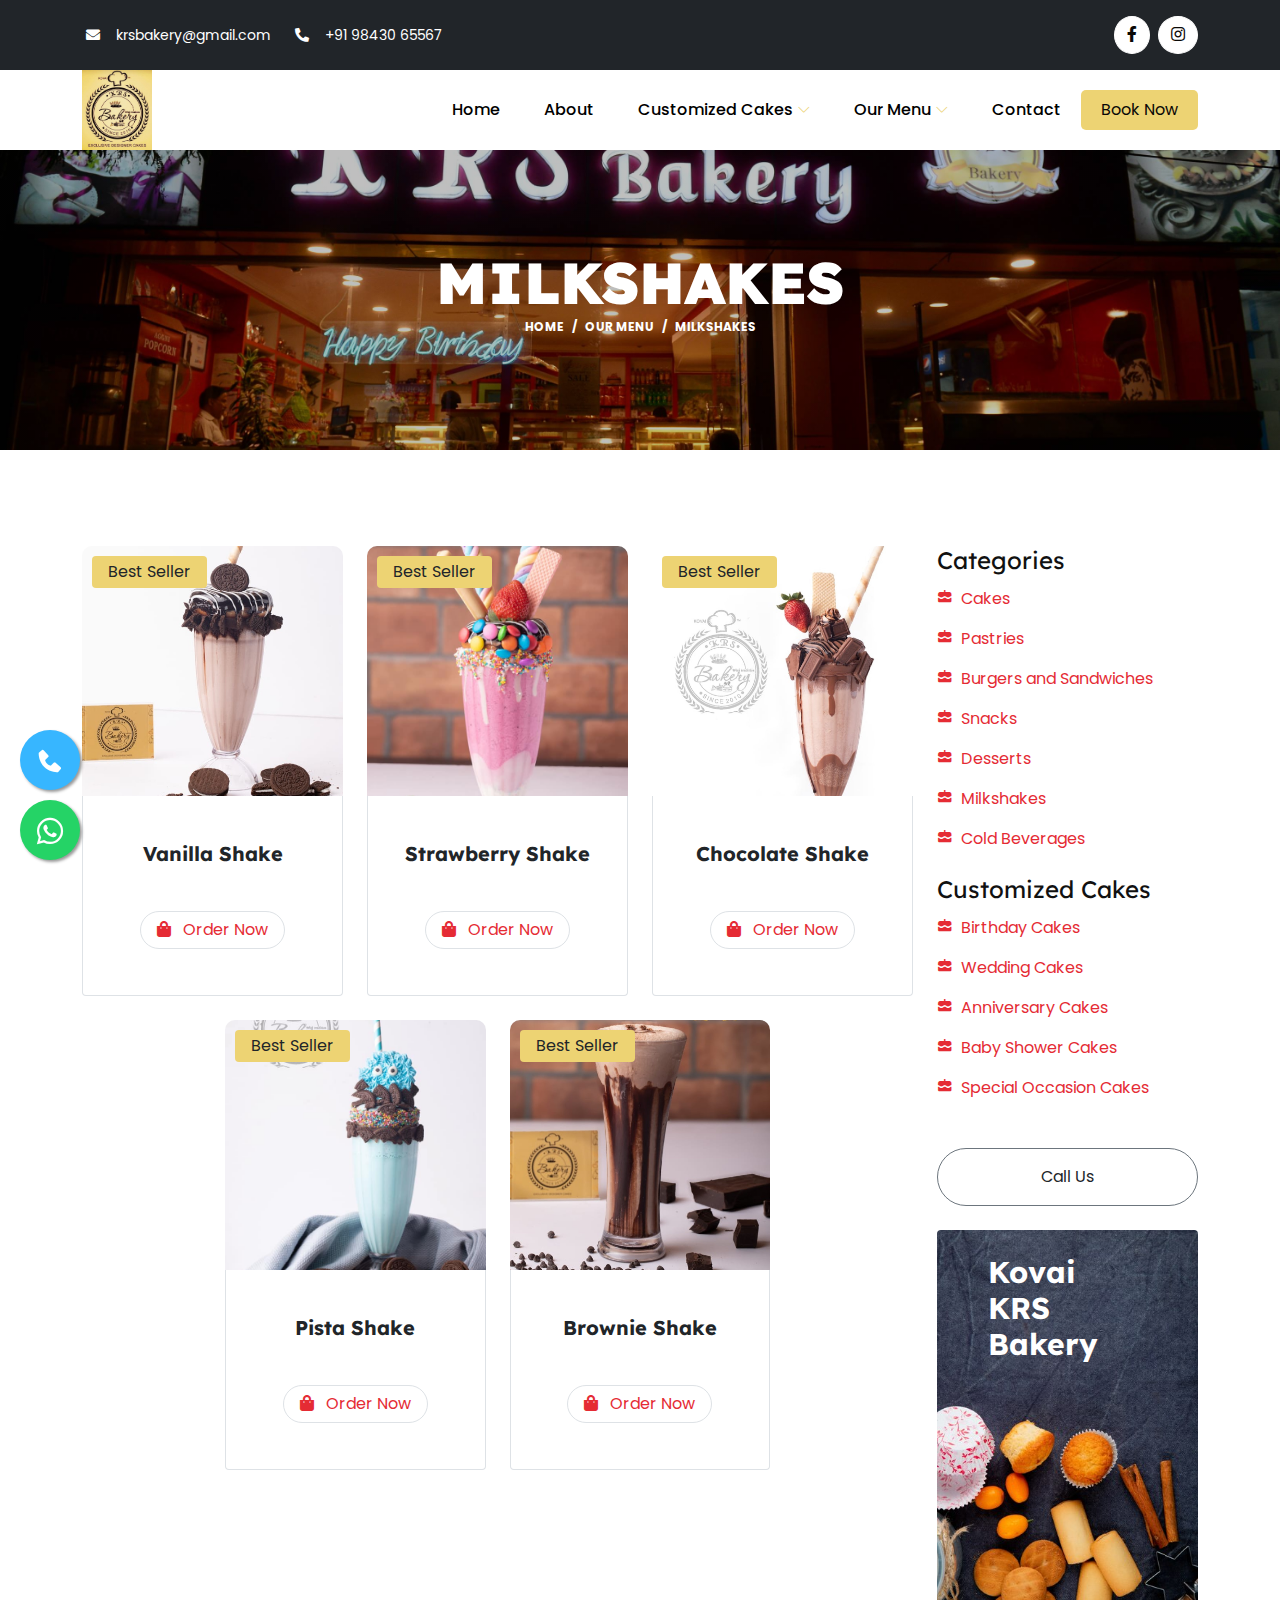
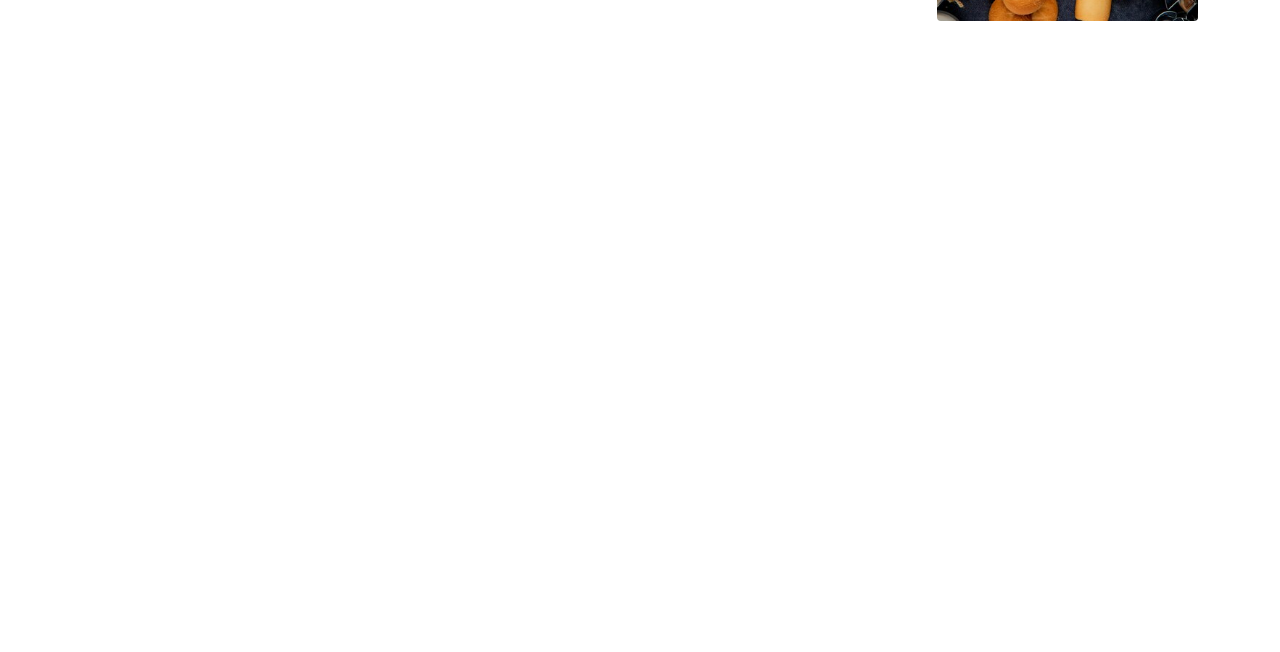
<file: milkshakes.html>
<!DOCTYPE html>
<html lang="en" dir="ltr">

<head>
    <!-- Required meta tags -->
    <meta charset="utf-8">
    <meta name="viewport" content="width=device-width, initial-scale=1">

    <meta name="description" content="Discover the delicious milkshakes offered by Kovai KRS Bakery. Indulge in a variety of flavors made with premium ingredients.">
    <meta name="keywords" content="milkshakes, milkshake flavors, Kovai KRS Bakery, dessert, beverages, creamy milkshakes">
    
    <!-- Twitter Meta Tags -->
    <meta name="twitter:card" content="summary_large_image">
    <meta name="twitter:site" content="@Kovai KRS Bakery">
    <meta name="twitter:title" content="Kovai KRS Bakery">
    <meta name="twitter:description" content="Your destination for delicious baked goods in Kovaikrs.">
    <meta name="twitter:image" content="URL_TO_IMAGE">

    <!-- Open Graph Meta Tags -->
    <meta property="og:title" content="Kovai KRS Bakery">
    <meta property="og:description" content="Your destination for delicious baked goods in Kovaikrs.">
    <meta property="og:image" content="URL_TO_IMAGE">
    <meta property="og:url" content="URL_TO_YOUR_WEBSITE">
    <meta property="og:type" content="website">
    <meta property="og:site_name" content="Kovai KRS Bakery">


    <!-- Favicon -->
    <link rel="icon" type="image/x-icon" href="img/image/favicon.jpg">

    <!-- Google Web Fonts -->
    <link rel="preconnect" href="https://fonts.googleapis.com">
    <link rel="preconnect" href="https://fonts.gstatic.com" crossorigin>
    <link href="https://fonts.googleapis.com/css2?family=Montserrat:wght@400;500&family=Roboto:wght@500;700&display=swap" rel="stylesheet">
    <link rel="stylesheet" href="https://fonts.googleapis.com/css?family=Sofia|Lato|Lexend">

    <!-- Icon Font Stylesheet -->
    <link rel="stylesheet" href="https://cdnjs.cloudflare.com/ajax/libs/font-awesome/5.10.0/css/all.min.css">
    <link rel="stylesheet" href="https://cdn.jsdelivr.net/npm/bootstrap-icons@1.4.1/font/bootstrap-icons.css">
    <link rel='stylesheet' href='https://unpkg.com/boxicons@2.1.1/css/boxicons.min.css'>

    <!-- Assets -->
    <link rel="stylesheet" href="css/bootstrap.min.css">
    <link rel="stylesheet" href="assets/animate/animate.min.css">
    <link rel="stylesheet" href="assets/owlcarousel/assets/owl.carousel.min.css">
    <link rel="stylesheet" href="assets/slick/slick.css">
    <link rel="stylesheet" href="assets/slick/slick-theme.css">
    <link rel="stylesheet" href="assets/fancybox/jquery.fancybox.min.css">
    <link rel="stylesheet" href="assets/aos/aos.css">

    <!-- Main CSS -->
    <link rel="stylesheet" href="css/main.css">
    <link rel="stylesheet" href="css/style.css">

    <title>Milkshakes - Kovai KRS Bakery</title>
</head>

<body data-bs-spy="scroll" data-bs-target=".navbar" data-bs-offset="70">

    <!-- Spinner Start -->
    <div id="spinner" class="show bg-white position-fixed translate-middle w-100 vh-100 top-50 start-50 d-flex align-items-center justify-content-center">
        <div class="spinner-border" role="status" style="width: 3rem; height: 3rem;"></div>
    </div>
    <!-- Spinner End -->


    <!-- Topbar Start -->
    <div class="container-fluid bg-dark text-white d-none d-lg-flex topbar">
        <div class="container py-3">
            <div class="d-flex align-items-center">
                <small class="ms-1"><i class="fa fa-envelope me-3"></i><a href="mailto:krsbakery@gmail.com" style="color: white;">krsbakery@gmail.com</a></small>
                <small class="ms-4"><i class="fa fa-phone-alt me-3"></i><a href="tel:9843065567" style="color: white;">+91 98430 65567</a></small>
                <div class="ms-auto d-flex align-items-center">
                    <div class="ms-3 d-flex icons">
                        <a class="btn btn-sm-square btn-light rounded-circle ms-2" href="https://www.facebook.com/Kovaikrsbakery/" target="_blank"><i class="fab fa-facebook-f"></i></a>
                        <a class="btn btn-sm-square btn-light rounded-circle ms-2" href="https://www.instagram.com/kovaikrsbakery_Cafe/?fbclid=IwAR3kAcokjD2tUyKXKA3lb8CYMRSa4kd89tRUgijAXA7vuMQEYRpwDJ4PLMg" target="_blank"><i class="fab fa-instagram"></i></a>
                        <!-- <a class="btn btn-sm-square btn-light rounded-circle ms-2" href="" target="_blank"><i class="fab fa-twitter"></i></a>
                        <a class="btn btn-sm-square btn-light rounded-circle ms-2" href="" target="_blank"><i class="fab fa-youtube"></i></a> -->
                    </div>
                </div>
            </div>
        </div>
    </div>
    <!-- Topbar End -->


    <!-- Main Header Start -->
    <div class="sticky-top">
        <div class="main-header-area" style="height: 80px;">
            <div class="classy-nav-container breakpoint-off">
                <div class="container">
                    <nav class="classy-navbar justify-content-between" id="robertoNav">

                        <a class="nav-brand" href="index.html"><img src="img/image/logo.jpg" alt=""></a>

                        <div class="classy-navbar-toggler">
                            <span class="navbarToggler"><span></span><span></span><span></span></span>
                        </div>

                        <div class="classy-menu">
                            <div class="classycloseIcon">
                                <div class="cross-wrap"><span class="top"></span><span class="bottom"></span></div>
                            </div>
                            <div class="classynav">
                                <ul id="nav">
                                    <li><a href="index.html">Home</a></li>
                                    <li><a href="index.html#about">About</a></li>
                                    <li><a href="index.html#cakes">Customized Cakes</a>
                                        <ul class="dropdown dropdown-laptop">
                                            <li><a href="birthday-cakes.html">Birthday Cakes</a></li>
                                            <li><a href="wedding-cakes.html">Wedding Cakes</a></li>
                                            <li><a href="anniversary-cakes.html">Anniversary Cakes</a></li>
                                            <li><a href="baby-shower-cakes.html">Baby Shower Cakes</a></li>
                                            <li><a href="special-occasion-cakes.html">Special Occasion Cakes</a></li>
                                        </ul>
                                    </li>
                                    <li><a href="index.html#menu">Our Menu</a>
                                        <ul class="dropdown dropdown-laptop">
                                            <li><a href="cakes.html">Cakes</a></li>
                                            <li><a href="pastries.html">Pastries</a></li>
                                            <li><a href="burgers-and-sandwiches.html">Burgers and Sandwiches</a></li>
                                            <li><a href="snacks.html">Snacks</a></li>
                                            <li><a href="desserts.html">Desserts</a></li>
                                            <li><a href="milkshakes.html">Milkshakes</a></li>
                                            <li><a href="cold-beverages.html">Cold Beverages</a></li>
                                        </ul>
                                    </li>
                                    <li><a href="index.html#contact">Contact</a></li>
                                </ul>

                                <!-- Book Now -->
                                <div class="book-now-btn ml-3 ml-lg-5">
                                    <a href="#" data-bs-toggle="modal" data-bs-target="#exampleModal">Book Now</a>
                                </div>

                            </div>
                            <!-- Nav End -->
                        </div>
                    </nav>
                </div>
            </div>
        </div>
    </div>
    <!-- Header Area End -->


    <!--PATH-->
    <div id="banner-area" class="banner-area">
        <div class="banner-text">
            <div class="container">
                <div class="row">
                    <div class="col-lg-12">
                        <div class="banner-heading">
                        <h1 class="banner-title">Milkshakes</h1>
                        <nav aria-label="breadcrumb">
                            <ol class="breadcrumb justify-content-center">
                                <li class="breadcrumb-item"><a href="index.html">Home</a></li>
                                <li class="breadcrumb-item"><a href="#menu">Our Menu</a></li>
                                <li class="breadcrumb-item active" aria-current="page">Milkshakes</li>
                            </ol>
                        </nav>
                        </div>
                    </div>
                </div>
            </div>
        </div>
    </div>


    <!-- Fruits Shop Start-->
    <div class="container-fluid fruite py-5">
        <div class="container py-5">
            <div class="row g-4">
                <div class="col-lg-12">
                    <div class="row g-4">
                        <div class="col-lg-9">
                            <div class="row g-4 justify-content-center">
                                <div class="col-md-6 col-lg-6 col-xl-4">
                                    <div class="rounded position-relative fruite-item">
                                        <div class="fruite-img">
                                            <img src="imgs/img168.jpg" class="img-fluid w-100 rounded-top" alt="">
                                        </div>
                                        <div class="text-dark background-brand px-3 py-1 rounded position-absolute" style="top: 10px; left: 10px;">Best Seller</div>
                                        <div class="name-details p-4 border border-top-0 rounded-bottom">
                                            <h4 class="text-dark fs-5 fw-bold">Vanilla Shake</h4>
                                            <!-- <p class="fs-5 fw-bold clr-red"><span>Starts From</span> 139 ₹</p> -->
                                            <a href="https://api.whatsapp.com/send?phone=9843065567&text=I'd like to Order a Vanilla Shake." target="_blank" class="btn border rounded-pill px-3 clr-red"><i class="fa fa-shopping-bag me-2 clr-red"></i> Order Now</a>
                                        </div>
                                    </div>
                                </div>
                                <div class="col-md-6 col-lg-6 col-xl-4">
                                    <div class="rounded position-relative fruite-item">
                                        <div class="fruite-img">
                                            <img src="imgs/img170.jpg" class="img-fluid w-100 rounded-top" alt="">
                                        </div>
                                        <div class="text-dark background-brand px-3 py-1 rounded position-absolute" style="top: 10px; left: 10px;">Best Seller</div>
                                        <div class="name-details p-4 border border-top-0 rounded-bottom">
                                            <h4 class="text-dark fs-5 fw-bold">Strawberry Shake</h4>
                                            <!-- <p class="fs-5 fw-bold clr-red"><span>Starts From</span> 139 ₹</p> -->
                                            <a href="https://api.whatsapp.com/send?phone=9843065567&text=I'd like to Order a Strawberry Shake." target="_blank" class="btn border rounded-pill px-3 clr-red"><i class="fa fa-shopping-bag me-2 clr-red"></i> Order Now</a>
                                        </div>
                                    </div>
                                </div>
                                <div class="col-md-6 col-lg-6 col-xl-4">
                                    <div class="rounded position-relative fruite-item">
                                        <div class="fruite-img">
                                            <img src="imgs/img169.jpg" class="img-fluid w-100 rounded-top" alt="">
                                        </div>
                                        <div class="text-dark background-brand px-3 py-1 rounded position-absolute" style="top: 10px; left: 10px;">Best Seller</div>
                                        <div class="name-details p-4 border border-top-0 rounded-bottom">
                                            <h4 class="text-dark fs-5 fw-bold">Chocolate Shake</h4>
                                            <!-- <p class="fs-5 fw-bold clr-red"><span>Starts From</span> 159 ₹</p> -->
                                            <a href="https://api.whatsapp.com/send?phone=9843065567&text=I'd like to Order a Chocolate Shake." target="_blank" class="btn border rounded-pill px-3 clr-red"><i class="fa fa-shopping-bag me-2 clr-red"></i> Order Now</a>
                                        </div>
                                    </div>
                                </div>
                                <div class="col-md-6 col-lg-6 col-xl-4">
                                    <div class="rounded position-relative fruite-item">
                                        <div class="fruite-img">
                                            <img src="imgs/img171.jpg" class="img-fluid w-100 rounded-top" alt="">
                                        </div>
                                        <div class="text-dark background-brand px-3 py-1 rounded position-absolute" style="top: 10px; left: 10px;">Best Seller</div>
                                        <div class="name-details p-4 border border-top-0 rounded-bottom">
                                            <h4 class="text-dark fs-5 fw-bold">Pista Shake</h4>
                                            <!-- <p class="fs-5 fw-bold clr-red"><span>Starts From</span> 169 ₹</p> -->
                                            <a href="https://api.whatsapp.com/send?phone=9843065567&text=I'd like to Order a Pista Shake." target="_blank" class="btn border rounded-pill px-3 clr-red"><i class="fa fa-shopping-bag me-2 clr-red"></i> Order Now</a>
                                        </div>
                                    </div>
                                </div>
                                <!-- <div class="col-md-6 col-lg-6 col-xl-4">
                                    <div class="rounded position-relative fruite-item">
                                        <div class="fruite-img">
                                            <img src="imgs/img5.JPG" class="img-fluid w-100 rounded-top" alt="">
                                        </div>
                                        <div class="text-dark background-brand px-3 py-1 rounded position-absolute" style="top: 10px; left: 10px;">Best Seller</div>
                                        <div class="name-details p-4 border border-top-0 rounded-bottom">
                                            <h4 class="text-dark fs-5 fw-bold">Butterscotch Shake</h4>
                                            <p class="fs-5 fw-bold clr-red"><span>Starts From</span> 169 ₹</p>
                                            <a href="https://api.whatsapp.com/send?phone=9843065567&text=I'd like to Order a Butterscotch Shake." target="_blank" class="btn border rounded-pill px-3 clr-red"><i class="fa fa-shopping-bag me-2 clr-red"></i> Order Now</a>
                                        </div>
                                    </div>
                                </div> -->
                                <div class="col-md-6 col-lg-6 col-xl-4">
                                    <div class="rounded position-relative fruite-item">
                                        <div class="fruite-img">
                                            <img src="imgs/img167.jpg" class="img-fluid w-100 rounded-top" alt="">
                                        </div>
                                        <div class="text-dark background-brand px-3 py-1 rounded position-absolute" style="top: 10px; left: 10px;">Best Seller</div>
                                        <div class="name-details p-4 border border-top-0 rounded-bottom">
                                            <h4 class="text-dark fs-5 fw-bold">Brownie Shake</h4>
                                            <!-- <p class="fs-5 fw-bold clr-red"><span>Starts From</span> 169 ₹</p> -->
                                            <a href="https://api.whatsapp.com/send?phone=9843065567&text=I'd like to Order a Brownie Shake." target="_blank" class="btn border rounded-pill px-3 clr-red"><i class="fa fa-shopping-bag me-2 clr-red"></i> Order Now</a>
                                        </div>
                                    </div>
                                </div>
                                <!-- <div class="col-12">
                                    <div class="pagination d-flex justify-content-center mt-5">
                                        <a href="#" class="rounded">&laquo;</a>
                                        <a href="birthday-cakes.html" class="active rounded">1</a>
                                        <a href="#" class="rounded">2</a>
                                        <a href="#" class="rounded">3</a>
                                        <a href="#" class="rounded">&raquo;</a>
                                    </div>
                                </div> -->
                            </div>
                        </div>
                        <div class="col-lg-3">
                            <div class="row g-4">
                                <div class="col-lg-12">
                                    <div class="mb-3">
                                        <h4 class="mb-1">Categories</h4>
                                        <ul class="list-unstyled fruite-categorie mb-3">
                                            <li>
                                                <div class="d-flex justify-content-between fruite-name">
                                                    <a href="cakes.html"><i class='bx bxs-cake me-2'></i></i>Cakes</a>
                                                </div>
                                            </li>
                                            <li>
                                                <div class="d-flex justify-content-between fruite-name">
                                                    <a href="pastries.html"><i class='bx bxs-cake me-2'></i></i>Pastries</a>
                                                </div>
                                            </li>
                                            <li>
                                                <div class="d-flex justify-content-between fruite-name">
                                                    <a href="burgers-and-sandwiches.html"><i class='bx bxs-cake me-2'></i></i>Burgers and Sandwiches</a>
                                                </div>
                                            </li>
                                            <li>
                                                <div class="d-flex justify-content-between fruite-name">
                                                    <a href="snacks.html"><i class='bx bxs-cake me-2'></i></i>Snacks</a>
                                                </div>
                                            </li>
                                            <li>
                                                <div class="d-flex justify-content-between fruite-name">
                                                    <a href="desserts.html"><i class='bx bxs-cake me-2'></i></i>Desserts</a>
                                                </div>
                                            </li>
                                            <li>
                                                <div class="d-flex justify-content-between fruite-name">
                                                    <a href="milkshakes.html"><i class='bx bxs-cake me-2'></i></i>Milkshakes</a>
                                                </div>
                                            </li>
                                            <li>
                                                <div class="d-flex justify-content-between fruite-name">
                                                    <a href="cold-beverages.html"><i class='bx bxs-cake me-2'></i></i>Cold Beverages</a>
                                                </div>
                                            </li>
                                        </ul>
                                        <h4 class="mb-1">Customized Cakes</h4>
                                        <ul class="list-unstyled fruite-categorie">
                                            <li>
                                                <div class="d-flex justify-content-between fruite-name">
                                                    <a href="birthday-cakes.html"><i class='bx bxs-cake me-2'></i></i>Birthday Cakes</a>
                                                </div>
                                            </li>
                                            <li>
                                                <div class="d-flex justify-content-between fruite-name">
                                                    <a href="wedding-cakes.html"><i class='bx bxs-cake me-2'></i></i>Wedding Cakes</a>
                                                </div>
                                            </li>
                                            <li>
                                                <div class="d-flex justify-content-between fruite-name">
                                                    <a href="anniversary-cakes.html"><i class='bx bxs-cake me-2'></i></i>Anniversary Cakes</a>
                                                </div>
                                            </li>
                                            <li>
                                                <div class="d-flex justify-content-between fruite-name">
                                                    <a href="baby-shower-cakes.html"><i class='bx bxs-cake me-2'></i></i>Baby Shower Cakes</a>
                                                </div>
                                            </li>
                                            <li>
                                                <div class="d-flex justify-content-between fruite-name">
                                                    <a href="special-occasion-cakes.html"><i class='bx bxs-cake me-2'></i></i>Special Occasion Cakes</a>
                                                </div>
                                            </li>
                                        </ul>
                                    </div>
                                </div>
                                <div class="col-lg-12">
                                    <div class="d-flex justify-content-center">
                                        <a href="tel:9843065567" class="btn button_hover border border-secondary px-4 py-3 rounded-pill w-100">Call Us</a>
                                    </div>
                                </div>
                                <div class="col-lg-12">
                                    <div class="position-relative">
                                        <img src="img/image/bak.jpg" class="img-fluid w-100 rounded" alt="">
                                        <div class="position-absolute" style="top: 20%; right: 100px; transform: translateY(-50%);">
                                            <h3 class="fw-bold text-white">Kovai <br> KRS <br> Bakery</h3>
                                        </div>
                                    </div>
                                </div>
                            </div>
                        </div>
                    </div>
                </div>
            </div>
        </div>
    </div>
    <!-- Fruits Shop End-->


    <!-- Footer Start -->
    <div class="container-fluid footer pt-5 wow fadeIn" data-wow-delay="0.1s" id="home">
        <div class="container py-5">
            <div class="row g-5">
                <div class="col-lg-5 col-md-6">
                    <h4 class="mb-4 footer-head">Kovai KRS Bakery</h4>
                    <p class="footer-color">At Kovai KRS Bakery, our journey began with a simple dream - to bring joy through the art of baking. Founded [insert year], we started as a small family-owned bakery in [insert location], driven by a passion for creating delectable treats. Over the years, our commitment to quality and innovation has allowed us to grow into a beloved destination for pastry lovers far and wide.</p>
                </div>
                <div class="col-lg-3 col-md-6">
                    <h4 class="mb-4 footer-head">Quick Links</h4>
                    <a class="btn btn-link" href="index.html">Home</a>
                    <a class="btn btn-link" href="index.html#about">About Us</a>
                    <a class="btn btn-link" href="index.html#cakes">Customized Cakes</a>
                    <a class="btn btn-link" href="index.html#menu">Our Menu</a>
                    <a class="btn btn-link" href="index.html#contact">Contact Us</a>
                </div>
                <div class="col-lg-4 col-md-6">
                    <h4 class="mb-4 footer-head">Address</h4>
                    <p class="mb-2 footer-color"><i class="fa fa-map-marker-alt me-3"></i>69, East Lokamanya Street,<br> &nbsp;&nbsp;&nbsp;&nbsp;&nbsp;&nbsp; RS Puram , Coimbatore,<br> &nbsp;&nbsp;&nbsp;&nbsp;&nbsp;&nbsp; Tamilnadu - 641002.</p>
                    <p class="mb-2 footer-color"><i class="fa fa-phone-alt me-3"></i>+91 98430 65567</p>
                    <p class="mb-2 footer-color"><i class="fa fa-phone-alt me-3"></i>+91 91598 22022</p>
                    <p class="mb-2 footer-color"><i class="fa fa-phone-alt me-3"></i>+91 91598 33033</p>
                    <p class="mb-2 footer-color"><i class="fa fa-envelope me-3"></i>krsbakery@gmail.com</p>
                    <div class="d-flex pt-2">
                        <a class="btn btn-outline-light btn-social" href="https://www.facebook.com/Kovaikrsbakery/" style="border-radius: 100px;" target="_blank"><i class="fab fa-facebook-f"></i></a>
                        <a class="btn btn-outline-light btn-social" href="https://www.instagram.com/kovaikrsbakery_Cafe/?fbclid=IwAR3kAcokjD2tUyKXKA3lb8CYMRSa4kd89tRUgijAXA7vuMQEYRpwDJ4PLMg" style="border-radius: 100px;" target="_blank"><i class="fab fa-instagram"></i></a>
                        <!-- <a class="btn btn-outline-light btn-social" href="" style="border-radius: 100px;"><i class="fab fa-twitter"></i></a>
                        <a class="btn btn-outline-light btn-social" href="" style="border-radius: 100px;"><i class="fab fa-youtube"></i></a> -->
                    </div>
                </div>
            </div>
        </div>
        <div class="container">
            <div class="copyright">
                <div class="row">
                    <div class="col-md-12 text-center mb-3 mb-md-0 footer-color">
                        &copy; Copyright 2024 <a class="border-bottom" href="index.html">Kovai KRS Bakery</a> , All Right Reserved. <a class="border-bottom" href="https://lizyweb.com" target="_blank">Website Designed By Lizyweb.</a>
                    </div>
                </div>
            </div>
        </div>
    </div>
    <!-- Footer End -->


    <!-- Modal -->
    <div class="modal fade" id="exampleModal" tabindex="-1" aria-labelledby="exampleModalLabel" 
    aria-hidden="true" style="font-family: Cambria, Cochin, Georgia, Times, 'Times New Roman', serif;">
        <div class="modal-dialog modal-dialog-centered modal-md">
            <div class="modal-content">
                <div class="modal-body">
                    <div class="container-fluid">
                        <div class="row">
                            <div class="col-lg-12" style="display: flex;align-items: center;justify-content: center;">
                                <form class="col-12 row g-3" action="contact.php" name="contactform" 
                                method="post">
                                    <div>
                                        <h4 class="text-center" style="font-family: Cambria, Cochin, Georgia, Times, 'Times New Roman', serif;">Contact Us</h4>
                                    </div>
                                    <div class="col-lg-12">
                                        <label for="userName" class="form-label" style="color: black;">Name</label>
                                        <input type="text" name="name" class="form-control" 
                                        placeholder="Name" id="userName"
                                            aria-describedby="emailHelp" style="background-color: #f6f7fb;border: 1px solid #f6f7fb;" required>
                                    </div>
                                    <div class="col-lg-12">
                                        <label for="userName" class="form-label" style="color: black;">Phone</label>
                                        <input type="text" name="phone" class="form-control" 
                                        placeholder="Phone" id="userName"
                                            aria-describedby="emailHelp" style="background-color: #f6f7fb;border: 1px solid #f6f7fb;" required>
                                    </div>
                                    <div class="col-12">
                                        <label for="userName" class="form-label" style="color: black;">Email</label>
                                        <input type="email" name="email" class="form-control" 
                                        placeholder="Email"
                                            id="userName" aria-describedby="emailHelp" style="background-color: #f6f7fb;border: 1px solid #f6f7fb;" required>
                                    </div>
                                        <div class="col-12">
                                        <label for="exampleInputEmail1" class="form-label" style="color: black;">Message</label>
                                        <textarea name="comments" placeholder="Enter Your Message"
                                            class="form-control" id="" rows="2" style="background-color: #f6f7fb;border: 1px solid #f6f7fb;" required></textarea>
                                    </div>
                                    <div class="col-12">
                                        <button type="submit" style="background-color: #fc7341;color: white;border: 1px solid #fc7341;padding: 8px 20px;border-radius: 3px;">Submit</button>
                                    </div>
                                </form>
                            </div>
                        </div>
                    </div>
                </div>
            </div>
        </div>
    </div>

    <!-- Back to Top -->
    <a href="#" class="btn btn-lg btn-lg-square rounded back-to-top" style="background-color: #37b6ff;color: white;" data-aos="zoom-in"><i class="bi bi-arrow-up"></i></a>

    <!-- Float Icons -->
    <a href="tel:9843065567" class="float">
        <i class='bx bxs-phone my-float'></i>
    </a>
    <a href="https://api.whatsapp.com/send?phone=9843065567&text=I am interested in your services." class="float-2" target="_blank">
        <i class='fab fa-whatsapp my-float'></i>
    </a>

    <!-- Template Main JS File -->
    <script src="js/main.js"></script>
    <script src="js/index.js"></script>
    <script src="js/jquery.min.js"></script>
    <script src="js/bootstrap.bundle.min.js"></script>
    <script src="js/bootstrap.min.js"></script>
    <script src="assets/wow/wow.min.js"></script>
    <script src="assets/owlcarousel/owl.carousel.min.js"></script>
    <script src="assets/slick/slick.min.js"></script>
    <script src="assets/slick/slick-animation.min.js"></script>
    <script src="assets/fancybox/jquery.fancybox.min.js"></script>
    <script src="assets/aos/aos.js"></script>
    <script src="js/roberto.bundle.js"></script>
    <script>
        (function ($) {
            "use strict";
            
            // Initiate the wowjs
            new WOW().init();
            
        })(jQuery);
    </script>
    <script>
        // Back to top button
        $(window).scroll(function () {
            if ($(this).scrollTop() > 100) {
                $('.back-to-top').fadeIn('slow');
            } else {
                $('.back-to-top').fadeOut('slow');
            }
            });
            $('.back-to-top').click(function () {
            $('html, body').animate({scrollTop: 0}, 1500, 'easeInOutExpo');
            return false;
        });
    </script>
    <script>
        // Animation on scroll
        window.addEventListener('load', () => {
            AOS.init({
            duration: 1000,
            easing: 'ease-in-out',
            once: true,
            mirror: false
            })
        });
    </script>
</body>
</html>
</file>
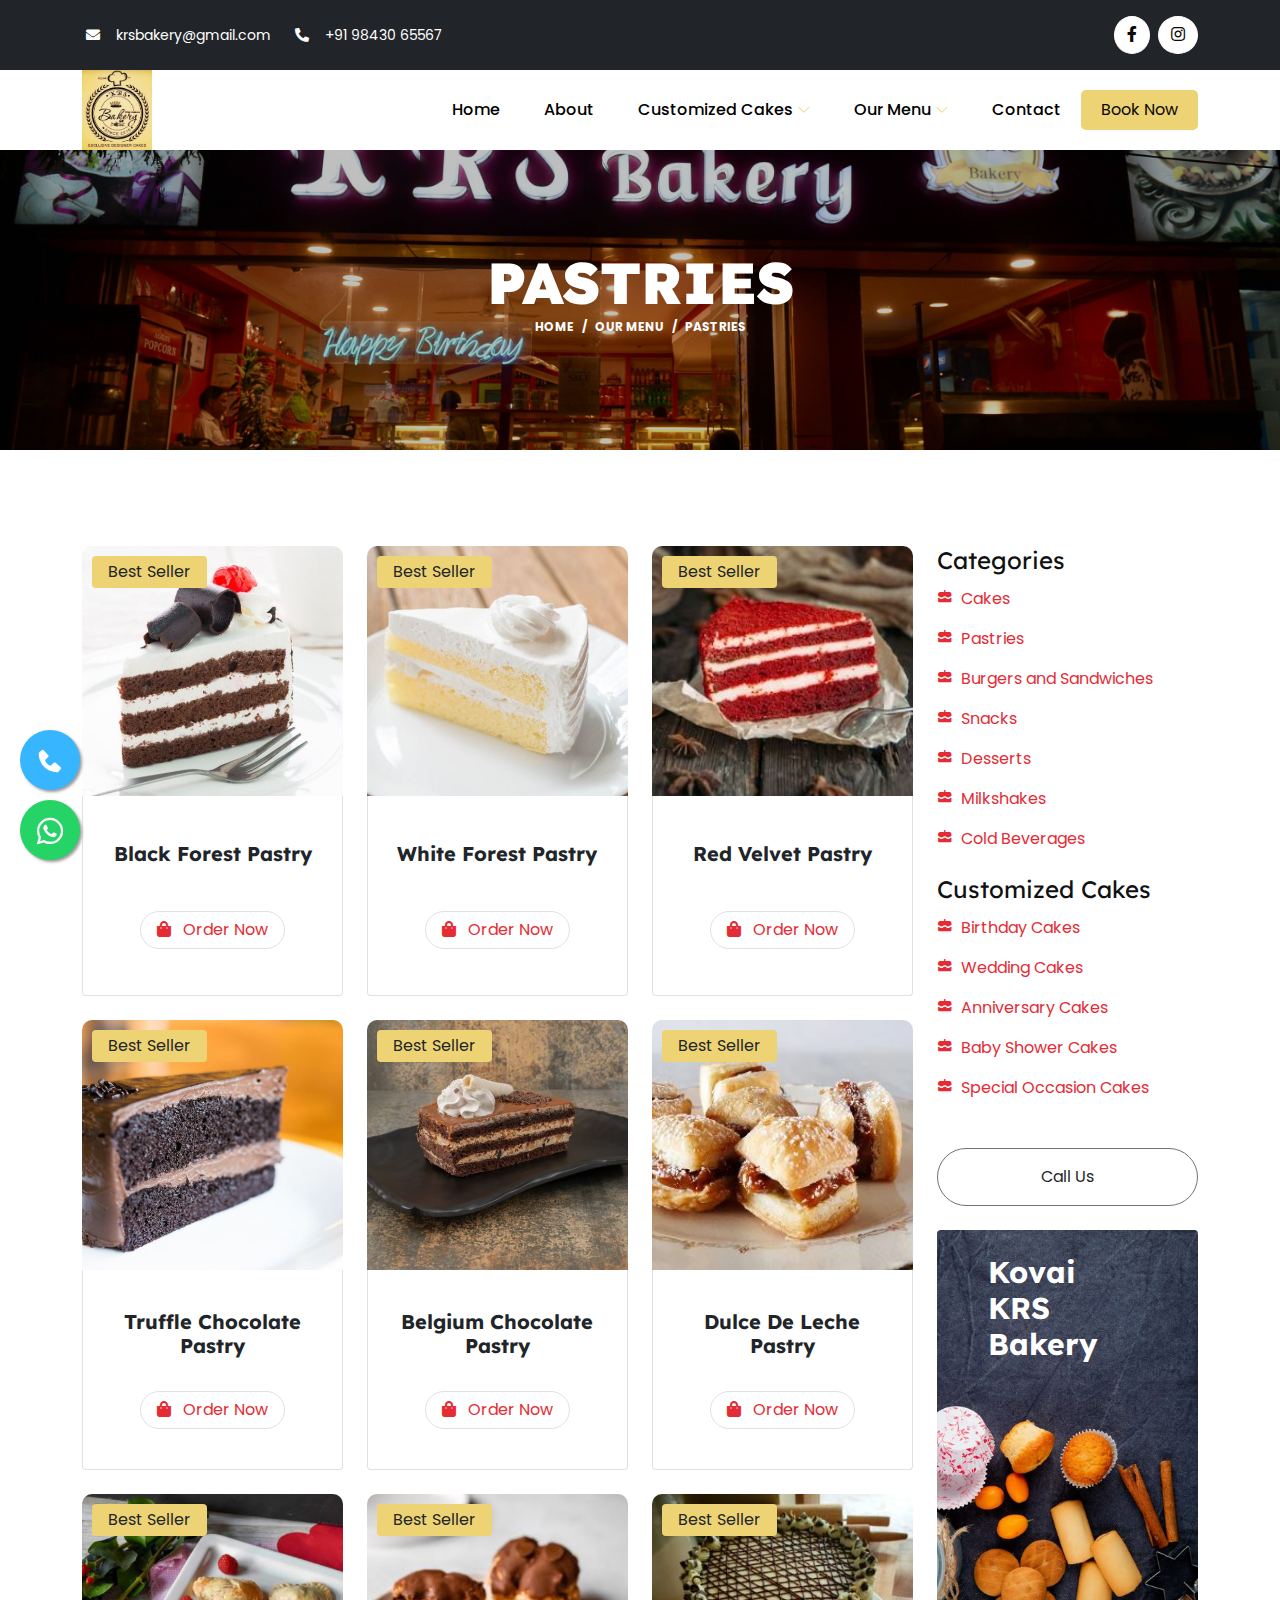
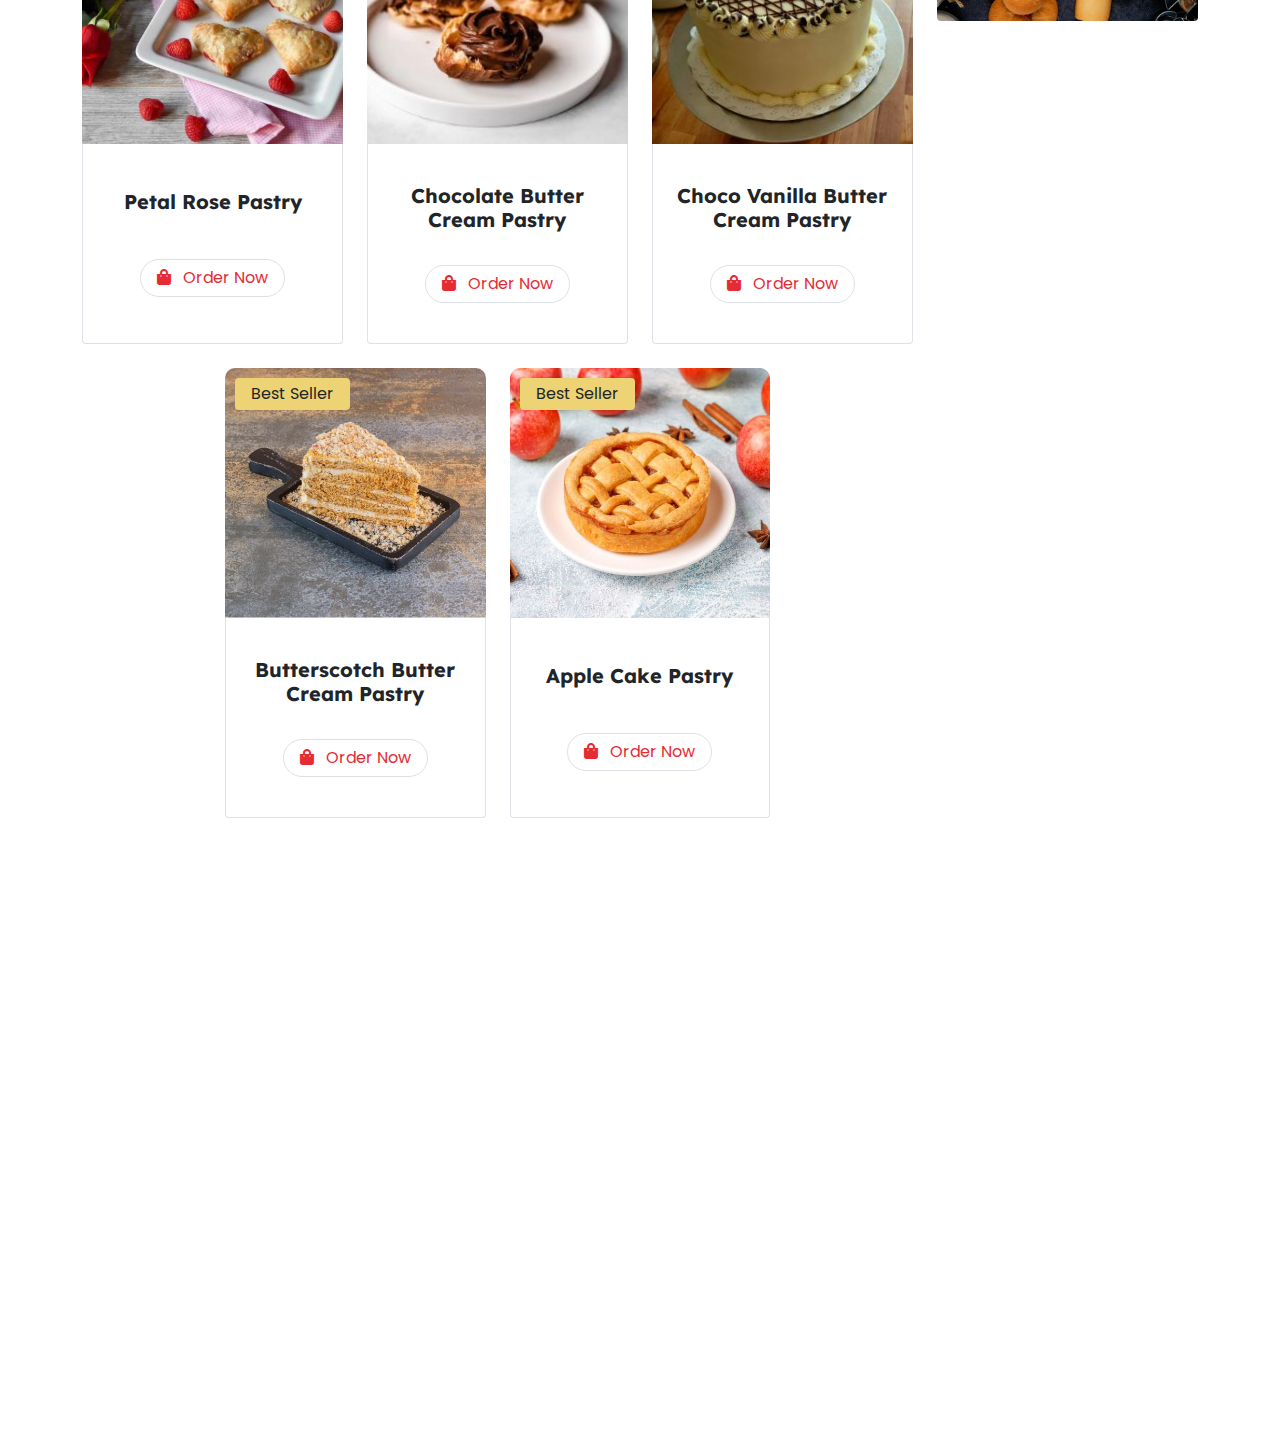
<file: pastries.html>
<!DOCTYPE html>
<html lang="en" dir="ltr">

<head>
    <!-- Required meta tags -->
    <meta charset="utf-8">
    <meta name="viewport" content="width=device-width, initial-scale=1">

    <meta name="description" content="Explore our delightful range of pastries at Kovai KRS Bakery. From classic favorites to innovative creations, we offer high-quality pastries to satisfy your cravings. Visit us today!">
    <meta name="keywords" content="pastries, bakery, Kovai KRS Bakery, dessert, sweet treats, baked goods, cakes, muffins, confectionery">

    <!-- Twitter Meta Tags -->
    <meta name="twitter:card" content="summary_large_image">
    <meta name="twitter:site" content="@Kovai KRS Bakery">
    <meta name="twitter:title" content="Kovai KRS Bakery">
    <meta name="twitter:description" content="Your destination for delicious baked goods in Kovaikrs.">
    <meta name="twitter:image" content="URL_TO_IMAGE">

    <!-- Open Graph Meta Tags -->
    <meta property="og:title" content="Kovai KRS Bakery">
    <meta property="og:description" content="Your destination for delicious baked goods in Kovaikrs.">
    <meta property="og:image" content="URL_TO_IMAGE">
    <meta property="og:url" content="URL_TO_YOUR_WEBSITE">
    <meta property="og:type" content="website">
    <meta property="og:site_name" content="Kovai KRS Bakery">


    <!-- Favicon -->
    <link rel="icon" type="image/x-icon" href="img/image/favicon.jpg">

    <!-- Google Web Fonts -->
    <link rel="preconnect" href="https://fonts.googleapis.com">
    <link rel="preconnect" href="https://fonts.gstatic.com" crossorigin>
    <link href="https://fonts.googleapis.com/css2?family=Montserrat:wght@400;500&family=Roboto:wght@500;700&display=swap" rel="stylesheet">
    <link rel="stylesheet" href="https://fonts.googleapis.com/css?family=Sofia|Lato|Lexend">

    <!-- Icon Font Stylesheet -->
    <link rel="stylesheet" href="https://cdnjs.cloudflare.com/ajax/libs/font-awesome/5.10.0/css/all.min.css">
    <link rel="stylesheet" href="https://cdn.jsdelivr.net/npm/bootstrap-icons@1.4.1/font/bootstrap-icons.css">
    <link rel='stylesheet' href='https://unpkg.com/boxicons@2.1.1/css/boxicons.min.css'>

    <!-- Assets -->
    <link rel="stylesheet" href="css/bootstrap.min.css">
    <link rel="stylesheet" href="assets/animate/animate.min.css">
    <link rel="stylesheet" href="assets/owlcarousel/assets/owl.carousel.min.css">
    <link rel="stylesheet" href="assets/slick/slick.css">
    <link rel="stylesheet" href="assets/slick/slick-theme.css">
    <link rel="stylesheet" href="assets/fancybox/jquery.fancybox.min.css">
    <link rel="stylesheet" href="assets/aos/aos.css">

    <!-- Main CSS -->
    <link rel="stylesheet" href="css/main.css">
    <link rel="stylesheet" href="css/style.css">

    <title>Pastries - Kovai KRS Bakery</title>
</head>

<body data-bs-spy="scroll" data-bs-target=".navbar" data-bs-offset="70">

    <!-- Spinner Start -->
    <div id="spinner" class="show bg-white position-fixed translate-middle w-100 vh-100 top-50 start-50 d-flex align-items-center justify-content-center">
        <div class="spinner-border" role="status" style="width: 3rem; height: 3rem;"></div>
    </div>
    <!-- Spinner End -->


    <!-- Topbar Start -->
    <div class="container-fluid bg-dark text-white d-none d-lg-flex topbar">
        <div class="container py-3">
            <div class="d-flex align-items-center">
                <small class="ms-1"><i class="fa fa-envelope me-3"></i><a href="mailto:krsbakery@gmail.com" style="color: white;">krsbakery@gmail.com</a></small>
                <small class="ms-4"><i class="fa fa-phone-alt me-3"></i><a href="tel:9843065567" style="color: white;">+91 98430 65567</a></small>
                <div class="ms-auto d-flex align-items-center">
                    <div class="ms-3 d-flex icons">
                        <a class="btn btn-sm-square btn-light rounded-circle ms-2" href="https://www.facebook.com/Kovaikrsbakery/" target="_blank"><i class="fab fa-facebook-f"></i></a>
                        <a class="btn btn-sm-square btn-light rounded-circle ms-2" href="https://www.instagram.com/kovaikrsbakery_Cafe/?fbclid=IwAR3kAcokjD2tUyKXKA3lb8CYMRSa4kd89tRUgijAXA7vuMQEYRpwDJ4PLMg" target="_blank"><i class="fab fa-instagram"></i></a>
                        <!-- <a class="btn btn-sm-square btn-light rounded-circle ms-2" href="" target="_blank"><i class="fab fa-twitter"></i></a>
                        <a class="btn btn-sm-square btn-light rounded-circle ms-2" href="" target="_blank"><i class="fab fa-youtube"></i></a> -->
                    </div>
                </div>
            </div>
        </div>
    </div>
    <!-- Topbar End -->


    <!-- Main Header Start -->
    <div class="sticky-top">
        <div class="main-header-area" style="height: 80px;">
            <div class="classy-nav-container breakpoint-off">
                <div class="container">
                    <nav class="classy-navbar justify-content-between" id="robertoNav">

                        <a class="nav-brand" href="index.html"><img src="img/image/logo.jpg" alt=""></a>

                        <div class="classy-navbar-toggler">
                            <span class="navbarToggler"><span></span><span></span><span></span></span>
                        </div>

                        <div class="classy-menu">
                            <div class="classycloseIcon">
                                <div class="cross-wrap"><span class="top"></span><span class="bottom"></span></div>
                            </div>
                            <div class="classynav">
                                <ul id="nav">
                                    <li><a href="index.html">Home</a></li>
                                    <li><a href="index.html#about">About</a></li>
                                    <li><a href="index.html#cakes">Customized Cakes</a>
                                        <ul class="dropdown dropdown-laptop">
                                            <li><a href="birthday-cakes.html">Birthday Cakes</a></li>
                                            <li><a href="wedding-cakes.html">Wedding Cakes</a></li>
                                            <li><a href="anniversary-cakes.html">Anniversary Cakes</a></li>
                                            <li><a href="baby-shower-cakes.html">Baby Shower Cakes</a></li>
                                            <li><a href="special-occasion-cakes.html">Special Occasion Cakes</a></li>
                                        </ul>
                                    </li>
                                    <li><a href="index.html#menu">Our Menu</a>
                                        <ul class="dropdown dropdown-laptop">
                                            <li><a href="cakes.html">Cakes</a></li>
                                            <li><a href="pastries.html">Pastries</a></li>
                                            <li><a href="burgers-and-sandwiches.html">Burgers and Sandwiches</a></li>
                                            <li><a href="snacks.html">Snacks</a></li>
                                            <li><a href="desserts.html">Desserts</a></li>
                                            <li><a href="milkshakes.html">Milkshakes</a></li>
                                            <li><a href="cold-beverages.html">Cold Beverages</a></li>
                                        </ul>
                                    </li>
                                    <li><a href="index.html#contact">Contact</a></li>
                                </ul>

                                <!-- Book Now -->
                                <div class="book-now-btn ml-3 ml-lg-5">
                                    <a href="#" data-bs-toggle="modal" data-bs-target="#exampleModal">Book Now</a>
                                </div>

                            </div>
                            <!-- Nav End -->
                        </div>
                    </nav>
                </div>
            </div>
        </div>
    </div>
    <!-- Header Area End -->


    <!--PATH-->
    <div id="banner-area" class="banner-area">
        <div class="banner-text">
            <div class="container">
                <div class="row">
                    <div class="col-lg-12">
                        <div class="banner-heading">
                        <h1 class="banner-title">Pastries</h1>
                        <nav aria-label="breadcrumb">
                            <ol class="breadcrumb justify-content-center">
                                <li class="breadcrumb-item"><a href="index.html">Home</a></li>
                                <li class="breadcrumb-item"><a href="#menu">Our Menu</a></li>
                                <li class="breadcrumb-item active" aria-current="page">Pastries</li>
                            </ol>
                        </nav>
                        </div>
                    </div>
                </div>
            </div>
        </div>
    </div>


    <!-- Fruits Shop Start-->
    <div class="container-fluid fruite py-5">
        <div class="container py-5">
            <div class="row g-4">
                <div class="col-lg-12">
                    <div class="row g-4">
                        <div class="col-lg-9">
                            <div class="row g-4 justify-content-center">
                                <div class="col-md-6 col-lg-6 col-xl-4">
                                    <div class="rounded position-relative fruite-item">
                                        <div class="fruite-img">
                                            <img src="imgs/img37.JPG" class="img-fluid w-100 rounded-top" alt="">
                                        </div>
                                        <div class="text-dark background-brand px-3 py-1 rounded position-absolute" style="top: 10px; left: 10px;">Best Seller</div>
                                        <div class="name-details p-4 border border-top-0 rounded-bottom">
                                            <h4 class="text-dark fs-5 fw-bold">Black Forest Pastry</h4>
                                            <!-- <p class="fs-5 fw-bold clr-red"><span>Starts From</span> 90 ₹</p> -->
                                            <a href="https://api.whatsapp.com/send?phone=9843065567&text=I'd like to Order a Black Forest Pastry." target="_blank" class="btn border rounded-pill px-3 clr-red"><i class="fa fa-shopping-bag me-2 clr-red"></i> Order Now</a>
                                        </div>
                                    </div>
                                </div>
                                <div class="col-md-6 col-lg-6 col-xl-4">
                                    <div class="rounded position-relative fruite-item">
                                        <div class="fruite-img">
                                            <img src="imgs/img38.JPG" class="img-fluid w-100 rounded-top" alt="">
                                        </div>
                                        <div class="text-dark background-brand px-3 py-1 rounded position-absolute" style="top: 10px; left: 10px;">Best Seller</div>
                                        <div class="name-details p-4 border border-top-0 rounded-bottom">
                                            <h4 class="text-dark fs-5 fw-bold">White Forest Pastry</h4>
                                            <!-- <p class="fs-5 fw-bold clr-red"><span>Starts From</span> 99 ₹</p> -->
                                            <a href="https://api.whatsapp.com/send?phone=9843065567&text=I'd like to Order a White Forest Pastry." target="_blank" class="btn border rounded-pill px-3 clr-red"><i class="fa fa-shopping-bag me-2 clr-red"></i> Order Now</a>
                                        </div>
                                    </div>
                                </div>
                                <div class="col-md-6 col-lg-6 col-xl-4">
                                    <div class="rounded position-relative fruite-item">
                                        <div class="fruite-img">
                                            <img src="imgs/img39.JPG" class="img-fluid w-100 rounded-top" alt="">
                                        </div>
                                        <div class="text-dark background-brand px-3 py-1 rounded position-absolute" style="top: 10px; left: 10px;">Best Seller</div>
                                        <div class="name-details p-4 border border-top-0 rounded-bottom">
                                            <h4 class="text-dark fs-5 fw-bold">Red Velvet Pastry</h4>
                                            <!-- <p class="fs-5 fw-bold clr-red"><span>Starts From</span> 130 ₹</p> -->
                                            <a href="https://api.whatsapp.com/send?phone=9843065567&text=I'd like to Order a Red Velvet Pastry." target="_blank" class="btn border rounded-pill px-3 clr-red"><i class="fa fa-shopping-bag me-2 clr-red"></i> Order Now</a>
                                        </div>
                                    </div>
                                </div>
                                <div class="col-md-6 col-lg-6 col-xl-4">
                                    <div class="rounded position-relative fruite-item">
                                        <div class="fruite-img">
                                            <img src="imgs/img40.JPG" class="img-fluid w-100 rounded-top" alt="">
                                        </div>
                                        <div class="text-dark background-brand px-3 py-1 rounded position-absolute" style="top: 10px; left: 10px;">Best Seller</div>
                                        <div class="name-details p-4 border border-top-0 rounded-bottom">
                                            <h4 class="text-dark fs-5 fw-bold">Truffle Chocolate Pastry</h4>
                                            <!-- <p class="fs-5 fw-bold clr-red"><span>Starts From</span> 130 ₹</p> -->
                                            <a href="https://api.whatsapp.com/send?phone=9843065567&text=I'd like to Order a Truffle Chocolate Pastry." target="_blank" class="btn border rounded-pill px-3 clr-red"><i class="fa fa-shopping-bag me-2 clr-red"></i> Order Now</a>
                                        </div>
                                    </div>
                                </div>
                                <div class="col-md-6 col-lg-6 col-xl-4">
                                    <div class="rounded position-relative fruite-item">
                                        <div class="fruite-img">
                                            <img src="imgs/img41.JPG" class="img-fluid w-100 rounded-top" alt="">
                                        </div>
                                        <div class="text-dark background-brand px-3 py-1 rounded position-absolute" style="top: 10px; left: 10px;">Best Seller</div>
                                        <div class="name-details p-4 border border-top-0 rounded-bottom">
                                            <h4 class="text-dark fs-5 fw-bold">Belgium Chocolate Pastry</h4>
                                            <!-- <p class="fs-5 fw-bold clr-red"><span>Starts From</span> 180 ₹</p> -->
                                            <a href="https://api.whatsapp.com/send?phone=9843065567&text=I'd like to Order a Belgium Chocolate Pastry." target="_blank" class="btn border rounded-pill px-3 clr-red"><i class="fa fa-shopping-bag me-2 clr-red"></i> Order Now</a>
                                        </div>
                                    </div>
                                </div>
                                <div class="col-md-6 col-lg-6 col-xl-4">
                                    <div class="rounded position-relative fruite-item">
                                        <div class="fruite-img">
                                            <img src="imgs/img42.JPG" class="img-fluid w-100 rounded-top" alt="">
                                        </div>
                                        <div class="text-dark background-brand px-3 py-1 rounded position-absolute" style="top: 10px; left: 10px;">Best Seller</div>
                                        <div class="name-details p-4 border border-top-0 rounded-bottom">
                                            <h4 class="text-dark fs-5 fw-bold">Dulce De Leche Pastry</h4>
                                            <!-- <p class="fs-5 fw-bold clr-red"><span>Starts From</span> 180 ₹</p> -->
                                            <a href="https://api.whatsapp.com/send?phone=9843065567&text=I'd like to Order a Dulce De Leche Pastry." target="_blank" class="btn border rounded-pill px-3 clr-red"><i class="fa fa-shopping-bag me-2 clr-red"></i> Order Now</a>
                                        </div>
                                    </div>
                                </div>
                                <div class="col-md-6 col-lg-6 col-xl-4">
                                    <div class="rounded position-relative fruite-item">
                                        <div class="fruite-img">
                                            <img src="imgs/img43.JPG" class="img-fluid w-100 rounded-top" alt="">
                                        </div>
                                        <div class="text-dark background-brand px-3 py-1 rounded position-absolute" style="top: 10px; left: 10px;">Best Seller</div>
                                        <div class="name-details p-4 border border-top-0 rounded-bottom">
                                            <h4 class="text-dark fs-5 fw-bold">Petal Rose Pastry</h4>
                                            <!-- <p class="fs-5 fw-bold clr-red"><span>Starts From</span> 180 ₹</p> -->
                                            <a href="https://api.whatsapp.com/send?phone=9843065567&text=I'd like to Order a Petal Rose Pastry." target="_blank" class="btn border rounded-pill px-3 clr-red"><i class="fa fa-shopping-bag me-2 clr-red"></i> Order Now</a>
                                        </div>
                                    </div>
                                </div>
                                <div class="col-md-6 col-lg-6 col-xl-4">
                                    <div class="rounded position-relative fruite-item">
                                        <div class="fruite-img">
                                            <img src="imgs/img44.JPG" class="img-fluid w-100 rounded-top" alt="">
                                        </div>
                                        <div class="text-dark background-brand px-3 py-1 rounded position-absolute" style="top: 10px; left: 10px;">Best Seller</div>
                                        <div class="name-details p-4 border border-top-0 rounded-bottom">
                                            <h4 class="text-dark fs-5 fw-bold">Chocolate Butter Cream Pastry</h4>
                                            <!-- <p class="fs-5 fw-bold clr-red"><span>Starts From</span> 40 ₹</p> -->
                                            <a href="https://api.whatsapp.com/send?phone=9843065567&text=I'd like to Order a Chocolate Butter Cream Pastry." target="_blank" class="btn border rounded-pill px-3 clr-red"><i class="fa fa-shopping-bag me-2 clr-red"></i> Order Now</a>
                                        </div>
                                    </div>
                                </div>
                                <div class="col-md-6 col-lg-6 col-xl-4">
                                    <div class="rounded position-relative fruite-item">
                                        <div class="fruite-img">
                                            <img src="imgs/img45.JPG" class="img-fluid w-100 rounded-top" alt="">
                                        </div>
                                        <div class="text-dark background-brand px-3 py-1 rounded position-absolute" style="top: 10px; left: 10px;">Best Seller</div>
                                        <div class="name-details p-4 border border-top-0 rounded-bottom">
                                            <h4 class="text-dark fs-5 fw-bold">Choco Vanilla Butter Cream Pastry</h4>
                                            <!-- <p class="fs-5 fw-bold clr-red"><span>Starts From</span> 40 ₹</p> -->
                                            <a href="https://api.whatsapp.com/send?phone=9843065567&text=I'd like to Order a Choco Vanilla Butter Cream Pastry." target="_blank" class="btn border rounded-pill px-3 clr-red"><i class="fa fa-shopping-bag me-2 clr-red"></i> Order Now</a>
                                        </div>
                                    </div>
                                </div>
                                <div class="col-md-6 col-lg-6 col-xl-4">
                                    <div class="rounded position-relative fruite-item">
                                        <div class="fruite-img">
                                            <img src="imgs/img46.JPG" class="img-fluid w-100 rounded-top" alt="">
                                        </div>
                                        <div class="text-dark background-brand px-3 py-1 rounded position-absolute" style="top: 10px; left: 10px;">Best Seller</div>
                                        <div class="name-details p-4 border border-top-0 rounded-bottom">
                                            <h4 class="text-dark fs-5 fw-bold">Butterscotch Butter Cream Pastry</h4>
                                            <!-- <p class="fs-5 fw-bold clr-red"><span>Starts From</span> 40 ₹</p> -->
                                            <a href="https://api.whatsapp.com/send?phone=9843065567&text=I'd like to Order a Butterscotch Butter Cream Pastry." target="_blank" class="btn border rounded-pill px-3 clr-red"><i class="fa fa-shopping-bag me-2 clr-red"></i> Order Now</a>
                                        </div>
                                    </div>
                                </div>
                                <div class="col-md-6 col-lg-6 col-xl-4">
                                    <div class="rounded position-relative fruite-item">
                                        <div class="fruite-img">
                                            <img src="imgs/img47.JPG" class="img-fluid w-100 rounded-top" alt="">
                                        </div>
                                        <div class="text-dark background-brand px-3 py-1 rounded position-absolute" style="top: 10px; left: 10px;">Best Seller</div>
                                        <div class="name-details p-4 border border-top-0 rounded-bottom">
                                            <h4 class="text-dark fs-5 fw-bold">Apple Cake Pastry</h4>
                                            <!-- <p class="fs-5 fw-bold clr-red"><span>Starts From</span> 40 ₹</p> -->
                                            <a href="https://api.whatsapp.com/send?phone=9843065567&text=I'd like to Order a Apple Cake Pastry." target="_blank" class="btn border rounded-pill px-3 clr-red"><i class="fa fa-shopping-bag me-2 clr-red"></i> Order Now</a>
                                        </div>
                                    </div>
                                </div>
                                <!-- <div class="col-12">
                                    <div class="pagination d-flex justify-content-center mt-5">
                                        <a href="#" class="rounded">&laquo;</a>
                                        <a href="birthday-cakes.html" class="active rounded">1</a>
                                        <a href="#" class="rounded">2</a>
                                        <a href="#" class="rounded">3</a>
                                        <a href="#" class="rounded">&raquo;</a>
                                    </div>
                                </div> -->
                            </div>
                        </div>
                        <div class="col-lg-3">
                            <div class="row g-4">
                                <div class="col-lg-12">
                                    <div class="mb-3">
                                        <h4 class="mb-1">Categories</h4>
                                        <ul class="list-unstyled fruite-categorie mb-3">
                                            <li>
                                                <div class="d-flex justify-content-between fruite-name">
                                                    <a href="cakes.html"><i class='bx bxs-cake me-2'></i></i>Cakes</a>
                                                </div>
                                            </li>
                                            <li>
                                                <div class="d-flex justify-content-between fruite-name">
                                                    <a href="pastries.html"><i class='bx bxs-cake me-2'></i></i>Pastries</a>
                                                </div>
                                            </li>
                                            <li>
                                                <div class="d-flex justify-content-between fruite-name">
                                                    <a href="burgers-and-sandwiches.html"><i class='bx bxs-cake me-2'></i></i>Burgers and Sandwiches</a>
                                                </div>
                                            </li>
                                            <li>
                                                <div class="d-flex justify-content-between fruite-name">
                                                    <a href="snacks.html"><i class='bx bxs-cake me-2'></i></i>Snacks</a>
                                                </div>
                                            </li>
                                            <li>
                                                <div class="d-flex justify-content-between fruite-name">
                                                    <a href="desserts.html"><i class='bx bxs-cake me-2'></i></i>Desserts</a>
                                                </div>
                                            </li>
                                            <li>
                                                <div class="d-flex justify-content-between fruite-name">
                                                    <a href="milkshakes.html"><i class='bx bxs-cake me-2'></i></i>Milkshakes</a>
                                                </div>
                                            </li>
                                            <li>
                                                <div class="d-flex justify-content-between fruite-name">
                                                    <a href="cold-beverages.html"><i class='bx bxs-cake me-2'></i></i>Cold Beverages</a>
                                                </div>
                                            </li>
                                        </ul>
                                        <h4 class="mb-1">Customized Cakes</h4>
                                        <ul class="list-unstyled fruite-categorie">
                                            <li>
                                                <div class="d-flex justify-content-between fruite-name">
                                                    <a href="birthday-cakes.html"><i class='bx bxs-cake me-2'></i></i>Birthday Cakes</a>
                                                </div>
                                            </li>
                                            <li>
                                                <div class="d-flex justify-content-between fruite-name">
                                                    <a href="wedding-cakes.html"><i class='bx bxs-cake me-2'></i></i>Wedding Cakes</a>
                                                </div>
                                            </li>
                                            <li>
                                                <div class="d-flex justify-content-between fruite-name">
                                                    <a href="anniversary-cakes.html"><i class='bx bxs-cake me-2'></i></i>Anniversary Cakes</a>
                                                </div>
                                            </li>
                                            <li>
                                                <div class="d-flex justify-content-between fruite-name">
                                                    <a href="baby-shower-cakes.html"><i class='bx bxs-cake me-2'></i></i>Baby Shower Cakes</a>
                                                </div>
                                            </li>
                                            <li>
                                                <div class="d-flex justify-content-between fruite-name">
                                                    <a href="special-occasion-cakes.html"><i class='bx bxs-cake me-2'></i></i>Special Occasion Cakes</a>
                                                </div>
                                            </li>
                                        </ul>
                                    </div>
                                </div>
                                <div class="col-lg-12">
                                    <div class="d-flex justify-content-center">
                                        <a href="tel:9843065567" class="btn button_hover border border-secondary px-4 py-3 rounded-pill w-100">Call Us</a>
                                    </div>
                                </div>
                                <div class="col-lg-12">
                                    <div class="position-relative">
                                        <img src="img/image/bak.jpg" class="img-fluid w-100 rounded" alt="">
                                        <div class="position-absolute" style="top: 20%; right: 100px; transform: translateY(-50%);">
                                            <h3 class="fw-bold text-white">Kovai <br> KRS <br> Bakery</h3>
                                        </div>
                                    </div>
                                </div>
                            </div>
                        </div>
                    </div>
                </div>
            </div>
        </div>
    </div>
    <!-- Fruits Shop End-->


    <!-- Footer Start -->
    <div class="container-fluid footer pt-5 wow fadeIn" data-wow-delay="0.1s" id="home">
        <div class="container py-5">
            <div class="row g-5">
                <div class="col-lg-5 col-md-6">
                    <h4 class="mb-4 footer-head">Kovai KRS Bakery</h4>
                    <p class="footer-color">At Kovai KRS Bakery, our journey began with a simple dream - to bring joy through the art of baking. Founded [insert year], we started as a small family-owned bakery in [insert location], driven by a passion for creating delectable treats. Over the years, our commitment to quality and innovation has allowed us to grow into a beloved destination for pastry lovers far and wide.</p>
                </div>
                <div class="col-lg-3 col-md-6">
                    <h4 class="mb-4 footer-head">Quick Links</h4>
                    <a class="btn btn-link" href="index.html">Home</a>
                    <a class="btn btn-link" href="index.html#about">About Us</a>
                    <a class="btn btn-link" href="index.html#cakes">Customized Cakes</a>
                    <a class="btn btn-link" href="index.html#menu">Our Menu</a>
                    <a class="btn btn-link" href="index.html#contact">Contact Us</a>
                </div>
                <div class="col-lg-4 col-md-6">
                    <h4 class="mb-4 footer-head">Address</h4>
                    <p class="mb-2 footer-color"><i class="fa fa-map-marker-alt me-3"></i>69, East Lokamanya Street,<br> &nbsp;&nbsp;&nbsp;&nbsp;&nbsp;&nbsp; RS Puram , Coimbatore,<br> &nbsp;&nbsp;&nbsp;&nbsp;&nbsp;&nbsp; Tamilnadu - 641002.</p>
                    <p class="mb-2 footer-color"><i class="fa fa-phone-alt me-3"></i>+91 98430 65567</p>
                    <p class="mb-2 footer-color"><i class="fa fa-phone-alt me-3"></i>+91 91598 22022</p>
                    <p class="mb-2 footer-color"><i class="fa fa-phone-alt me-3"></i>+91 91598 33033</p>
                    <p class="mb-2 footer-color"><i class="fa fa-envelope me-3"></i>krsbakery@gmail.com</p>
                    <div class="d-flex pt-2">
                        <a class="btn btn-outline-light btn-social" href="https://www.facebook.com/Kovaikrsbakery/" style="border-radius: 100px;" target="_blank"><i class="fab fa-facebook-f"></i></a>
                        <a class="btn btn-outline-light btn-social" href="https://www.instagram.com/kovaikrsbakery_Cafe/?fbclid=IwAR3kAcokjD2tUyKXKA3lb8CYMRSa4kd89tRUgijAXA7vuMQEYRpwDJ4PLMg" style="border-radius: 100px;" target="_blank"><i class="fab fa-instagram"></i></a>
                        <!-- <a class="btn btn-outline-light btn-social" href="" style="border-radius: 100px;"><i class="fab fa-twitter"></i></a>
                        <a class="btn btn-outline-light btn-social" href="" style="border-radius: 100px;"><i class="fab fa-youtube"></i></a> -->
                    </div>
                </div>
            </div>
        </div>
        <div class="container">
            <div class="copyright">
                <div class="row">
                    <div class="col-md-12 text-center mb-3 mb-md-0 footer-color">
                        &copy; Copyright 2024 <a class="border-bottom" href="index.html">Kovai KRS Bakery</a> , All Right Reserved. <a class="border-bottom" href="https://lizyweb.com" target="_blank">Website Designed By Lizyweb.</a>
                    </div>
                </div>
            </div>
        </div>
    </div>
    <!-- Footer End -->


    <!-- Modal -->
    <div class="modal fade" id="exampleModal" tabindex="-1" aria-labelledby="exampleModalLabel" 
    aria-hidden="true" style="font-family: Cambria, Cochin, Georgia, Times, 'Times New Roman', serif;">
        <div class="modal-dialog modal-dialog-centered modal-md">
            <div class="modal-content">
                <div class="modal-body">
                    <div class="container-fluid">
                        <div class="row">
                            <div class="col-lg-12" style="display: flex;align-items: center;justify-content: center;">
                                <form class="col-12 row g-3" action="contact.php" name="contactform" 
                                method="post">
                                    <div>
                                        <h4 class="text-center" style="font-family: Cambria, Cochin, Georgia, Times, 'Times New Roman', serif;">Contact Us</h4>
                                    </div>
                                    <div class="col-lg-12">
                                        <label for="userName" class="form-label" style="color: black;">Name</label>
                                        <input type="text" name="name" class="form-control" 
                                        placeholder="Name" id="userName"
                                            aria-describedby="emailHelp" style="background-color: #f6f7fb;border: 1px solid #f6f7fb;" required>
                                    </div>
                                    <div class="col-lg-12">
                                        <label for="userName" class="form-label" style="color: black;">Phone</label>
                                        <input type="text" name="phone" class="form-control" 
                                        placeholder="Phone" id="userName"
                                            aria-describedby="emailHelp" style="background-color: #f6f7fb;border: 1px solid #f6f7fb;" required>
                                    </div>
                                    <div class="col-12">
                                        <label for="userName" class="form-label" style="color: black;">Email</label>
                                        <input type="email" name="email" class="form-control" 
                                        placeholder="Email"
                                            id="userName" aria-describedby="emailHelp" style="background-color: #f6f7fb;border: 1px solid #f6f7fb;" required>
                                    </div>
                                        <div class="col-12">
                                        <label for="exampleInputEmail1" class="form-label" style="color: black;">Message</label>
                                        <textarea name="comments" placeholder="Enter Your Message"
                                            class="form-control" id="" rows="2" style="background-color: #f6f7fb;border: 1px solid #f6f7fb;" required></textarea>
                                    </div>
                                    <div class="col-12">
                                        <button type="submit" style="background-color: #fc7341;color: white;border: 1px solid #fc7341;padding: 8px 20px;border-radius: 3px;">Submit</button>
                                    </div>
                                </form>
                            </div>
                        </div>
                    </div>
                </div>
            </div>
        </div>
    </div>

    <!-- Back to Top -->
    <a href="#" class="btn btn-lg btn-lg-square rounded back-to-top" style="background-color: #37b6ff;color: white;" data-aos="zoom-in"><i class="bi bi-arrow-up"></i></a>

    <!-- Float Icons -->
    <a href="tel:9843065567" class="float">
        <i class='bx bxs-phone my-float'></i>
    </a>
    <a href="https://api.whatsapp.com/send?phone=9843065567&text=I am interested in your services." class="float-2" target="_blank">
        <i class='fab fa-whatsapp my-float'></i>
    </a>

    <!-- Template Main JS File -->
    <script src="js/main.js"></script>
    <script src="js/index.js"></script>
    <script src="js/jquery.min.js"></script>
    <script src="js/bootstrap.bundle.min.js"></script>
    <script src="js/bootstrap.min.js"></script>
    <script src="assets/wow/wow.min.js"></script>
    <script src="assets/owlcarousel/owl.carousel.min.js"></script>
    <script src="assets/slick/slick.min.js"></script>
    <script src="assets/slick/slick-animation.min.js"></script>
    <script src="assets/fancybox/jquery.fancybox.min.js"></script>
    <script src="assets/aos/aos.js"></script>
    <script src="js/roberto.bundle.js"></script>
    <script>
        (function ($) {
            "use strict";
            
            // Initiate the wowjs
            new WOW().init();
            
        })(jQuery);
    </script>
    <script>
        // Back to top button
        $(window).scroll(function () {
            if ($(this).scrollTop() > 100) {
                $('.back-to-top').fadeIn('slow');
            } else {
                $('.back-to-top').fadeOut('slow');
            }
            });
            $('.back-to-top').click(function () {
            $('html, body').animate({scrollTop: 0}, 1500, 'easeInOutExpo');
            return false;
        });
    </script>
    <script>
        // Animation on scroll
        window.addEventListener('load', () => {
            AOS.init({
            duration: 1000,
            easing: 'ease-in-out',
            once: true,
            mirror: false
            })
        });
    </script>
</body>
</html>
</file>
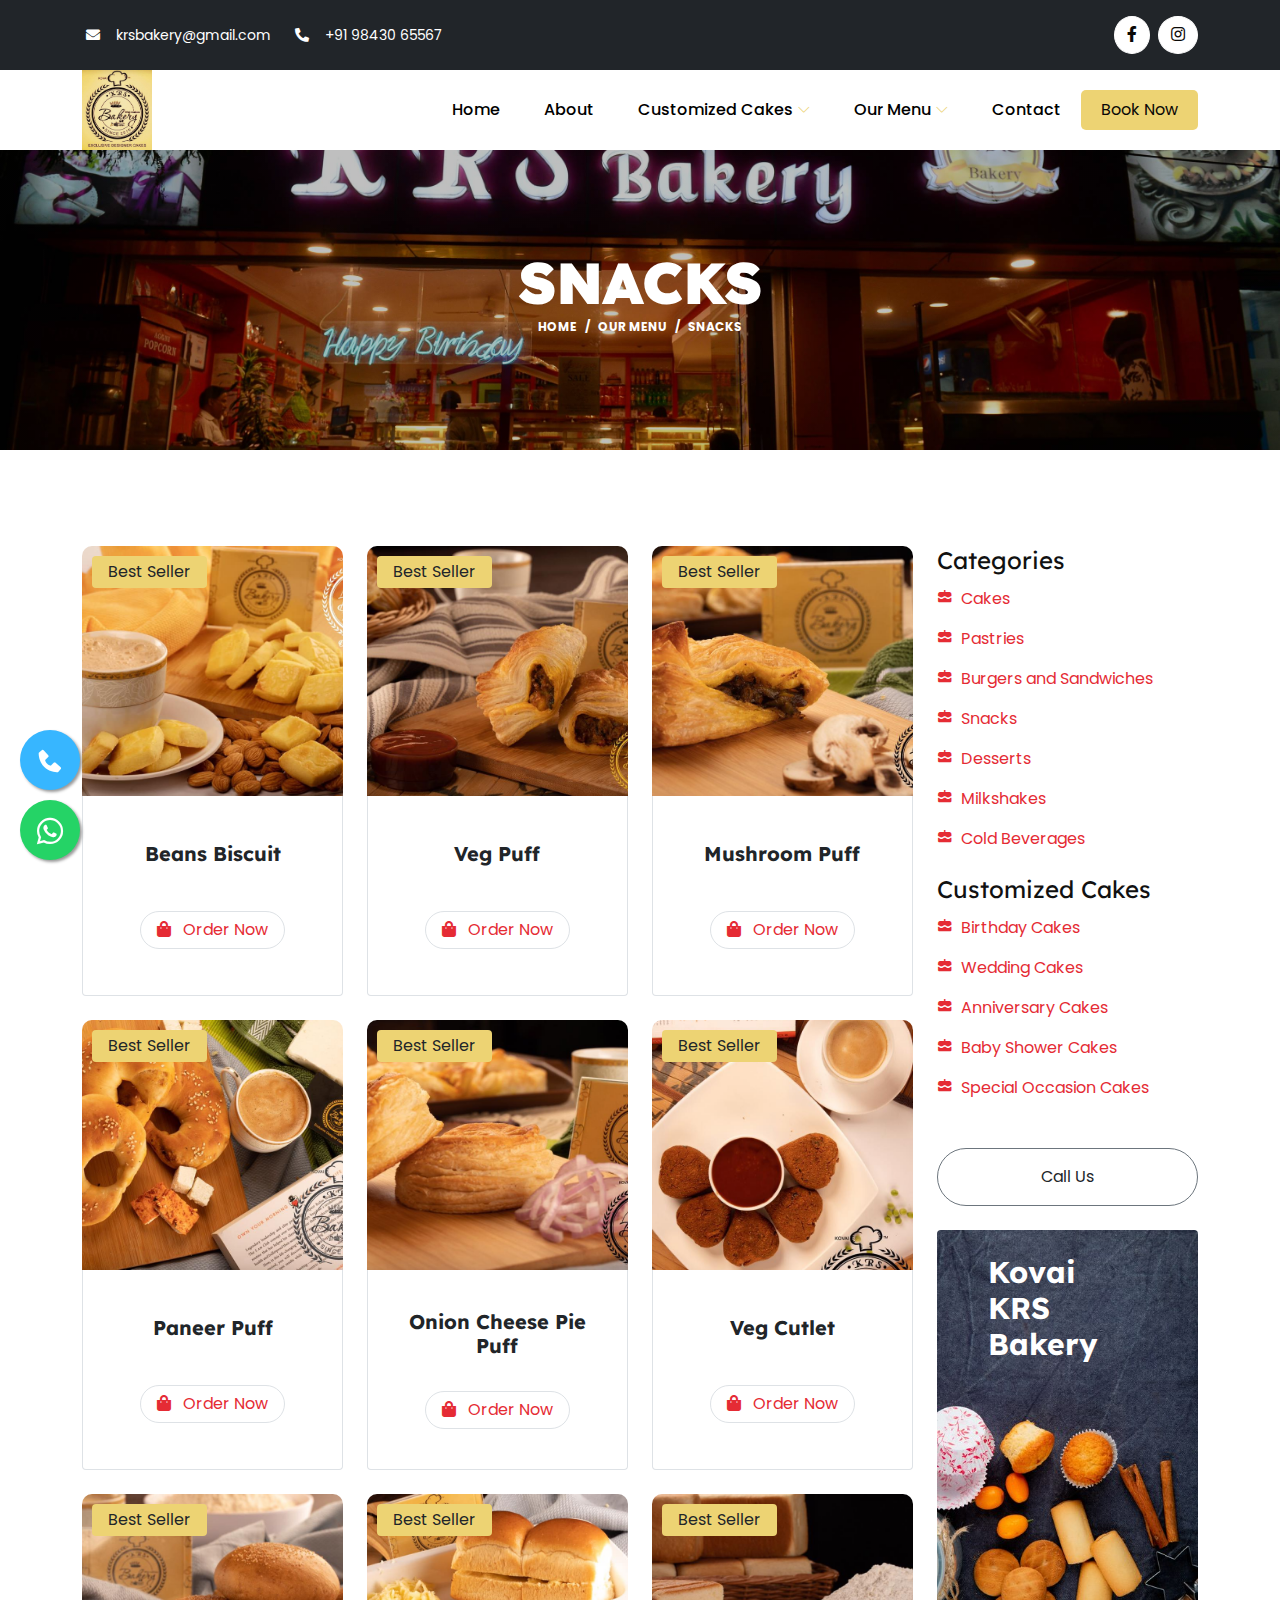
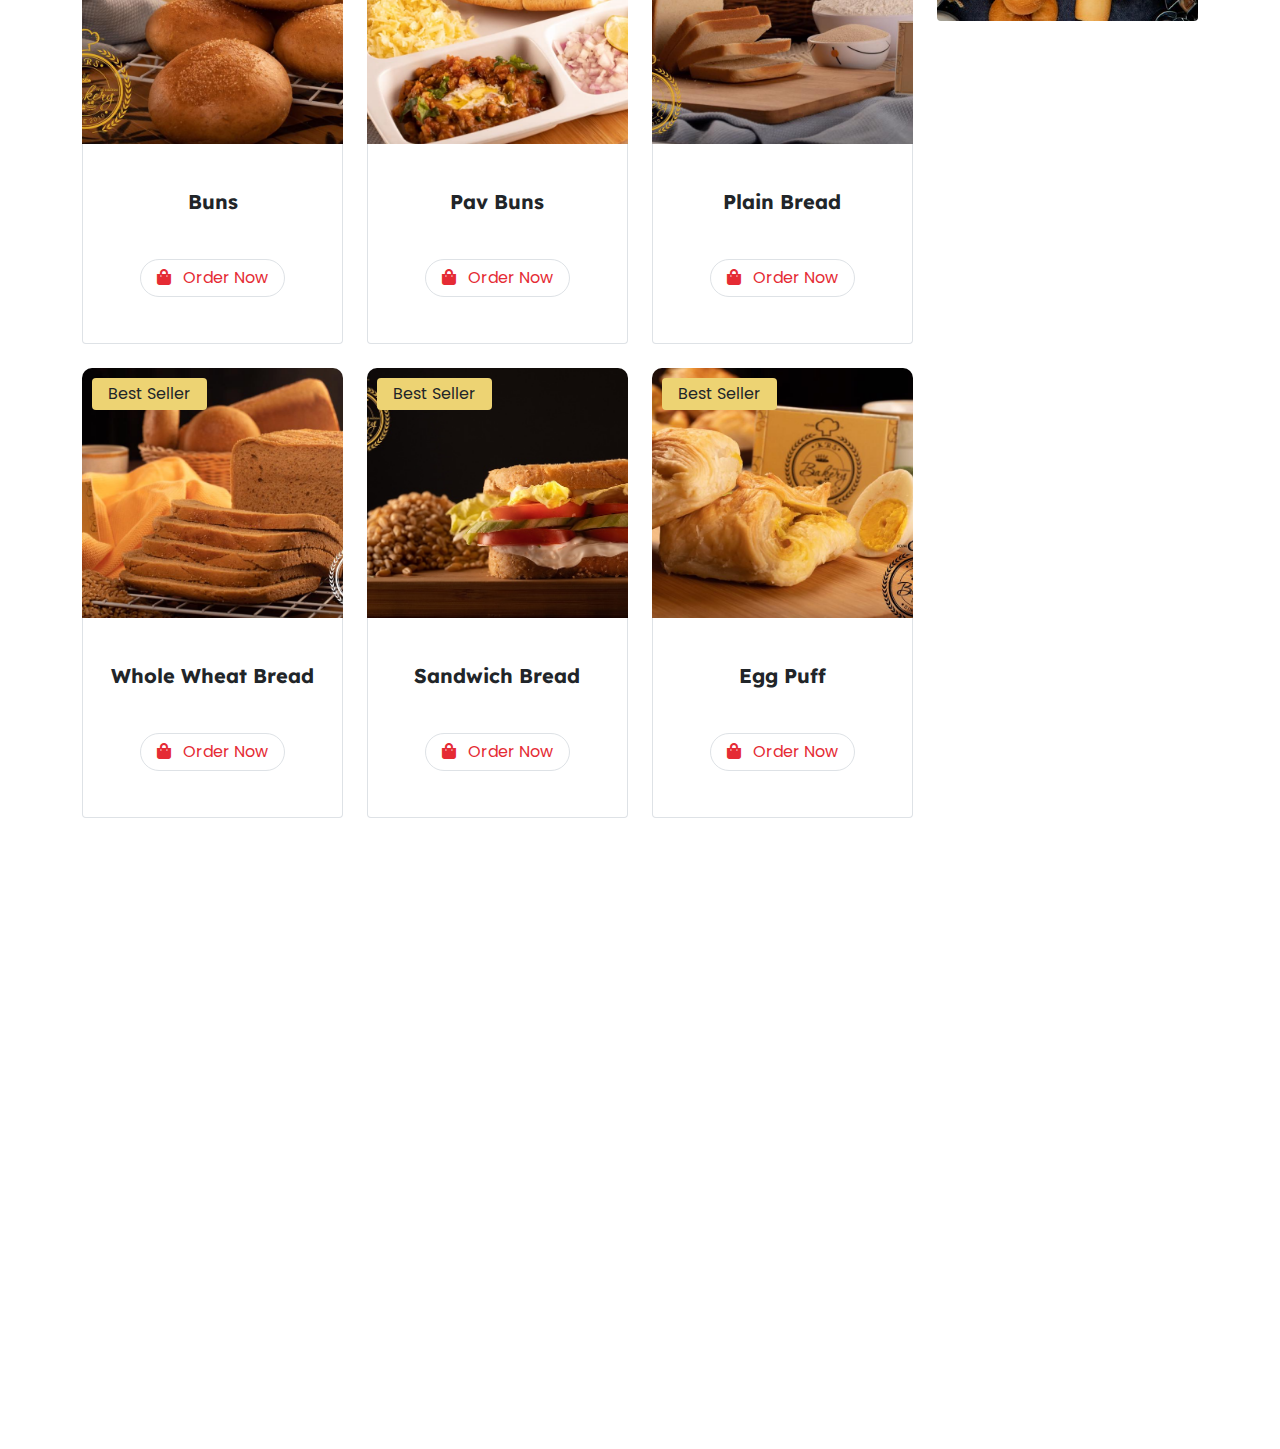
<file: snacks.html>
<!DOCTYPE html>
<html lang="en" dir="ltr">

<head>
    <!-- Required meta tags -->
    <meta charset="utf-8">
    <meta name="viewport" content="width=device-width, initial-scale=1">

    <meta name="description" content="Explore delicious snacks offered by Kovai KRS Bakery. From savory to sweet, we have a wide variety of snacks to satisfy your cravings.">
    <meta name="keywords" content="Kovai KRS Bakery, Snacks, Bakery, Savory, Sweet, Pastries, Cookies, Cakes, Biscuits, Muffins, Desserts">

    <!-- Twitter Meta Tags -->
    <meta name="twitter:card" content="summary_large_image">
    <meta name="twitter:site" content="@Kovai KRS Bakery">
    <meta name="twitter:title" content="Kovai KRS Bakery">
    <meta name="twitter:description" content="Your destination for delicious baked goods in Kovaikrs.">
    <meta name="twitter:image" content="URL_TO_IMAGE">

    <!-- Open Graph Meta Tags -->
    <meta property="og:title" content="Kovai KRS Bakery">
    <meta property="og:description" content="Your destination for delicious baked goods in Kovaikrs.">
    <meta property="og:image" content="URL_TO_IMAGE">
    <meta property="og:url" content="URL_TO_YOUR_WEBSITE">
    <meta property="og:type" content="website">
    <meta property="og:site_name" content="Kovai KRS Bakery">


    <!-- Favicon -->
    <link rel="icon" type="image/x-icon" href="img/image/favicon.jpg">

    <!-- Google Web Fonts -->
    <link rel="preconnect" href="https://fonts.googleapis.com">
    <link rel="preconnect" href="https://fonts.gstatic.com" crossorigin>
    <link href="https://fonts.googleapis.com/css2?family=Montserrat:wght@400;500&family=Roboto:wght@500;700&display=swap" rel="stylesheet">
    <link rel="stylesheet" href="https://fonts.googleapis.com/css?family=Sofia|Lato|Lexend">

    <!-- Icon Font Stylesheet -->
    <link rel="stylesheet" href="https://cdnjs.cloudflare.com/ajax/libs/font-awesome/5.10.0/css/all.min.css">
    <link rel="stylesheet" href="https://cdn.jsdelivr.net/npm/bootstrap-icons@1.4.1/font/bootstrap-icons.css">
    <link rel='stylesheet' href='https://unpkg.com/boxicons@2.1.1/css/boxicons.min.css'>

    <!-- Assets -->
    <link rel="stylesheet" href="css/bootstrap.min.css">
    <link rel="stylesheet" href="assets/animate/animate.min.css">
    <link rel="stylesheet" href="assets/owlcarousel/assets/owl.carousel.min.css">
    <link rel="stylesheet" href="assets/slick/slick.css">
    <link rel="stylesheet" href="assets/slick/slick-theme.css">
    <link rel="stylesheet" href="assets/fancybox/jquery.fancybox.min.css">
    <link rel="stylesheet" href="assets/aos/aos.css">

    <!-- Main CSS -->
    <link rel="stylesheet" href="css/main.css">
    <link rel="stylesheet" href="css/style.css">

    <title>Snacks - Kovai KRS Bakery</title>
</head>

<body data-bs-spy="scroll" data-bs-target=".navbar" data-bs-offset="70">

    <!-- Spinner Start -->
    <div id="spinner" class="show bg-white position-fixed translate-middle w-100 vh-100 top-50 start-50 d-flex align-items-center justify-content-center">
        <div class="spinner-border" role="status" style="width: 3rem; height: 3rem;"></div>
    </div>
    <!-- Spinner End -->


    <!-- Topbar Start -->
    <div class="container-fluid bg-dark text-white d-none d-lg-flex topbar">
        <div class="container py-3">
            <div class="d-flex align-items-center">
                <small class="ms-1"><i class="fa fa-envelope me-3"></i><a href="mailto:krsbakery@gmail.com" style="color: white;">krsbakery@gmail.com</a></small>
                <small class="ms-4"><i class="fa fa-phone-alt me-3"></i><a href="tel:9843065567" style="color: white;">+91 98430 65567</a></small>
                <div class="ms-auto d-flex align-items-center">
                    <div class="ms-3 d-flex icons">
                        <a class="btn btn-sm-square btn-light rounded-circle ms-2" href="https://www.facebook.com/Kovaikrsbakery/" target="_blank"><i class="fab fa-facebook-f"></i></a>
                        <a class="btn btn-sm-square btn-light rounded-circle ms-2" href="https://www.instagram.com/kovaikrsbakery_Cafe/?fbclid=IwAR3kAcokjD2tUyKXKA3lb8CYMRSa4kd89tRUgijAXA7vuMQEYRpwDJ4PLMg" target="_blank"><i class="fab fa-instagram"></i></a>
                        <!-- <a class="btn btn-sm-square btn-light rounded-circle ms-2" href="" target="_blank"><i class="fab fa-twitter"></i></a>
                        <a class="btn btn-sm-square btn-light rounded-circle ms-2" href="" target="_blank"><i class="fab fa-youtube"></i></a> -->
                    </div>
                </div>
            </div>
        </div>
    </div>
    <!-- Topbar End -->


    <!-- Main Header Start -->
    <div class="sticky-top">
        <div class="main-header-area" style="height: 80px;">
            <div class="classy-nav-container breakpoint-off">
                <div class="container">
                    <nav class="classy-navbar justify-content-between" id="robertoNav">

                        <a class="nav-brand" href="index.html"><img src="img/image/logo.jpg" alt=""></a>

                        <div class="classy-navbar-toggler">
                            <span class="navbarToggler"><span></span><span></span><span></span></span>
                        </div>

                        <div class="classy-menu">
                            <div class="classycloseIcon">
                                <div class="cross-wrap"><span class="top"></span><span class="bottom"></span></div>
                            </div>
                            <div class="classynav">
                                <ul id="nav">
                                    <li><a href="index.html">Home</a></li>
                                    <li><a href="index.html#about">About</a></li>
                                    <li><a href="index.html#cakes">Customized Cakes</a>
                                        <ul class="dropdown dropdown-laptop">
                                            <li><a href="birthday-cakes.html">Birthday Cakes</a></li>
                                            <li><a href="wedding-cakes.html">Wedding Cakes</a></li>
                                            <li><a href="anniversary-cakes.html">Anniversary Cakes</a></li>
                                            <li><a href="baby-shower-cakes.html">Baby Shower Cakes</a></li>
                                            <li><a href="special-occasion-cakes.html">Special Occasion Cakes</a></li>
                                        </ul>
                                    </li>
                                    <li><a href="index.html#menu">Our Menu</a>
                                        <ul class="dropdown dropdown-laptop">
                                            <li><a href="cakes.html">Cakes</a></li>
                                            <li><a href="pastries.html">Pastries</a></li>
                                            <li><a href="burgers-and-sandwiches.html">Burgers and Sandwiches</a></li>
                                            <li><a href="snacks.html">Snacks</a></li>
                                            <li><a href="desserts.html">Desserts</a></li>
                                            <li><a href="milkshakes.html">Milkshakes</a></li>
                                            <li><a href="cold-beverages.html">Cold Beverages</a></li>
                                        </ul>
                                    </li>
                                    <li><a href="index.html#contact">Contact</a></li>
                                </ul>

                                <!-- Book Now -->
                                <div class="book-now-btn ml-3 ml-lg-5">
                                    <a href="#" data-bs-toggle="modal" data-bs-target="#exampleModal">Book Now</a>
                                </div>

                            </div>
                            <!-- Nav End -->
                        </div>
                    </nav>
                </div>
            </div>
        </div>
    </div>
    <!-- Header Area End -->


    <!--PATH-->
    <div id="banner-area" class="banner-area">
        <div class="banner-text">
            <div class="container">
                <div class="row">
                    <div class="col-lg-12">
                        <div class="banner-heading">
                        <h1 class="banner-title">Snacks</h1>
                        <nav aria-label="breadcrumb">
                            <ol class="breadcrumb justify-content-center">
                                <li class="breadcrumb-item"><a href="index.html">Home</a></li>
                                <li class="breadcrumb-item"><a href="#menu">Our Menu</a></li>
                                <li class="breadcrumb-item active" aria-current="page">Snacks</li>
                            </ol>
                        </nav>
                        </div>
                    </div>
                </div>
            </div>
        </div>
    </div>


    <!-- Fruits Shop Start-->
    <div class="container-fluid fruite py-5">
        <div class="container py-5">
            <div class="row g-4">
                <div class="col-lg-12">
                    <div class="row g-4">
                        <div class="col-lg-9">
                            <div class="row g-4 justify-content-center">
                                <div class="col-md-6 col-lg-6 col-xl-4">
                                    <div class="rounded position-relative fruite-item">
                                        <div class="fruite-img">
                                            <img src="imgs/img186.jpg" class="img-fluid w-100 rounded-top" alt="">
                                        </div>
                                        <div class="text-dark background-brand px-3 py-1 rounded position-absolute" style="top: 10px; left: 10px;">Best Seller</div>
                                        <div class="name-details p-4 border border-top-0 rounded-bottom">
                                            <h4 class="text-dark fs-5 fw-bold">Beans Biscuit</h4>
                                            <!-- <p class="fs-5 fw-bold clr-red"><span>Starts From</span> 90 ₹</p> -->
                                            <a href="https://api.whatsapp.com/send?phone=9843065567&text=I'd like to Order a Beans Biscuit." target="_blank" class="btn border rounded-pill px-3 clr-red"><i class="fa fa-shopping-bag me-2 clr-red"></i> Order Now</a>
                                        </div>
                                    </div>
                                </div>
                                <div class="col-md-6 col-lg-6 col-xl-4">
                                    <div class="rounded position-relative fruite-item">
                                        <div class="fruite-img">
                                            <img src="imgs/img180.jpg" class="img-fluid w-100 rounded-top" alt="">
                                        </div>
                                        <div class="text-dark background-brand px-3 py-1 rounded position-absolute" style="top: 10px; left: 10px;">Best Seller</div>
                                        <div class="name-details p-4 border border-top-0 rounded-bottom">
                                            <h4 class="text-dark fs-5 fw-bold">Veg Puff</h4>
                                            <!-- <p class="fs-5 fw-bold clr-red"><span>Starts From</span> 35 ₹</p> -->
                                            <a href="https://api.whatsapp.com/send?phone=9843065567&text=I'd like to Order a Veg Puff." target="_blank" class="btn border rounded-pill px-3 clr-red"><i class="fa fa-shopping-bag me-2 clr-red"></i> Order Now</a>
                                        </div>
                                    </div>
                                </div>
                                <div class="col-md-6 col-lg-6 col-xl-4">
                                    <div class="rounded position-relative fruite-item">
                                        <div class="fruite-img">
                                            <img src="imgs/img179.jpg" class="img-fluid w-100 rounded-top" alt="">
                                        </div>
                                        <div class="text-dark background-brand px-3 py-1 rounded position-absolute" style="top: 10px; left: 10px;">Best Seller</div>
                                        <div class="name-details p-4 border border-top-0 rounded-bottom">
                                            <h4 class="text-dark fs-5 fw-bold">Mushroom Puff</h4>
                                            <!-- <p class="fs-5 fw-bold clr-red"><span>Starts From</span> 40 ₹</p> -->
                                            <a href="https://api.whatsapp.com/send?phone=9843065567&text=I'd like to Order a Mushroom Puff." target="_blank" class="btn border rounded-pill px-3 clr-red"><i class="fa fa-shopping-bag me-2 clr-red"></i> Order Now</a>
                                        </div>
                                    </div>
                                </div>
                                <div class="col-md-6 col-lg-6 col-xl-4">
                                    <div class="rounded position-relative fruite-item">
                                        <div class="fruite-img">
                                            <img src="imgs/img181.jpg" class="img-fluid w-100 rounded-top" alt="">
                                        </div>
                                        <div class="text-dark background-brand px-3 py-1 rounded position-absolute" style="top: 10px; left: 10px;">Best Seller</div>
                                        <div class="name-details p-4 border border-top-0 rounded-bottom">
                                            <h4 class="text-dark fs-5 fw-bold">Paneer Puff</h4>
                                            <!-- <p class="fs-5 fw-bold clr-red"><span>Starts From</span> 40 ₹</p> -->
                                            <a href="https://api.whatsapp.com/send?phone=9843065567&text=I'd like to Order a Paneer Puff." target="_blank" class="btn border rounded-pill px-3 clr-red"><i class="fa fa-shopping-bag me-2 clr-red"></i> Order Now</a>
                                        </div>
                                    </div>
                                </div>
                                <div class="col-md-6 col-lg-6 col-xl-4">
                                    <div class="rounded position-relative fruite-item">
                                        <div class="fruite-img">
                                            <img src="imgs/img177.jpg" class="img-fluid w-100 rounded-top" alt="">
                                        </div>
                                        <div class="text-dark background-brand px-3 py-1 rounded position-absolute" style="top: 10px; left: 10px;">Best Seller</div>
                                        <div class="name-details p-4 border border-top-0 rounded-bottom">
                                            <h4 class="text-dark fs-5 fw-bold">Onion Cheese Pie Puff</h4>
                                            <!-- <p class="fs-5 fw-bold clr-red"><span>Starts From</span> 35 ₹</p> -->
                                            <a href="https://api.whatsapp.com/send?phone=9843065567&text=I'd like to Order a Onion Cheese Pie Puff." target="_blank" class="btn border rounded-pill px-3 clr-red"><i class="fa fa-shopping-bag me-2 clr-red"></i> Order Now</a>
                                        </div>
                                    </div>
                                </div>
                                <div class="col-md-6 col-lg-6 col-xl-4">
                                    <div class="rounded position-relative fruite-item">
                                        <div class="fruite-img">
                                            <img src="imgs/img182.jpg" class="img-fluid w-100 rounded-top" alt="">
                                        </div>
                                        <div class="text-dark background-brand px-3 py-1 rounded position-absolute" style="top: 10px; left: 10px;">Best Seller</div>
                                        <div class="name-details p-4 border border-top-0 rounded-bottom">
                                            <h4 class="text-dark fs-5 fw-bold">Veg Cutlet</h4>
                                            <!-- <p class="fs-5 fw-bold clr-red"><span>Starts From</span> 35 ₹</p> -->
                                            <a href="https://api.whatsapp.com/send?phone=9843065567&text=I'd like to Order a Veg Cutlet." target="_blank" class="btn border rounded-pill px-3 clr-red"><i class="fa fa-shopping-bag me-2 clr-red"></i> Order Now</a>
                                        </div>
                                    </div>
                                </div>
                                <div class="col-md-6 col-lg-6 col-xl-4">
                                    <div class="rounded position-relative fruite-item">
                                        <div class="fruite-img">
                                            <img src="imgs/img183.jpg" class="img-fluid w-100 rounded-top" alt="">
                                        </div>
                                        <div class="text-dark background-brand px-3 py-1 rounded position-absolute" style="top: 10px; left: 10px;">Best Seller</div>
                                        <div class="name-details p-4 border border-top-0 rounded-bottom">
                                            <h4 class="text-dark fs-5 fw-bold">Buns</h4>
                                            <!-- <p class="fs-5 fw-bold clr-red"><span>Starts From</span> 50 ₹</p> -->
                                            <a href="https://api.whatsapp.com/send?phone=9843065567&text=I'd like to Order a Buns." target="_blank" class="btn border rounded-pill px-3 clr-red"><i class="fa fa-shopping-bag me-2 clr-red"></i> Order Now</a>
                                        </div>
                                    </div>
                                </div>
                                <!-- <div class="col-md-6 col-lg-6 col-xl-4">
                                    <div class="rounded position-relative fruite-item">
                                        <div class="fruite-img">
                                            <img src="imgs/img55.jpeg" class="img-fluid w-100 rounded-top" alt="">
                                        </div>
                                        <div class="text-dark background-brand px-3 py-1 rounded position-absolute" style="top: 10px; left: 10px;">Best Seller</div>
                                        <div class="name-details p-4 border border-top-0 rounded-bottom">
                                            <h4 class="text-dark fs-5 fw-bold">Cream Bun</h4>
                                            <p class="fs-5 fw-bold clr-red"><span>Starts From</span> 25 ₹</p>
                                            <a href="https://api.whatsapp.com/send?phone=9843065567&text=I'd like to Order a Cream Bun." target="_blank" class="btn border rounded-pill px-3 clr-red"><i class="fa fa-shopping-bag me-2 clr-red"></i> Order Now</a>
                                        </div>
                                    </div>
                                </div>
                                <div class="col-md-6 col-lg-6 col-xl-4">
                                    <div class="rounded position-relative fruite-item">
                                        <div class="fruite-img">
                                            <img src="imgs/img56.avif" class="img-fluid w-100 rounded-top" alt="">
                                        </div>
                                        <div class="text-dark background-brand px-3 py-1 rounded position-absolute" style="top: 10px; left: 10px;">Best Seller</div>
                                        <div class="name-details p-4 border border-top-0 rounded-bottom">
                                            <h4 class="text-dark fs-5 fw-bold">Jam Bun</h4>
                                            <p class="fs-5 fw-bold clr-red"><span>Starts From</span> 25 ₹</p>
                                            <a href="https://api.whatsapp.com/send?phone=9843065567&text=I'd like to Order a Jam Bun." target="_blank" class="btn border rounded-pill px-3 clr-red"><i class="fa fa-shopping-bag me-2 clr-red"></i> Order Now</a>
                                        </div>
                                    </div>
                                </div>
                                <div class="col-md-6 col-lg-6 col-xl-4">
                                    <div class="rounded position-relative fruite-item">
                                        <div class="fruite-img">
                                            <img src="imgs/img57.jpg" class="img-fluid w-100 rounded-top" alt="">
                                        </div>
                                        <div class="text-dark background-brand px-3 py-1 rounded position-absolute" style="top: 10px; left: 10px;">Best Seller</div>
                                        <div class="name-details p-4 border border-top-0 rounded-bottom">
                                            <h4 class="text-dark fs-5 fw-bold">Coconut Bun</h4>
                                            <p class="fs-5 fw-bold clr-red"><span>Starts From</span> 35 ₹</p>
                                            <a href="https://api.whatsapp.com/send?phone=9843065567&text=I'd like to Order a Coconut Bun." target="_blank" class="btn border rounded-pill px-3 clr-red"><i class="fa fa-shopping-bag me-2 clr-red"></i> Order Now</a>
                                        </div>
                                    </div>
                                </div> -->
                                <div class="col-md-6 col-lg-6 col-xl-4">
                                    <div class="rounded position-relative fruite-item">
                                        <div class="fruite-img">
                                            <img src="imgs/img185.jpg" class="img-fluid w-100 rounded-top" alt="">
                                        </div>
                                        <div class="text-dark background-brand px-3 py-1 rounded position-absolute" style="top: 10px; left: 10px;">Best Seller</div>
                                        <div class="name-details p-4 border border-top-0 rounded-bottom">
                                            <h4 class="text-dark fs-5 fw-bold">Pav Buns</h4>
                                            <!-- <p class="fs-5 fw-bold clr-red"><span>Starts From</span> 90 ₹</p> -->
                                            <a href="https://api.whatsapp.com/send?phone=9843065567&text=I'd like to Order a Pav Buns." target="_blank" class="btn border rounded-pill px-3 clr-red"><i class="fa fa-shopping-bag me-2 clr-red"></i> Order Now</a>
                                        </div>
                                    </div>
                                </div>
                                <!-- <div class="col-md-6 col-lg-6 col-xl-4">
                                    <div class="rounded position-relative fruite-item">
                                        <div class="fruite-img">
                                            <img src="imgs/img59.jpg" class="img-fluid w-100 rounded-top" alt="">
                                        </div>
                                        <div class="text-dark background-brand px-3 py-1 rounded position-absolute" style="top: 10px; left: 10px;">Best Seller</div>
                                        <div class="name-details p-4 border border-top-0 rounded-bottom">
                                            <h4 class="text-dark fs-5 fw-bold">Milk Bread</h4>
                                            <p class="fs-5 fw-bold clr-red"><span>Starts From</span> 50 ₹</p>
                                            <a href="https://api.whatsapp.com/send?phone=9843065567&text=I'd like to Order a Milk Bread." target="_blank" class="btn border rounded-pill px-3 clr-red"><i class="fa fa-shopping-bag me-2 clr-red"></i> Order Now</a>
                                        </div>
                                    </div>
                                </div> -->
                                <div class="col-md-6 col-lg-6 col-xl-4">
                                    <div class="rounded position-relative fruite-item">
                                        <div class="fruite-img">
                                            <img src="imgs/img187.jpg" class="img-fluid w-100 rounded-top" alt="">
                                        </div>
                                        <div class="text-dark background-brand px-3 py-1 rounded position-absolute" style="top: 10px; left: 10px;">Best Seller</div>
                                        <div class="name-details p-4 border border-top-0 rounded-bottom">
                                            <h4 class="text-dark fs-5 fw-bold">Plain Bread</h4>
                                            <!-- <p class="fs-5 fw-bold clr-red"><span>Starts From</span> 50 ₹</p> -->
                                            <a href="https://api.whatsapp.com/send?phone=9843065567&text=I'd like to Order a Plain Bread." target="_blank" class="btn border rounded-pill px-3 clr-red"><i class="fa fa-shopping-bag me-2 clr-red"></i> Order Now</a>
                                        </div>
                                    </div>
                                </div>
                                <div class="col-md-6 col-lg-6 col-xl-4">
                                    <div class="rounded position-relative fruite-item">
                                        <div class="fruite-img">
                                            <img src="imgs/img188.jpg" class="img-fluid w-100 rounded-top" alt="">
                                        </div>
                                        <div class="text-dark background-brand px-3 py-1 rounded position-absolute" style="top: 10px; left: 10px;">Best Seller</div>
                                        <div class="name-details p-4 border border-top-0 rounded-bottom">
                                            <h4 class="text-dark fs-5 fw-bold">Whole Wheat Bread</h4>
                                            <!-- <p class="fs-5 fw-bold clr-red"><span>Starts From</span> 65 ₹</p> -->
                                            <a href="https://api.whatsapp.com/send?phone=9843065567&text=I'd like to Order a Whole Wheat Bread." target="_blank" class="btn border rounded-pill px-3 clr-red"><i class="fa fa-shopping-bag me-2 clr-red"></i> Order Now</a>
                                        </div>
                                    </div>
                                </div>
                                <div class="col-md-6 col-lg-6 col-xl-4">
                                    <div class="rounded position-relative fruite-item">
                                        <div class="fruite-img">
                                            <img src="imgs/img184.jpg" class="img-fluid w-100 rounded-top" alt="">
                                        </div>
                                        <div class="text-dark background-brand px-3 py-1 rounded position-absolute" style="top: 10px; left: 10px;">Best Seller</div>
                                        <div class="name-details p-4 border border-top-0 rounded-bottom">
                                            <h4 class="text-dark fs-5 fw-bold">Sandwich Bread</h4>
                                            <!-- <p class="fs-5 fw-bold clr-red"><span>Starts From</span> 90 ₹</p> -->
                                            <a href="https://api.whatsapp.com/send?phone=9843065567&text=I'd like to Order a Sandwich Bread." target="_blank" class="btn border rounded-pill px-3 clr-red"><i class="fa fa-shopping-bag me-2 clr-red"></i> Order Now</a>
                                        </div>
                                    </div>
                                </div>
                                <!-- <div class="col-md-6 col-lg-6 col-xl-4">
                                    <div class="rounded position-relative fruite-item">
                                        <div class="fruite-img">
                                            <img src="imgs/img63.jpg" class="img-fluid w-100 rounded-top" alt="">
                                        </div>
                                        <div class="text-dark background-brand px-3 py-1 rounded position-absolute" style="top: 10px; left: 10px;">Best Seller</div>
                                        <div class="name-details p-4 border border-top-0 rounded-bottom">
                                            <h4 class="text-dark fs-5 fw-bold">Cheese Corn Nuggets</h4>
                                            <p class="fs-5 fw-bold clr-red"><span>Starts From</span> 130 ₹</p>
                                            <a href="https://api.whatsapp.com/send?phone=9843065567&text=I'd like to Order a Cheese Corn Nuggets." target="_blank" class="btn border rounded-pill px-3 clr-red"><i class="fa fa-shopping-bag me-2 clr-red"></i> Order Now</a>
                                        </div>
                                    </div>
                                </div>
                                <div class="col-md-6 col-lg-6 col-xl-4">
                                    <div class="rounded position-relative fruite-item">
                                        <div class="fruite-img">
                                            <img src="imgs/img64.webp" class="img-fluid w-100 rounded-top" alt="">
                                        </div>
                                        <div class="text-dark background-brand px-3 py-1 rounded position-absolute" style="top: 10px; left: 10px;">Best Seller</div>
                                        <div class="name-details p-4 border border-top-0 rounded-bottom">
                                            <h4 class="text-dark fs-5 fw-bold">French Fries</h4>
                                            <p class="fs-5 fw-bold clr-red"><span>Starts From</span> 90 ₹</p>
                                            <a href="https://api.whatsapp.com/send?phone=9843065567&text=I'd like to Order a French Fries." target="_blank" class="btn border rounded-pill px-3 clr-red"><i class="fa fa-shopping-bag me-2 clr-red"></i> Order Now</a>
                                        </div>
                                    </div>
                                </div>
                                <div class="col-md-6 col-lg-6 col-xl-4">
                                    <div class="rounded position-relative fruite-item">
                                        <div class="fruite-img">
                                            <img src="imgs/img65.jpg" class="img-fluid w-100 rounded-top" alt="">
                                        </div>
                                        <div class="text-dark background-brand px-3 py-1 rounded position-absolute" style="top: 10px; left: 10px;">Best Seller</div>
                                        <div class="name-details p-4 border border-top-0 rounded-bottom">
                                            <h4 class="text-dark fs-5 fw-bold">Peri Peri French Fries</h4>
                                            <p class="fs-5 fw-bold clr-red"><span>Starts From</span> 130 ₹</p>
                                            <a href="https://api.whatsapp.com/send?phone=9843065567&text=I'd like to Order a Peri Peri French Fries." target="_blank" class="btn border rounded-pill px-3 clr-red"><i class="fa fa-shopping-bag me-2 clr-red"></i> Order Now</a>
                                        </div>
                                    </div>
                                </div> -->
                                <div class="col-md-6 col-lg-6 col-xl-4">
                                    <div class="rounded position-relative fruite-item">
                                        <div class="fruite-img">
                                            <img src="imgs/img178.jpg" class="img-fluid w-100 rounded-top" alt="">
                                        </div>
                                        <div class="text-dark background-brand px-3 py-1 rounded position-absolute" style="top: 10px; left: 10px;">Best Seller</div>
                                        <div class="name-details p-4 border border-top-0 rounded-bottom">
                                            <h4 class="text-dark fs-5 fw-bold">Egg Puff</h4>
                                            <!-- <p class="fs-5 fw-bold clr-red"><span>Starts From</span> 35 ₹</p> -->
                                            <a href="https://api.whatsapp.com/send?phone=9843065567&text=I'd like to Order a Egg Puff." target="_blank" class="btn border rounded-pill px-3 clr-red"><i class="fa fa-shopping-bag me-2 clr-red"></i> Order Now</a>
                                        </div>
                                    </div>
                                </div>
                                <!-- <div class="col-12">
                                    <div class="pagination d-flex justify-content-center mt-5">
                                        <a href="#" class="rounded">&laquo;</a>
                                        <a href="birthday-cakes.html" class="active rounded">1</a>
                                        <a href="#" class="rounded">2</a>
                                        <a href="#" class="rounded">3</a>
                                        <a href="#" class="rounded">&raquo;</a>
                                    </div>
                                </div> -->
                            </div>
                        </div>
                        <div class="col-lg-3">
                            <div class="row g-4">
                                <div class="col-lg-12">
                                    <div class="mb-3">
                                        <h4 class="mb-1">Categories</h4>
                                        <ul class="list-unstyled fruite-categorie mb-3">
                                            <li>
                                                <div class="d-flex justify-content-between fruite-name">
                                                    <a href="cakes.html"><i class='bx bxs-cake me-2'></i></i>Cakes</a>
                                                </div>
                                            </li>
                                            <li>
                                                <div class="d-flex justify-content-between fruite-name">
                                                    <a href="pastries.html"><i class='bx bxs-cake me-2'></i></i>Pastries</a>
                                                </div>
                                            </li>
                                            <li>
                                                <div class="d-flex justify-content-between fruite-name">
                                                    <a href="burgers-and-sandwiches.html"><i class='bx bxs-cake me-2'></i></i>Burgers and Sandwiches</a>
                                                </div>
                                            </li>
                                            <li>
                                                <div class="d-flex justify-content-between fruite-name">
                                                    <a href="snacks.html"><i class='bx bxs-cake me-2'></i></i>Snacks</a>
                                                </div>
                                            </li>
                                            <li>
                                                <div class="d-flex justify-content-between fruite-name">
                                                    <a href="desserts.html"><i class='bx bxs-cake me-2'></i></i>Desserts</a>
                                                </div>
                                            </li>
                                            <li>
                                                <div class="d-flex justify-content-between fruite-name">
                                                    <a href="milkshakes.html"><i class='bx bxs-cake me-2'></i></i>Milkshakes</a>
                                                </div>
                                            </li>
                                            <li>
                                                <div class="d-flex justify-content-between fruite-name">
                                                    <a href="cold-beverages.html"><i class='bx bxs-cake me-2'></i></i>Cold Beverages</a>
                                                </div>
                                            </li>
                                        </ul>
                                        <h4 class="mb-1">Customized Cakes</h4>
                                        <ul class="list-unstyled fruite-categorie">
                                            <li>
                                                <div class="d-flex justify-content-between fruite-name">
                                                    <a href="birthday-cakes.html"><i class='bx bxs-cake me-2'></i></i>Birthday Cakes</a>
                                                </div>
                                            </li>
                                            <li>
                                                <div class="d-flex justify-content-between fruite-name">
                                                    <a href="wedding-cakes.html"><i class='bx bxs-cake me-2'></i></i>Wedding Cakes</a>
                                                </div>
                                            </li>
                                            <li>
                                                <div class="d-flex justify-content-between fruite-name">
                                                    <a href="anniversary-cakes.html"><i class='bx bxs-cake me-2'></i></i>Anniversary Cakes</a>
                                                </div>
                                            </li>
                                            <li>
                                                <div class="d-flex justify-content-between fruite-name">
                                                    <a href="baby-shower-cakes.html"><i class='bx bxs-cake me-2'></i></i>Baby Shower Cakes</a>
                                                </div>
                                            </li>
                                            <li>
                                                <div class="d-flex justify-content-between fruite-name">
                                                    <a href="special-occasion-cakes.html"><i class='bx bxs-cake me-2'></i></i>Special Occasion Cakes</a>
                                                </div>
                                            </li>
                                        </ul>
                                    </div>
                                </div>
                                <div class="col-lg-12">
                                    <div class="d-flex justify-content-center">
                                        <a href="tel:9843065567" class="btn button_hover border border-secondary px-4 py-3 rounded-pill w-100">Call Us</a>
                                    </div>
                                </div>
                                <div class="col-lg-12">
                                    <div class="position-relative">
                                        <img src="img/image/bak.jpg" class="img-fluid w-100 rounded" alt="">
                                        <div class="position-absolute" style="top: 20%; right: 100px; transform: translateY(-50%);">
                                            <h3 class="fw-bold text-white">Kovai <br> KRS <br> Bakery</h3>
                                        </div>
                                    </div>
                                </div>
                            </div>
                        </div>
                    </div>
                </div>
            </div>
        </div>
    </div>
    <!-- Fruits Shop End-->


    <!-- Footer Start -->
    <div class="container-fluid footer pt-5 wow fadeIn" data-wow-delay="0.1s" id="home">
        <div class="container py-5">
            <div class="row g-5">
                <div class="col-lg-5 col-md-6">
                    <h4 class="mb-4 footer-head">Kovai KRS Bakery</h4>
                    <p class="footer-color">At Kovai KRS Bakery, our journey began with a simple dream - to bring joy through the art of baking. Founded [insert year], we started as a small family-owned bakery in [insert location], driven by a passion for creating delectable treats. Over the years, our commitment to quality and innovation has allowed us to grow into a beloved destination for pastry lovers far and wide.</p>
                </div>
                <div class="col-lg-3 col-md-6">
                    <h4 class="mb-4 footer-head">Quick Links</h4>
                    <a class="btn btn-link" href="index.html">Home</a>
                    <a class="btn btn-link" href="index.html#about">About Us</a>
                    <a class="btn btn-link" href="index.html#cakes">Customized Cakes</a>
                    <a class="btn btn-link" href="index.html#menu">Our Menu</a>
                    <a class="btn btn-link" href="index.html#contact">Contact Us</a>
                </div>
                <div class="col-lg-4 col-md-6">
                    <h4 class="mb-4 footer-head">Address</h4>
                    <p class="mb-2 footer-color"><i class="fa fa-map-marker-alt me-3"></i>69, East Lokamanya Street,<br> &nbsp;&nbsp;&nbsp;&nbsp;&nbsp;&nbsp; RS Puram , Coimbatore,<br> &nbsp;&nbsp;&nbsp;&nbsp;&nbsp;&nbsp; Tamilnadu - 641002.</p>
                    <p class="mb-2 footer-color"><i class="fa fa-phone-alt me-3"></i>+91 98430 65567</p>
                    <p class="mb-2 footer-color"><i class="fa fa-phone-alt me-3"></i>+91 91598 22022</p>
                    <p class="mb-2 footer-color"><i class="fa fa-phone-alt me-3"></i>+91 91598 33033</p>
                    <p class="mb-2 footer-color"><i class="fa fa-envelope me-3"></i>krsbakery@gmail.com</p>
                    <div class="d-flex pt-2">
                        <a class="btn btn-outline-light btn-social" href="https://www.facebook.com/Kovaikrsbakery/" style="border-radius: 100px;" target="_blank"><i class="fab fa-facebook-f"></i></a>
                        <a class="btn btn-outline-light btn-social" href="https://www.instagram.com/kovaikrsbakery_Cafe/?fbclid=IwAR3kAcokjD2tUyKXKA3lb8CYMRSa4kd89tRUgijAXA7vuMQEYRpwDJ4PLMg" style="border-radius: 100px;" target="_blank"><i class="fab fa-instagram"></i></a>
                        <!-- <a class="btn btn-outline-light btn-social" href="" style="border-radius: 100px;"><i class="fab fa-twitter"></i></a>
                        <a class="btn btn-outline-light btn-social" href="" style="border-radius: 100px;"><i class="fab fa-youtube"></i></a> -->
                    </div>
                </div>
            </div>
        </div>
        <div class="container">
            <div class="copyright">
                <div class="row">
                    <div class="col-md-12 text-center mb-3 mb-md-0 footer-color">
                        &copy; Copyright 2024 <a class="border-bottom" href="index.html">Kovai KRS Bakery</a> , All Right Reserved. <a class="border-bottom" href="https://lizyweb.com" target="_blank">Website Designed By Lizyweb.</a>
                    </div>
                </div>
            </div>
        </div>
    </div>
    <!-- Footer End -->


    <!-- Modal -->
    <div class="modal fade" id="exampleModal" tabindex="-1" aria-labelledby="exampleModalLabel" 
    aria-hidden="true" style="font-family: Cambria, Cochin, Georgia, Times, 'Times New Roman', serif;">
        <div class="modal-dialog modal-dialog-centered modal-md">
            <div class="modal-content">
                <div class="modal-body">
                    <div class="container-fluid">
                        <div class="row">
                            <div class="col-lg-12" style="display: flex;align-items: center;justify-content: center;">
                                <form class="col-12 row g-3" action="contact.php" name="contactform" 
                                method="post">
                                    <div>
                                        <h4 class="text-center" style="font-family: Cambria, Cochin, Georgia, Times, 'Times New Roman', serif;">Contact Us</h4>
                                    </div>
                                    <div class="col-lg-12">
                                        <label for="userName" class="form-label" style="color: black;">Name</label>
                                        <input type="text" name="name" class="form-control" 
                                        placeholder="Name" id="userName"
                                            aria-describedby="emailHelp" style="background-color: #f6f7fb;border: 1px solid #f6f7fb;" required>
                                    </div>
                                    <div class="col-lg-12">
                                        <label for="userName" class="form-label" style="color: black;">Phone</label>
                                        <input type="text" name="phone" class="form-control" 
                                        placeholder="Phone" id="userName"
                                            aria-describedby="emailHelp" style="background-color: #f6f7fb;border: 1px solid #f6f7fb;" required>
                                    </div>
                                    <div class="col-12">
                                        <label for="userName" class="form-label" style="color: black;">Email</label>
                                        <input type="email" name="email" class="form-control" 
                                        placeholder="Email"
                                            id="userName" aria-describedby="emailHelp" style="background-color: #f6f7fb;border: 1px solid #f6f7fb;" required>
                                    </div>
                                        <div class="col-12">
                                        <label for="exampleInputEmail1" class="form-label" style="color: black;">Message</label>
                                        <textarea name="comments" placeholder="Enter Your Message"
                                            class="form-control" id="" rows="2" style="background-color: #f6f7fb;border: 1px solid #f6f7fb;" required></textarea>
                                    </div>
                                    <div class="col-12">
                                        <button type="submit" style="background-color: #fc7341;color: white;border: 1px solid #fc7341;padding: 8px 20px;border-radius: 3px;">Submit</button>
                                    </div>
                                </form>
                            </div>
                        </div>
                    </div>
                </div>
            </div>
        </div>
    </div>

    <!-- Back to Top -->
    <a href="#" class="btn btn-lg btn-lg-square rounded back-to-top" style="background-color: #37b6ff;color: white;" data-aos="zoom-in"><i class="bi bi-arrow-up"></i></a>

    <!-- Float Icons -->
    <a href="tel:9843065567" class="float">
        <i class='bx bxs-phone my-float'></i>
    </a>
    <a href="https://api.whatsapp.com/send?phone=9843065567&text=I am interested in your services." class="float-2" target="_blank">
        <i class='fab fa-whatsapp my-float'></i>
    </a>

    <!-- Template Main JS File -->
    <script src="js/main.js"></script>
    <script src="js/index.js"></script>
    <script src="js/jquery.min.js"></script>
    <script src="js/bootstrap.bundle.min.js"></script>
    <script src="js/bootstrap.min.js"></script>
    <script src="assets/wow/wow.min.js"></script>
    <script src="assets/owlcarousel/owl.carousel.min.js"></script>
    <script src="assets/slick/slick.min.js"></script>
    <script src="assets/slick/slick-animation.min.js"></script>
    <script src="assets/fancybox/jquery.fancybox.min.js"></script>
    <script src="assets/aos/aos.js"></script>
    <script src="js/roberto.bundle.js"></script>
    <script>
        (function ($) {
            "use strict";
            
            // Initiate the wowjs
            new WOW().init();
            
        })(jQuery);
    </script>
    <script>
        // Back to top button
        $(window).scroll(function () {
            if ($(this).scrollTop() > 100) {
                $('.back-to-top').fadeIn('slow');
            } else {
                $('.back-to-top').fadeOut('slow');
            }
            });
            $('.back-to-top').click(function () {
            $('html, body').animate({scrollTop: 0}, 1500, 'easeInOutExpo');
            return false;
        });
    </script>
    <script>
        // Animation on scroll
        window.addEventListener('load', () => {
            AOS.init({
            duration: 1000,
            easing: 'ease-in-out',
            once: true,
            mirror: false
            })
        });
    </script>
</body>
</html>
</file>
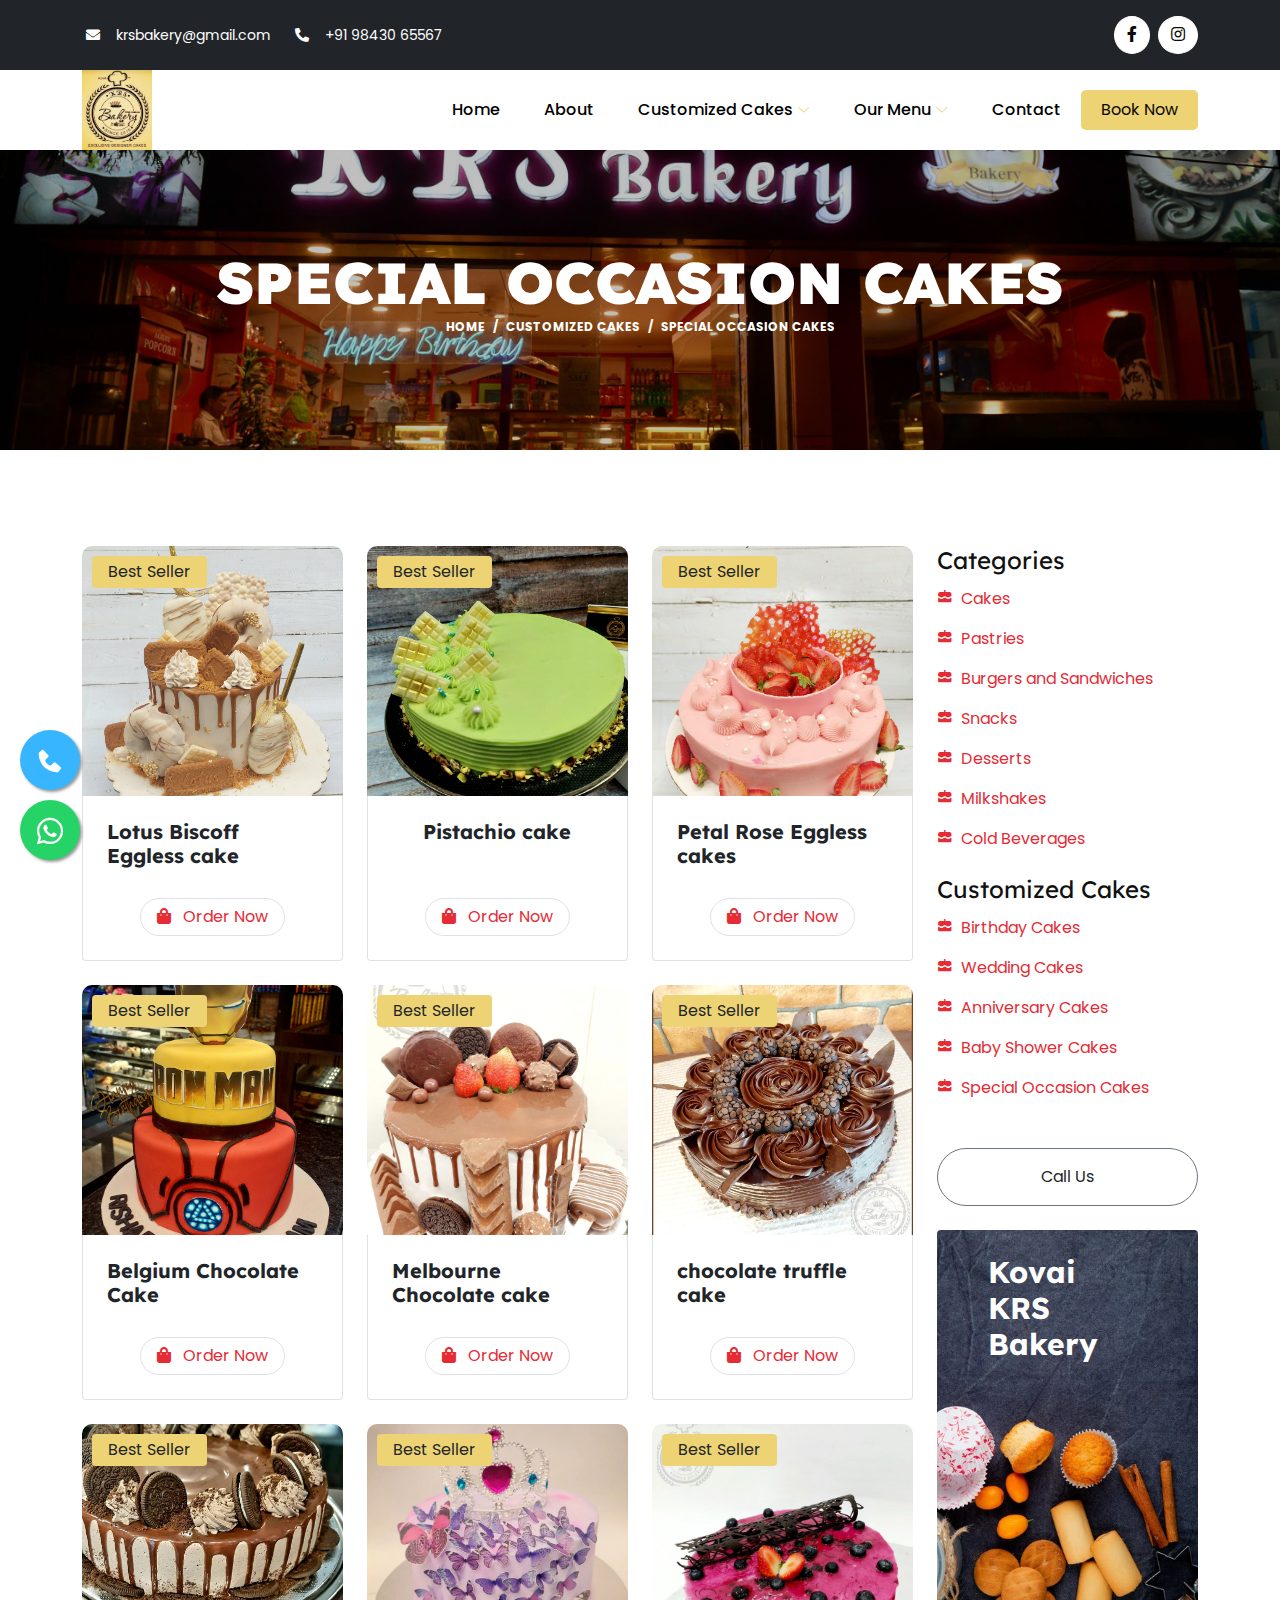
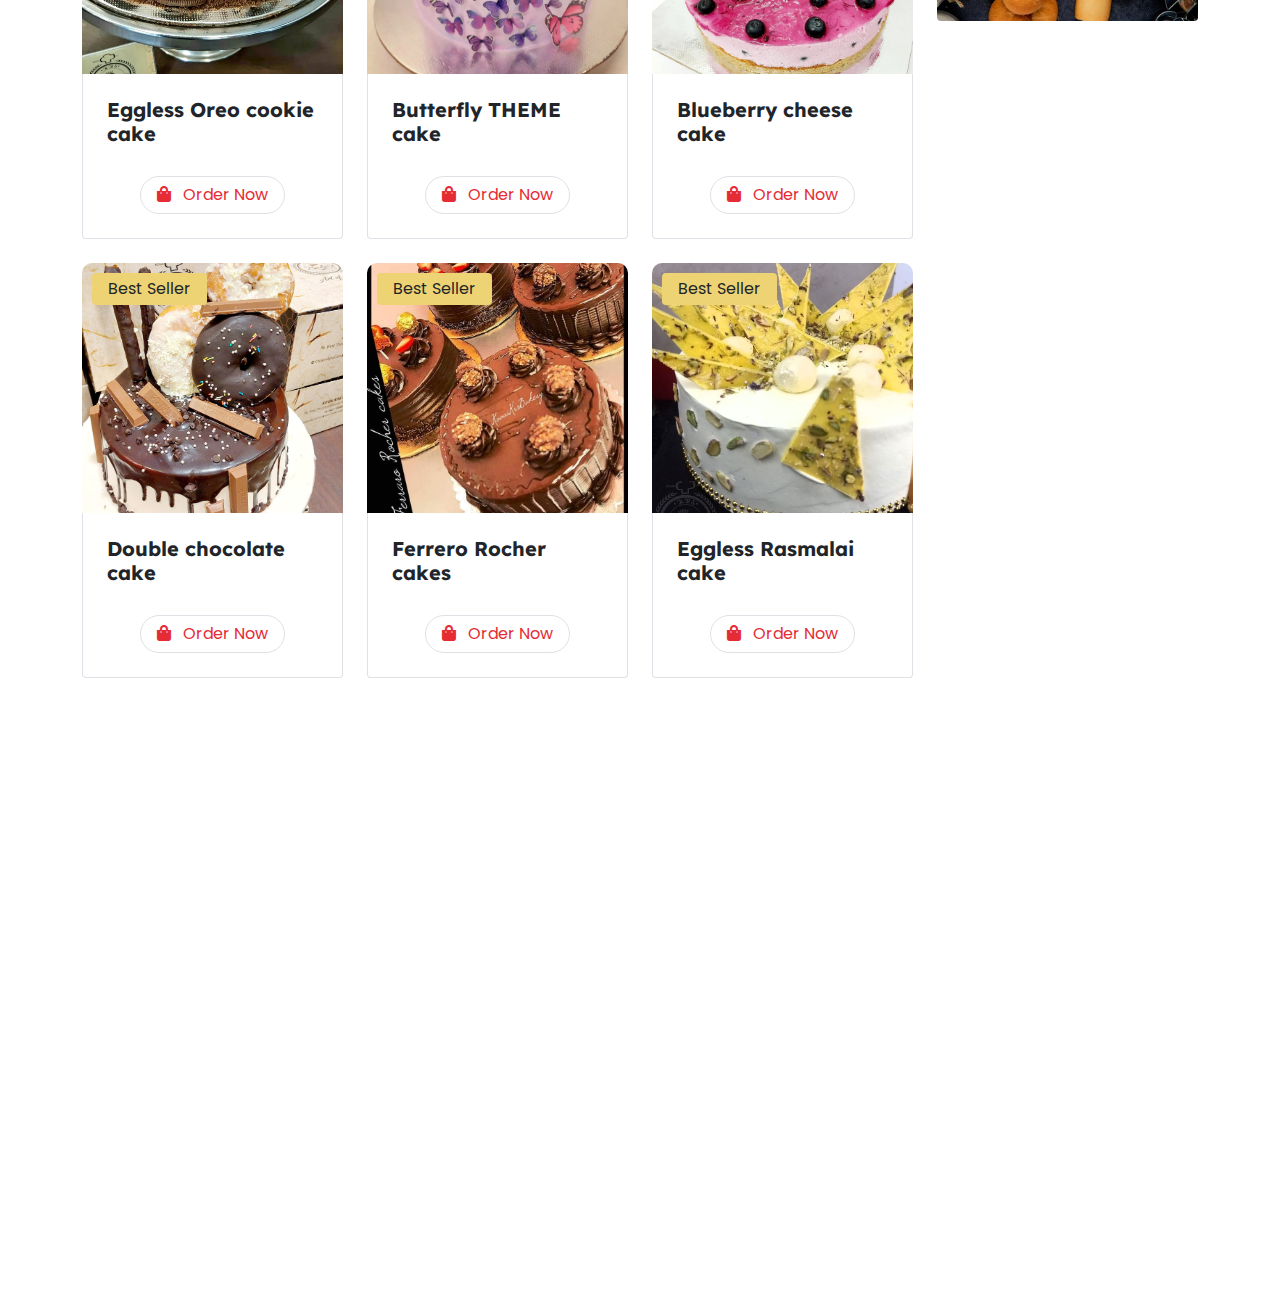
<file: special-occasion-cakes.html>
<!DOCTYPE html>
<html lang="en" dir="ltr">

<head>
    <!-- Required meta tags -->
    <meta charset="utf-8">
    <meta name="viewport" content="width=device-width, initial-scale=1">

    <meta name="description" content="Discover our exquisite range of special occasion cakes at Kovai KRS Bakery. From birthdays to weddings, we offer custom-designed cakes to make your celebrations memorable.">
    <meta name="keywords" content="Kovai KRS Bakery, special occasion cakes, birthday cakes, wedding cakes, celebration cakes, custom cakes">

    <!-- Twitter Meta Tags -->
    <meta name="twitter:card" content="summary_large_image">
    <meta name="twitter:site" content="@Kovai KRS Bakery">
    <meta name="twitter:title" content="Kovai KRS Bakery">
    <meta name="twitter:description" content="Your destination for delicious baked goods in Kovaikrs.">
    <meta name="twitter:image" content="URL_TO_IMAGE">

    <!-- Open Graph Meta Tags -->
    <meta property="og:title" content="Kovai KRS Bakery">
    <meta property="og:description" content="Your destination for delicious baked goods in Kovaikrs.">
    <meta property="og:image" content="URL_TO_IMAGE">
    <meta property="og:url" content="URL_TO_YOUR_WEBSITE">
    <meta property="og:type" content="website">
    <meta property="og:site_name" content="Kovai KRS Bakery">


    <!-- Favicon -->
    <link rel="icon" type="image/x-icon" href="img/image/favicon.jpg">

    <!-- Google Web Fonts -->
    <link rel="preconnect" href="https://fonts.googleapis.com">
    <link rel="preconnect" href="https://fonts.gstatic.com" crossorigin>
    <link href="https://fonts.googleapis.com/css2?family=Montserrat:wght@400;500&family=Roboto:wght@500;700&display=swap" rel="stylesheet">
    <link rel="stylesheet" href="https://fonts.googleapis.com/css?family=Sofia|Lato|Lexend">

    <!-- Icon Font Stylesheet -->
    <link rel="stylesheet" href="https://cdnjs.cloudflare.com/ajax/libs/font-awesome/5.10.0/css/all.min.css">
    <link rel="stylesheet" href="https://cdn.jsdelivr.net/npm/bootstrap-icons@1.4.1/font/bootstrap-icons.css">
    <link rel='stylesheet' href='https://unpkg.com/boxicons@2.1.1/css/boxicons.min.css'>

    <!-- Assets -->
    <link rel="stylesheet" href="css/bootstrap.min.css">
    <link rel="stylesheet" href="assets/animate/animate.min.css">
    <link rel="stylesheet" href="assets/owlcarousel/assets/owl.carousel.min.css">
    <link rel="stylesheet" href="assets/slick/slick.css">
    <link rel="stylesheet" href="assets/slick/slick-theme.css">
    <link rel="stylesheet" href="assets/fancybox/jquery.fancybox.min.css">
    <link rel="stylesheet" href="assets/aos/aos.css">

    <!-- Main CSS -->
    <link rel="stylesheet" href="css/main.css">
    <link rel="stylesheet" href="css/style.css">

    <title>Special Occasion Cakes - Kovai KRS Bakery</title>
</head>

<body data-bs-spy="scroll" data-bs-target=".navbar" data-bs-offset="70">

    <!-- Spinner Start -->
    <div id="spinner" class="show bg-white position-fixed translate-middle w-100 vh-100 top-50 start-50 d-flex align-items-center justify-content-center">
        <div class="spinner-border" role="status" style="width: 3rem; height: 3rem;"></div>
    </div>
    <!-- Spinner End -->


    <!-- Topbar Start -->
    <div class="container-fluid bg-dark text-white d-none d-lg-flex topbar">
        <div class="container py-3">
            <div class="d-flex align-items-center">
                <small class="ms-1"><i class="fa fa-envelope me-3"></i><a href="mailto:krsbakery@gmail.com" style="color: white;">krsbakery@gmail.com</a></small>
                <small class="ms-4"><i class="fa fa-phone-alt me-3"></i><a href="tel:9843065567" style="color: white;">+91 98430 65567</a></small>
                <div class="ms-auto d-flex align-items-center">
                    <div class="ms-3 d-flex icons">
                        <a class="btn btn-sm-square btn-light rounded-circle ms-2" href="https://www.facebook.com/Kovaikrsbakery/" target="_blank"><i class="fab fa-facebook-f"></i></a>
                        <a class="btn btn-sm-square btn-light rounded-circle ms-2" href="https://www.instagram.com/kovaikrsbakery_Cafe/?fbclid=IwAR3kAcokjD2tUyKXKA3lb8CYMRSa4kd89tRUgijAXA7vuMQEYRpwDJ4PLMg" target="_blank"><i class="fab fa-instagram"></i></a>
                        <!-- <a class="btn btn-sm-square btn-light rounded-circle ms-2" href="" target="_blank"><i class="fab fa-twitter"></i></a>
                        <a class="btn btn-sm-square btn-light rounded-circle ms-2" href="" target="_blank"><i class="fab fa-youtube"></i></a> -->
                    </div>
                </div>
            </div>
        </div>
    </div>
    <!-- Topbar End -->


    <!-- Main Header Start -->
    <div class="sticky-top">
        <div class="main-header-area" style="height: 80px;">
            <div class="classy-nav-container breakpoint-off">
                <div class="container">
                    <nav class="classy-navbar justify-content-between" id="robertoNav">

                        <a class="nav-brand" href="index.html"><img src="img/image/logo.jpg" alt=""></a>

                        <div class="classy-navbar-toggler">
                            <span class="navbarToggler"><span></span><span></span><span></span></span>
                        </div>

                        <div class="classy-menu">
                            <div class="classycloseIcon">
                                <div class="cross-wrap"><span class="top"></span><span class="bottom"></span></div>
                            </div>
                            <div class="classynav">
                                <ul id="nav">
                                    <li><a href="index.html">Home</a></li>
                                    <li><a href="index.html#about">About</a></li>
                                    <li><a href="index.html#cakes">Customized Cakes</a>
                                        <ul class="dropdown dropdown-laptop">
                                            <li><a href="birthday-cakes.html">Birthday Cakes</a></li>
                                            <li><a href="wedding-cakes.html">Wedding Cakes</a></li>
                                            <li><a href="anniversary-cakes.html">Anniversary Cakes</a></li>
                                            <li><a href="baby-shower-cakes.html">Baby Shower Cakes</a></li>
                                            <li><a href="special-occasion-cakes.html">Special Occasion Cakes</a></li>
                                        </ul>
                                    </li>
                                    <li><a href="index.html#menu">Our Menu</a>
                                        <ul class="dropdown dropdown-laptop">
                                            <li><a href="cakes.html">Cakes</a></li>
                                            <li><a href="pastries.html">Pastries</a></li>
                                            <li><a href="burgers-and-sandwiches.html">Burgers and Sandwiches</a></li>
                                            <li><a href="snacks.html">Snacks</a></li>
                                            <li><a href="desserts.html">Desserts</a></li>
                                            <li><a href="milkshakes.html">Milkshakes</a></li>
                                            <li><a href="cold-beverages.html">Cold Beverages</a></li>
                                        </ul>
                                    </li>
                                    <li><a href="index.html#contact">Contact</a></li>
                                </ul>

                                <!-- Book Now -->
                                <div class="book-now-btn ml-3 ml-lg-5">
                                    <a href="#" data-bs-toggle="modal" data-bs-target="#exampleModal">Book Now</a>
                                </div>

                            </div>
                            <!-- Nav End -->
                        </div>
                    </nav>
                </div>
            </div>
        </div>
    </div>
    <!-- Header Area End -->


    <!--PATH-->
    <div id="banner-area" class="banner-area">
        <div class="banner-text">
            <div class="container">
                <div class="row">
                    <div class="col-lg-12">
                        <div class="banner-heading">
                        <h1 class="banner-title">Special Occasion Cakes</h1>
                        <nav aria-label="breadcrumb">
                            <ol class="breadcrumb justify-content-center">
                                <li class="breadcrumb-item"><a href="index.html">Home</a></li>
                                <li class="breadcrumb-item"><a href="#cakes">Customized Cakes</a></li>
                                <li class="breadcrumb-item active" aria-current="page">Special Occasion Cakes</li>
                            </ol>
                        </nav>
                        </div>
                    </div>
                </div>
            </div>
        </div>
    </div>


    <!-- Fruits Shop Start-->
    <div class="container-fluid fruite py-5">
        <div class="container py-5">
            <div class="row g-4">
                <div class="col-lg-12">
                    <div class="row g-4">
                        <div class="col-lg-9">
                            <div class="row g-4 justify-content-center">
                                <div class="col-md-6 col-lg-6 col-xl-4">
                                    <div class="rounded position-relative fruite-item">
                                        <div class="fruite-img">
                                            <img src="imgs/img107.jpg" class="img-fluid w-100 rounded-top" alt="">
                                        </div>
                                        <div class="text-dark background-brand px-3 py-1 rounded position-absolute" style="top: 10px; left: 10px;">Best Seller</div>
                                        <div class="name-detail p-4 border border-top-0 rounded-bottom">
                                            <h4 class="text-dark fs-5 fw-bold">Lotus Biscoff Eggless cake</h4>
                                            <!-- <p class="fs-5 fw-bold clr-red">90 ₹</p> -->
                                            <a href="https://api.whatsapp.com/send?phone=9843065567&text=I'd like to Order a Lotus Biscoff Eggless cake." target="_blank" class="btn border rounded-pill px-3 clr-red"><i class="fa fa-shopping-bag me-2 clr-red"></i> Order Now</a>
                                        </div>
                                    </div>
                                </div>
                                <div class="col-md-6 col-lg-6 col-xl-4">
                                    <div class="rounded position-relative fruite-item">
                                        <div class="fruite-img">
                                            <img src="imgs/img152.jpg" class="img-fluid w-100 rounded-top" alt="">
                                        </div>
                                        <div class="text-dark background-brand px-3 py-1 rounded position-absolute" style="top: 10px; left: 10px;">Best Seller</div>
                                        <div class="name-detail p-4 border border-top-0 rounded-bottom">
                                            <h4 class="text-dark fs-5 fw-bold">Pistachio cake</h4>
                                            <!-- <p class="fs-5 fw-bold clr-red">99 ₹</p> -->
                                            <a href="https://api.whatsapp.com/send?phone=9843065567&text=I'd like to Order a Pistachio cake." target="_blank" class="btn border rounded-pill px-3 clr-red"><i class="fa fa-shopping-bag me-2 clr-red"></i> Order Now</a>
                                        </div>
                                    </div>
                                </div>
                                <div class="col-md-6 col-lg-6 col-xl-4">
                                    <div class="rounded position-relative fruite-item">
                                        <div class="fruite-img">
                                            <img src="imgs/img67.jpg" class="img-fluid w-100 rounded-top" alt="">
                                        </div>
                                        <div class="text-dark background-brand px-3 py-1 rounded position-absolute" style="top: 10px; left: 10px;">Best Seller</div>
                                        <div class="name-detail p-4 border border-top-0 rounded-bottom">
                                            <h4 class="text-dark fs-5 fw-bold">Petal Rose Eggless cakes</h4>
                                            <!-- <p class="fs-5 fw-bold clr-red">130 ₹</p> -->
                                            <a href="https://api.whatsapp.com/send?phone=9843065567&text=I'd like to Order a Petal Rose Eggless cakes." target="_blank" class="btn border rounded-pill px-3 clr-red"><i class="fa fa-shopping-bag me-2 clr-red"></i> Order Now</a>
                                        </div>
                                    </div>
                                </div>
                                <div class="col-md-6 col-lg-6 col-xl-4">
                                    <div class="rounded position-relative fruite-item">
                                        <div class="fruite-img">
                                            <img src="imgs/img110.jpg" class="img-fluid w-100 rounded-top" alt="">
                                        </div>
                                        <div class="text-dark background-brand px-3 py-1 rounded position-absolute" style="top: 10px; left: 10px;">Best Seller</div>
                                        <div class="name-detail p-4 border border-top-0 rounded-bottom">
                                            <h4 class="text-dark fs-5 fw-bold">Belgium Chocolate Cake</h4>
                                            <!-- <p class="fs-5 fw-bold clr-red">130 ₹</p> -->
                                            <a href="https://api.whatsapp.com/send?phone=9843065567&text=I'd like to Order a Belgium Chocolate Cake." target="_blank" class="btn border rounded-pill px-3 clr-red"><i class="fa fa-shopping-bag me-2 clr-red"></i> Order Now</a>
                                        </div>
                                    </div>
                                </div>
                                <div class="col-md-6 col-lg-6 col-xl-4">
                                    <div class="rounded position-relative fruite-item">
                                        <div class="fruite-img">
                                            <img src="imgs/img154.jpg" class="img-fluid w-100 rounded-top" alt="">
                                        </div>
                                        <div class="text-dark background-brand px-3 py-1 rounded position-absolute" style="top: 10px; left: 10px;">Best Seller</div>
                                        <div class="name-detail p-4 border border-top-0 rounded-bottom">
                                            <h4 class="text-dark fs-5 fw-bold">Melbourne Chocolate cake</h4>
                                            <!-- <p class="fs-5 fw-bold clr-red">180 ₹</p> -->
                                            <a href="https://api.whatsapp.com/send?phone=9843065567&text=I'd like to Order a Melbourne Chocolate cake." target="_blank" class="btn border rounded-pill px-3 clr-red"><i class="fa fa-shopping-bag me-2 clr-red"></i> Order Now</a>
                                        </div>
                                    </div>
                                </div>
                                <div class="col-md-6 col-lg-6 col-xl-4">
                                    <div class="rounded position-relative fruite-item">
                                        <div class="fruite-img">
                                            <img src="imgs/img155.jpg" class="img-fluid w-100 rounded-top" alt="">
                                        </div>
                                        <div class="text-dark background-brand px-3 py-1 rounded position-absolute" style="top: 10px; left: 10px;">Best Seller</div>
                                        <div class="name-detail p-4 border border-top-0 rounded-bottom">
                                            <h4 class="text-dark fs-5 fw-bold">chocolate truffle cake</h4>
                                            <!-- <p class="fs-5 fw-bold clr-red">180 ₹</p> -->
                                            <a href="https://api.whatsapp.com/send?phone=9843065567&text=I'd like to Order a chocolate truffle cake." target="_blank" class="btn border rounded-pill px-3 clr-red"><i class="fa fa-shopping-bag me-2 clr-red"></i> Order Now</a>
                                        </div>
                                    </div>
                                </div>
                                <div class="col-md-6 col-lg-6 col-xl-4">
                                    <div class="rounded position-relative fruite-item">
                                        <div class="fruite-img">
                                            <img src="imgs/img157.jpg" class="img-fluid w-100 rounded-top" alt="">
                                        </div>
                                        <div class="text-dark background-brand px-3 py-1 rounded position-absolute" style="top: 10px; left: 10px;">Best Seller</div>
                                        <div class="name-detail p-4 border border-top-0 rounded-bottom">
                                            <h4 class="text-dark fs-5 fw-bold">Eggless Oreo cookie cake</h4>
                                            <!-- <p class="fs-5 fw-bold clr-red">180 ₹</p> -->
                                            <a href="https://api.whatsapp.com/send?phone=9843065567&text=I'd like to Order a Eggless Oreo cookie cake." target="_blank" class="btn border rounded-pill px-3 clr-red"><i class="fa fa-shopping-bag me-2 clr-red"></i> Order Now</a>
                                        </div>
                                    </div>
                                </div>
                                <div class="col-md-6 col-lg-6 col-xl-4">
                                    <div class="rounded position-relative fruite-item">
                                        <div class="fruite-img">
                                            <img src="imgs/img158.jpg" class="img-fluid w-100 rounded-top" alt="">
                                        </div>
                                        <div class="text-dark background-brand px-3 py-1 rounded position-absolute" style="top: 10px; left: 10px;">Best Seller</div>
                                        <div class="name-detail p-4 border border-top-0 rounded-bottom">
                                            <h4 class="text-dark fs-5 fw-bold">Butterfly THEME cake</h4>
                                            <!-- <p class="fs-5 fw-bold clr-red">40 ₹</p> -->
                                            <a href="https://api.whatsapp.com/send?phone=9843065567&text=I'd like to Order a Butterfly THEME cake." target="_blank" class="btn border rounded-pill px-3 clr-red"><i class="fa fa-shopping-bag me-2 clr-red"></i> Order Now</a>
                                        </div>
                                    </div>
                                </div>
                                <div class="col-md-6 col-lg-6 col-xl-4">
                                    <div class="rounded position-relative fruite-item">
                                        <div class="fruite-img">
                                            <img src="imgs/img159.jpg" class="img-fluid w-100 rounded-top" alt="">
                                        </div>
                                        <div class="text-dark background-brand px-3 py-1 rounded position-absolute" style="top: 10px; left: 10px;">Best Seller</div>
                                        <div class="name-detail p-4 border border-top-0 rounded-bottom">
                                            <h4 class="text-dark fs-5 fw-bold">Blueberry cheese cake</h4>
                                            <!-- <p class="fs-5 fw-bold clr-red">40 ₹</p> -->
                                            <a href="https://api.whatsapp.com/send?phone=9843065567&text=I'd like to Order a Blueberry cheese cake." target="_blank" class="btn border rounded-pill px-3 clr-red"><i class="fa fa-shopping-bag me-2 clr-red"></i> Order Now</a>
                                        </div>
                                    </div>
                                </div>
                                <div class="col-md-6 col-lg-6 col-xl-4">
                                    <div class="rounded position-relative fruite-item">
                                        <div class="fruite-img">
                                            <img src="imgs/img160.jpg" class="img-fluid w-100 rounded-top" alt="">
                                        </div>
                                        <div class="text-dark background-brand px-3 py-1 rounded position-absolute" style="top: 10px; left: 10px;">Best Seller</div>
                                        <div class="name-detail p-4 border border-top-0 rounded-bottom">
                                            <h4 class="text-dark fs-5 fw-bold">Double chocolate cake</h4>
                                            <!-- <p class="fs-5 fw-bold clr-red">40 ₹</p> -->
                                            <a href="https://api.whatsapp.com/send?phone=9843065567&text=I'd like to Order a Double chocolate cake." target="_blank" class="btn border rounded-pill px-3 clr-red"><i class="fa fa-shopping-bag me-2 clr-red"></i> Order Now</a>
                                        </div>
                                    </div>
                                </div>
                                <div class="col-md-6 col-lg-6 col-xl-4">
                                    <div class="rounded position-relative fruite-item">
                                        <div class="fruite-img">
                                            <img src="imgs/img161.jpg" class="img-fluid w-100 rounded-top" alt="">
                                        </div>
                                        <div class="text-dark background-brand px-3 py-1 rounded position-absolute" style="top: 10px; left: 10px;">Best Seller</div>
                                        <div class="name-detail p-4 border border-top-0 rounded-bottom">
                                            <h4 class="text-dark fs-5 fw-bold">Ferrero Rocher cakes</h4>
                                            <!-- <p class="fs-5 fw-bold clr-red">40 ₹</p> -->
                                            <a href="https://api.whatsapp.com/send?phone=9843065567&text=I'd like to Order a Ferrero Rocher cakes." target="_blank" class="btn border rounded-pill px-3 clr-red"><i class="fa fa-shopping-bag me-2 clr-red"></i> Order Now</a>
                                        </div>
                                    </div>
                                </div>
                                <div class="col-md-6 col-lg-6 col-xl-4">
                                    <div class="rounded position-relative fruite-item">
                                        <div class="fruite-img">
                                            <img src="imgs/img162.jpg" class="img-fluid w-100 rounded-top" alt="">
                                        </div>
                                        <div class="text-dark background-brand px-3 py-1 rounded position-absolute" style="top: 10px; left: 10px;">Best Seller</div>
                                        <div class="name-detail p-4 border border-top-0 rounded-bottom">
                                            <h4 class="text-dark fs-5 fw-bold">Eggless Rasmalai cake</h4>
                                            <!-- <p class="fs-5 fw-bold clr-red">40 ₹</p> -->
                                            <a href="https://api.whatsapp.com/send?phone=9843065567&text=I'd like to Order a Eggless Rasmalai cake." target="_blank" class="btn border rounded-pill px-3 clr-red"><i class="fa fa-shopping-bag me-2 clr-red"></i> Order Now</a>
                                        </div>
                                    </div>
                                </div>
                                <!-- <div class="col-12">
                                    <div class="pagination d-flex justify-content-center mt-5">
                                        <a href="#" class="rounded">&laquo;</a>
                                        <a href="birthday-cakes.html" class="active rounded">1</a>
                                        <a href="#" class="rounded">2</a>
                                        <a href="#" class="rounded">3</a>
                                        <a href="#" class="rounded">&raquo;</a>
                                    </div>
                                </div> -->
                            </div>
                        </div>
                        <div class="col-lg-3">
                            <div class="row g-4">
                                <div class="col-lg-12">
                                    <div class="mb-3">
                                        <h4 class="mb-1">Categories</h4>
                                        <ul class="list-unstyled fruite-categorie mb-3">
                                            <li>
                                                <div class="d-flex justify-content-between fruite-name">
                                                    <a href="cakes.html"><i class='bx bxs-cake me-2'></i></i>Cakes</a>
                                                </div>
                                            </li>
                                            <li>
                                                <div class="d-flex justify-content-between fruite-name">
                                                    <a href="pastries.html"><i class='bx bxs-cake me-2'></i></i>Pastries</a>
                                                </div>
                                            </li>
                                            <li>
                                                <div class="d-flex justify-content-between fruite-name">
                                                    <a href="burgers-and-sandwiches.html"><i class='bx bxs-cake me-2'></i></i>Burgers and Sandwiches</a>
                                                </div>
                                            </li>
                                            <li>
                                                <div class="d-flex justify-content-between fruite-name">
                                                    <a href="snacks.html"><i class='bx bxs-cake me-2'></i></i>Snacks</a>
                                                </div>
                                            </li>
                                            <li>
                                                <div class="d-flex justify-content-between fruite-name">
                                                    <a href="desserts.html"><i class='bx bxs-cake me-2'></i></i>Desserts</a>
                                                </div>
                                            </li>
                                            <li>
                                                <div class="d-flex justify-content-between fruite-name">
                                                    <a href="milkshakes.html"><i class='bx bxs-cake me-2'></i></i>Milkshakes</a>
                                                </div>
                                            </li>
                                            <li>
                                                <div class="d-flex justify-content-between fruite-name">
                                                    <a href="cold-beverages.html"><i class='bx bxs-cake me-2'></i></i>Cold Beverages</a>
                                                </div>
                                            </li>
                                        </ul>
                                        <h4 class="mb-1">Customized Cakes</h4>
                                        <ul class="list-unstyled fruite-categorie">
                                            <li>
                                                <div class="d-flex justify-content-between fruite-name">
                                                    <a href="birthday-cakes.html"><i class='bx bxs-cake me-2'></i></i>Birthday Cakes</a>
                                                </div>
                                            </li>
                                            <li>
                                                <div class="d-flex justify-content-between fruite-name">
                                                    <a href="wedding-cakes.html"><i class='bx bxs-cake me-2'></i></i>Wedding Cakes</a>
                                                </div>
                                            </li>
                                            <li>
                                                <div class="d-flex justify-content-between fruite-name">
                                                    <a href="anniversary-cakes.html"><i class='bx bxs-cake me-2'></i></i>Anniversary Cakes</a>
                                                </div>
                                            </li>
                                            <li>
                                                <div class="d-flex justify-content-between fruite-name">
                                                    <a href="baby-shower-cakes.html"><i class='bx bxs-cake me-2'></i></i>Baby Shower Cakes</a>
                                                </div>
                                            </li>
                                            <li>
                                                <div class="d-flex justify-content-between fruite-name">
                                                    <a href="special-occasion-cakes.html"><i class='bx bxs-cake me-2'></i></i>Special Occasion Cakes</a>
                                                </div>
                                            </li>
                                        </ul>
                                    </div>
                                </div>
                                <div class="col-lg-12">
                                    <div class="d-flex justify-content-center">
                                        <a href="tel:9843065567" class="btn button_hover border border-secondary px-4 py-3 rounded-pill w-100">Call Us</a>
                                    </div>
                                </div>
                                <div class="col-lg-12">
                                    <div class="position-relative">
                                        <img src="img/image/bak.jpg" class="img-fluid w-100 rounded" alt="">
                                        <div class="position-absolute" style="top: 20%; right: 100px; transform: translateY(-50%);">
                                            <h3 class="fw-bold text-white">Kovai <br> KRS <br> Bakery</h3>
                                        </div>
                                    </div>
                                </div>
                            </div>
                        </div>
                    </div>
                </div>
            </div>
        </div>
    </div>
    <!-- Fruits Shop End-->


    <!-- Footer Start -->
    <div class="container-fluid footer pt-5 wow fadeIn" data-wow-delay="0.1s" id="home">
        <div class="container py-5">
            <div class="row g-5">
                <div class="col-lg-5 col-md-6">
                    <h4 class="mb-4 footer-head">Kovai KRS Bakery</h4>
                    <p class="footer-color">At Kovai KRS Bakery, our journey began with a simple dream - to bring joy through the art of baking. Founded [insert year], we started as a small family-owned bakery in [insert location], driven by a passion for creating delectable treats. Over the years, our commitment to quality and innovation has allowed us to grow into a beloved destination for pastry lovers far and wide.</p>
                </div>
                <div class="col-lg-3 col-md-6">
                    <h4 class="mb-4 footer-head">Quick Links</h4>
                    <a class="btn btn-link" href="index.html">Home</a>
                    <a class="btn btn-link" href="index.html#about">About Us</a>
                    <a class="btn btn-link" href="index.html#cakes">Customized Cakes</a>
                    <a class="btn btn-link" href="index.html#menu">Our Menu</a>
                    <a class="btn btn-link" href="index.html#contact">Contact Us</a>
                </div>
                <div class="col-lg-4 col-md-6">
                    <h4 class="mb-4 footer-head">Address</h4>
                    <p class="mb-2 footer-color"><i class="fa fa-map-marker-alt me-3"></i>69, East Lokamanya Street,<br> &nbsp;&nbsp;&nbsp;&nbsp;&nbsp;&nbsp; RS Puram , Coimbatore,<br> &nbsp;&nbsp;&nbsp;&nbsp;&nbsp;&nbsp; Tamilnadu - 641002.</p>
                    <p class="mb-2 footer-color"><i class="fa fa-phone-alt me-3"></i>+91 98430 65567</p>
                    <p class="mb-2 footer-color"><i class="fa fa-phone-alt me-3"></i>+91 91598 22022</p>
                    <p class="mb-2 footer-color"><i class="fa fa-phone-alt me-3"></i>+91 91598 33033</p>
                    <p class="mb-2 footer-color"><i class="fa fa-envelope me-3"></i>krsbakery@gmail.com</p>
                    <div class="d-flex pt-2">
                        <a class="btn btn-outline-light btn-social" href="https://www.facebook.com/Kovaikrsbakery/" style="border-radius: 100px;" target="_blank"><i class="fab fa-facebook-f"></i></a>
                        <a class="btn btn-outline-light btn-social" href="https://www.instagram.com/kovaikrsbakery_Cafe/?fbclid=IwAR3kAcokjD2tUyKXKA3lb8CYMRSa4kd89tRUgijAXA7vuMQEYRpwDJ4PLMg" style="border-radius: 100px;" target="_blank"><i class="fab fa-instagram"></i></a>
                        <!-- <a class="btn btn-outline-light btn-social" href="" style="border-radius: 100px;"><i class="fab fa-twitter"></i></a>
                        <a class="btn btn-outline-light btn-social" href="" style="border-radius: 100px;"><i class="fab fa-youtube"></i></a> -->
                    </div>
                </div>
            </div>
        </div>
        <div class="container">
            <div class="copyright">
                <div class="row">
                    <div class="col-md-12 text-center mb-3 mb-md-0 footer-color">
                        &copy; Copyright 2024 <a class="border-bottom" href="index.html">Kovai KRS Bakery</a> , All Right Reserved. <a class="border-bottom" href="https://lizyweb.com" target="_blank">Website Designed By Lizyweb.</a>
                    </div>
                </div>
            </div>
        </div>
    </div>
    <!-- Footer End -->


    <!-- Modal -->
    <div class="modal fade" id="exampleModal" tabindex="-1" aria-labelledby="exampleModalLabel" 
    aria-hidden="true" style="font-family: Cambria, Cochin, Georgia, Times, 'Times New Roman', serif;">
        <div class="modal-dialog modal-dialog-centered modal-md">
            <div class="modal-content">
                <div class="modal-body">
                    <div class="container-fluid">
                        <div class="row">
                            <div class="col-lg-12" style="display: flex;align-items: center;justify-content: center;">
                                <form class="col-12 row g-3" action="contact.php" name="contactform" 
                                method="post">
                                    <div>
                                        <h4 class="text-center" style="font-family: Cambria, Cochin, Georgia, Times, 'Times New Roman', serif;">Contact Us</h4>
                                    </div>
                                    <div class="col-lg-12">
                                        <label for="userName" class="form-label" style="color: black;">Name</label>
                                        <input type="text" name="name" class="form-control" 
                                        placeholder="Name" id="userName"
                                            aria-describedby="emailHelp" style="background-color: #f6f7fb;border: 1px solid #f6f7fb;" required>
                                    </div>
                                    <div class="col-lg-12">
                                        <label for="userName" class="form-label" style="color: black;">Phone</label>
                                        <input type="text" name="phone" class="form-control" 
                                        placeholder="Phone" id="userName"
                                            aria-describedby="emailHelp" style="background-color: #f6f7fb;border: 1px solid #f6f7fb;" required>
                                    </div>
                                    <div class="col-12">
                                        <label for="userName" class="form-label" style="color: black;">Email</label>
                                        <input type="email" name="email" class="form-control" 
                                        placeholder="Email"
                                            id="userName" aria-describedby="emailHelp" style="background-color: #f6f7fb;border: 1px solid #f6f7fb;" required>
                                    </div>
                                        <div class="col-12">
                                        <label for="exampleInputEmail1" class="form-label" style="color: black;">Message</label>
                                        <textarea name="comments" placeholder="Enter Your Message"
                                            class="form-control" id="" rows="2" style="background-color: #f6f7fb;border: 1px solid #f6f7fb;" required></textarea>
                                    </div>
                                    <div class="col-12">
                                        <button type="submit" style="background-color: #fc7341;color: white;border: 1px solid #fc7341;padding: 8px 20px;border-radius: 3px;">Submit</button>
                                    </div>
                                </form>
                            </div>
                        </div>
                    </div>
                </div>
            </div>
        </div>
    </div>

    <!-- Back to Top -->
    <a href="#" class="btn btn-lg btn-lg-square rounded back-to-top" style="background-color: #37b6ff;color: white;" data-aos="zoom-in"><i class="bi bi-arrow-up"></i></a>

    <!-- Float Icons -->
    <a href="tel:9843065567" class="float">
        <i class='bx bxs-phone my-float'></i>
    </a>
    <a href="https://api.whatsapp.com/send?phone=9843065567&text=I am interested in your services." class="float-2" target="_blank">
        <i class='fab fa-whatsapp my-float'></i>
    </a>

    <!-- Template Main JS File -->
    <script src="js/main.js"></script>
    <script src="js/index.js"></script>
    <script src="js/jquery.min.js"></script>
    <script src="js/bootstrap.bundle.min.js"></script>
    <script src="js/bootstrap.min.js"></script>
    <script src="assets/wow/wow.min.js"></script>
    <script src="assets/owlcarousel/owl.carousel.min.js"></script>
    <script src="assets/slick/slick.min.js"></script>
    <script src="assets/slick/slick-animation.min.js"></script>
    <script src="assets/fancybox/jquery.fancybox.min.js"></script>
    <script src="assets/aos/aos.js"></script>
    <script src="js/roberto.bundle.js"></script>
    <script>
        (function ($) {
            "use strict";
            
            // Initiate the wowjs
            new WOW().init();
            
        })(jQuery);
    </script>
    <script>
        // Back to top button
        $(window).scroll(function () {
            if ($(this).scrollTop() > 100) {
                $('.back-to-top').fadeIn('slow');
            } else {
                $('.back-to-top').fadeOut('slow');
            }
            });
            $('.back-to-top').click(function () {
            $('html, body').animate({scrollTop: 0}, 1500, 'easeInOutExpo');
            return false;
        });
    </script>
    <script>
        // Animation on scroll
        window.addEventListener('load', () => {
            AOS.init({
            duration: 1000,
            easing: 'ease-in-out',
            once: true,
            mirror: false
            })
        });
    </script>
</body>
</html>
</file>
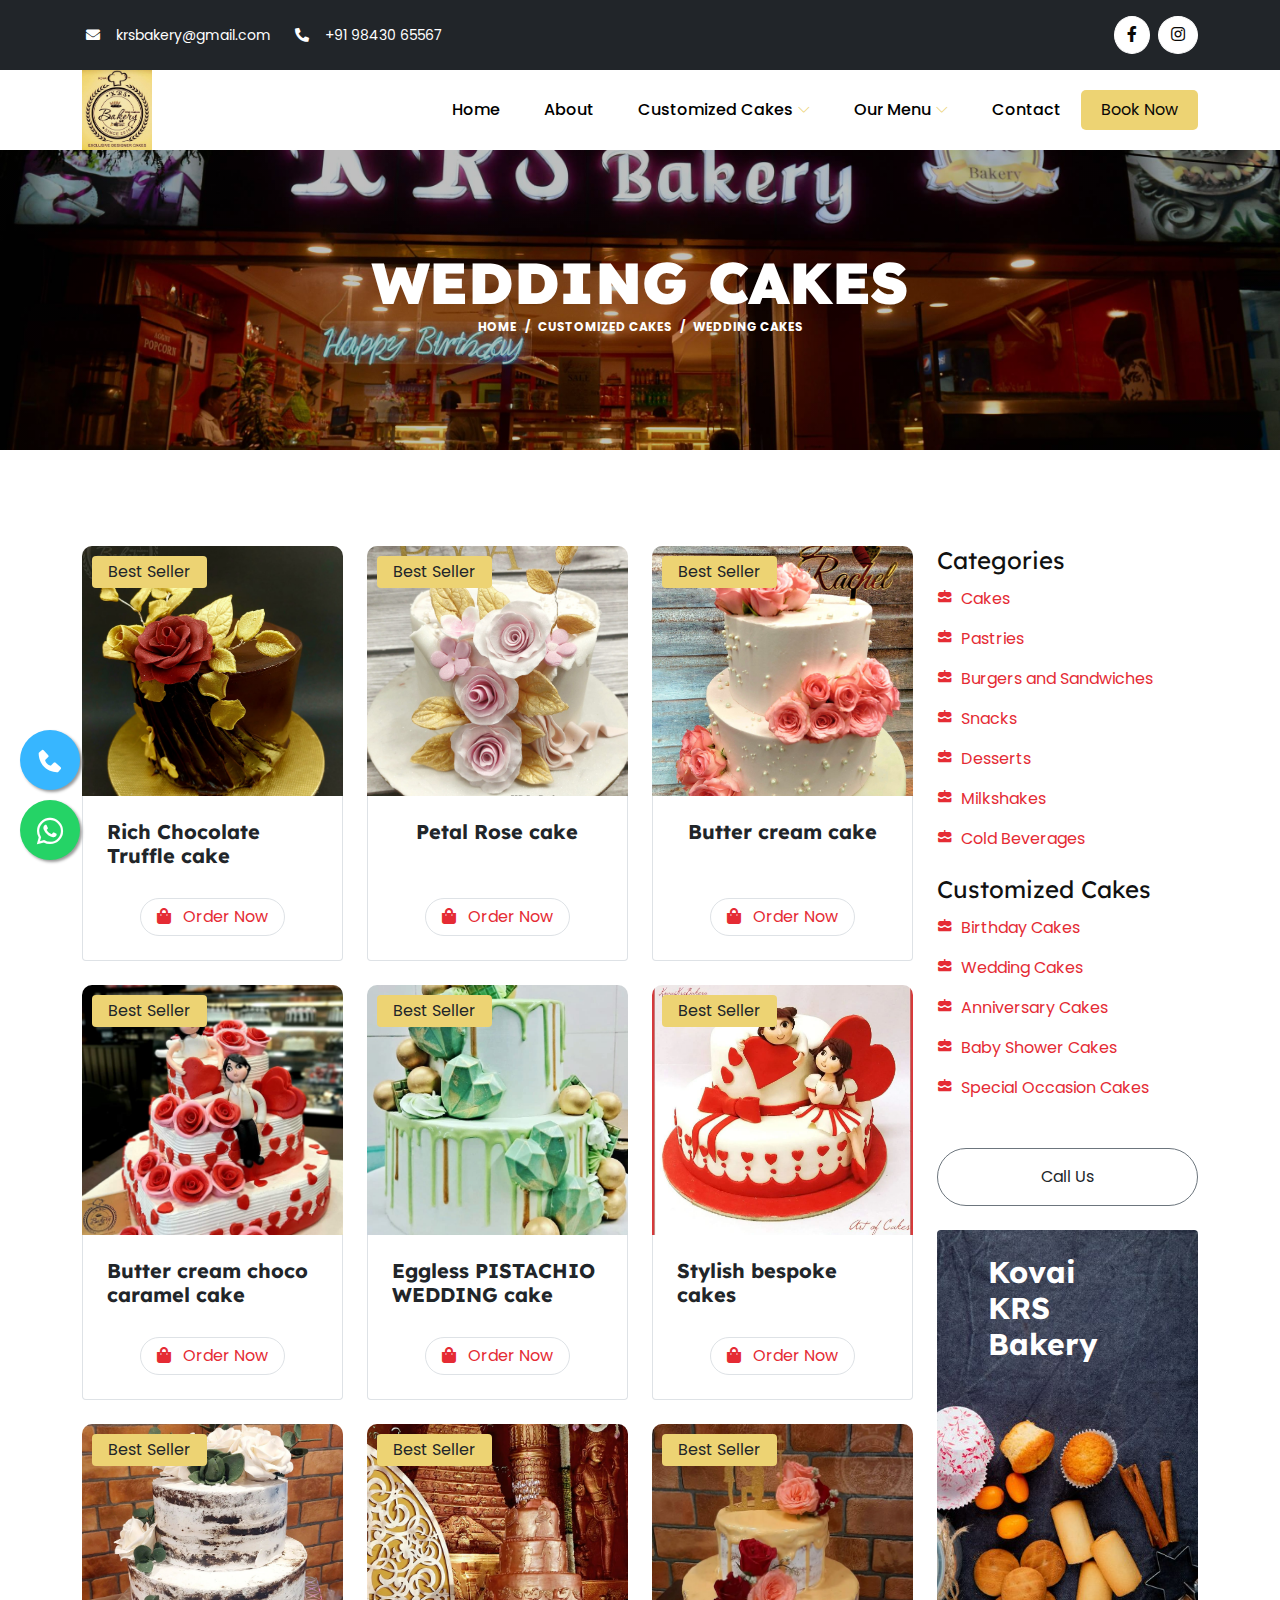
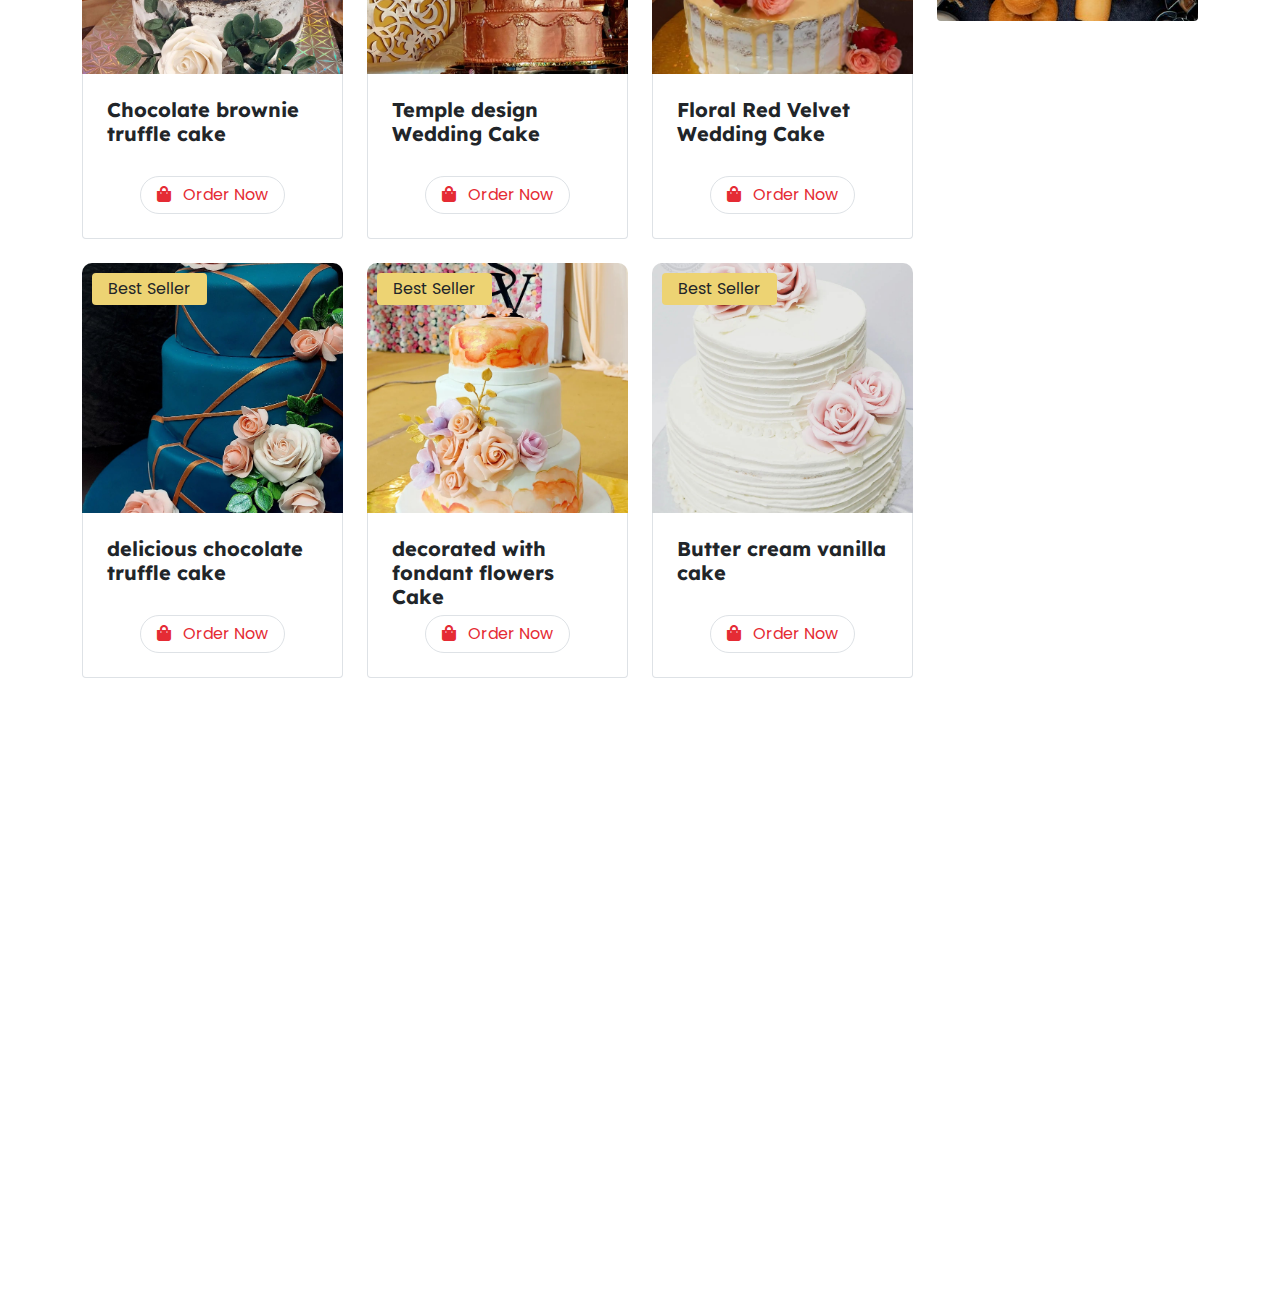
<file: wedding-cakes.html>
<!DOCTYPE html>
<html lang="en" dir="ltr">

<head>
    <!-- Required meta tags -->
    <meta charset="utf-8">
    <meta name="viewport" content="width=device-width, initial-scale=1">

    <meta name="description" content="Discover exquisite wedding cakes crafted with love by Kovai KRS Bakery. Our cakes are perfect for your special day, adding elegance and flavor to your celebration.">
    <meta name="keywords" content="Wedding Cakes, Kovai KRS Bakery, Wedding Cake Designs, Wedding Desserts, Custom Wedding Cakes, Elegant Wedding Cakes">
    
    <!-- Twitter Meta Tags -->
    <meta name="twitter:card" content="summary_large_image">
    <meta name="twitter:site" content="@Kovai KRS Bakery">
    <meta name="twitter:title" content="Kovai KRS Bakery">
    <meta name="twitter:description" content="Your destination for delicious baked goods in Kovaikrs.">
    <meta name="twitter:image" content="URL_TO_IMAGE">

    <!-- Open Graph Meta Tags -->
    <meta property="og:title" content="Kovai KRS Bakery">
    <meta property="og:description" content="Your destination for delicious baked goods in Kovaikrs.">
    <meta property="og:image" content="URL_TO_IMAGE">
    <meta property="og:url" content="URL_TO_YOUR_WEBSITE">
    <meta property="og:type" content="website">
    <meta property="og:site_name" content="Kovai KRS Bakery">


    <!-- Favicon -->
    <link rel="icon" type="image/x-icon" href="img/image/favicon.jpg">

    <!-- Google Web Fonts -->
    <link rel="preconnect" href="https://fonts.googleapis.com">
    <link rel="preconnect" href="https://fonts.gstatic.com" crossorigin>
    <link href="https://fonts.googleapis.com/css2?family=Montserrat:wght@400;500&family=Roboto:wght@500;700&display=swap" rel="stylesheet">
    <link rel="stylesheet" href="https://fonts.googleapis.com/css?family=Sofia|Lato|Lexend">

    <!-- Icon Font Stylesheet -->
    <link rel="stylesheet" href="https://cdnjs.cloudflare.com/ajax/libs/font-awesome/5.10.0/css/all.min.css">
    <link rel="stylesheet" href="https://cdn.jsdelivr.net/npm/bootstrap-icons@1.4.1/font/bootstrap-icons.css">
    <link rel='stylesheet' href='https://unpkg.com/boxicons@2.1.1/css/boxicons.min.css'>

    <!-- Assets -->
    <link rel="stylesheet" href="css/bootstrap.min.css">
    <link rel="stylesheet" href="assets/animate/animate.min.css">
    <link rel="stylesheet" href="assets/owlcarousel/assets/owl.carousel.min.css">
    <link rel="stylesheet" href="assets/slick/slick.css">
    <link rel="stylesheet" href="assets/slick/slick-theme.css">
    <link rel="stylesheet" href="assets/fancybox/jquery.fancybox.min.css">
    <link rel="stylesheet" href="assets/aos/aos.css">

    <!-- Main CSS -->
    <link rel="stylesheet" href="css/main.css">
    <link rel="stylesheet" href="css/style.css">

    <title>Wedding Cakes - Kovai KRS Bakery</title>
</head>

<body data-bs-spy="scroll" data-bs-target=".navbar" data-bs-offset="70">

    <!-- Spinner Start -->
    <div id="spinner" class="show bg-white position-fixed translate-middle w-100 vh-100 top-50 start-50 d-flex align-items-center justify-content-center">
        <div class="spinner-border" role="status" style="width: 3rem; height: 3rem;"></div>
    </div>
    <!-- Spinner End -->


    <!-- Topbar Start -->
    <div class="container-fluid bg-dark text-white d-none d-lg-flex topbar">
        <div class="container py-3">
            <div class="d-flex align-items-center">
                <small class="ms-1"><i class="fa fa-envelope me-3"></i><a href="mailto:krsbakery@gmail.com" style="color: white;">krsbakery@gmail.com</a></small>
                <small class="ms-4"><i class="fa fa-phone-alt me-3"></i><a href="tel:9843065567" style="color: white;">+91 98430 65567</a></small>
                <div class="ms-auto d-flex align-items-center">
                    <div class="ms-3 d-flex icons">
                        <a class="btn btn-sm-square btn-light rounded-circle ms-2" href="https://www.facebook.com/Kovaikrsbakery/" target="_blank"><i class="fab fa-facebook-f"></i></a>
                        <a class="btn btn-sm-square btn-light rounded-circle ms-2" href="https://www.instagram.com/kovaikrsbakery_Cafe/?fbclid=IwAR3kAcokjD2tUyKXKA3lb8CYMRSa4kd89tRUgijAXA7vuMQEYRpwDJ4PLMg" target="_blank"><i class="fab fa-instagram"></i></a>
                        <!-- <a class="btn btn-sm-square btn-light rounded-circle ms-2" href="" target="_blank"><i class="fab fa-twitter"></i></a>
                        <a class="btn btn-sm-square btn-light rounded-circle ms-2" href="" target="_blank"><i class="fab fa-youtube"></i></a> -->
                    </div>
                </div>
            </div>
        </div>
    </div>
    <!-- Topbar End -->


    <!-- Main Header Start -->
    <div class="sticky-top">
        <div class="main-header-area" style="height: 80px;">
            <div class="classy-nav-container breakpoint-off">
                <div class="container">
                    <nav class="classy-navbar justify-content-between" id="robertoNav">

                        <a class="nav-brand" href="index.html"><img src="img/image/logo.jpg" alt=""></a>

                        <div class="classy-navbar-toggler">
                            <span class="navbarToggler"><span></span><span></span><span></span></span>
                        </div>

                        <div class="classy-menu">
                            <div class="classycloseIcon">
                                <div class="cross-wrap"><span class="top"></span><span class="bottom"></span></div>
                            </div>
                            <div class="classynav">
                                <ul id="nav">
                                    <li><a href="index.html">Home</a></li>
                                    <li><a href="index.html#about">About</a></li>
                                    <li><a href="index.html#cakes">Customized Cakes</a>
                                        <ul class="dropdown dropdown-laptop">
                                            <li><a href="birthday-cakes.html">Birthday Cakes</a></li>
                                            <li><a href="wedding-cakes.html">Wedding Cakes</a></li>
                                            <li><a href="anniversary-cakes.html">Anniversary Cakes</a></li>
                                            <li><a href="baby-shower-cakes.html">Baby Shower Cakes</a></li>
                                            <li><a href="special-occasion-cakes.html">Special Occasion Cakes</a></li>
                                        </ul>
                                    </li>
                                    <li><a href="index.html#menu">Our Menu</a>
                                        <ul class="dropdown dropdown-laptop">
                                            <li><a href="cakes.html">Cakes</a></li>
                                            <li><a href="pastries.html">Pastries</a></li>
                                            <li><a href="burgers-and-sandwiches.html">Burgers and Sandwiches</a></li>
                                            <li><a href="snacks.html">Snacks</a></li>
                                            <li><a href="desserts.html">Desserts</a></li>
                                            <li><a href="milkshakes.html">Milkshakes</a></li>
                                            <li><a href="cold-beverages.html">Cold Beverages</a></li>
                                        </ul>
                                    </li>
                                    <li><a href="index.html#contact">Contact</a></li>
                                </ul>

                                <!-- Book Now -->
                                <div class="book-now-btn ml-3 ml-lg-5">
                                    <a href="#" data-bs-toggle="modal" data-bs-target="#exampleModal">Book Now</a>
                                </div>

                            </div>
                            <!-- Nav End -->
                        </div>
                    </nav>
                </div>
            </div>
        </div>
    </div>
    <!-- Header Area End -->


    <!--PATH-->
    <div id="banner-area" class="banner-area">
        <div class="banner-text">
            <div class="container">
                <div class="row">
                    <div class="col-lg-12">
                        <div class="banner-heading">
                        <h1 class="banner-title">Wedding Cakes</h1>
                        <nav aria-label="breadcrumb">
                            <ol class="breadcrumb justify-content-center">
                                <li class="breadcrumb-item"><a href="index.html">Home</a></li>
                                <li class="breadcrumb-item"><a href="#cakes">Customized Cakes</a></li>
                                <li class="breadcrumb-item active" aria-current="page">Wedding Cakes</li>
                            </ol>
                        </nav>
                        </div>
                    </div>
                </div>
            </div>
        </div>
    </div>


    <!-- Fruits Shop Start-->
    <div class="container-fluid fruite py-5">
        <div class="container py-5">
            <div class="row g-4">
                <div class="col-lg-12">
                    <div class="row g-4">
                        <div class="col-lg-9">
                            <div class="row g-4 justify-content-center">
                                <div class="col-md-6 col-lg-6 col-xl-4">
                                    <div class="rounded position-relative fruite-item">
                                        <div class="fruite-img">
                                            <img src="imgs/img119.jpg" class="img-fluid w-100 rounded-top" alt="">
                                        </div>
                                        <div class="text-dark background-brand px-3 py-1 rounded position-absolute" style="top: 10px; left: 10px;">Best Seller</div>
                                        <div class="name-detail p-4 border border-top-0 rounded-bottom">
                                            <h4 class="text-dark fs-5 fw-bold">Rich Chocolate Truffle cake</h4>
                                            <!-- <p class="fs-5 fw-bold clr-red">90 ₹</p> -->
                                            <a href="https://api.whatsapp.com/send?phone=9843065567&text=I'd like to Order a Rich Chocolate Truffle cake." target="_blank" class="btn border rounded-pill px-3 clr-red"><i class="fa fa-shopping-bag me-2 clr-red"></i> Order Now</a>
                                        </div>
                                    </div>
                                </div>
                                <div class="col-md-6 col-lg-6 col-xl-4">
                                    <div class="rounded position-relative fruite-item">
                                        <div class="fruite-img">
                                            <img src="imgs/img120.jpg" class="img-fluid w-100 rounded-top" alt="">
                                        </div>
                                        <div class="text-dark background-brand px-3 py-1 rounded position-absolute" style="top: 10px; left: 10px;">Best Seller</div>
                                        <div class="name-detail p-4 border border-top-0 rounded-bottom">
                                            <h4 class="text-dark fs-5 fw-bold">Petal Rose cake</h4>
                                            <!-- <p class="fs-5 fw-bold clr-red">99 ₹</p> -->
                                            <a href="https://api.whatsapp.com/send?phone=9843065567&text=I'd like to Order a Petal Rose cake." target="_blank" class="btn border rounded-pill px-3 clr-red"><i class="fa fa-shopping-bag me-2 clr-red"></i> Order Now</a>
                                        </div>
                                    </div>
                                </div>
                                <div class="col-md-6 col-lg-6 col-xl-4">
                                    <div class="rounded position-relative fruite-item">
                                        <div class="fruite-img">
                                            <img src="imgs/img121.jpg" class="img-fluid w-100 rounded-top" alt="">
                                        </div>
                                        <div class="text-dark background-brand px-3 py-1 rounded position-absolute" style="top: 10px; left: 10px;">Best Seller</div>
                                        <div class="name-detail p-4 border border-top-0 rounded-bottom">
                                            <h4 class="text-dark fs-5 fw-bold">Butter cream cake</h4>
                                            <!-- <p class="fs-5 fw-bold clr-red">130 ₹</p> -->
                                            <a href="https://api.whatsapp.com/send?phone=9843065567&text=I'd like to Order a Butter cream cake." target="_blank" class="btn border rounded-pill px-3 clr-red"><i class="fa fa-shopping-bag me-2 clr-red"></i> Order Now</a>
                                        </div>
                                    </div>
                                </div>
                                <div class="col-md-6 col-lg-6 col-xl-4">
                                    <div class="rounded position-relative fruite-item">
                                        <div class="fruite-img">
                                            <img src="imgs/img105.jpg" class="img-fluid w-100 rounded-top" alt="">
                                        </div>
                                        <div class="text-dark background-brand px-3 py-1 rounded position-absolute" style="top: 10px; left: 10px;">Best Seller</div>
                                        <div class="name-detail p-4 border border-top-0 rounded-bottom">
                                            <h4 class="text-dark fs-5 fw-bold">Butter cream choco caramel cake</h4>
                                            <!-- <p class="fs-5 fw-bold clr-red">130 ₹</p> -->
                                            <a href="https://api.whatsapp.com/send?phone=9843065567&text=I'd like to Order a Butter cream choco caramel cake." target="_blank" class="btn border rounded-pill px-3 clr-red"><i class="fa fa-shopping-bag me-2 clr-red"></i> Order Now</a>
                                        </div>
                                    </div>
                                </div>
                                <div class="col-md-6 col-lg-6 col-xl-4">
                                    <div class="rounded position-relative fruite-item">
                                        <div class="fruite-img">
                                            <img src="imgs/img122.jpg" class="img-fluid w-100 rounded-top" alt="">
                                        </div>
                                        <div class="text-dark background-brand px-3 py-1 rounded position-absolute" style="top: 10px; left: 10px;">Best Seller</div>
                                        <div class="name-detail p-4 border border-top-0 rounded-bottom">
                                            <h4 class="text-dark fs-5 fw-bold">Eggless PISTACHIO WEDDING cake</h4>
                                            <!-- <p class="fs-5 fw-bold clr-red">180 ₹</p> -->
                                            <a href="https://api.whatsapp.com/send?phone=9843065567&text=I'd like to Order a Eggless PISTACHIO WEDDING cake." target="_blank" class="btn border rounded-pill px-3 clr-red"><i class="fa fa-shopping-bag me-2 clr-red"></i> Order Now</a>
                                        </div>
                                    </div>
                                </div>
                                <div class="col-md-6 col-lg-6 col-xl-4">
                                    <div class="rounded position-relative fruite-item">
                                        <div class="fruite-img">
                                            <img src="imgs/img123.jpg" class="img-fluid w-100 rounded-top" alt="">
                                        </div>
                                        <div class="text-dark background-brand px-3 py-1 rounded position-absolute" style="top: 10px; left: 10px;">Best Seller</div>
                                        <div class="name-detail p-4 border border-top-0 rounded-bottom">
                                            <h4 class="text-dark fs-5 fw-bold">Stylish bespoke cakes</h4>
                                            <!-- <p class="fs-5 fw-bold clr-red">180 ₹</p> -->
                                            <a href="https://api.whatsapp.com/send?phone=9843065567&text=I'd like to Order a Stylish bespoke cakes." target="_blank" class="btn border rounded-pill px-3 clr-red"><i class="fa fa-shopping-bag me-2 clr-red"></i> Order Now</a>
                                        </div>
                                    </div>
                                </div>
                                <div class="col-md-6 col-lg-6 col-xl-4">
                                    <div class="rounded position-relative fruite-item">
                                        <div class="fruite-img">
                                            <img src="imgs/img124.jpg" class="img-fluid w-100 rounded-top" alt="">
                                        </div>
                                        <div class="text-dark background-brand px-3 py-1 rounded position-absolute" style="top: 10px; left: 10px;">Best Seller</div>
                                        <div class="name-detail p-4 border border-top-0 rounded-bottom">
                                            <h4 class="text-dark fs-5 fw-bold">Chocolate brownie truffle cake</h4>
                                            <!-- <p class="fs-5 fw-bold clr-red">180 ₹</p> -->
                                            <a href="https://api.whatsapp.com/send?phone=9843065567&text=I'd like to Order a Chocolate brownie truffle cake." target="_blank" class="btn border rounded-pill px-3 clr-red"><i class="fa fa-shopping-bag me-2 clr-red"></i> Order Now</a>
                                        </div>
                                    </div>
                                </div>
                                <div class="col-md-6 col-lg-6 col-xl-4">
                                    <div class="rounded position-relative fruite-item">
                                        <div class="fruite-img">
                                            <img src="imgs/img125.jpg" class="img-fluid w-100 rounded-top" alt="">
                                        </div>
                                        <div class="text-dark background-brand px-3 py-1 rounded position-absolute" style="top: 10px; left: 10px;">Best Seller</div>
                                        <div class="name-detail p-4 border border-top-0 rounded-bottom">
                                            <h4 class="text-dark fs-5 fw-bold">Temple design Wedding Cake</h4>
                                            <!-- <p class="fs-5 fw-bold clr-red">40 ₹</p> -->
                                            <a href="https://api.whatsapp.com/send?phone=9843065567&text=I'd like to Order a Temple design Wedding Cake." target="_blank" class="btn border rounded-pill px-3 clr-red"><i class="fa fa-shopping-bag me-2 clr-red"></i> Order Now</a>
                                        </div>
                                    </div>
                                </div>
                                <div class="col-md-6 col-lg-6 col-xl-4">
                                    <div class="rounded position-relative fruite-item">
                                        <div class="fruite-img">
                                            <img src="imgs/img126.jpg" class="img-fluid w-100 rounded-top" alt="">
                                        </div>
                                        <div class="text-dark background-brand px-3 py-1 rounded position-absolute" style="top: 10px; left: 10px;">Best Seller</div>
                                        <div class="name-detail p-4 border border-top-0 rounded-bottom">
                                            <h4 class="text-dark fs-5 fw-bold">Floral Red Velvet Wedding Cake</h4>
                                            <!-- <p class="fs-5 fw-bold clr-red">40 ₹</p> -->
                                            <a href="https://api.whatsapp.com/send?phone=9843065567&text=I'd like to Order a Floral Red Velvet Wedding Cake." target="_blank" class="btn border rounded-pill px-3 clr-red"><i class="fa fa-shopping-bag me-2 clr-red"></i> Order Now</a>
                                        </div>
                                    </div>
                                </div>
                                <div class="col-md-6 col-lg-6 col-xl-4">
                                    <div class="rounded position-relative fruite-item">
                                        <div class="fruite-img">
                                            <img src="imgs/img127.jpg" class="img-fluid w-100 rounded-top" alt="">
                                        </div>
                                        <div class="text-dark background-brand px-3 py-1 rounded position-absolute" style="top: 10px; left: 10px;">Best Seller</div>
                                        <div class="name-detail p-4 border border-top-0 rounded-bottom">
                                            <h4 class="text-dark fs-5 fw-bold">delicious chocolate truffle cake</h4>
                                            <!-- <p class="fs-5 fw-bold clr-red">40 ₹</p> -->
                                            <a href="https://api.whatsapp.com/send?phone=9843065567&text=I'd like to Order a delicious chocolate truffle cake." target="_blank" class="btn border rounded-pill px-3 clr-red"><i class="fa fa-shopping-bag me-2 clr-red"></i> Order Now</a>
                                        </div>
                                    </div>
                                </div>
                                <div class="col-md-6 col-lg-6 col-xl-4">
                                    <div class="rounded position-relative fruite-item">
                                        <div class="fruite-img">
                                            <img src="imgs/img128.jpg" class="img-fluid w-100 rounded-top" alt="">
                                        </div>
                                        <div class="text-dark background-brand px-3 py-1 rounded position-absolute" style="top: 10px; left: 10px;">Best Seller</div>
                                        <div class="name-detail p-4 border border-top-0 rounded-bottom">
                                            <h4 class="text-dark fs-5 fw-bold">decorated with fondant flowers Cake</h4>
                                            <!-- <p class="fs-5 fw-bold clr-red">40 ₹</p> -->
                                            <a href="https://api.whatsapp.com/send?phone=9843065567&text=I'd like to Order a decorated with fondant flowers Cake." target="_blank" class="btn border rounded-pill px-3 clr-red"><i class="fa fa-shopping-bag me-2 clr-red"></i> Order Now</a>
                                        </div>
                                    </div>
                                </div>
                                <div class="col-md-6 col-lg-6 col-xl-4">
                                    <div class="rounded position-relative fruite-item">
                                        <div class="fruite-img">
                                            <img src="imgs/img129.jpg" class="img-fluid w-100 rounded-top" alt="">
                                        </div>
                                        <div class="text-dark background-brand px-3 py-1 rounded position-absolute" style="top: 10px; left: 10px;">Best Seller</div>
                                        <div class="name-detail p-4 border border-top-0 rounded-bottom">
                                            <h4 class="text-dark fs-5 fw-bold">Butter cream vanilla cake</h4>
                                            <!-- <p class="fs-5 fw-bold clr-red">40 ₹</p> -->
                                            <a href="https://api.whatsapp.com/send?phone=9843065567&text=I'd like to Order a Butter cream vanilla cake." target="_blank" class="btn border rounded-pill px-3 clr-red"><i class="fa fa-shopping-bag me-2 clr-red"></i> Order Now</a>
                                        </div>
                                    </div>
                                </div>
                                <!-- <div class="col-12">
                                    <div class="pagination d-flex justify-content-center mt-5">
                                        <a href="#" class="rounded">&laquo;</a>
                                        <a href="birthday-cakes.html" class="active rounded">1</a>
                                        <a href="#" class="rounded">2</a>
                                        <a href="#" class="rounded">3</a>
                                        <a href="#" class="rounded">&raquo;</a>
                                    </div>
                                </div> -->
                            </div>
                        </div>
                        <div class="col-lg-3">
                            <div class="row g-4">
                                <div class="col-lg-12">
                                    <div class="mb-3">
                                        <h4 class="mb-1">Categories</h4>
                                        <ul class="list-unstyled fruite-categorie mb-3">
                                            <li>
                                                <div class="d-flex justify-content-between fruite-name">
                                                    <a href="cakes.html"><i class='bx bxs-cake me-2'></i></i>Cakes</a>
                                                </div>
                                            </li>
                                            <li>
                                                <div class="d-flex justify-content-between fruite-name">
                                                    <a href="pastries.html"><i class='bx bxs-cake me-2'></i></i>Pastries</a>
                                                </div>
                                            </li>
                                            <li>
                                                <div class="d-flex justify-content-between fruite-name">
                                                    <a href="burgers-and-sandwiches.html"><i class='bx bxs-cake me-2'></i></i>Burgers and Sandwiches</a>
                                                </div>
                                            </li>
                                            <li>
                                                <div class="d-flex justify-content-between fruite-name">
                                                    <a href="snacks.html"><i class='bx bxs-cake me-2'></i></i>Snacks</a>
                                                </div>
                                            </li>
                                            <li>
                                                <div class="d-flex justify-content-between fruite-name">
                                                    <a href="desserts.html"><i class='bx bxs-cake me-2'></i></i>Desserts</a>
                                                </div>
                                            </li>
                                            <li>
                                                <div class="d-flex justify-content-between fruite-name">
                                                    <a href="milkshakes.html"><i class='bx bxs-cake me-2'></i></i>Milkshakes</a>
                                                </div>
                                            </li>
                                            <li>
                                                <div class="d-flex justify-content-between fruite-name">
                                                    <a href="cold-beverages.html"><i class='bx bxs-cake me-2'></i></i>Cold Beverages</a>
                                                </div>
                                            </li>
                                        </ul>
                                        <h4 class="mb-1">Customized Cakes</h4>
                                        <ul class="list-unstyled fruite-categorie">
                                            <li>
                                                <div class="d-flex justify-content-between fruite-name">
                                                    <a href="birthday-cakes.html"><i class='bx bxs-cake me-2'></i></i>Birthday Cakes</a>
                                                </div>
                                            </li>
                                            <li>
                                                <div class="d-flex justify-content-between fruite-name">
                                                    <a href="wedding-cakes.html"><i class='bx bxs-cake me-2'></i></i>Wedding Cakes</a>
                                                </div>
                                            </li>
                                            <li>
                                                <div class="d-flex justify-content-between fruite-name">
                                                    <a href="anniversary-cakes.html"><i class='bx bxs-cake me-2'></i></i>Anniversary Cakes</a>
                                                </div>
                                            </li>
                                            <li>
                                                <div class="d-flex justify-content-between fruite-name">
                                                    <a href="baby-shower-cakes.html"><i class='bx bxs-cake me-2'></i></i>Baby Shower Cakes</a>
                                                </div>
                                            </li>
                                            <li>
                                                <div class="d-flex justify-content-between fruite-name">
                                                    <a href="special-occasion-cakes.html"><i class='bx bxs-cake me-2'></i></i>Special Occasion Cakes</a>
                                                </div>
                                            </li>
                                        </ul>
                                    </div>
                                </div>
                                <div class="col-lg-12">
                                    <div class="d-flex justify-content-center">
                                        <a href="tel:9843065567" class="btn button_hover border border-secondary px-4 py-3 rounded-pill w-100">Call Us</a>
                                    </div>
                                </div>
                                <div class="col-lg-12">
                                    <div class="position-relative">
                                        <img src="img/image/bak.jpg" class="img-fluid w-100 rounded" alt="">
                                        <div class="position-absolute" style="top: 20%; right: 100px; transform: translateY(-50%);">
                                            <h3 class="fw-bold text-white">Kovai <br> KRS <br> Bakery</h3>
                                        </div>
                                    </div>
                                </div>
                            </div>
                        </div>
                    </div>
                </div>
            </div>
        </div>
    </div>
    <!-- Fruits Shop End-->


    <!-- Footer Start -->
    <div class="container-fluid footer pt-5 wow fadeIn" data-wow-delay="0.1s" id="home">
        <div class="container py-5">
            <div class="row g-5">
                <div class="col-lg-5 col-md-6">
                    <h4 class="mb-4 footer-head">Kovai KRS Bakery</h4>
                    <p class="footer-color">At Kovai KRS Bakery, our journey began with a simple dream - to bring joy through the art of baking. Founded [insert year], we started as a small family-owned bakery in [insert location], driven by a passion for creating delectable treats. Over the years, our commitment to quality and innovation has allowed us to grow into a beloved destination for pastry lovers far and wide.</p>
                </div>
                <div class="col-lg-3 col-md-6">
                    <h4 class="mb-4 footer-head">Quick Links</h4>
                    <a class="btn btn-link" href="index.html">Home</a>
                    <a class="btn btn-link" href="index.html#about">About Us</a>
                    <a class="btn btn-link" href="index.html#cakes">Customized Cakes</a>
                    <a class="btn btn-link" href="index.html#menu">Our Menu</a>
                    <a class="btn btn-link" href="index.html#contact">Contact Us</a>
                </div>
                <div class="col-lg-4 col-md-6">
                    <h4 class="mb-4 footer-head">Address</h4>
                    <p class="mb-2 footer-color"><i class="fa fa-map-marker-alt me-3"></i>69, East Lokamanya Street,<br> &nbsp;&nbsp;&nbsp;&nbsp;&nbsp;&nbsp; RS Puram , Coimbatore,<br> &nbsp;&nbsp;&nbsp;&nbsp;&nbsp;&nbsp; Tamilnadu - 641002.</p>
                    <p class="mb-2 footer-color"><i class="fa fa-phone-alt me-3"></i>+91 98430 65567</p>
                    <p class="mb-2 footer-color"><i class="fa fa-phone-alt me-3"></i>+91 91598 22022</p>
                    <p class="mb-2 footer-color"><i class="fa fa-phone-alt me-3"></i>+91 91598 33033</p>
                    <p class="mb-2 footer-color"><i class="fa fa-envelope me-3"></i>krsbakery@gmail.com</p>
                    <div class="d-flex pt-2">
                        <a class="btn btn-outline-light btn-social" href="https://www.facebook.com/Kovaikrsbakery/" style="border-radius: 100px;" target="_blank"><i class="fab fa-facebook-f"></i></a>
                        <a class="btn btn-outline-light btn-social" href="https://www.instagram.com/kovaikrsbakery_Cafe/?fbclid=IwAR3kAcokjD2tUyKXKA3lb8CYMRSa4kd89tRUgijAXA7vuMQEYRpwDJ4PLMg" style="border-radius: 100px;" target="_blank"><i class="fab fa-instagram"></i></a>
                        <!-- <a class="btn btn-outline-light btn-social" href="" style="border-radius: 100px;"><i class="fab fa-twitter"></i></a>
                        <a class="btn btn-outline-light btn-social" href="" style="border-radius: 100px;"><i class="fab fa-youtube"></i></a> -->
                    </div>
                </div>
            </div>
        </div>
        <div class="container">
            <div class="copyright">
                <div class="row">
                    <div class="col-md-12 text-center mb-3 mb-md-0 footer-color">
                        &copy; Copyright 2024 <a class="border-bottom" href="index.html">Kovai KRS Bakery</a> , All Right Reserved. <a class="border-bottom" href="https://lizyweb.com" target="_blank">Website Designed By Lizyweb.</a>
                    </div>
                </div>
            </div>
        </div>
    </div>
    <!-- Footer End -->


    <!-- Modal -->
    <div class="modal fade" id="exampleModal" tabindex="-1" aria-labelledby="exampleModalLabel" 
    aria-hidden="true" style="font-family: Cambria, Cochin, Georgia, Times, 'Times New Roman', serif;">
        <div class="modal-dialog modal-dialog-centered modal-md">
            <div class="modal-content">
                <div class="modal-body">
                    <div class="container-fluid">
                        <div class="row">
                            <div class="col-lg-12" style="display: flex;align-items: center;justify-content: center;">
                                <form class="col-12 row g-3" action="contact.php" name="contactform" 
                                method="post">
                                    <div>
                                        <h4 class="text-center" style="font-family: Cambria, Cochin, Georgia, Times, 'Times New Roman', serif;">Contact Us</h4>
                                    </div>
                                    <div class="col-lg-12">
                                        <label for="userName" class="form-label" style="color: black;">Name</label>
                                        <input type="text" name="name" class="form-control" 
                                        placeholder="Name" id="userName"
                                            aria-describedby="emailHelp" style="background-color: #f6f7fb;border: 1px solid #f6f7fb;" required>
                                    </div>
                                    <div class="col-lg-12">
                                        <label for="userName" class="form-label" style="color: black;">Phone</label>
                                        <input type="text" name="phone" class="form-control" 
                                        placeholder="Phone" id="userName"
                                            aria-describedby="emailHelp" style="background-color: #f6f7fb;border: 1px solid #f6f7fb;" required>
                                    </div>
                                    <div class="col-12">
                                        <label for="userName" class="form-label" style="color: black;">Email</label>
                                        <input type="email" name="email" class="form-control" 
                                        placeholder="Email"
                                            id="userName" aria-describedby="emailHelp" style="background-color: #f6f7fb;border: 1px solid #f6f7fb;" required>
                                    </div>
                                        <div class="col-12">
                                        <label for="exampleInputEmail1" class="form-label" style="color: black;">Message</label>
                                        <textarea name="comments" placeholder="Enter Your Message"
                                            class="form-control" id="" rows="2" style="background-color: #f6f7fb;border: 1px solid #f6f7fb;" required></textarea>
                                    </div>
                                    <div class="col-12">
                                        <button type="submit" style="background-color: #fc7341;color: white;border: 1px solid #fc7341;padding: 8px 20px;border-radius: 3px;">Submit</button>
                                    </div>
                                </form>
                            </div>
                        </div>
                    </div>
                </div>
            </div>
        </div>
    </div>

    <!-- Back to Top -->
    <a href="#" class="btn btn-lg btn-lg-square rounded back-to-top" style="background-color: #37b6ff;color: white;" data-aos="zoom-in"><i class="bi bi-arrow-up"></i></a>

    <!-- Float Icons -->
    <a href="tel:9843065567" class="float">
        <i class='bx bxs-phone my-float'></i>
    </a>
    <a href="https://api.whatsapp.com/send?phone=9843065567&text=I am interested in your services." class="float-2" target="_blank">
        <i class='fab fa-whatsapp my-float'></i>
    </a>

    <!-- Template Main JS File -->
    <script src="js/main.js"></script>
    <script src="js/index.js"></script>
    <script src="js/jquery.min.js"></script>
    <script src="js/bootstrap.bundle.min.js"></script>
    <script src="js/bootstrap.min.js"></script>
    <script src="assets/wow/wow.min.js"></script>
    <script src="assets/owlcarousel/owl.carousel.min.js"></script>
    <script src="assets/slick/slick.min.js"></script>
    <script src="assets/slick/slick-animation.min.js"></script>
    <script src="assets/fancybox/jquery.fancybox.min.js"></script>
    <script src="assets/aos/aos.js"></script>
    <script src="js/roberto.bundle.js"></script>
    <script>
        (function ($) {
            "use strict";
            
            // Initiate the wowjs
            new WOW().init();
            
        })(jQuery);
    </script>
    <script>
        // Back to top button
        $(window).scroll(function () {
            if ($(this).scrollTop() > 100) {
                $('.back-to-top').fadeIn('slow');
            } else {
                $('.back-to-top').fadeOut('slow');
            }
            });
            $('.back-to-top').click(function () {
            $('html, body').animate({scrollTop: 0}, 1500, 'easeInOutExpo');
            return false;
        });
    </script>
    <script>
        // Animation on scroll
        window.addEventListener('load', () => {
            AOS.init({
            duration: 1000,
            easing: 'ease-in-out',
            once: true,
            mirror: false
            })
        });
    </script>
</body>
</html>
</file>
<file: css/main.css>
:root {
  --brand: #01b5fb;
  --sub: #6ac754;
  --body: #516171;
  --border: rgba(0,0,0,0.08);
  --shadow: 0px 6px 30px rgba(0, 0, 0, 0.08);
}


.name-details{
  height: 200px;
  display: flex;
  flex-direction: column;
  justify-content: space-around;
  align-items: center;
}
.name-details h4{
  text-align: center;
}

.name-details p span{
  font-size: 14px;
}
/* .name-details div{
  display: flex;
  flex-direction: column;
  justify-content: space-between;
  align-items: center;
} */

.name-detail{
  height: 165px;
  display: flex;
  flex-direction: column;
  justify-content: space-between;
  align-items: center;
}
</file>
<file: css/style.css>
@import url("https://fonts.googleapis.com/css?family=Poppins:100,200,300,400,500,600,700");
@import url(classy-nav.css);

:root {
  --brand: #edd373;
  --sub: #0a0806;
  --body: #516171;
  --border: rgba(0,0,0,0.08);
  --shadow: 0px 6px 30px rgba(0, 0, 0, 0.08);
}

html,
body {
	font-family: "Poppins", sans-serif;
	-webkit-font-smoothing: antialiased;
}

h1,
h2,
h3,
h4,
h5,
h6 {
	margin: 0;
	color: #111111;
	font-weight: 400;
	font-family: "Lexend", sans-serif;
}

h1 {
	font-size: 70px;
}

h2 {
	font-size: 36px;
}

h3 {
	font-size: 30px;
}

h4 {
	font-size: 24px;
}

h5 {
	font-size: 18px;
}

h6 {
	font-size: 16px;
}

p {
	font-size: 15px;
	font-family: "Poppins", sans-serif;
	color: #707070;
	font-weight: 400;
	line-height: 26px;
}

li {
  list-style: none;
}

ul {
  margin: 0;
  padding: 0; 
}
ul li {
  margin: 0;
  padding: 0; 
}

a {
  color: var(--body);
  text-decoration: none;
}

a:hover {
  color: var(--brand);
  text-decoration: none;
}

.text-brand{
  color: var(--brand);
}

.background-brand{
  background-color: var(--brand);
}

.btn-brand{
  background-color: var(--brand);
  /* color: white; */
  color: var(--sub);
}

.btn-brand:hover{
  background-color: white;
  color: var(--brand);
  /* border: 1px solid var(--brand); */
}

/* Topbar */
.topbar .icons a{
  color: var(--sub);
  background-color: white;
  border: 1px solid white;
}

.topbar .icons a:hover{
  background-color: var(--brand);
  color: black;
  border: 1px solid var(--brand);
}

/*** Spinner ***/
#spinner {
  opacity: 0;
  visibility: hidden;
  transition: opacity .5s ease-out, visibility 0s linear .5s;
  z-index: 99999;
}

#spinner.show {
  transition: opacity .5s ease-out, visibility 0s linear 0s;
  visibility: visible;
  opacity: 1;
}

/* Back to Top */
.back-to-top {
  position: fixed;
  display: none;
  right: 45px;
  bottom: 45px;
  z-index: 99;
}

/* Float Icons */
.float {
  position:fixed;
  width:60px;
  height:60px;
  bottom:110px;
  left:20px;
  background-color:#37b6ff;
  color:#FFF;
  border-radius:50px;
  text-align:center;
  font-size:30px;
  box-shadow: 2px 2px 3px #999;
  z-index:100;
}

.float-2 {
  position:fixed;
  width:60px;
  height:60px;
  bottom:40px;
  left:20px;
  background-color:#25d366;
  color:#FFF;
  border-radius:50px;
  text-align:center;
  font-size:30px;
  box-shadow: 2px 2px 3px #999;
  z-index:100;
}

.my-float {
  margin-top:16px;
}

.float:hover {
  color: #37b6ff;
  background-color: white;
  border: 1px solid #37b6ff;
}

.float-2:hover {
  color: #25d366;
  background-color: white;
  border: 1px solid #25d366;
}

/*** Footer ***/
.footer{
  /* background-color: white; */
  background-color: black;
}

.footer a{
  text-decoration: none;
}

.footer-head{
  color: var(--brand);
}

.footer-color{
  color: white;
  /* color: black; */
}

.footer .btn.btn-social {
  margin-right: 5px;
  width: 35px;
  height: 35px;
  display: flex;
  align-items: center;
  justify-content: center;
  color: white;
  transition: .3s;
  background-color: var(--brand);
  border: 1px solid var(--brand);
}

.footer .btn.btn-social:hover {
  color: var(--brand);
  /* background-color: white; */
  background-color: black;
  border: 1px solid var(--brand);
}

.footer .btn.btn-link {
  display: block;
  margin-bottom: 5px;
  padding: 0;
  text-align: left;
  /* color: black; */
  color: white;
  font-size: 15px;
  font-weight: normal;
  text-transform: capitalize;
  transition: .3s;
}

.footer .btn.btn-link::before {
  position: relative;
  content: "\f105";
  font-family: "Font Awesome 5 Free";
  font-weight: 900;
  margin-right: 10px;
}

.footer .btn.btn-link:hover {
  color: var(--brand);
  letter-spacing: 1px;
  box-shadow: none;
}

.footer .copyright {
  padding: 25px 0;
  font-size: 15px;
  border-top: 1px solid rgba(256, 256, 256, .1);
}

.footer .copyright a {
  color: var(--brand);
}

.footer .copyright a:hover {
  color: white;
}

.main-header-area {
position: relative;
z-index: 1;
background-color: #ffffff; }
.main-header-area .book-now-btn a {
padding: 0 20px;
background-color: var(--brand);
height: 40px;
line-height: 40px;
border-radius: 5px;
text-align: center;
color: var(--sub);
font-size: 16px; }
.main-header-area .book-now-btn a i {
padding-left: 5px; }
@media only screen and (min-width: 768px) and (max-width: 991px) {
.main-header-area .book-now-btn a {
height: 50px;
line-height: 50px;
border-radius: 30px; } }
@media only screen and (max-width: 767px) {
.main-header-area .book-now-btn a {
height: 50px;
line-height: 50px;
border-radius: 30px;
margin-top: 10px;
margin-left: 10px; } }
.main-header-area .book-now-btn a:hover, .main-header-area .book-now-btn a:focus {
background-color: #2a303b;
color: #ffffff; }
@media only screen and (max-width: 767px) {
.classy-nav-container .classy-navbar .nav-brand {
/* max-width: 90px; */
margin-right: 15px; } }

.classy-nav-container {
background-color: transparent;
padding: 0; }
.classy-nav-container .classy-navbar {
-webkit-transition-duration: 500ms;
-o-transition-duration: 500ms;
transition-duration: 500ms;
height: 80px;
padding: 0; }
@media only screen and (min-width: 768px) and (max-width: 991px) {
.classy-nav-container .classy-navbar {
height: 70px; } }
@media only screen and (max-width: 767px) {
.classy-nav-container .classy-navbar {
height: 70px; } }
@media only screen and (max-width: 767px) {
.classy-nav-container .classy-navbar .nav-brand {
/* max-width: 90px; */
margin-right: 15px; } }
.classy-nav-container .classy-navbar .classynav ul li a {
font-size: 16px;
text-transform: capitalize;
color: black;
font-weight: 500;
padding: 0 20px; }
@media only screen and (min-width: 992px) and (max-width: 1199px) {
.classy-nav-container .classy-navbar .classynav ul li a {
font-size: 14px;
padding: 0 10px; } }
@media only screen and (min-width: 768px) and (max-width: 991px) {
.classy-nav-container .classy-navbar .classynav ul li a {
font-size: 14px;
color: black; }
.classy-nav-container .classy-navbar .classynav ul li a:hover, .classy-nav-container .classy-navbar .classynav ul li a:focus {
color: var(--brand); } }
@media only screen and (max-width: 767px) {
.classy-nav-container .classy-navbar .classynav ul li a {
font-size: 14px;
color: black; }
.classy-nav-container .classy-navbar .classynav ul li a:hover, .classy-nav-container .classy-navbar .classynav ul li a:focus {
color: var(--brand); } }
.classy-nav-container .classy-navbar .classynav ul li a:focus, .classy-nav-container .classy-navbar .classynav ul li a:hover,
.classy-nav-container .classy-navbar .classynav ul li a:focus, .classy-nav-container .classy-navbar .classynav ul li a:active {
color: #e52b34;
font-weight: 500; }
.classy-nav-container .classy-navbar .classynav ul li.cn-dropdown-item ul li a, .classy-nav-container .classy-navbar .classynav ul li.megamenu-item ul li a {
font-size: 14px;
text-transform: capitalize;
height: 100%;
padding: 0 30px;
color: black; }
.classy-nav-container .classy-navbar .classynav ul li.cn-dropdown-item ul li a:focus, .classy-nav-container .classy-navbar .classynav ul li.cn-dropdown-item ul li a:hover
, .classy-nav-container .classy-navbar .classynav ul li.megamenu-item ul li a:focus, .classy-nav-container .classy-navbar .classynav ul li.megamenu-item ul li a:active {
background-color: var(--brand);
color: var(--sub);
}

.classynav ul li.active a {
position: relative;
z-index: 1; }
.classynav ul li.active a::before {
width: 80%;
height: 2px;
background-color: #ffffff;
position: absolute;
bottom: 0;
left: 10%;
z-index: 1;
content: ''; }
@media only screen and (min-width: 768px) and (max-width: 991px) {
.classynav ul li.active a::before {
display: none; } }
@media only screen and (max-width: 767px) {
.classynav ul li.active a::before {
display: none; } }

.classynav ul li.has-down > a::after,
.classynav ul li.has-down.active > a::after,
.classynav ul li.megamenu-item > a::after {
color: var(--brand); }

@media only screen and (min-width: 975px) {
.main-header-area .classy-nav-container .classy-navbar .classy-menu .classynav #nav li .dropdown-laptop {
/* Your specified width for laptops */
width: 240px;
}
}

@media only screen and (min-width: 975px) {
.main-header-area .classy-nav-container .classy-navbar .classy-menu .classynav #nav li .dropdown-laptop li ul {
/* Your specified width for laptops */
margin-left: 20px;
width: 250px;
}
}

.sticky-top {
  top: -100px;
  transition: .5s;
}

.sticky-top .main-header-area .classy-nav-container .classy-navbar .nav-brand img{
  height: 80px;
}

.close {
  color: #000;
  opacity: 0.7;
  font-size: 40px;
  background-color: transparent;
  border: none;
  position: absolute;
  top: 10px;
  right: 10px;
  z-index: 1;
}

.close:hover {
  opacity: 1;
}

/*** Header ***/
.carousel-caption {
  top: 0;
  left: 0;
  right: 0;
  bottom: 0;
  display: flex;
  align-items: center;
  justify-content: center;
  text-align: center;
  background: rgba(0, 0, 0, .25);
  z-index: 1;
}

.carousel-control-prev,
.carousel-control-next {
  width: 15%;
}

.carousel-control-prev-icon,
.carousel-control-next-icon {
  width: 3rem;
  height: 3rem;
  background-color: var(--brand);
  border: 10px solid var(--brand);
}

#header-carousel .carousel-item{
  height: 600px;
}

@media (max-width: 768px) {
  #header-carousel .carousel-item {
      position: relative;
      max-height: 450px;
  }
  
  #header-carousel .carousel-item img {
      position: absolute;
      width: 100%;
      height: 100%;
      object-fit: cover;
  }
  #header-carousel .carousel-item h1{
    font-size: 22px;
  }
}

.button_hover {
  border-radius: 0px;
  position: relative;
  z-index: 1;
  -webkit-transition: all 0.3s linear;
  -o-transition: all 0.3s linear;
  transition: all 0.3s linear;
  overflow: hidden;
  border: 0px;
  display: inline-block;
  text-align: center;
}

.button_hover:before {
  content: "";
  width: 100%;
  height: 100%;
  left: 0;
  top: 0;
  position: absolute;
  -webkit-transform: translateX(-100%);
  -ms-transform: translateX(-100%);
  transform: translateX(-100%);
  z-index: -1;
  background: var(--sub);
  -webkit-transition: all 0.3s linear;
  -o-transition: all 0.3s linear;
  transition: all 0.3s linear;
  opacity: 0;
}

.button_hover:hover {
  color: #fff;
}

.button_hover:hover:before {
  -webkit-transform: translateX(0);
  -ms-transform: translateX(0);
  transform: translateX(0);
  opacity: 1;
}

.theme_btn_two {
  font-size: 14px;
  font-weight: 500;
  line-height: 30px;
  background: #222222;
  color: #fff;
  text-transform: uppercase;
  padding: 5px 29px;
}

.slide-btn{
  padding: 5px 15px;
}

.wrapper {
width: 100%; }

.contact-wrap {
  height: 100%;
background: #fff; }

@media (max-width: 767.98px) {
.info-wrap {
height: 400px; } }

.dbox {
width: 100%;
margin-bottom: 25px; }
@media (max-width: 767.98px) {
.dbox {
margin-bottom: 25px !important;
padding: 0 20px; } }
.dbox p {
margin-bottom: 0; }
.dbox p span {
font-weight: 500;
color: #000000; }
.dbox p a {
color: var(--brand); }
.dbox .icon {
width: 100px;
height: 100px;
border-radius: 50%;
background: var(--brand);
margin: 0 auto;
margin-bottom: 20px; }
.dbox .icon span {
font-size: 30px;
color: #fff; }
.dbox .text {
width: 100%; }

.contactForm .label {
color: var(--sub) !important;
text-transform: uppercase;
font-size: 12px;
font-weight: 600; }

.contactForm .form-control {
border: none;
border-bottom: 1px solid rgba(0, 0, 0, 0.1);
padding: 0; }

.contactForm .form-control {
height: 36px;
background: #fff;
color: rgba(0, 0, 0, 0.5);
font-size: 14px;
border-radius: 2px;
-webkit-box-shadow: none !important;
box-shadow: none !important;
border-bottom: 1px solid rgba(0, 0, 0, 0.1); }
.contactForm .form-control::-webkit-input-placeholder {
/* Chrome/Opera/Safari */
color: rgba(0, 0, 0, 0.5) !important; }
.contactForm .form-control::-moz-placeholder {
/* Firefox 19+ */
color: rgba(0, 0, 0, 0.5) !important; }
.contactForm .form-control:-ms-input-placeholder {
/* IE 0+ */
color: rgba(0, 0, 0, 0.5) !important; }
.contactForm .form-control:-moz-placeholder {
/* Firefox 18- */
color: rgba(0, 0, 0, 0.5) !important; }
.contactForm .form-control:focus, .contactForm .form-control:active {
border-color: var(--brand) !important; }

.contactForm textarea.form-control {
height: inherit !important; }

.heading-39291 {
text-transform: uppercase;
font-size: 20px;
font-weight: bold;
color: #000;
margin-bottom: 30px; }

/*---------------------
  Counter
-----------------------*/

.counter {
	padding-bottom: 70px;
}

.counter .counter__content {
	border: none;
	padding-top: 0;
	margin-top: 0;
}

.counter .counter__item .counter__item__text h5 {
	color: #ffffff;
}

.counter__content {
	border-top: 1px solid rgba(183, 183, 183, 0.2);
	padding-top: 70px;
	margin-top: 40px;
}

.counter__item {
	margin-bottom: 30px;
}

.counter__item__number {
	float: left;
	margin-right: 20px;
}

.counter__item__number h2 {
	color: var(--brand);
	font-size: 60px;
	line-height: 52px;
}

.counter__item__text {
	overflow: hidden;
}

.counter__item__text h5 {
	color: #111111;
	line-height: 24px;
	text-transform: uppercase;
}

.call-to-action {
  background: linear-gradient(rgba(0, 0, 0, .3), rgba(0, 0, 0, .3)), url("../img/image/cta.jpg") center center no-repeat;
  /* background-image: url("../img/image/cta.jpg"); */
  background-size: cover;
}

.service_section {
  width: 100%;
  float: left;
}

.service_section_2 {
  width: 100%;
  float: left;
  background-color: #eac824;
  height: auto;
  background-size: 100%;
  padding: 90px 0px;
  margin-top: 40px;
}

.about_taital_main {
  width: 90%;
  float: left;
  /* padding: 50px 0px 0px 0px; */
}

.about_taital {
  width: 100%;
  float: left;
  font-size: 40px;
  color: #191919;
  font-weight: bold;
  text-align: center;
}

.yoga_taital {
  width: 100%;
  float: left;
  font-size: 26px;
  color: #191919;
  font-weight: bold;
}

.about_text {
  width: 100%;
  float: left;
  font-size: 16px;
  color: #272726;
  margin: 0px;
  padding-top: 20px;
}

.read_bt {
  width: 175px;
  float: left;
  padding-top: 40px;
}

.read_bt a {
  width: 100%;
  float: left;
  font-size: 16px;
  color: #fefefd;
  padding: 0px;
  font-weight: bold;
  text-transform: uppercase;
  background-color: #363636;
  text-align: center;
  border-radius: 40px;
  padding: 12px;
}

.read_bt a:hover {
  color: #191919;
  background-color: #ffffff;
}

.about_img img {
  height: 450px;
  float: left;
  width: 100%;
  object-fit: cover;
}


/* about section end */

@media (min-width: 576px) and (max-width: 767px) {
  .service_section_2 {
    margin-top: 30px;
}
.about_text {
    font-size: 15px;
    padding-top: 20px;
}
.about_img img {
    height: auto;
}
.service_section .row {
    display: flex;
    flex-direction: column-reverse;
}
.about_taital_main {
    width: 100%;
    padding: 0px;
}
.about_taital {
    font-size: 28px;
}
.about_img img {
    width: 100%;
    margin-top: 30px;
}
}

@media (max-width: 575px) {
  .service_section_2 {
    margin-top: 30px;
}
.about_text {
    font-size: 15px;
    padding-top: 20px;
}
.about_img img {
    height: auto;
}
.service_section .row {
    display: flex;
    flex-direction: column-reverse;
}
.about_taital_main {
    width: 100%;
    padding: 0px;
}
.about_taital {
    font-size: 28px;
}
.about_img img {
    width: 100%;
    margin-top: 30px;
}
}

/* classes section start */

.classes_section {
  width: 100%;
  float: left;
}

.classes_taital {
  width: 100%;
  float: left;
  font-size: 40px;
  color: #272726;
  font-weight: bold;
}

.classes_border {
  width: 100%;
  float: left;
  /* border: 1px solid #000; */
  /* border-left: 5px solid #e8c51d;
  border-right: 5px solid #e8c51d;
  border-bottom: 5px solid #e8c51d; */
  /* border-radius: 10px; */
  height: auto;
  padding: 50px 30px;
}

@media only screen and (min-width: 767px) {
  .classes_border {
    padding: 90px 60px;
  } 
}

.classes_text {
  width: 100%;
  float: left;
  font-size: 16px;
  color: #000000;
  margin: 0px;
}

.classes_section_2 {
  width: 100%;
  float: left;
}

.classes_img {
  width: 100%;
  float: left;
  margin-top: 40px;
  /* margin-bottom: 20px; */
}

.astanga_taital {
  width: 100%;
  float: left;
  font-size: 20px;
  color: #000;
  text-transform: uppercase;
  font-weight: bold;
  letter-spacing: 5px;
  margin-top: 10px;
}

.astanga_text {
  /* width: 86%; */
  float: left;
  font-size: 16px;
  color: #000000;
  margin: 0px;
  letter-spacing: 2px;
}

.read_btn {
  width: 175px;
  float: left;
  padding-top: 40px;
}

.read_btn a {
  width: 100%;
  float: left;
  font-size: 16px;
  color: #282828;
  padding: 0px;
  font-weight: bold;
  background-color: var(--brand);
  text-align: center;
  border-radius: 40px;
  padding: 12px;
}

.read_btn a:hover {
  color: #191919;
  background-color: #ffffff;
}

.new .new-item {
  padding: 40px;
  background: #fff;
  height: 100%;
  border-radius: 10px;
  box-shadow: 0 0 45px rgba(0, 0, 0, .08);
}

.new .new-item .icon {
  width: 48px;
  height: 48px;
  position: relative;
  margin-bottom: 50px;
}

.new .new-item .icon i {
  color: var(--body);
  font-size: 40px;
  transition: ease-in-out 0.3s;
  z-index: 2;
  position: relative;
  line-height: 1.8;
}

.new .new-item .icon:before {
  position: absolute;
  content: "";
  height: 100%;
  width: 100%;
  background: #f0f1f2;
  border-radius: 50px;
  z-index: 1;
  top: 10px;
  right: -15px;
  transition: 0.3s;
}

.new .new-item h3 {
  color: var(--body);
  font-weight: 700;
  margin: 0 0 20px 0;
  padding-bottom: 8px;
  font-size: 22px;
  position: relative;
  display: inline-block;
  border-bottom: 4px solid #ebebed;
  transition: 0.3s;
}

.new .new-item p {
  line-height: 24px;
  font-size: 14px;
  margin-bottom: 0;
}

.new .new-item .readmore {
  margin-top: 15px;
  display: inline-block;
  color: #eac824;
}

.new .new-item:hover .icon:before {
  background: #eac824;
}

.new .new-item:hover h3 {
  border-color: #eac824;
}

/* .menu-items {
  text-align:center;
  margin:0 auto;
}
.menu-titles h4 {
  text-shadow:none;
  color:#ed0121;
  text-align:center;
  margin:0 auto;
  padding-top:30px;
  padding-bottom:15px;
}
#food-menu ul {
  margin:0;
  padding:0;
  list-style:none;
}
.menu-images img {
  -webkit-border-radius:10px;
  -moz-border-radius:10px;
  border-radius:10px;
  border:5px solid #dadada;
  display:block;
  margin:auto;
  margin-top: 40px;
  height: 200px;
  object-fit: cover;
}

.text {
width: calc(100% - 10px);
}
.text .one-half {
width: calc(100% - 70px); }
.text .one-half h3 {
text-align: left;
font-size: 17px;
font-weight: 500;
-moz-transition: all 0.3s ease;
-o-transition: all 0.3s ease;
-webkit-transition: all 0.3s ease;
-ms-transition: all 0.3s ease;
transition: all 0.3s ease; }
.text .one-forth {
width: 70px;
text-align: right; }
.text .one-forth .price {
font-size: 20px;
color: #e52b34;
font-weight: 600;
line-height: 1.3;
-moz-transition: all 0.3s ease;
-o-transition: all 0.3s ease;
-webkit-transition: all 0.3s ease;
-ms-transition: all 0.3s ease;
transition: all 0.3s ease; }
.text p {
margin-bottom: 0;
color: rgba(0, 0, 0, 0.8); }

.order{
  background-color: #e52b34;
  color: white;
  padding: 10px 20px;
}
.order:hover{
  background-color: white;
  color: #e52b34;
  border: 1px solid #e52b34;
} */

/* #menu .box{
  box-shadow: 0px 10px 30px 0px;
  padding: 20px;
  margin: 0px 10px;
} */

.menu-items {
  text-align: center;
  margin: 0 auto;
  /* display: flex;
  flex-direction: column;
  justify-content: center; */
}

.menu-titles h4 {
  text-shadow: none;
  color: #ed0121;
  text-align: center;
  margin: 0 auto;
  padding-top: 30px;
  padding-bottom: 15px;
}

.menu-images img {
  -webkit-border-radius: 10px;
  -moz-border-radius: 10px;
  border-radius: 10px;
  border: 5px solid #dadada;
  display: block;
  margin: auto;
  margin-top: 40px;
  height: 200px;
  object-fit: cover;
}

.text {
  width: calc(100% - 10px);
}

.text .one-half {
  /* width: calc(100% - 70px); */
  width: 100%;
}

.text .one-half h3 {
  text-align: center;
  font-size: 17px;
  font-weight: 500;
  padding-bottom: 10px;
}

.text .one-forth {
  width: 70px;
  text-align: right;
}

.text .one-forth .price {
  font-size: 20px;
  color: #e52b34;
  font-weight: 600;
  line-height: 1.3;
}

.text p {
  margin-bottom: 0;
  color: rgba(0, 0, 0, 0.8);
}

/* .order {
  display: block;
  width: 100%;
  background-color: #e52b34;
  color: white;
  padding: 10px 20px;
  margin-top: 20px;
}

.order:hover {
  color: #ffffff;
}

.menu-items{
  position: relative;
  height: 100%;
}
@media only screen and (min-width: 768px) {
  .menu-items {
    height: 260px;
  }
  .order {
    position: absolute;
    bottom: 0px;
  }
} */

/* 
---------------------------------------------
banner
--------------------------------------------- 
*/

.main-banner {
  border-bottom: 3px dotted #eee;
  padding-top: 60px;
  padding-bottom: 30px;
}

.main-banner .left-content .thumb img {
  width: 100%;
  overflow: hidden;
}

.main-banner .left-content .inner-content {
  position: absolute;
  left: 100px;
  top: 50%;
  transform: translateY(-50%);
}

.main-banner .left-content .inner-content h4 {
  color: #fff;
  margin-top: -10px;
  font-size: 52px;
  font-weight: 700;
  margin-bottom: 20px;
}

.main-banner .left-content .inner-content span {
  font-size: 16px;
  color: #fff;
  font-weight: 400;
  font-style: italic;
  display: block;
  margin-bottom: 30px;
}

.main-banner .right-content .right-first-image {
  margin-bottom: 28.5px;
}

.main-banner .right-content .right-first-image .thumb {
  position: relative;
  text-align: center;
}

/* .main-banner .right-content .right-first-image .thumb img {
  width: 100%;
  overflow: hidden;
} */

.main-banner .right-content .right-first-image .thumb .box-img {
  width: 100%;
  height: 250px;
  border-radius: 10px;
  overflow: hidden;
}

.main-banner .right-content .right-first-image .thumb .inner-content {
  position: absolute;
  top: 50%;
  transform: translateY(-50%);
  width: 100%;
  text-align: center;
}

.main-banner .right-content .right-first-image .thumb .inner-content h4 {
  color: #fff;
  font-size: 24px;
  font-weight: 700;
  margin-bottom: 15px;
}

.main-banner .right-content .right-first-image .thumb .inner-content span {
  font-size: 16px;
  color: #fff;
  font-style: italic;
}

.main-banner .right-content .right-first-image .thumb .hover-content {
  position: absolute;
  top: 15px;
  right: 15px;
  left: 15px;
  bottom: 15px;
  text-align: center;
  background-color: rgba(42,42,42,.97);
  opacity: 0;
  visibility: hidden;
  transition: all 0.5s;
}

.main-banner .right-content .right-first-image .thumb:hover .hover-content {
  opacity: 1;
  visibility: visible;
}

.main-banner .right-content .right-first-image .thumb .hover-content .inner {
  position: absolute;
  top: 50%;
  left: 50%;
  transform: translate(-50%, -50%);
  width: 100%;
}

.main-banner .right-content .right-first-image .thumb .hover-content h4 {
  color: #fff;
  font-size: 24px;
  font-weight: 700;
  margin-bottom: 15px;
}

.main-banner .right-content .right-first-image .thumb .hover-content p {
  color: #fff;
  padding: 0px 20px;
  margin-bottom: 20px;
}

/* 
---------------------------------------------
responsive
--------------------------------------------- 
*/

@media (max-width: 1200px) {
  .main-banner .right-content .right-first-image .thumb .hover-content p {
    display: none;
  }
}

@media (max-width: 992px) {
  .main-banner .right-content .right-first-image .thumb .hover-content p {
    display: block;
  }
  .main-banner .left-content {
    margin-bottom: 30px;
  }
}

@media (max-width: 767px) {
  .main-banner .left-content .thumb .inner-content {
    left: 50%;
    top: 47.5%;
    transform: translate(-50%,-50%);
    text-align: center;
  }
}

.main-border-button a {
  font-size: 13px;
  color: #fff;
  border: 1px solid #fff;
  padding: 12px 25px;
  display: inline-block;
  font-weight: 500;
  transition: all .3s;
}

.main-border-button a:hover {
  background-color: #fff;
  color: #2a2a2a;
}

/* Path */
.banner-area {
  position: relative;
  min-height: 300px;
  color: #fff;
  background: linear-gradient(rgba(0, 0, 0, 0.25), rgba(0, 0, 0, 0.25)), url("../img/image/cta.jpg");
  background-size: cover;
  background-position: center;
  background-repeat: no-repeat;
}

.banner-title {
  color: #fff;
  text-transform: uppercase;
  font-size: 58px;
  font-weight: 900;
}

@media (max-width: 767px) {
  .banner-title {
    font-size: 48px;
  }
}

@media (max-width: 575px) {
  .banner-title {
    font-size: 32px;
  }
}

.banner-text {
  position: absolute;
  top: 50%;
  left: 0;
  right: 0;
  max-width: 1170px;
  margin: 0 auto;
  width: 100%;
  z-index: 1;
  -webkit-transform: translateY(-50%);
          transform: translateY(-50%);
}

.banner-heading {
  text-align: center;
}

.breadcrumb {
  padding: 0;
  background: none;
  font-weight: 700;
  text-transform: uppercase;
  font-size: 12px;
}

.breadcrumb li a,
.breadcrumb .breadcrumb-item,
.breadcrumb li a:focus {
  color: #fff !important;
  text-decoration: none;
}

.breadcrumb li a:hover {
  text-decoration: underline;
}

.breadcrumb .breadcrumb-item + .breadcrumb-item::before {
  color: #fff;
}

.fruite .tab-class .nav-item a.active {
  background: var(--sub) !important;
}

.fruite .tab-class .nav-item a.active span {
  color: white !important; 
}

.fruite .fruite-categorie .fruite-name {
  line-height: 40px;
}

.fruite .fruite-categorie .fruite-name a {
  transition: 0.5s;
  color: #e52b34;
}

.fruite .fruite-categorie .fruite-name a:hover {
  color: #eac824;
  text-decoration: underline;
}

.fruite .fruite-item {
  height: 100%;
  transition: 0.5s;
}
.fruite .fruite-item:hover {
  box-shadow: 0 0 55px rgba(0, 0, 0, 0.4);
}

.fruite .fruite-item .fruite-img {
  overflow: hidden;
  transition: 0.5s;
  border-radius: 10px 10px 0 0;
}

.fruite .fruite-item .fruite-img img {
  transition: 0.5s;
  height: 250px;
  object-fit: cover;
}

.fruite .fruite-item .fruite-img img:hover {
  transform: scale(1.3);
}

.clr-red{
  color: #e52b34;
}

.clr-ylw{
  color: #eac824;
}

/*** Single Page Start ***/
.pagination {
  display: inline-block;
}

.pagination a {
  color: rgb(0, 0, 0);
  padding: 10px 16px;
  text-decoration: none;
  transition: 0.5s;
  border: 1px solid var(--brand);
  margin: 0 4px;
}

.pagination a.active {
  background-color: var(--brand);
  color: var(--bs-light);
  border: 1px solid var(--brand);
}

.pagination a:hover:not(.active) {background-color: var(--brand);color: white;}
/*** Single Page End ***/

#men {
  padding-top: 90px;
  padding-bottom: 90px;
  border-bottom: 3px dotted #eee;
}

#men .section-heading {
  margin-bottom: 60px;
}

#men .item .down-content {
  padding-top: 30px;
  position: relative;
  z-index: 3;
  background-color: #fff;
}

#men .item .down-content h4 {
  font-size: 22px;
  color: #2a2a2a;
  font-weight: 700;
  margin-bottom: 8px;
}

#men .item .down-content span {
  font-size: 18px;
  color: #a1a1a1;
  font-weight: 500;
  display: block;
}

#men .item .down-content ul.stars {
  position: absolute;
  right: 0;
  top: 30px;
}

#men .item .down-content ul.stars li {
  display: inline;
  font-size: 13px;
}

#men .item .thumb .hover-content {
  position: absolute;
  z-index: 2;
  text-align: center;
  bottom: -60px;
  width: 100%;
  opacity: 0;
  visibility: hidden;
  transition: all .5s;
}

#men .item .thumb:hover .hover-content {
  bottom: 30px;
  opacity: 1;
  visibility: visible;
}

#men .item .thumb {
  position: relative;
}

#men .item .thumb .hover-content ul li {
  display: inline;
  margin: 0px 10px;
}

#men .item .thumb .hover-content ul li a {
  width: 50px;
  height: 50px;
  text-align: center;
  line-height: 50px;
  display: inline-block;
  color: #2a2a2a;
  background-color: #fff;
}

#men .item .thumb img{
  height: 400px;
  object-fit: cover;
}

#men .owl-nav {
  text-align: center;
  position: absolute;
  width: 100%;
  top: 40%;
  transform: translateY(-25px);
}

#men .owl-dots {
  display: none;
}
    
#men .owl-nav .owl-prev{
  position: absolute;
  left: -80px;
  outline: none;
}

#men .owl-nav .owl-prev span,
#men .owl-nav .owl-next span {
  opacity: 0;
}

#men .owl-nav .owl-prev:before {
  display: inline-block;
  font-family: 'FontAwesome';
  color: #2a2a2a;
  font-size: 25px;
  font-weight: 700;
  /* content: '\f104'; */
  width: 50px;
  height: 50px;
  background-color: transparent;
  line-height: 48px;
  border :1px solid #2a2a2a;
}

#men .owl-nav .owl-prev {
  opacity: 0.75;
  transition: all .5s;
}

#men .owl-nav .owl-prev:hover {
  opacity: 1;
}

#men .owl-nav .owl-next {
  opacity: 0.75;
  transition: all .5s;
}

#men .owl-nav .owl-next:hover {
  opacity: 1;
}

#men .owl-nav .owl-next{
  outline: none;
  position: absolute;
  right: -85px;
}

#men .owl-nav .owl-next:before {
  display: inline-block;
  font-family: 'FontAwesome';
  color: #2a2a2a;
  font-size: 25px;
  font-weight: 700;
  /* content: '\f105'; */
  width: 50px;
  height: 50px;
  background-color: transparent;
  line-height: 48px;
  border :1px solid #2a2a2a;
}
</file>
